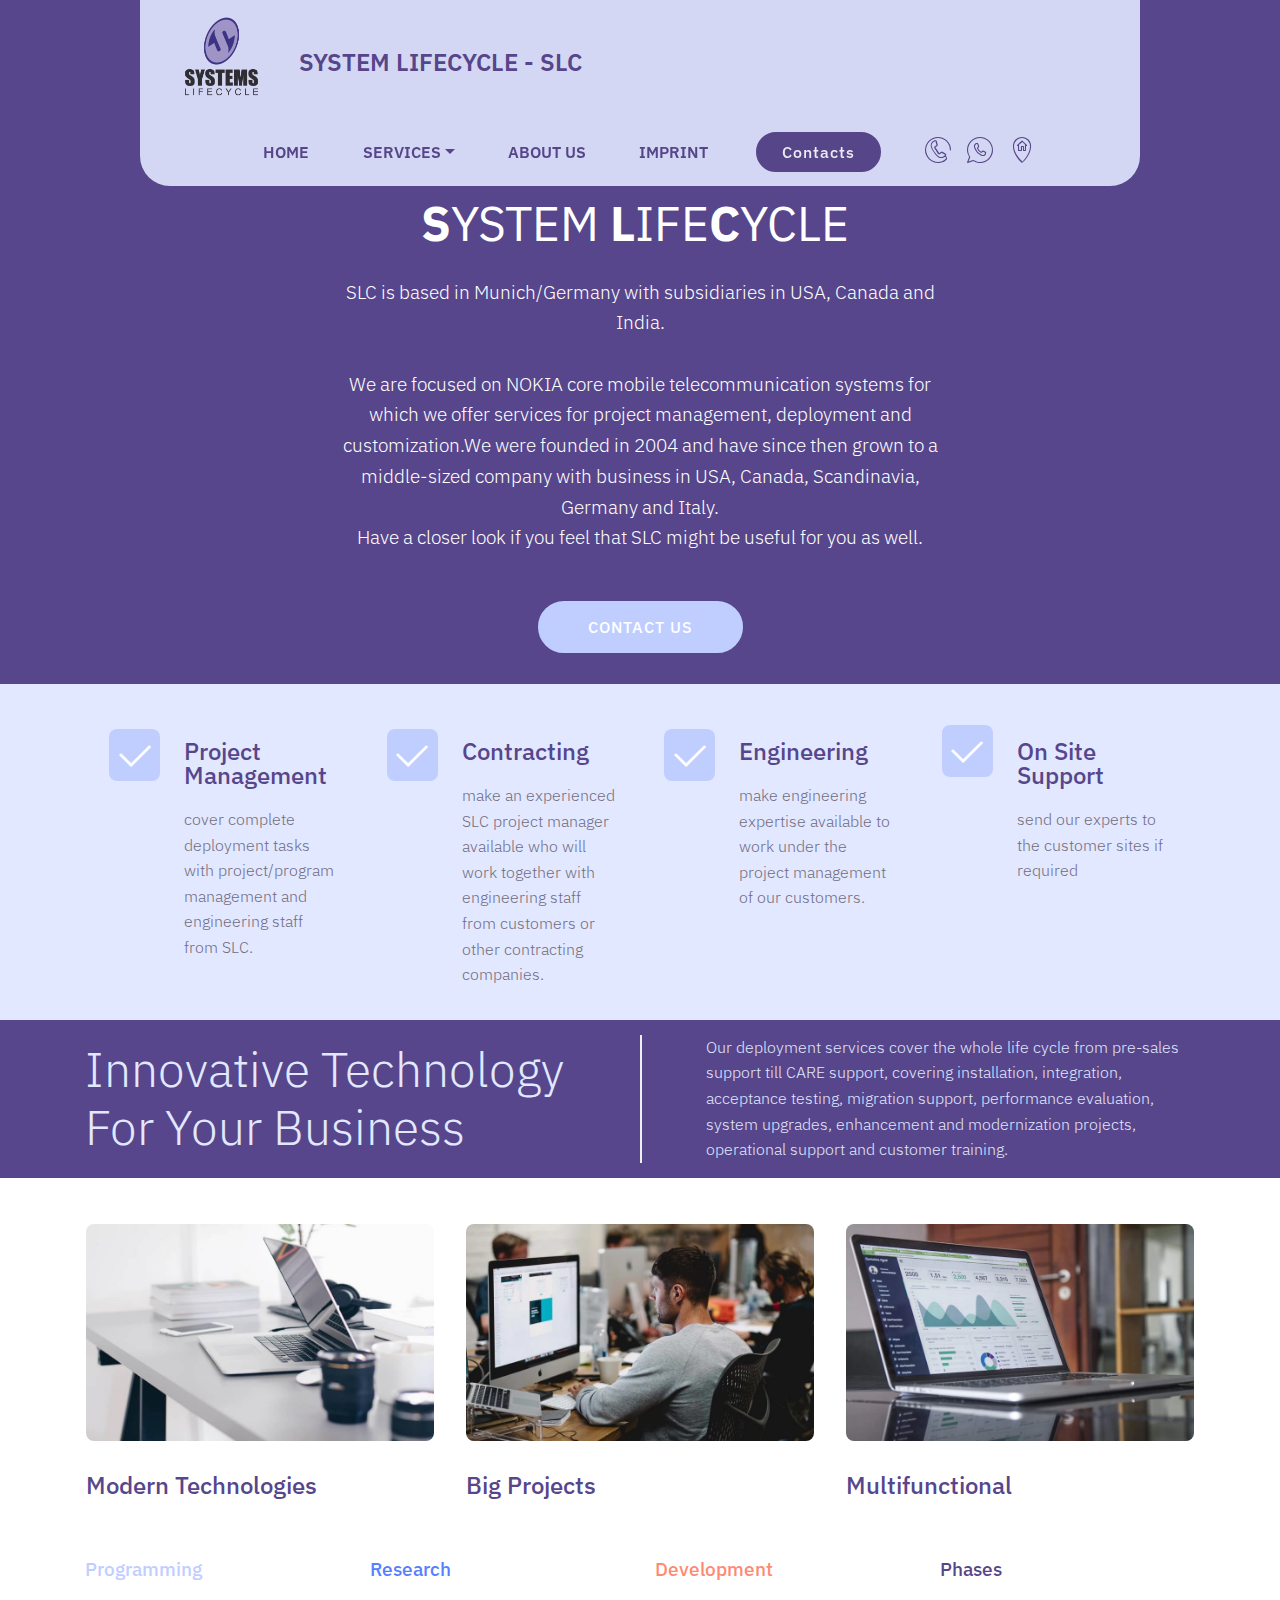
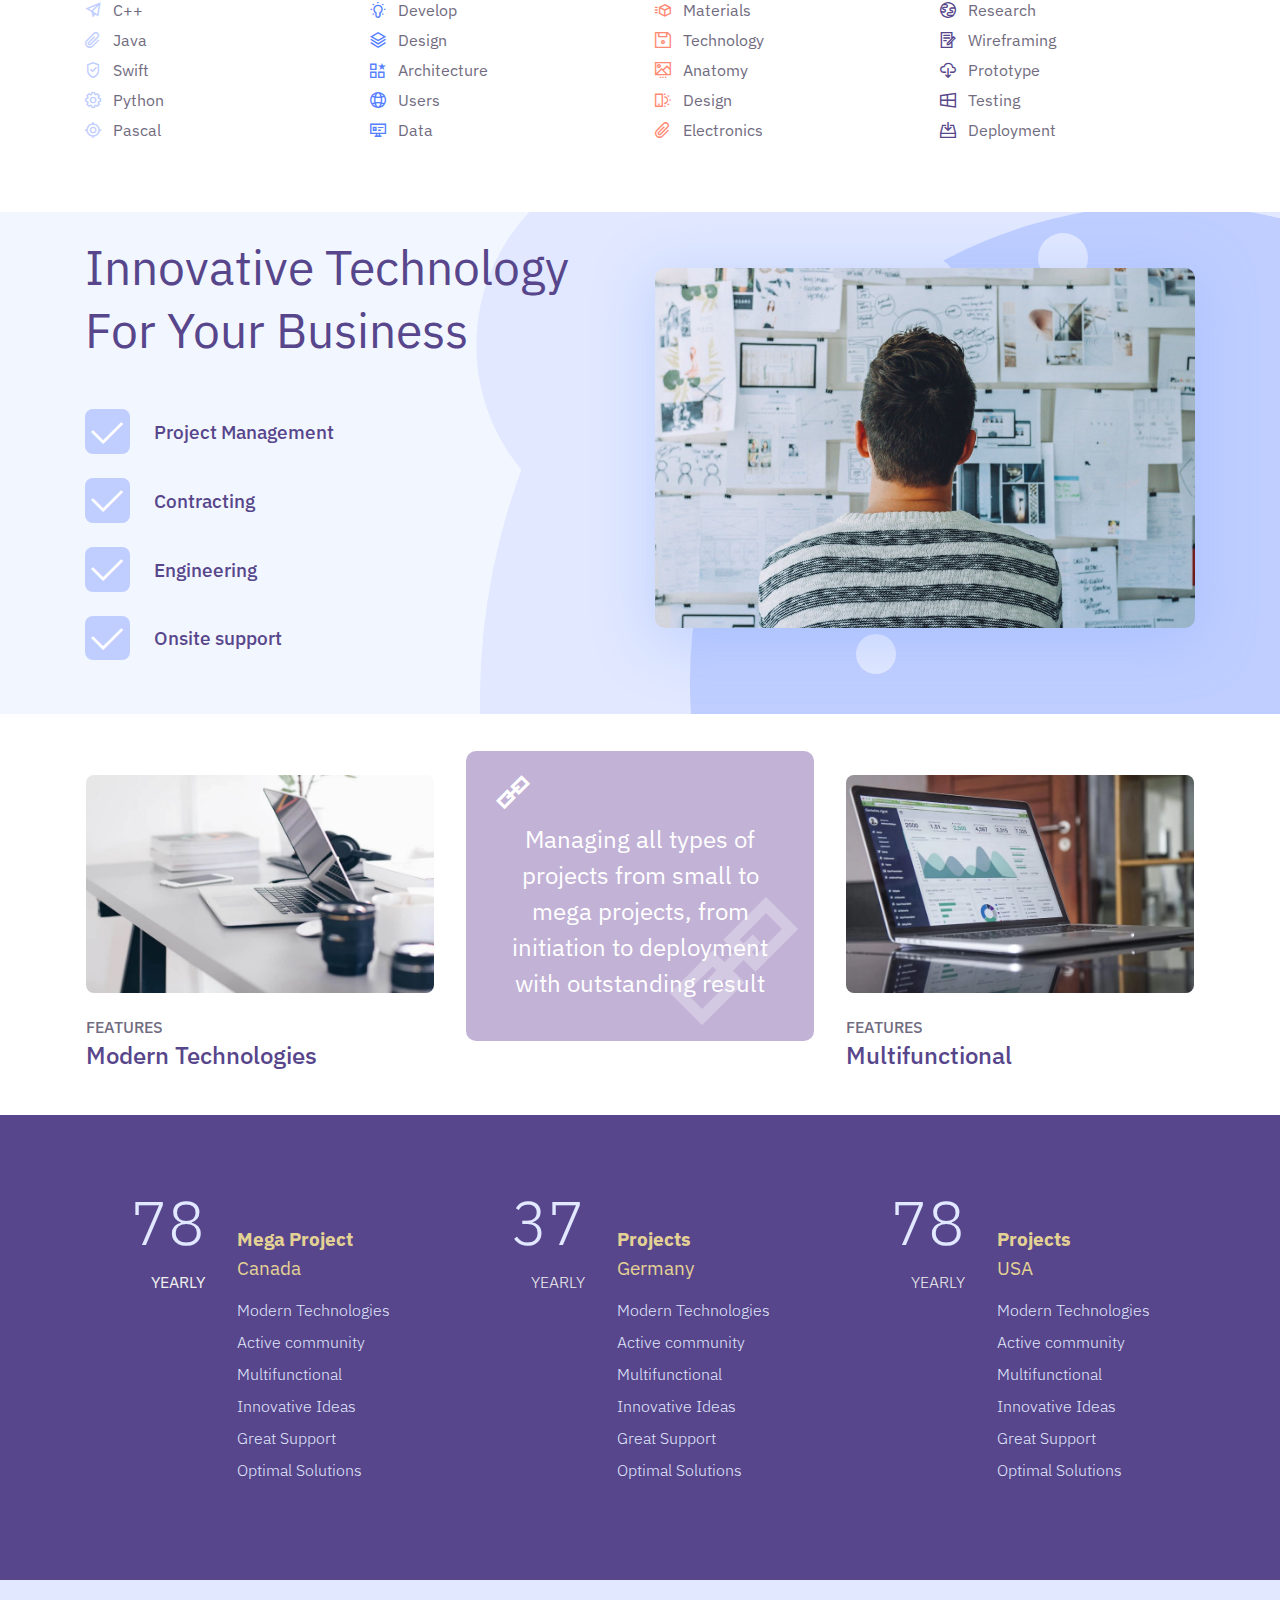
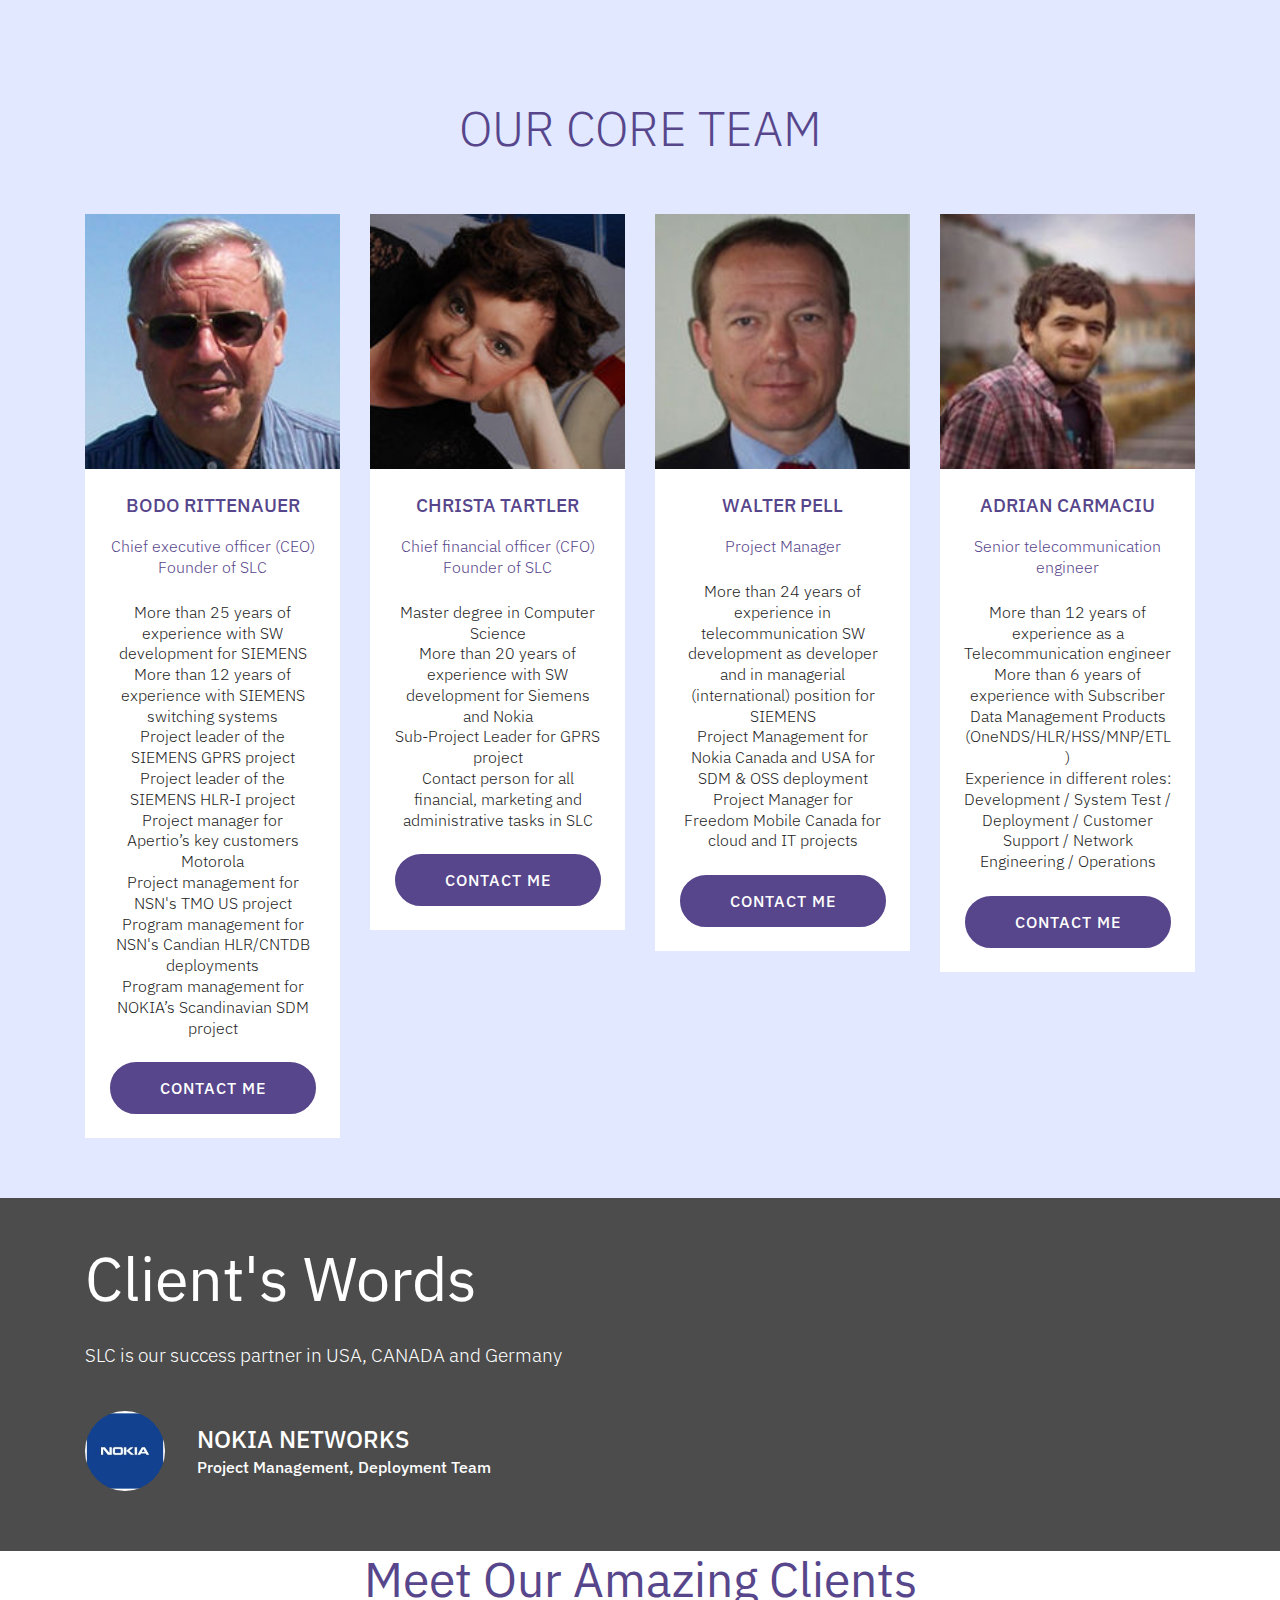
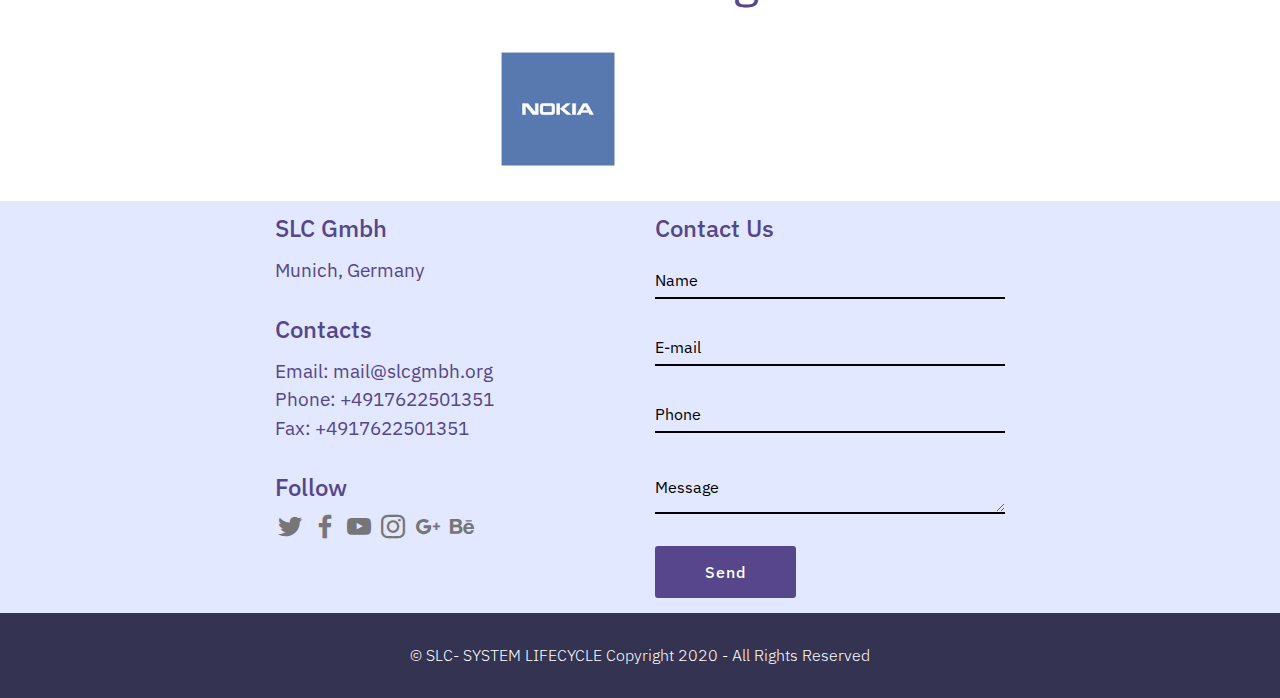
<file: index.html>
<!DOCTYPE html>
<html  >
<head>
  <!-- Site made with Mobirise Website Builder v5.2.0, https://mobirise.com -->
  <meta charset="UTF-8">
  <meta http-equiv="X-UA-Compatible" content="IE=edge">
  <meta name="generator" content="Mobirise v5.2.0, mobirise.com">
  <meta name="viewport" content="width=device-width, initial-scale=1, minimum-scale=1">
  <link rel="shortcut icon" href="assets/images/slc-logo-255x250.png" type="image/x-icon">
  <meta name="description" content="">
  
  
  <title>Home</title>
  <link rel="stylesheet" href="assets/web/assets/mobirise-icons2/mobirise2.css">
  <link rel="stylesheet" href="assets/icon54/style.css">
  <link rel="stylesheet" href="assets/icon54-v2/style.css">
  <link rel="stylesheet" href="assets/web/assets/mobirise-icons/mobirise-icons.css">
  <link rel="stylesheet" href="assets/tether/tether.min.css">
  <link rel="stylesheet" href="assets/bootstrap/css/bootstrap.min.css">
  <link rel="stylesheet" href="assets/bootstrap/css/bootstrap-grid.min.css">
  <link rel="stylesheet" href="assets/bootstrap/css/bootstrap-reboot.min.css">
  <link rel="stylesheet" href="assets/dropdown/css/style.css">
  <link rel="stylesheet" href="assets/socicon/css/styles.css">
  <link rel="stylesheet" href="assets/theme/css/style.css">
  <link rel="preload" as="style" href="assets/mobirise/css/mbr-additional.css"><link rel="stylesheet" href="assets/mobirise/css/mbr-additional.css" type="text/css">
  
  
  
  

<meta name="theme-color" content="#c2b2d6">
<link rel="manifest" href="manifest.json">
<script src="sw-connect.js"></script>
<meta name="apple-mobile-web-app-capable" content="yes">
<link rel="apple-touch-startup-image" media="(device-width: 320px) and (device-height: 568px) and (-webkit-device-pixel-ratio: 2) and (orientation: portrait)" href="assets/images/apple-launch-640x1136.png">
<link rel="apple-touch-startup-image" media="(device-width: 375px) and (device-height: 667px) and (-webkit-device-pixel-ratio: 2) and (orientation: portrait)" href="assets/images/apple-launch-750x1334.png">
<link rel="apple-touch-startup-image" media="(device-width: 414px) and (device-height: 736px) and (-webkit-device-pixel-ratio: 3) and (orientation: portrait)" href="assets/images/apple-launch-1242x2208.png">
<link rel="apple-touch-startup-image" media="(device-width: 375px) and (device-height: 812px) and (-webkit-device-pixel-ratio: 3) and (orientation: portrait)" href="assets/images/apple-launch-1125x2436.png">
<link rel="apple-touch-startup-image" media="(device-width: 768px) and (device-height: 1024px) and (-webkit-device-pixel-ratio: 2) and (orientation: portrait)" href="assets/images/apple-launch-1536x2048.png">
<link rel="apple-touch-startup-image" media="(device-width: 834px) and (device-height: 1112px) and (-webkit-device-pixel-ratio: 2) and (orientation: portrait)" href="assets/images/apple-launch-1668x2224.png">
<link rel="apple-touch-startup-image" media="(device-width: 1024px) and (device-height: 1366px) and (-webkit-device-pixel-ratio: 2) and (orientation: portrait)" href="assets/images/apple-launch-2048x2732.png">
<meta name="apple-mobile-web-app-status-bar-style" content="default">
<meta name="apple-mobile-web-app-title" content="">
<link rel="apple-touch-icon" href="apple-touch-icon.png"></head>
<body>
  
  <section class="menu cid-sfDh3hQYtz" once="menu" id="menu04-f">

    


    <nav class="navbar navbar-dropdown navbar-fixed-top navbar-expand-lg">
        <div class="navbar-brand">
            <span class="navbar-logo">
                <a href="http://www.slcgmbh.org">
                    <img src="assets/images/slc-logo-255x250.png" alt="SLC" style="height: 8rem;">
                </a>
            </span>
            <span class="navbar-caption-wrap"><a class="navbar-caption text-info display-5" href="https://mobiri.se">SYSTEM LIFECYCLE - SLC</a></span>
        </div>
        <button class="navbar-toggler" type="button" data-toggle="collapse" data-target="#navbarSupportedContent" aria-controls="navbarNavAltMarkup" aria-expanded="false" aria-label="Toggle navigation">
            <div class="hamburger">
                <span></span>
                <span></span>
                <span></span>
                <span></span>
            </div>
        </button>
        <div class="collapse navbar-collapse" id="navbarSupportedContent">
            <ul class="navbar-nav nav-dropdown" data-app-modern-menu="true"><li class="nav-item"><a class="nav-link link text-info text-primary display-4" href="index.html" aria-expanded="false">
                        HOME</a></li>
                <li class="nav-item dropdown"><a class="nav-link link dropdown-toggle text-info display-4" href="https://mobiri.se" aria-expanded="false" data-toggle="dropdown-submenu">SERVICES</a>
                    <div class="dropdown-menu">
                        <a class="dropdown-item text-info text-primary display-4" href="index.html#features04-a2" aria-expanded="false">Project Managment</a>
                        <a class="dropdown-item text-info text-primary display-4" href="index.html#features04-a2" aria-expanded="false">Contracting</a>
                        <a class="dropdown-item text-info text-primary display-4" href="index.html#features04-a2" aria-expanded="false">Engineering<br></a><a class="dropdown-item text-info text-primary display-4" href="index.html#features04-a2" aria-expanded="false">Onsite Support<br></a>
                    </div>
                </li>

                <li class="nav-item"><a class="nav-link link text-info text-primary display-4" href="page2.html" aria-expanded="false">
                        ABOUT US</a></li>
                <li class="nav-item"><a class="nav-link link text-info text-primary display-4" href="page3.html" aria-expanded="false">
                        IMPRINT</a></li></ul>
            <div class="navbar-buttons px-2 mbr-section-btn"><a class="btn btn-sm btn-info display-4" href="page1.html">Contacts</a></div>

            <div class="icons-menu">
                <a href="tel:+49-176-22501-351   ">
                    <span class="p-2 mbr-iconfont icon54-v2-telephone" style="color: rgb(87, 70, 139); fill: rgb(87, 70, 139);"></span>
                </a>
                <a href="https://wa.me/4917622501351">
                    <span class="p-2 mbr-iconfont icon54-v1-whatsapp" style="color: rgb(87, 70, 139); fill: rgb(87, 70, 139);"></span>
                </a>
                <a href="page1.html#extContacts1-4" target="_blank">
                    <span class="p-2 mbr-iconfont icon54-v1-home-location" style="color: rgb(87, 70, 139); fill: rgb(87, 70, 139);"></span>
                </a>
                
                
                
            </div>

        </div>
    </nav>
</section>

<section class="cid-rleMsGxdOA" id="header02-5q">

    

    

    <div class="container align-center">
        <div class="row justify-content-md-start justify-content-md-center">
            <div class="mbr-white col-md-12 col-lg-7">
                <h1 class="mbr-section-title mbr-regular pb-3 align-left mbr-fonts-style display-2"><strong>S</strong>YSTEM<strong> L</strong>IFE<strong>C</strong>YCLE&nbsp;</h1>
                
                <p class="mbr-text mbr-light pb-3 align-left mbr-fonts-style display-7">SLC is based in Munich/Germany with subsidiaries in USA, Canada and India.
<br>
<br>We are focused on NOKIA core mobile telecommunication systems for which we offer services for project management, deployment and customization.We were founded in 2004 and have since then grown to a middle-sized company with business in USA, Canada, Scandinavia, Germany and Italy.
<br>Have a closer look if you feel that SLC might be useful for you as well.<br></p>
                <div class="align-left mbr-section-btn"><a class="btn btn-md btn-success display-4" href="mailto:mail@slcgmbh.org">CONTACT US</a></div>
            </div>
        </div>
    </div>
    
</section>

<section class="features1 cid-rx3DuVTvT8" id="features04-a2">

    

    
    <div class="container">
        <div class="media-container-row">

            <div class="card cardcolor p-3 col-12 col-md-8 col-lg-3">
                <div class="card-img pt-2">
                    <span class="mbr-iconfont img1 mobi-mbri-success mobi-mbri" style="color: rgb(87, 70, 139); fill: rgb(87, 70, 139);"></span>
                </div>
                <div class="card-box">
                    <h4 class="card-title py-2 align-left mbr-fonts-style display-5">Project Management</h4>
                    <p class="mbr-text align-left mbr-fonts-style display-4">
                        cover complete deployment tasks with project/program management and engineering staff from SLC.</p>
                </div>
            </div>

            <div class="card cardcolor p-3 col-12 col-md-8 col-lg-3">
                <div class="card-img pt-2">
                    <span class="mbr-iconfont img1 mobi-mbri-success mobi-mbri"></span>
                </div>
                <div class="card-box">
                    <h4 class="card-title py-2 align-left mbr-fonts-style display-5">Contracting</h4>
                    <p class="mbr-text align-left mbr-fonts-style display-4">
                        make an experienced SLC project manager available who will work together with engineering staff from customers or other contracting companies.
                    </p>
                </div>
            </div>

            <div class="card cardcolor p-3 col-12 col-md-8 col-lg-3">
                <div class="card-img pt-2">
                    <span class="mbr-iconfont img1 mobi-mbri-success mobi-mbri"></span>
                </div>
                <div class="card-box">
                    <h4 class="card-title py-2 align-left mbr-fonts-style display-5">

                        Engineering</h4>
                    <p class="mbr-text align-left mbr-fonts-style display-4">
                        make engineering expertise available to work under the project management of our customers.
                    </p>
                </div>
            </div>

            <div class="card cardcolor p-3 col-12 col-md-8 col-lg-3">
                <div class="card-img pt-1">
                    <span class="mbr-iconfont img1 mobi-mbri-success mobi-mbri"></span>
                </div>
                <div class="card-box">
                    <h4 class="card-title py-2 align-left mbr-fonts-style display-5">On Site Support</h4>
                    <p class="mbr-text align-left mbr-fonts-style display-4">
                        send our experts to the customer sites if required
                    </p>
                </div>
            </div>

        </div>

        


    </div>

</section>

<section class="header4 cid-rlqFCvwlj5" id="content06-9h">

    

    

    <div class="container">
        <div class="row">

            <div class="col-md-12 col-lg-6 align-left">
                <h1 class="mbr-section-title align-left mbr-white mbr-fonts-style display-2">Innovative Technology
                    For Your Business</h1>
            </div>


            <div class="col-md-12 col-lg-6 block-border align-left">
                <p class="mbr-text align-left mbr-fonts-style display-4">
                    Our deployment services cover the whole life cycle from pre-sales support till CARE support, covering installation, integration, acceptance testing, migration support, performance evaluation, system upgrades, enhancement and modernization projects, operational support and customer training.<br></p>

            </div>



        </div>
    </div>
</section>

<section class="features2 cid-rlf7zVPuy8" id="features012-7s">

    

    

    <div class="container">
        

        <div class="row justify-content-center">
            <div class="card p-3 col-12 col-md-6 col-lg-4">
                <div class="card-wrapper">
                    <div class="card-img">
                        <img src="assets/images/03.jpg" alt="Mobirise">
                    </div>
                    <div class="card-box align-left">
                        <h4 class="card-title align-left pb-3 mbr-fonts-style display-5">Modern Technologies</h4>
                        

                        

                    </div>
                </div>
            </div>

            <div class="card p-3 col-12 col-md-6 col-lg-4">
                <div class="card-wrapper">
                    <div class="card-img">
                        <img src="assets/images/04.jpg" alt="Mobirise">
                    </div>
                    <div class="card-box align-left">
                        <h4 class="card-title pb-3 align-left mbr-fonts-style display-5">Big Projects</h4>
                        

                        
                    </div>
                </div>
            </div>

            <div class="card p-3 col-12 col-md-6 col-lg-4">
                <div class="card-wrapper">
                    <div class="card-img">
                        <img src="assets/images/07.jpg" alt="Mobirise">
                    </div>
                    <div class="card-box align-left">
                        <h4 class="card-title align-left pb-3 mbr-fonts-style display-5">
                            Multifunctional
                        </h4>
                        

                        
                    </div>
                </div>
            </div>

            
        </div>
    </div>
</section>

<section class="cid-rlfa6AcanJ" id="content04-7v">

    

    

    <div class="container">
        <div class="row justify-content-center">
            
            
            
            <div class="col-6 col-md-3 col-lg-3 md-pb">
                
                <h3 class="col-title1 mbr-semibold pb-3 mbr-fonts-style display-7">Programming</h3>
                <ul class="list">
                    
                <li class="item-wrap align-left">
                        <span class="mbr-iconfont mobi-mbri-paper-plane mobi-mbri" style="color: rgb(191, 206, 255); fill: rgb(191, 206, 255);"></span>
                        <h4 class="item1 mbr-regular mbr-fonts-style display-4">C++</h4>
                    </li><li class="item-wrap">
                        <span class="mbr-iconfont mobi-mbri-paperclip mobi-mbri" style="color: rgb(191, 206, 255); fill: rgb(191, 206, 255);"></span>
                        <h4 class="item1 mbr-regular mbr-fonts-style display-4">Java</h4>
                    </li><li class="item-wrap">
                        <span class="mbr-iconfont mobi-mbri-protect mobi-mbri" style="color: rgb(191, 206, 255); fill: rgb(191, 206, 255);"></span>
                        <h4 class="item1 mbr-regular mbr-fonts-style display-4">Swift</h4>
                    </li><li class="item-wrap">
                        <span class="mbr-iconfont mobi-mbri-setting mobi-mbri" style="color: rgb(191, 206, 255); fill: rgb(191, 206, 255);"></span>
                        <h4 class="item1 mbr-regular mbr-fonts-style display-4">Python</h4>
                    </li><li class="item-wrap">
                        <span class="mbr-iconfont mobi-mbri-target mobi-mbri" style="color: rgb(191, 206, 255); fill: rgb(191, 206, 255);"></span>
                        <h4 class="item1 mbr-regular mbr-fonts-style display-4">Pascal</h4>
                    </li></ul>
         
            </div>
            
             <div class="col-6 col-md-3 col-lg-3 md-pb">
                
                <h3 class="col-title2 mbr-semibold pb-3 mbr-fonts-style display-7">Research</h3>
                <ul class="list">
                    
                <li class="item-wrap">
                        <span class="mbr-iconfont mobi-mbri-idea mobi-mbri" style="color: rgb(85, 128, 255); fill: rgb(85, 128, 255);"></span>
                        <h4 class="item2 mbr-regular mbr-fonts-style display-4">Develop</h4>
                    </li><li class="item-wrap">
                        <span class="mbr-iconfont mobi-mbri-layers mobi-mbri" style="color: rgb(85, 128, 255); fill: rgb(85, 128, 255);"></span>
                        <h4 class="item2 mbr-regular mbr-fonts-style display-4">Design</h4>
                    </li><li class="item-wrap">
                        <span class="mbr-iconfont mobi-mbri-features mobi-mbri" style="color: rgb(85, 128, 255); fill: rgb(85, 128, 255);"></span>
                        <h4 class="item2 mbr-regular mbr-fonts-style display-4">Architecture</h4>
                    </li><li class="item-wrap">
                        <span class="mbr-iconfont mobi-mbri-globe-2 mobi-mbri" style="color: rgb(85, 128, 255); fill: rgb(85, 128, 255);"></span>
                        <h4 class="item2 mbr-regular mbr-fonts-style display-4">Users</h4>
                    </li><li class="item-wrap">
                        <span class="mbr-iconfont mobi-mbri-sites mobi-mbri" style="color: rgb(85, 128, 255); fill: rgb(85, 128, 255);"></span>
                        <h4 class="item2 mbr-regular mbr-fonts-style display-4">Data</h4>
                    </li></ul>
         
            </div>
            
            
              <div class="col-6 col-md-3 col-lg-3">
                
                <h3 class="col-title3 mbr-semibold pb-3 mbr-fonts-style display-7">Development
</h3>
                <ul class="list">
                    
                <li class="item-wrap">
                        <span class="mbr-iconfont mobi-mbri-delivery mobi-mbri" style="color: rgb(255, 138, 115); fill: rgb(255, 138, 115);"></span>
                        <h4 class="item3 mbr-regular mbr-fonts-style display-4">Materials</h4>
                    </li><li class="item-wrap">
                        <span class="mbr-iconfont mobi-mbri-save mobi-mbri" style="color: rgb(255, 138, 115); fill: rgb(255, 138, 115);"></span>
                        <h4 class="item3 mbr-regular mbr-fonts-style display-4">Technology</h4>
                    </li><li class="item-wrap">
                        <span class="mbr-iconfont mobi-mbri-image-slider mobi-mbri" style="color: rgb(255, 138, 115); fill: rgb(255, 138, 115);"></span>
                        <h4 class="item3 mbr-regular mbr-fonts-style display-4">Anatomy</h4>
                    </li><li class="item-wrap">
                        <span class="mbr-iconfont mobi-mbri-mobirise mobi-mbri" style="color: rgb(255, 138, 115); fill: rgb(255, 138, 115);"></span>
                        <h4 class="item3 mbr-regular mbr-fonts-style display-4">Design</h4>
                    </li><li class="item-wrap">
                        <span class="mbr-iconfont mobi-mbri-paperclip mobi-mbri" style="color: rgb(255, 138, 115); fill: rgb(255, 138, 115);"></span>
                        <h4 class="item3 mbr-regular mbr-fonts-style display-4">Electronics</h4>
                    </li></ul>
         
            </div>
                
         <div class="col-6 col-md-3 col-lg-3">
                
                <h3 class="col-title4 mbr-semibold pb-3 mbr-fonts-style display-7">Phases</h3>
                <ul class="list">
                    
                <li class="item-wrap">
                        <span class="mbr-iconfont mobi-mbri-globe mobi-mbri" style="color: rgb(87, 70, 139); fill: rgb(87, 70, 139);"></span>
                        <h4 class="item4 mbr-regular mbr-fonts-style display-4">Research</h4>
                    </li><li class="item-wrap">
                        <span class="mbr-iconfont mobi-mbri-contact-form mobi-mbri" style="color: rgb(87, 70, 139); fill: rgb(87, 70, 139);"></span>
                        <h4 class="item4 mbr-regular mbr-fonts-style display-4">Wireframing</h4>
                    </li><li class="item-wrap">
                        <span class="mbr-iconfont mobi-mbri-download-2 mobi-mbri" style="color: rgb(87, 70, 139); fill: rgb(87, 70, 139);"></span>
                        <h4 class="item4 mbr-regular mbr-fonts-style display-4">Prototype</h4>
                    </li><li class="item-wrap">
                        <span class="mbr-iconfont mobi-mbri-windows mobi-mbri" style="color: rgb(87, 70, 139); fill: rgb(87, 70, 139);"></span>
                        <h4 class="item4 mbr-regular mbr-fonts-style display-4">Testing</h4>
                    </li><li class="item-wrap">
                        <span class="mbr-iconfont mobi-mbri-to-local-drive mobi-mbri" style="color: rgb(87, 70, 139); fill: rgb(87, 70, 139);"></span>
                        <h4 class="item4 mbr-regular mbr-fonts-style display-4">Deployment</h4>
                    </li></ul>
         
            </div>
            
            
            
        </div>
    </div>
</section>

<section class="features1 cid-rlfacfJhYr" id="features010-7x">

    

    

    <svg class="svg1" xmlns="http://www.w3.org/2000/svg" xmlns:xlink="http://www.w3.org/1999/xlink" width="1380px" height="810px" viewBox="0 0  1380 810" preserveAspectRatio="xMidYMid meet">
        <rect id="svgEditorBackground" x="0" y="0" width="1380" height="810" style="fill: none; stroke: none;"></rect>
        <circle id="e1_circle" cx="309" cy="433" style="fill:aqua;stroke:black;stroke-width:0px;" r="149.486"></circle>
        <circle id="e3_circle" cx="679" cy="707" style="fill: aqua; stroke-width: 0px;stroke:black;" r="516.715">
        </circle>
        <circle id="e4_circle" cx="759" cy="261" style="fill:aqua;stroke:black;stroke-width:0px;" r="132.2459829258">
        </circle>
        <circle id="e5_circle" cx="1054" cy="462" style="fill:aqua;stroke:black;stroke-width:0px;" r="139.413"></circle>
        <circle id="e6_circle" cx="691" cy="692" style="fill:khaki;stroke:black;stroke-width:0px;" r="367.214"></circle>
    </svg>

    <div class="round round1"></div>
    <div class="round round2 rev"></div>
    <div class="round round3"></div>

    <div class="container">

        <div class="row justify-content-center">

            <div class="col-12 col-md-12 col-lg-6">



                <div class="item">
                    <h2 class="title align-left mbr-regular pb-3 mbr-fonts-style display-2">Innovative Technology<br> For Your Business</h2>
                </div>

                <div class="item">
                    <div class="card-img">
                        <span class="mbr-iconfont img1 mobi-mbri-success mobi-mbri"></span>
                    </div>
                    <div class="card-box">
                        <h4 class="card-title align-left mbr-fonts-style display-7">
                            Project Management</h4>

                    </div>
                </div>

                <div class="item">
                    <div class="card-img">
                        <span class="mbr-iconfont img1 mobi-mbri-success mobi-mbri"></span>
                    </div>
                    <div class="card-box">
                        <h4 class="card-title align-left mbr-fonts-style display-7">Contracting</h4>

                    </div>
                </div>

                <div class="item">
                    <div class="card-img">
                        <span class="mbr-iconfont img1 mobi-mbri-success mobi-mbri"></span>
                    </div>
                    <div class="card-box">
                        <h4 class="card-title align-left mbr-fonts-style display-7">

                            Engineering</h4>

                    </div>
                </div>

                <div class="item">
                    <div class="card-img">
                        <span class="mbr-iconfont img1 mobi-mbri-success mobi-mbri"></span>
                    </div>
                    <div class="card-box">
                        <h4 class="card-title align-left mbr-fonts-style display-7">Onsite support</h4>

                    </div>
                </div>
            </div>

            <div class="col-12 col-md-12 col-lg-6 m-auto align-center">
                <img src="assets/images/mbr-1080x720.jpg" alt="Mobirise">
            </div>



        </div>
    </div>

</section>

<section class="features2 cid-rlfaqpqGXZ" id="features015-7z">

    

    

    <div class="container">
        

        <div class="row justify-content-center">
            <div class="card p-3 col-12 col-md-8 col-lg-4">
                <div class="card-wrapper">
                    <div class="card-img">
                        <img src="assets/images/03.jpg" alt="Mobirise">
                    </div>
                    <div class="card-box align-left">
                        <h3 class="card-subtitle mbr-semibold align-left pb-2 mbr-fonts-style display-4">
                            FEATURES</h3>
                        <h4 class="card-title align-left pb-3 mbr-fonts-style display-5">Modern Technologies</h4>
                        <p class="mbr-text align-left mbr-fonts-style display-4"></p>

                        

                    </div>
                </div>
            </div>

            <div class="card p-3 col-12 cards col-md-8 col-lg-4">
                <div class="card-wrapper cardcenter">
                    <span class="link-ico ico2 mbr-iconfont mobi-mbri-link mobi-mbri" style="color: rgb(255, 255, 255); fill: rgb(255, 255, 255);"></span>
                    <div class="align-left">
                        <span class="link-ico mbr-iconfont mobi-mbri-link mobi-mbri" style="color: rgb(255, 255, 255); fill: rgb(255, 255, 255); font-size: 34px;"></span>

                        <p class="text align-left pt-2 mbr-fonts-style display-5">Managing all types of projects from small to mega projects, from initiation to deployment with outstanding result</p>

                    </div>
                </div>
            </div>

            <div class="card p-3 col-12 col-md-8 col-lg-4">
                <div class="card-wrapper">
                    <div class="card-img">
                        <img src="assets/images/07.jpg" alt="Mobirise">
                    </div>
                    <div class="card-box align-left">
                        <h3 class="card-subtitle mbr-semibold align-left pb-2 mbr-fonts-style display-4">
                            FEATURES</h3>
                        <h4 class="card-title align-left pb-3 mbr-fonts-style display-5">
                            Multifunctional
                        </h4>
                        <p class="mbr-text align-left mbr-fonts-style display-4"></p>

                        
                    </div>
                </div>
            </div>


        </div>
    </div>
</section>

<section class="features1 cid-rlfbvjNzpH" id="pricing-tables01-8a">

    

    
    <div class="container">
        <div class="row justify-content-center">

            <div class="card col-12 col-md-8 col-lg-4">
                <div class="card-img">
                    <h4 class="price align-right mbr-fonts-style display-1">
                        78</h4>
                    <p class="price-text align-right mbr-regular mbr-fonts-style pt-2 align-left display-4">YEARLY</p>
                </div>
                <div class="card-box">
                    <h4 class="card-title align-left mbr-regular mbr-fonts-style display-7"><strong>Mega Project&nbsp;</strong><br>Canada</h4>
                    <p class="mbr-text mbr-fonts-style align-left display-4">Modern Technologies<br>Active
                        community<br>Multifunctional<br>Innovative Ideas<br>Great Support<br>Optimal Solutions<br></p>
                    
                </div>
            </div>

            <div class="card col-12 col-md-8 col-lg-4">
                <div class="card-img">
                    <h4 class="price align-right mbr-fonts-style display-1">
                        37</h4>
                    <p class="price-text mbr-fonts-style pt-2 align-right display-4">YEARLY</p>
                </div>
                <div class="card-box">
                    <h4 class="card-title align-left mbr-regular mbr-fonts-style display-7"><strong>Projects</strong><br>Germany</h4>
                    <p class="mbr-text mbr-fonts-style align-left display-4">Modern Technologies
                        <br>Active community
                        <br>Multifunctional
                        <br>Innovative Ideas
                        <br>Great Support
                        <br>Optimal Solutions</p>
                    
                </div>
            </div>

            <div class="card col-12 col-md-8 col-lg-4">
                <div class="card-img">
                    <h4 class="price align-right mbr-fonts-style display-1">
                        78</h4>
                    <p class="price-text mbr-fonts-style pt-2 align-right display-4">YEARLY</p>
                </div>
                <div class="card-box">
                    <h4 class="card-title align-left mbr-regular mbr-fonts-style display-7"><strong>Projects</strong><br>USA</h4>
                    <p class="mbr-text mbr-fonts-style align-left display-4">Modern Technologies
                        <br>Active community
                        <br>Multifunctional
                        <br>Innovative Ideas
                        <br>Great Support
                        <br>Optimal Solutions</p>
                    
                </div>
            </div>

        </div>

    </div>

</section>

<section class="extTeams cid-sfCTQssTWc" id="extTeams13-e">

    

    
    <div class="container">
        <div class="row justify-content-center">
            <div class="col-12 main-heading pb-5">
                
                
                <h2 class="mbr-section-title main-title mbr-fonts-style align-center mbr-white display-2">OUR CORE TEAM</h2>
                
            </div>
            <div class="col-sm-6 team-card col-lg-3">
                <div class="card-wrap">
                    <div class="image-wrap">
                        <img src="assets/images/bodo-180x180.jpg" alt="">
                    </div>
                    <div class="content-wrap">
                        <h3 class="mbr-section-title card-title mbr-fonts-style align-center mbr-black display-7">BODO RITTENAUER
</h3>
                        <h3 class="mbr-section-subtitle mbr-fonts-style mbr-role align-center pt-2 display-4">Chief executive officer (CEO)
<div>Founder of SLC</div></h3>
                        <h3 class="mbr-section-subtitle mbr-fonts-style card-text align-center mbr-lighter pt-3 display-4">More than 25 years of experience with SW development for SIEMENS
<div>More than 12 years of experience with SIEMENS switching systems
</div><div>Project leader of the SIEMENS GPRS project
</div><div>Project leader of the SIEMENS HLR-I project
</div><div>Project manager for Apertio’s key customers Motorola
</div><div>Project management for NSN's TMO US project
</div><div>Program management for NSN's Candian HLR/CNTDB deployments
</div><div>Program management for NOKIA’s Scandinavian SDM project</div></h3>
                        <div class="mbr-section-btn card-btn align-center"><a class="btn btn-info display-4" href="mailto:bodo.rittenauer@slcgmbh.org">CONTACT ME</a></div>
                    </div>
                </div>
            </div>

            <div class="col-sm-6 team-card col-lg-3">
                <div class="card-wrap">
                    <div class="image-wrap">
                        <img src="assets/images/crista-180x180.jpg" alt="">
                    </div>
                    <div class="content-wrap">
                        <h3 class="mbr-section-title card-title mbr-fonts-style align-center mbr-black display-7">CHRISTA TARTLER
</h3>
                        <h3 class="mbr-section-subtitle mbr-fonts-style mbr-role align-center pt-2 display-4">Chief financial officer (CFO)
<div>Founder of SLC</div></h3>
                        <h3 class="mbr-section-subtitle mbr-fonts-style card-text align-center mbr-lighter pt-3 display-4">Master degree in Computer Science
<div>More than 20 years of experience with SW development for Siemens and Nokia
</div><div>Sub-Project Leader for GPRS project
</div><div>Contact person for all financial, marketing and administrative tasks in SLC</div></h3>
                        <div class="mbr-section-btn card-btn align-center"><a class="btn btn-info display-4" href="mailto:CHRISTA.TARTLER@slcgmbh.org">CONTACT ME</a></div>
                    </div>
                </div>
            </div>

            <div class="col-sm-6 team-card col-lg-3 last-row-card">
                <div class="card-wrap">
                    <div class="image-wrap">
                        <img src="assets/images/walter-180x180.jpg" alt="">
                    </div>
                    <div class="content-wrap">
                        <h3 class="mbr-section-title card-title mbr-fonts-style align-center mbr-black display-7">WALTER PELL
</h3>
                        <h3 class="mbr-section-subtitle mbr-fonts-style mbr-role align-center pt-2 display-4">
                            Project Manager</h3>
                        <h3 class="mbr-section-subtitle mbr-fonts-style card-text align-center mbr-lighter pt-3 display-4">More than 24 years of experience in telecommunication SW development as developer and in managerial (international) position for SIEMENS
<div>Project Management for Nokia Canada and USA for SDM &amp; OSS deployment
</div><div>Project Manager for Freedom Mobile Canada for cloud and IT projects</div></h3>
                        <div class="mbr-section-btn card-btn align-center"><a class="btn btn-info display-4" href="mailto:walter.pell@slcgmbh.org">CONTACT ME</a></div>
                    </div>
                </div>
            </div>

            <div class="col-sm-6 team-card col-lg-3 last-row-card last-card">
                <div class="card-wrap">
                    <div class="image-wrap">
                        <img src="assets/images/adrian-180x180.jpg" alt="">
                    </div>
                    <div class="content-wrap">
                        <h3 class="mbr-section-title card-title mbr-fonts-style align-center mbr-black display-7">ADRIAN CARMACIU
</h3>
                        <h3 class="mbr-section-subtitle mbr-fonts-style mbr-role align-center pt-2 display-4">Senior telecommunication engineer</h3>
                        <h3 class="mbr-section-subtitle mbr-fonts-style card-text align-center mbr-lighter pt-3 display-4">More than 12 years of experience as a Telecommunication engineer
<div>More than 6 years of experience with Subscriber Data Management Products (OneNDS/HLR/HSS/MNP/ETL)
</div><div>Experience in different roles: Development / System Test / Deployment / Customer Support / Network Engineering / Operations</div></h3>
                        <div class="mbr-section-btn card-btn align-center"><a class="btn btn-info display-4" href="mailto:ADRIAN.CARMACIU@slcgmbh.org">CONTACT ME</a></div>
                    </div>
                </div>
            </div>

            

            
        </div>
    </div>
</section>

<section class="cid-rlfaMJWTpm mbr-parallax-background" id="testimonials02-87">

    

    <div class="mbr-overlay" style="opacity: 0.8; background-color: rgb(35, 35, 35);"></div>



    <div class="container">
        <div class="row">

            <div class="col-md-12 col-lg-6">
                <h1 class="mbr-section-title mbr-regular pb-3 align-left mbr-fonts-style display-1">Client's Words</h1>
                
                <p class="mbr-text mbr-light pb-4 align-left mbr-fonts-style display-7">SLC is our success partner in USA, CANADA and Germany&nbsp;</p>

                <div class="author-box">

                    <div class="img-box">
                        <img class="face" src="assets/images/aexfyho3qfhprblyhol2-1-160x160.png" alt="Mobirise">
                    </div>

                    <div class="author mbr-m-auto">
                        <h3 class="mbr-semibold pb-2 mbr-fonts-style display-5">NOKIA NETWORKS</h3>
                        <h4 class="mbr-semibold mbr-fonts-style display-4">Project Management, Deployment Team</h4>
                    </div>
                </div>


            </div>



        </div>



    </div>

</section>

<section class="cid-rlfaBgFiaN" id="clients02-83">
    <!-- Block parameters controls (Blue "Gear" panel) -->
    
    <!-- End block parameters -->
    <div class="container images-container">
        <div class="row justify-content-center">


            <div class="col-md-12">

                <h1 class="mbr-section-title mbr-regular pb-3 align-center mbr-fonts-style display-2">Meet Our Amazing Clients</h1>
                
                
            </div>



            <div class="col-md-3 card">
                <a href="http://www.nokia.com"><img src="assets/images/aexfyho3qfhprblyhol2-170x170.png" alt=""></a>
            </div>
            
            
            
            
            
            
            
            
            
            
            




        </div>
    </div>
</section>

<section class="extFooter cid-sfCTzGTBwo" id="extContacts3-d">

    

    

    <div class="container">
        <div class="row content justify-content-center mbr-black">
            <div class="col-12 col-md-6 col-lg-4 first-column pb-3">
                <div class="address">
                    <h3 class="address-title mbr-fonts-style pb-2 display-5">SLC Gmbh</h3>
                    <p class="address-block mbr-fonts-style pb-3 display-7">Munich, Germany&nbsp;</p>
                </div>
                <div class="contacts">
                    <h3 class="contacts-title mbr-fonts-style pb-2 display-5">
                        Contacts
                    </h3>
                    <p class="contacts-block mbr-fonts-style pb-3 display-7">
                        Email: mail@slcgmbh.org<br>
                        Phone: +4917622501351<br>
                        Fax: +4917622501351
                    </p>
                </div>
                <div class="social-list align-left">
                    <h3 class="follow-title mbr-fonts-style pb-2 display-5">
                        Follow
                    </h3>
                    <div class="soc-item">
                        <a href="http://www.slcgmbh.org/" target="_blank">
                            <span class="mbr-iconfont mbr-iconfont-social socicon-twitter socicon"></span>
                        </a>
                    </div>
                    <div class="soc-item">
                        <a href="http://www.slcgmbh.org/" target="_blank">
                            <span class="mbr-iconfont mbr-iconfont-social socicon-facebook socicon"></span>
                        </a>
                    </div>
                    <div class="soc-item">
                        <a href="http://www.slcgmbh.org/" target="_blank">
                            <span class="mbr-iconfont mbr-iconfont-social socicon-youtube socicon"></span>
                        </a>
                    </div>
                    <div class="soc-item">
                        <a href="http://www.slcgmbh.org/" target="_blank">
                            <span class="mbr-iconfont mbr-iconfont-social socicon-instagram socicon"></span>
                        </a>
                    </div>
                    <div class="soc-item">
                        <a href="http://www.slcgmbh.org/" target="_blank">
                            <span class="mbr-iconfont mbr-iconfont-social socicon-googleplus socicon"></span>
                        </a>
                    </div>
                    <div class="soc-item">
                        <a href="http://www.slcgmbh.org/" target="_blank">
                            <span class="mbr-iconfont mbr-iconfont-social socicon-behance socicon"></span>
                        </a>
                    </div>
                </div>
            </div>
            <div class="form-block col-sm-12 col-md-5 col-lg-4">
                <h3 class="form-title pb-3 mbr-fonts-style display-5">
                    Contact Us
                </h3>
                <div class="form-1" data-form-type="formoid">
                    <!---Formbuilder Form--->
                    <form action="https://mobirise.eu/" method="POST" class="mbr-form form-with-styler" data-form-title="My Mobirise Form"><input type="hidden" name="email" data-form-email="true" value="C+9+jJRn4mDhLAINWZiYz9zmNM8Ck6O2N8rdJP3ykE+q8zz0yEVYrmpdB6LoMv31Gm+IMbz79ZFMW10FxnGcyowLpNUskvd6m1Aq/RA7xXWHQre087KSQEr/lGejjReN">
                        <div class="row">
                            <div hidden="hidden" data-form-alert="" class="alert alert-success col-12">Thanks for filling out the form!</div>
                            <div hidden="hidden" data-form-alert-danger="" class="alert alert-danger col-12">
                            </div>
                        </div>
                        <div class="dragArea row">
                            <div class="col-md-12 form-group" data-for="name">
                                <input type="text" name="name" placeholder="Name" data-form-field="Name" required="required" class="form-control display-7" id="name-extContacts3-d">
                            </div>
                            <div class="col-md-12 form-group" data-for="email">
                                <input type="text" name="email" placeholder="E-mail" data-form-field="E-mail" required="required" class="form-control display-7" id="email-extContacts3-d">
                            </div>
                            <div data-for="phone" class="col-md-12 form-group">
                                <input type="text" name="phone" placeholder="Phone" data-form-field="Phone" class="form-control display-7" id="phone-extContacts3-d">
                            </div>
                            <div data-for="message" class="col-md-12 form-group">
                                <textarea name="message" placeholder="Message" data-form-field="Message" class="form-control display-7" id="message-extContacts3-d"></textarea>
                            </div>
                            <div class="col-md-12 input-group-btn"><button type="submit" class="btn btn-form btn-info display-4" href="mailto:mail@slcgmbh.org">Send</button></div>
                        </div>
                    </form><!---Formbuilder Form--->
                </div>
            </div>
        </div>
    </div>
</section>

<section once="" class="cid-rlfau44JVQ" id="footer01-80">

    

    

    <div class="container">
        <div class="media-container-row align-center mbr-white">
            <div class="col-12">
                <p class="mbr-text mb-0 mbr-fonts-style display-4">
                    © SLC- SYSTEM LIFECYCLE Copyright 2020 - All Rights Reserved
                </p>
            </div>
        </div>
    </div>
</section>


<script src="assets/web/assets/jquery/jquery.min.js"></script>
  <script src="assets/popper/popper.min.js"></script>
  <script src="assets/tether/tether.min.js"></script>
  <script src="assets/bootstrap/js/bootstrap.min.js"></script>
  <script src="assets/smoothscroll/smooth-scroll.js"></script>
  <script src="assets/parallax/jarallax.min.js"></script>
  <script src="assets/dropdown/js/nav-dropdown.js"></script>
  <script src="assets/dropdown/js/navbar-dropdown.js"></script>
  <script src="assets/touchswipe/jquery.touch-swipe.min.js"></script>
  <script src="assets/theme/js/script.js"></script>
  <script src="assets/formoid/formoid.min.js"></script>
  
  
  

</body>
</html>
</file>
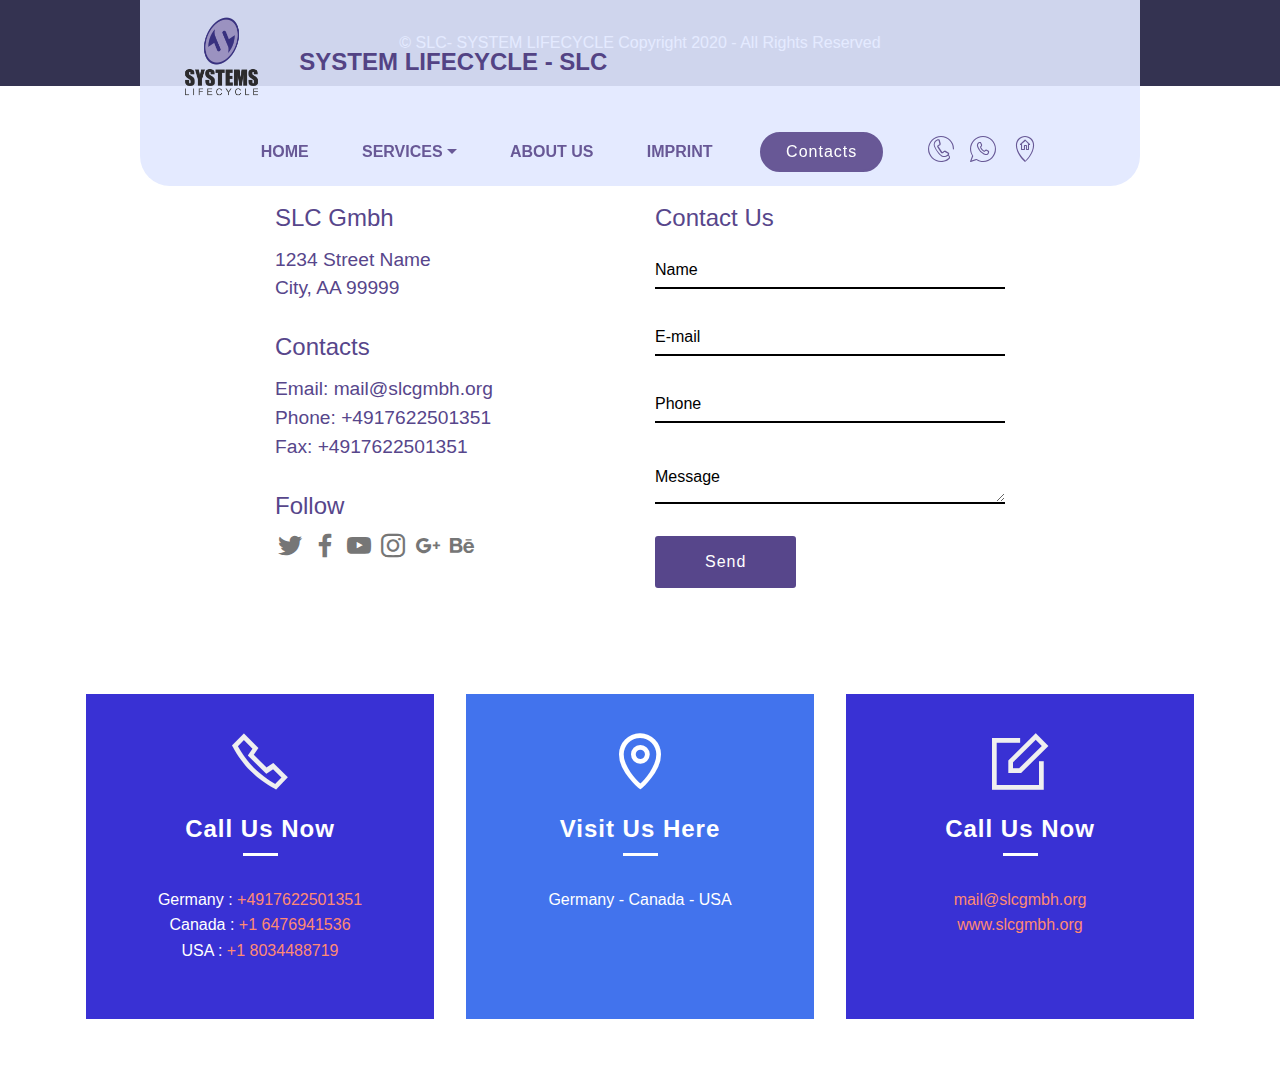
<file: page1.html>
<!DOCTYPE html>
<html  >
<head>
  <!-- Site made with Mobirise Website Builder v5.2.0, https://mobirise.com -->
  <meta charset="UTF-8">
  <meta http-equiv="X-UA-Compatible" content="IE=edge">
  <meta name="generator" content="Mobirise v5.2.0, mobirise.com">
  <meta name="viewport" content="width=device-width, initial-scale=1, minimum-scale=1">
  <link rel="shortcut icon" href="assets/images/slc-logo-255x250.png" type="image/x-icon">
  <meta name="description" content="">
  
  
  <title>contacts</title>
  <link rel="stylesheet" href="assets/web/assets/mobirise-icons2/mobirise2.css">
  <link rel="stylesheet" href="assets/icon54/style.css">
  <link rel="stylesheet" href="assets/icon54-v2/style.css">
  <link rel="stylesheet" href="assets/tether/tether.min.css">
  <link rel="stylesheet" href="assets/bootstrap/css/bootstrap.min.css">
  <link rel="stylesheet" href="assets/bootstrap/css/bootstrap-grid.min.css">
  <link rel="stylesheet" href="assets/bootstrap/css/bootstrap-reboot.min.css">
  <link rel="stylesheet" href="assets/dropdown/css/style.css">
  <link rel="stylesheet" href="assets/socicon/css/styles.css">
  <link rel="stylesheet" href="assets/theme/css/style.css">
  <link rel="preload" as="style" href="assets/mobirise/css/mbr-additional.css"><link rel="stylesheet" href="assets/mobirise/css/mbr-additional.css" type="text/css">
  
  
  
  

<meta name="theme-color" content="#c2b2d6">
<link rel="manifest" href="manifest.json">
<script src="sw-connect.js"></script>
<meta name="apple-mobile-web-app-capable" content="yes">
<link rel="apple-touch-startup-image" media="(device-width: 320px) and (device-height: 568px) and (-webkit-device-pixel-ratio: 2) and (orientation: portrait)" href="assets/images/apple-launch-640x1136.png">
<link rel="apple-touch-startup-image" media="(device-width: 375px) and (device-height: 667px) and (-webkit-device-pixel-ratio: 2) and (orientation: portrait)" href="assets/images/apple-launch-750x1334.png">
<link rel="apple-touch-startup-image" media="(device-width: 414px) and (device-height: 736px) and (-webkit-device-pixel-ratio: 3) and (orientation: portrait)" href="assets/images/apple-launch-1242x2208.png">
<link rel="apple-touch-startup-image" media="(device-width: 375px) and (device-height: 812px) and (-webkit-device-pixel-ratio: 3) and (orientation: portrait)" href="assets/images/apple-launch-1125x2436.png">
<link rel="apple-touch-startup-image" media="(device-width: 768px) and (device-height: 1024px) and (-webkit-device-pixel-ratio: 2) and (orientation: portrait)" href="assets/images/apple-launch-1536x2048.png">
<link rel="apple-touch-startup-image" media="(device-width: 834px) and (device-height: 1112px) and (-webkit-device-pixel-ratio: 2) and (orientation: portrait)" href="assets/images/apple-launch-1668x2224.png">
<link rel="apple-touch-startup-image" media="(device-width: 1024px) and (device-height: 1366px) and (-webkit-device-pixel-ratio: 2) and (orientation: portrait)" href="assets/images/apple-launch-2048x2732.png">
<meta name="apple-mobile-web-app-status-bar-style" content="default">
<meta name="apple-mobile-web-app-title" content="">
<link rel="apple-touch-icon" href="apple-touch-icon.png"></head>
<body>
  
  <section class="menu cid-sfDh3hQYtz" once="menu" id="menu04-f">

    


    <nav class="navbar navbar-dropdown navbar-fixed-top navbar-expand-lg">
        <div class="navbar-brand">
            <span class="navbar-logo">
                <a href="http://www.slcgmbh.org">
                    <img src="assets/images/slc-logo-255x250.png" alt="SLC" style="height: 8rem;">
                </a>
            </span>
            <span class="navbar-caption-wrap"><a class="navbar-caption text-info display-5" href="https://mobiri.se">SYSTEM LIFECYCLE - SLC</a></span>
        </div>
        <button class="navbar-toggler" type="button" data-toggle="collapse" data-target="#navbarSupportedContent" aria-controls="navbarNavAltMarkup" aria-expanded="false" aria-label="Toggle navigation">
            <div class="hamburger">
                <span></span>
                <span></span>
                <span></span>
                <span></span>
            </div>
        </button>
        <div class="collapse navbar-collapse" id="navbarSupportedContent">
            <ul class="navbar-nav nav-dropdown" data-app-modern-menu="true"><li class="nav-item"><a class="nav-link link text-info text-primary display-4" href="index.html" aria-expanded="false">
                        HOME</a></li>
                <li class="nav-item dropdown"><a class="nav-link link dropdown-toggle text-info display-4" href="https://mobiri.se" aria-expanded="false" data-toggle="dropdown-submenu">SERVICES</a>
                    <div class="dropdown-menu">
                        <a class="dropdown-item text-info text-primary display-4" href="index.html#features04-a2" aria-expanded="false">Project Managment</a>
                        <a class="dropdown-item text-info text-primary display-4" href="index.html#features04-a2" aria-expanded="false">Contracting</a>
                        <a class="dropdown-item text-info text-primary display-4" href="index.html#features04-a2" aria-expanded="false">Engineering<br></a><a class="dropdown-item text-info text-primary display-4" href="index.html#features04-a2" aria-expanded="false">Onsite Support<br></a>
                    </div>
                </li>

                <li class="nav-item"><a class="nav-link link text-info text-primary display-4" href="page2.html" aria-expanded="false">
                        ABOUT US</a></li>
                <li class="nav-item"><a class="nav-link link text-info text-primary display-4" href="page3.html" aria-expanded="false">
                        IMPRINT</a></li></ul>
            <div class="navbar-buttons px-2 mbr-section-btn"><a class="btn btn-sm btn-info display-4" href="page1.html">Contacts</a></div>

            <div class="icons-menu">
                <a href="tel:+49-176-22501-351   ">
                    <span class="p-2 mbr-iconfont icon54-v2-telephone" style="color: rgb(87, 70, 139); fill: rgb(87, 70, 139);"></span>
                </a>
                <a href="https://wa.me/4917622501351">
                    <span class="p-2 mbr-iconfont icon54-v1-whatsapp" style="color: rgb(87, 70, 139); fill: rgb(87, 70, 139);"></span>
                </a>
                <a href="page1.html#extContacts1-4" target="_blank">
                    <span class="p-2 mbr-iconfont icon54-v1-home-location" style="color: rgb(87, 70, 139); fill: rgb(87, 70, 139);"></span>
                </a>
                
                
                
            </div>

        </div>
    </nav>
</section>

<section once="" class="cid-rlfau44JVQ" id="footer01-1">

    

    

    <div class="container">
        <div class="media-container-row align-center mbr-white">
            <div class="col-12">
                <p class="mbr-text mb-0 mbr-fonts-style display-4">
                    © SLC- SYSTEM LIFECYCLE Copyright 2020 - All Rights Reserved
                </p>
            </div>
        </div>
    </div>
</section>

<section class="extFooter cid-sfCDHYplQh" id="extContacts3-3">

    

    

    <div class="container">
        <div class="row content justify-content-center mbr-black">
            <div class="col-12 col-md-6 col-lg-4 first-column pb-3">
                <div class="address">
                    <h3 class="address-title mbr-fonts-style pb-2 display-5">SLC Gmbh</h3>
                    <p class="address-block mbr-fonts-style pb-3 display-7">
                        1234 Street Name<br>
                        City, AA 99999
                    </p>
                </div>
                <div class="contacts">
                    <h3 class="contacts-title mbr-fonts-style pb-2 display-5">
                        Contacts
                    </h3>
                    <p class="contacts-block mbr-fonts-style pb-3 display-7">
                        Email: mail@slcgmbh.org<br>
                        Phone: +4917622501351<br>
                        Fax: +4917622501351
                    </p>
                </div>
                <div class="social-list align-left">
                    <h3 class="follow-title mbr-fonts-style pb-2 display-5">
                        Follow
                    </h3>
                    <div class="soc-item">
                        <a href="http://www.slcgmbh.org/" target="_blank">
                            <span class="mbr-iconfont mbr-iconfont-social socicon-twitter socicon"></span>
                        </a>
                    </div>
                    <div class="soc-item">
                        <a href="http://www.slcgmbh.org/" target="_blank">
                            <span class="mbr-iconfont mbr-iconfont-social socicon-facebook socicon"></span>
                        </a>
                    </div>
                    <div class="soc-item">
                        <a href="http://www.slcgmbh.org/" target="_blank">
                            <span class="mbr-iconfont mbr-iconfont-social socicon-youtube socicon"></span>
                        </a>
                    </div>
                    <div class="soc-item">
                        <a href="http://www.slcgmbh.org/" target="_blank">
                            <span class="mbr-iconfont mbr-iconfont-social socicon-instagram socicon"></span>
                        </a>
                    </div>
                    <div class="soc-item">
                        <a href="http://www.slcgmbh.org/" target="_blank">
                            <span class="mbr-iconfont mbr-iconfont-social socicon-googleplus socicon"></span>
                        </a>
                    </div>
                    <div class="soc-item">
                        <a href="http://www.slcgmbh.org/" target="_blank">
                            <span class="mbr-iconfont mbr-iconfont-social socicon-behance socicon"></span>
                        </a>
                    </div>
                </div>
            </div>
            <div class="form-block col-sm-12 col-md-5 col-lg-4">
                <h3 class="form-title pb-3 mbr-fonts-style display-5">
                    Contact Us
                </h3>
                <div class="form-1" data-form-type="formoid">
                    <!---Formbuilder Form--->
                    <form action="https://mobirise.eu/" method="POST" class="mbr-form form-with-styler" data-form-title="My Mobirise Form"><input type="hidden" name="email" data-form-email="true" value="xY+EcJiM39x7C7PP+o6bmOI+svmKIJrr+OWKxyUWuii68WlD0Dw6geaHGxhbwd2bBx1C71Ubp6nt+iSs4wxf8ZjHT37rucxcbNIZ5xGSyvjBSQFsVPqUwfxf75uFLhvc">
                        <div class="row">
                            <div hidden="hidden" data-form-alert="" class="alert alert-success col-12">Thanks for filling out the form!</div>
                            <div hidden="hidden" data-form-alert-danger="" class="alert alert-danger col-12">
                            </div>
                        </div>
                        <div class="dragArea row">
                            <div class="col-md-12 form-group" data-for="name">
                                <input type="text" name="name" placeholder="Name" data-form-field="Name" required="required" class="form-control display-7" id="name-extContacts3-3">
                            </div>
                            <div class="col-md-12 form-group" data-for="email">
                                <input type="text" name="email" placeholder="E-mail" data-form-field="E-mail" required="required" class="form-control display-7" id="email-extContacts3-3">
                            </div>
                            <div data-for="phone" class="col-md-12 form-group">
                                <input type="text" name="phone" placeholder="Phone" data-form-field="Phone" class="form-control display-7" id="phone-extContacts3-3">
                            </div>
                            <div data-for="message" class="col-md-12 form-group">
                                <textarea name="message" placeholder="Message" data-form-field="Message" class="form-control display-7" id="message-extContacts3-3"></textarea>
                            </div>
                            <div class="col-md-12 input-group-btn"><button type="submit" class="btn btn-form btn-info display-4" href="mailto:mail@slcgmbh.org">Send</button></div>
                        </div>
                    </form><!---Formbuilder Form--->
                </div>
            </div>
        </div>
    </div>
</section>

<section class="extContacts1 cid-sfCDJJy7qZ" id="extContacts1-4">

    

    
    <div class="container">
        <div class="row justify-content-center mbr-white">
            <div class="card p-3 col-12 col-md-8 col-lg-4">
                <div class="card-wrapper card1 align-left">
                    <div class="card-ico pb-4">
                        <span class="mbr-iconfont card-icon mobi-mbri-phone mobi-mbri"></span>
                    </div>
                    <div class="card-box">
                        <h4 class="card-title mbr-fonts-style display-5">Call Us Now</h4>
                        <div class="line-wrap">
                            <div class="line"></div>
                        </div>
                        <p class="mbr-text mbr-fonts-style display-4">Germany :&nbsp;<a href="tel:+4917622501351" class="text-primary">+4917622501351</a><br>Canada :&nbsp;<a href="tel:+1 6476941536" class="text-primary">+1 6476941536</a><br>USA :&nbsp;<a href="tel:+1 8034488719" class="text-primary">+1 8034488719</a><br></p>
                        
                    </div>
                </div>
            </div>

            <div class="card p-3 col-12 col-md-8 col-lg-4">
                <div class="card-wrapper card2 align-left">
                    <div class="card-ico pb-4 align-left">
                        <span class="mbr-iconfont card-icon icon2 mobi-mbri-map-pin mobi-mbri"></span>
                    </div>
                    <div class="card-box">
                        <h4 class="card-title mbr-fonts-style display-5">Visit Us Here</h4>
                        <div class="line-wrap">
                            <div class="line line2"></div>
                        </div>
                        <p class="mbr-text mbr-fonts-style display-4">Germany - Canada - USA</p>
                        
                    </div>
                </div>
            </div>

            <div class="card p-3 col-12 col-md-8 col-lg-4">
                <div class="card-wrapper card3 align-left">
                    <div class="card-ico pb-4 align-left">
                        <span class="mbr-iconfont card-icon mobi-mbri-edit mobi-mbri"></span>
                    </div>
                    <div class="card-box">
                        <h4 class="card-title mbr-fonts-style display-5">Call Us Now</h4>
                        <div class="line-wrap">
                            <div class="line"></div>
                        </div>
                        <p class="mbr-text mbr-fonts-style display-4"><a href="mailto:mail@slcgmbh.org" class="text-primary">mail@slcgmbh.org</a><br><a href="http://www.slcgmbh.org" class="text-primary" target="_blank">www.slcgmbh.org</a><br></p>
                        
                    </div>
                </div>
            </div>
        </div>
    </div>
</section>


<script src="assets/web/assets/jquery/jquery.min.js"></script>
  <script src="assets/popper/popper.min.js"></script>
  <script src="assets/tether/tether.min.js"></script>
  <script src="assets/bootstrap/js/bootstrap.min.js"></script>
  <script src="assets/smoothscroll/smooth-scroll.js"></script>
  <script src="assets/dropdown/js/nav-dropdown.js"></script>
  <script src="assets/dropdown/js/navbar-dropdown.js"></script>
  <script src="assets/touchswipe/jquery.touch-swipe.min.js"></script>
  <script src="assets/theme/js/script.js"></script>
  <script src="assets/formoid/formoid.min.js"></script>
  
  
  

</body>
</html>
</file>
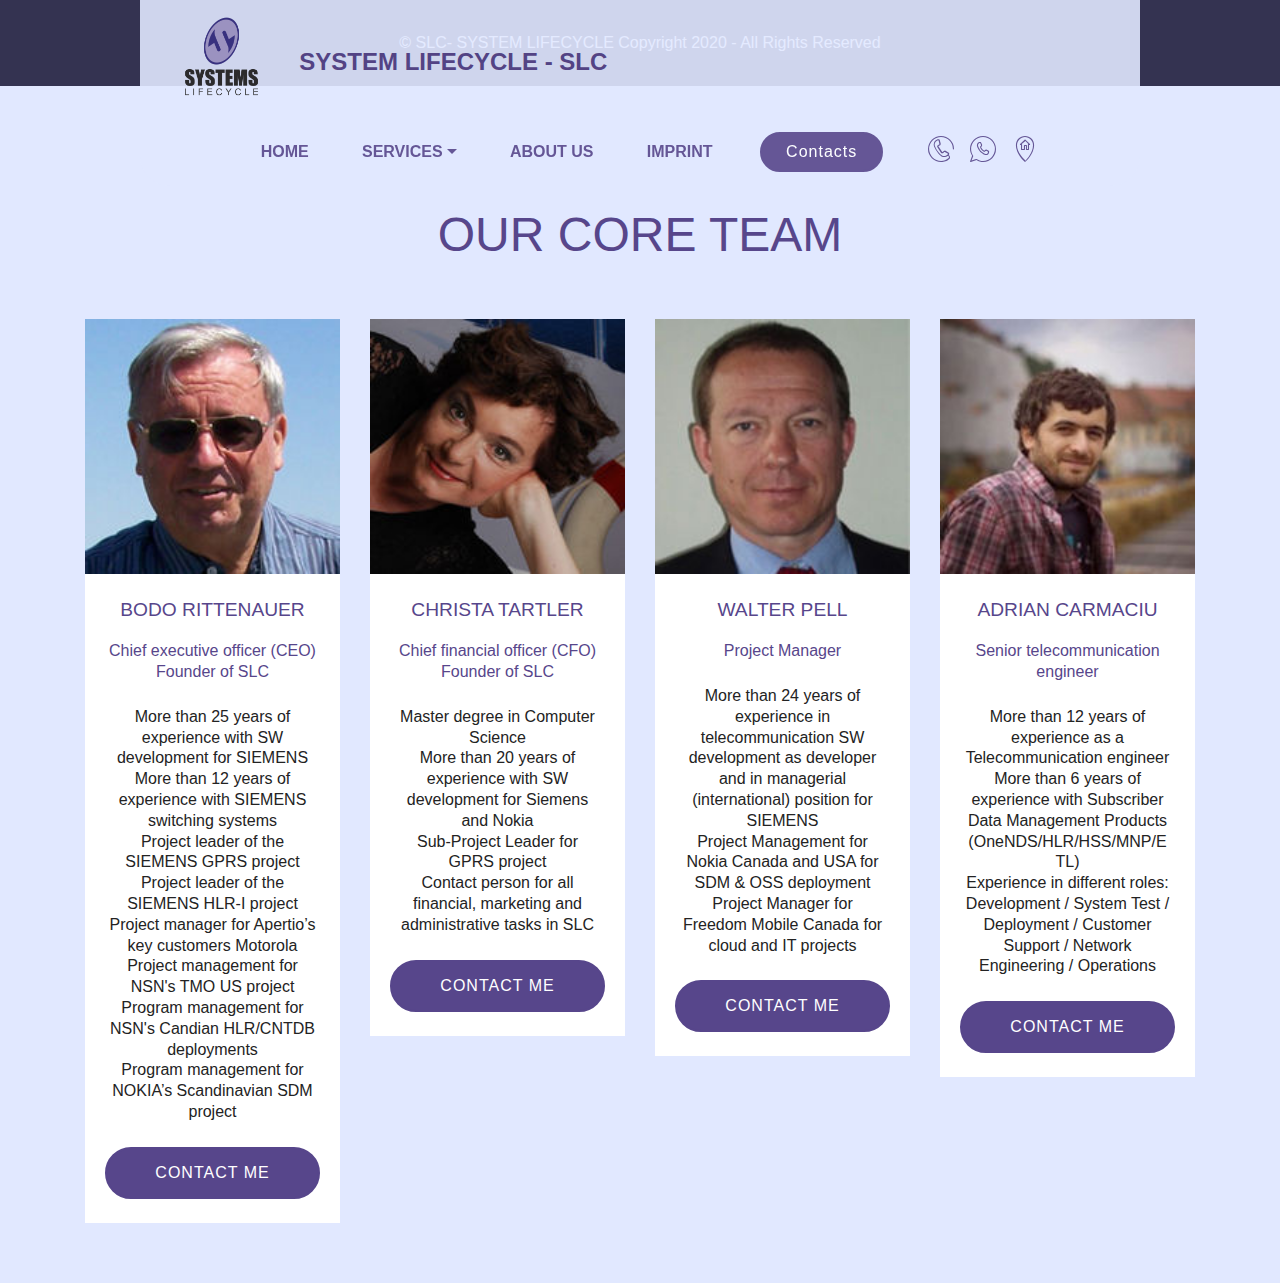
<file: page2.html>
<!DOCTYPE html>
<html  >
<head>
  <!-- Site made with Mobirise Website Builder v5.2.0, https://mobirise.com -->
  <meta charset="UTF-8">
  <meta http-equiv="X-UA-Compatible" content="IE=edge">
  <meta name="generator" content="Mobirise v5.2.0, mobirise.com">
  <meta name="viewport" content="width=device-width, initial-scale=1, minimum-scale=1">
  <link rel="shortcut icon" href="assets/images/slc-logo-255x250.png" type="image/x-icon">
  <meta name="description" content="">
  
  
  <title>about us</title>
  <link rel="stylesheet" href="assets/web/assets/mobirise-icons2/mobirise2.css">
  <link rel="stylesheet" href="assets/icon54/style.css">
  <link rel="stylesheet" href="assets/icon54-v2/style.css">
  <link rel="stylesheet" href="assets/tether/tether.min.css">
  <link rel="stylesheet" href="assets/bootstrap/css/bootstrap.min.css">
  <link rel="stylesheet" href="assets/bootstrap/css/bootstrap-grid.min.css">
  <link rel="stylesheet" href="assets/bootstrap/css/bootstrap-reboot.min.css">
  <link rel="stylesheet" href="assets/dropdown/css/style.css">
  <link rel="stylesheet" href="assets/theme/css/style.css">
  <link rel="preload" as="style" href="assets/mobirise/css/mbr-additional.css"><link rel="stylesheet" href="assets/mobirise/css/mbr-additional.css" type="text/css">
  
  
  
  

<meta name="theme-color" content="#c2b2d6">
<link rel="manifest" href="manifest.json">
<script src="sw-connect.js"></script>
<meta name="apple-mobile-web-app-capable" content="yes">
<link rel="apple-touch-startup-image" media="(device-width: 320px) and (device-height: 568px) and (-webkit-device-pixel-ratio: 2) and (orientation: portrait)" href="assets/images/apple-launch-640x1136.png">
<link rel="apple-touch-startup-image" media="(device-width: 375px) and (device-height: 667px) and (-webkit-device-pixel-ratio: 2) and (orientation: portrait)" href="assets/images/apple-launch-750x1334.png">
<link rel="apple-touch-startup-image" media="(device-width: 414px) and (device-height: 736px) and (-webkit-device-pixel-ratio: 3) and (orientation: portrait)" href="assets/images/apple-launch-1242x2208.png">
<link rel="apple-touch-startup-image" media="(device-width: 375px) and (device-height: 812px) and (-webkit-device-pixel-ratio: 3) and (orientation: portrait)" href="assets/images/apple-launch-1125x2436.png">
<link rel="apple-touch-startup-image" media="(device-width: 768px) and (device-height: 1024px) and (-webkit-device-pixel-ratio: 2) and (orientation: portrait)" href="assets/images/apple-launch-1536x2048.png">
<link rel="apple-touch-startup-image" media="(device-width: 834px) and (device-height: 1112px) and (-webkit-device-pixel-ratio: 2) and (orientation: portrait)" href="assets/images/apple-launch-1668x2224.png">
<link rel="apple-touch-startup-image" media="(device-width: 1024px) and (device-height: 1366px) and (-webkit-device-pixel-ratio: 2) and (orientation: portrait)" href="assets/images/apple-launch-2048x2732.png">
<meta name="apple-mobile-web-app-status-bar-style" content="default">
<meta name="apple-mobile-web-app-title" content="">
<link rel="apple-touch-icon" href="apple-touch-icon.png"></head>
<body>
  
  <section class="menu cid-sfDh3hQYtz" once="menu" id="menu04-f">

    


    <nav class="navbar navbar-dropdown navbar-fixed-top navbar-expand-lg">
        <div class="navbar-brand">
            <span class="navbar-logo">
                <a href="http://www.slcgmbh.org">
                    <img src="assets/images/slc-logo-255x250.png" alt="SLC" style="height: 8rem;">
                </a>
            </span>
            <span class="navbar-caption-wrap"><a class="navbar-caption text-info display-5" href="https://mobiri.se">SYSTEM LIFECYCLE - SLC</a></span>
        </div>
        <button class="navbar-toggler" type="button" data-toggle="collapse" data-target="#navbarSupportedContent" aria-controls="navbarNavAltMarkup" aria-expanded="false" aria-label="Toggle navigation">
            <div class="hamburger">
                <span></span>
                <span></span>
                <span></span>
                <span></span>
            </div>
        </button>
        <div class="collapse navbar-collapse" id="navbarSupportedContent">
            <ul class="navbar-nav nav-dropdown" data-app-modern-menu="true"><li class="nav-item"><a class="nav-link link text-info text-primary display-4" href="index.html" aria-expanded="false">
                        HOME</a></li>
                <li class="nav-item dropdown"><a class="nav-link link dropdown-toggle text-info display-4" href="https://mobiri.se" aria-expanded="false" data-toggle="dropdown-submenu">SERVICES</a>
                    <div class="dropdown-menu">
                        <a class="dropdown-item text-info text-primary display-4" href="index.html#features04-a2" aria-expanded="false">Project Managment</a>
                        <a class="dropdown-item text-info text-primary display-4" href="index.html#features04-a2" aria-expanded="false">Contracting</a>
                        <a class="dropdown-item text-info text-primary display-4" href="index.html#features04-a2" aria-expanded="false">Engineering<br></a><a class="dropdown-item text-info text-primary display-4" href="index.html#features04-a2" aria-expanded="false">Onsite Support<br></a>
                    </div>
                </li>

                <li class="nav-item"><a class="nav-link link text-info text-primary display-4" href="page2.html" aria-expanded="false">
                        ABOUT US</a></li>
                <li class="nav-item"><a class="nav-link link text-info text-primary display-4" href="page3.html" aria-expanded="false">
                        IMPRINT</a></li></ul>
            <div class="navbar-buttons px-2 mbr-section-btn"><a class="btn btn-sm btn-info display-4" href="page1.html">Contacts</a></div>

            <div class="icons-menu">
                <a href="tel:+49-176-22501-351   ">
                    <span class="p-2 mbr-iconfont icon54-v2-telephone" style="color: rgb(87, 70, 139); fill: rgb(87, 70, 139);"></span>
                </a>
                <a href="https://wa.me/4917622501351">
                    <span class="p-2 mbr-iconfont icon54-v1-whatsapp" style="color: rgb(87, 70, 139); fill: rgb(87, 70, 139);"></span>
                </a>
                <a href="page1.html#extContacts1-4" target="_blank">
                    <span class="p-2 mbr-iconfont icon54-v1-home-location" style="color: rgb(87, 70, 139); fill: rgb(87, 70, 139);"></span>
                </a>
                
                
                
            </div>

        </div>
    </nav>
</section>

<section once="" class="cid-rlfau44JVQ" id="footer01-6">

    

    

    <div class="container">
        <div class="media-container-row align-center mbr-white">
            <div class="col-12">
                <p class="mbr-text mb-0 mbr-fonts-style display-4">
                    © SLC- SYSTEM LIFECYCLE Copyright 2020 - All Rights Reserved
                </p>
            </div>
        </div>
    </div>
</section>

<section class="extTeams cid-sfCHxvohuj" id="extTeams13-9">

    

    
    <div class="container">
        <div class="row justify-content-center">
            <div class="col-12 main-heading pb-5">
                
                
                <h2 class="mbr-section-title main-title mbr-fonts-style align-center mbr-white display-2">OUR CORE TEAM</h2>
                
            </div>
            <div class="col-sm-6 team-card col-lg-3">
                <div class="card-wrap">
                    <div class="image-wrap">
                        <img src="assets/images/bodo-180x180.jpg" alt="">
                    </div>
                    <div class="content-wrap">
                        <h3 class="mbr-section-title card-title mbr-fonts-style align-center mbr-black display-7">BODO RITTENAUER
</h3>
                        <h3 class="mbr-section-subtitle mbr-fonts-style mbr-role align-center pt-2 display-4">Chief executive officer (CEO)
<div>Founder of SLC</div></h3>
                        <h3 class="mbr-section-subtitle mbr-fonts-style card-text align-center mbr-lighter pt-3 display-4">More than 25 years of experience with SW development for SIEMENS
<div>More than 12 years of experience with SIEMENS switching systems
</div><div>Project leader of the SIEMENS GPRS project
</div><div>Project leader of the SIEMENS HLR-I project
</div><div>Project manager for Apertio’s key customers Motorola
</div><div>Project management for NSN's TMO US project
</div><div>Program management for NSN's Candian HLR/CNTDB deployments
</div><div>Program management for NOKIA’s Scandinavian SDM project</div></h3>
                        <div class="mbr-section-btn card-btn align-center"><a class="btn btn-info display-4" href="mailto:bodo.rittenauer@slcgmbh.org">CONTACT ME</a></div>
                    </div>
                </div>
            </div>

            <div class="col-sm-6 team-card col-lg-3">
                <div class="card-wrap">
                    <div class="image-wrap">
                        <img src="assets/images/crista-180x180.jpg" alt="">
                    </div>
                    <div class="content-wrap">
                        <h3 class="mbr-section-title card-title mbr-fonts-style align-center mbr-black display-7">CHRISTA TARTLER
</h3>
                        <h3 class="mbr-section-subtitle mbr-fonts-style mbr-role align-center pt-2 display-4">Chief financial officer (CFO)
<div>Founder of SLC</div></h3>
                        <h3 class="mbr-section-subtitle mbr-fonts-style card-text align-center mbr-lighter pt-3 display-4">Master degree in Computer Science
<div>More than 20 years of experience with SW development for Siemens and Nokia
</div><div>Sub-Project Leader for GPRS project
</div><div>Contact person for all financial, marketing and administrative tasks in SLC</div></h3>
                        <div class="mbr-section-btn card-btn align-center"><a class="btn btn-info display-4" href="mailto:CHRISTA.TARTLER@slcgmbh.org">CONTACT ME</a></div>
                    </div>
                </div>
            </div>

            <div class="col-sm-6 team-card col-lg-3 last-row-card">
                <div class="card-wrap">
                    <div class="image-wrap">
                        <img src="assets/images/walter-180x180.jpg" alt="">
                    </div>
                    <div class="content-wrap">
                        <h3 class="mbr-section-title card-title mbr-fonts-style align-center mbr-black display-7">WALTER PELL
</h3>
                        <h3 class="mbr-section-subtitle mbr-fonts-style mbr-role align-center pt-2 display-4">
                            Project Manager</h3>
                        <h3 class="mbr-section-subtitle mbr-fonts-style card-text align-center mbr-lighter pt-3 display-4">More than 24 years of experience in telecommunication SW development as developer and in managerial (international) position for SIEMENS
<div>Project Management for Nokia Canada and USA for SDM &amp; OSS deployment
</div><div>Project Manager for Freedom Mobile Canada for cloud and IT projects</div></h3>
                        <div class="mbr-section-btn card-btn align-center"><a class="btn btn-info display-4" href="mailto:walter.pell@slcgmbh.org">CONTACT ME</a></div>
                    </div>
                </div>
            </div>

            <div class="col-sm-6 team-card col-lg-3 last-row-card last-card">
                <div class="card-wrap">
                    <div class="image-wrap">
                        <img src="assets/images/adrian-180x180.jpg" alt="">
                    </div>
                    <div class="content-wrap">
                        <h3 class="mbr-section-title card-title mbr-fonts-style align-center mbr-black display-7">ADRIAN CARMACIU
</h3>
                        <h3 class="mbr-section-subtitle mbr-fonts-style mbr-role align-center pt-2 display-4">Senior telecommunication engineer</h3>
                        <h3 class="mbr-section-subtitle mbr-fonts-style card-text align-center mbr-lighter pt-3 display-4">More than 12 years of experience as a Telecommunication engineer
<div>More than 6 years of experience with Subscriber Data Management Products (OneNDS/HLR/HSS/MNP/ETL)
</div><div>Experience in different roles: Development / System Test / Deployment / Customer Support / Network Engineering / Operations</div></h3>
                        <div class="mbr-section-btn card-btn align-center"><a class="btn btn-info display-4" href="mailto:ADRIAN.CARMACIU@slcgmbh.org">CONTACT ME</a></div>
                    </div>
                </div>
            </div>

            

            
        </div>
    </div>
</section>


<script src="assets/web/assets/jquery/jquery.min.js"></script>
  <script src="assets/popper/popper.min.js"></script>
  <script src="assets/tether/tether.min.js"></script>
  <script src="assets/bootstrap/js/bootstrap.min.js"></script>
  <script src="assets/smoothscroll/smooth-scroll.js"></script>
  <script src="assets/dropdown/js/nav-dropdown.js"></script>
  <script src="assets/dropdown/js/navbar-dropdown.js"></script>
  <script src="assets/touchswipe/jquery.touch-swipe.min.js"></script>
  <script src="assets/theme/js/script.js"></script>
  
  
  

</body>
</html>
</file>
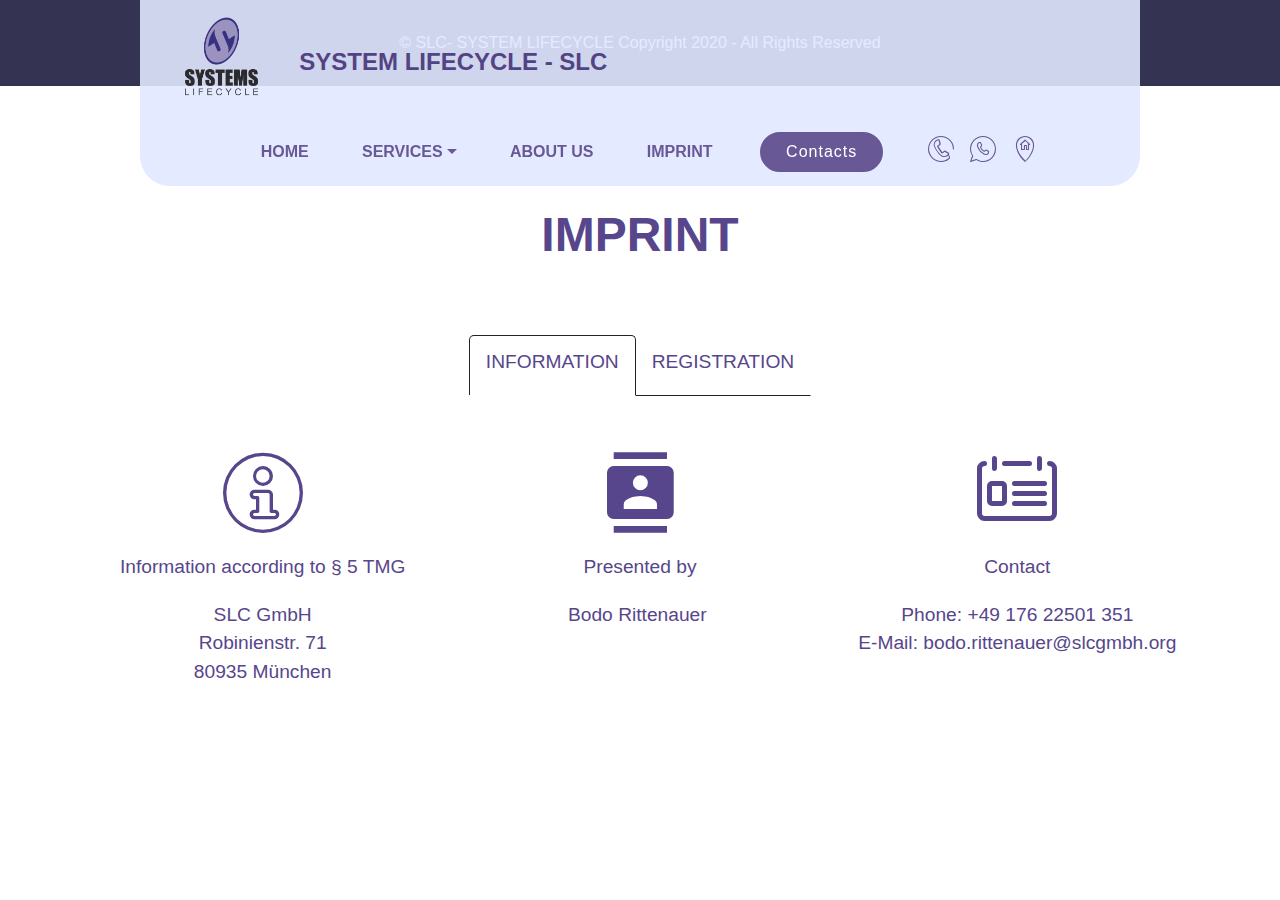
<file: page3.html>
<!DOCTYPE html>
<html  >
<head>
  <!-- Site made with Mobirise Website Builder v5.2.0, https://mobirise.com -->
  <meta charset="UTF-8">
  <meta http-equiv="X-UA-Compatible" content="IE=edge">
  <meta name="generator" content="Mobirise v5.2.0, mobirise.com">
  <meta name="viewport" content="width=device-width, initial-scale=1, minimum-scale=1">
  <link rel="shortcut icon" href="assets/images/slc-logo-255x250.png" type="image/x-icon">
  <meta name="description" content="">
  
  
  <title>imprint</title>
  <link rel="stylesheet" href="assets/web/assets/mobirise-icons2/mobirise2.css">
  <link rel="stylesheet" href="assets/icon54/style.css">
  <link rel="stylesheet" href="assets/icon54-v2/style.css">
  <link rel="stylesheet" href="assets/web/assets/mobirise-icons/mobirise-icons.css">
  <link rel="stylesheet" href="assets/web/assets/mobirise-icons-bold/mobirise-icons-bold.css">
  <link rel="stylesheet" href="assets/bootstrap-material-design-font/css/material.css">
  <link rel="stylesheet" href="assets/icon54-v3/style.css">
  <link rel="stylesheet" href="assets/icon54-v4/style.css">
  <link rel="stylesheet" href="assets/tether/tether.min.css">
  <link rel="stylesheet" href="assets/bootstrap/css/bootstrap.min.css">
  <link rel="stylesheet" href="assets/bootstrap/css/bootstrap-grid.min.css">
  <link rel="stylesheet" href="assets/bootstrap/css/bootstrap-reboot.min.css">
  <link rel="stylesheet" href="assets/dropdown/css/style.css">
  <link rel="stylesheet" href="assets/theme/css/style.css">
  <link rel="preload" as="style" href="assets/mobirise/css/mbr-additional.css"><link rel="stylesheet" href="assets/mobirise/css/mbr-additional.css" type="text/css">
  
  
  
  

<meta name="theme-color" content="#c2b2d6">
<link rel="manifest" href="manifest.json">
<script src="sw-connect.js"></script>
<meta name="apple-mobile-web-app-capable" content="yes">
<link rel="apple-touch-startup-image" media="(device-width: 320px) and (device-height: 568px) and (-webkit-device-pixel-ratio: 2) and (orientation: portrait)" href="assets/images/apple-launch-640x1136.png">
<link rel="apple-touch-startup-image" media="(device-width: 375px) and (device-height: 667px) and (-webkit-device-pixel-ratio: 2) and (orientation: portrait)" href="assets/images/apple-launch-750x1334.png">
<link rel="apple-touch-startup-image" media="(device-width: 414px) and (device-height: 736px) and (-webkit-device-pixel-ratio: 3) and (orientation: portrait)" href="assets/images/apple-launch-1242x2208.png">
<link rel="apple-touch-startup-image" media="(device-width: 375px) and (device-height: 812px) and (-webkit-device-pixel-ratio: 3) and (orientation: portrait)" href="assets/images/apple-launch-1125x2436.png">
<link rel="apple-touch-startup-image" media="(device-width: 768px) and (device-height: 1024px) and (-webkit-device-pixel-ratio: 2) and (orientation: portrait)" href="assets/images/apple-launch-1536x2048.png">
<link rel="apple-touch-startup-image" media="(device-width: 834px) and (device-height: 1112px) and (-webkit-device-pixel-ratio: 2) and (orientation: portrait)" href="assets/images/apple-launch-1668x2224.png">
<link rel="apple-touch-startup-image" media="(device-width: 1024px) and (device-height: 1366px) and (-webkit-device-pixel-ratio: 2) and (orientation: portrait)" href="assets/images/apple-launch-2048x2732.png">
<meta name="apple-mobile-web-app-status-bar-style" content="default">
<meta name="apple-mobile-web-app-title" content="">
<link rel="apple-touch-icon" href="apple-touch-icon.png"></head>
<body>
  
  <section class="menu cid-sfDh3hQYtz" once="menu" id="menu04-f">

    


    <nav class="navbar navbar-dropdown navbar-fixed-top navbar-expand-lg">
        <div class="navbar-brand">
            <span class="navbar-logo">
                <a href="http://www.slcgmbh.org">
                    <img src="assets/images/slc-logo-255x250.png" alt="SLC" style="height: 8rem;">
                </a>
            </span>
            <span class="navbar-caption-wrap"><a class="navbar-caption text-info display-5" href="https://mobiri.se">SYSTEM LIFECYCLE - SLC</a></span>
        </div>
        <button class="navbar-toggler" type="button" data-toggle="collapse" data-target="#navbarSupportedContent" aria-controls="navbarNavAltMarkup" aria-expanded="false" aria-label="Toggle navigation">
            <div class="hamburger">
                <span></span>
                <span></span>
                <span></span>
                <span></span>
            </div>
        </button>
        <div class="collapse navbar-collapse" id="navbarSupportedContent">
            <ul class="navbar-nav nav-dropdown" data-app-modern-menu="true"><li class="nav-item"><a class="nav-link link text-info text-primary display-4" href="index.html" aria-expanded="false">
                        HOME</a></li>
                <li class="nav-item dropdown"><a class="nav-link link dropdown-toggle text-info display-4" href="https://mobiri.se" aria-expanded="false" data-toggle="dropdown-submenu">SERVICES</a>
                    <div class="dropdown-menu">
                        <a class="dropdown-item text-info text-primary display-4" href="index.html#features04-a2" aria-expanded="false">Project Managment</a>
                        <a class="dropdown-item text-info text-primary display-4" href="index.html#features04-a2" aria-expanded="false">Contracting</a>
                        <a class="dropdown-item text-info text-primary display-4" href="index.html#features04-a2" aria-expanded="false">Engineering<br></a><a class="dropdown-item text-info text-primary display-4" href="index.html#features04-a2" aria-expanded="false">Onsite Support<br></a>
                    </div>
                </li>

                <li class="nav-item"><a class="nav-link link text-info text-primary display-4" href="page2.html" aria-expanded="false">
                        ABOUT US</a></li>
                <li class="nav-item"><a class="nav-link link text-info text-primary display-4" href="page3.html" aria-expanded="false">
                        IMPRINT</a></li></ul>
            <div class="navbar-buttons px-2 mbr-section-btn"><a class="btn btn-sm btn-info display-4" href="page1.html">Contacts</a></div>

            <div class="icons-menu">
                <a href="tel:+49-176-22501-351   ">
                    <span class="p-2 mbr-iconfont icon54-v2-telephone" style="color: rgb(87, 70, 139); fill: rgb(87, 70, 139);"></span>
                </a>
                <a href="https://wa.me/4917622501351">
                    <span class="p-2 mbr-iconfont icon54-v1-whatsapp" style="color: rgb(87, 70, 139); fill: rgb(87, 70, 139);"></span>
                </a>
                <a href="page1.html#extContacts1-4" target="_blank">
                    <span class="p-2 mbr-iconfont icon54-v1-home-location" style="color: rgb(87, 70, 139); fill: rgb(87, 70, 139);"></span>
                </a>
                
                
                
            </div>

        </div>
    </nav>
</section>

<section once="" class="cid-rlfau44JVQ" id="footer01-b">

    

    

    <div class="container">
        <div class="media-container-row align-center mbr-white">
            <div class="col-12">
                <p class="mbr-text mb-0 mbr-fonts-style display-4">
                    © SLC- SYSTEM LIFECYCLE Copyright 2020 - All Rights Reserved
                </p>
            </div>
        </div>
    </div>
</section>

<section class="extTabs tabs cid-sfCKX9u2ci" id="extTabs1-c">

    

    

    <div class="container">
        <h2 class="mbr-section-title align-center mbr-fonts-style display-2">
            IMPRINT</h2>
        
    </div>
    <div class="media-container-row">    
        <div class="row tabcont">
                <ul class="nav nav-tabs" role="tablist">
                    <li class="nav-item">
                        <a class="nav-link mbr-fonts-style active" role="tab" data-toggle="tab" href="#tab1" aria-expanded="true">
                            <h4 class="mbr-fonts-style tab-header display-7">INFORMATION</h4>
                        </a>
                    </li>
                    <li class="nav-item">
                        <a class="nav-link mbr-fonts-style active" role="tab" data-toggle="tab" href="#tab2" aria-expanded="false">
                            <h4 class="mbr-fonts-style tab-header display-7">REGISTRATION</h4>
                        </a>
                    </li>
                    
                    
                    
                    
                </ul>
        </div>
    </div>

    <div class="container">
        <div class="row px-1 justify-content-center">
            <div class="tab-content">
                <div id="tab1" class="tab-pane in active mbr-table" role="tabpanel">
                    <div class="row tab-content-row">
                        <div class="col-xs-12 col-md-6 tab-elem col-lg-4">
                            <div class="card-img ">
                                <span class="mbr-iconfont icon54-v4-information" style="color: rgb(87, 70, 139); fill: rgb(87, 70, 139);"></span>
                            </div>
                            <h4 class="mbr-element-title align-center mbr-fonts-style pb-2 display-7">Information according to § 5 TMG</h4>
                            <p class="mbr-section-text align-center mbr-fonts-style display-7">SLC GmbH
<br>Robinienstr. 71
<br>80935 München</p>
                        </div>

                        <div class="col-xs-12 col-md-6 tab-elem col-lg-4">
                            <div class="card-img ">
                                <span class="mbr-iconfont mdi-communication-contacts" style="color: rgb(87, 70, 139); fill: rgb(87, 70, 139);"></span>
                            </div>
                            <h4 class="mbr-element-title align-center mbr-fonts-style pb-2 display-7">Presented by</h4>
                            <p class="mbr-section-text align-center mbr-fonts-style display-7">Bodo Rittenauer&nbsp;<br></p>
                        </div>

                        <div class="col-xs-12 col-md-6 tab-elem col-lg-4">
                            <div class="card-img ">
                                <span class="mbr-iconfont mbrib-contact-form" style="color: rgb(87, 70, 139); fill: rgb(87, 70, 139);"></span>
                            </div>
                            <h4 class="mbr-element-title align-center mbr-fonts-style pb-2 display-7">
                                Contact</h4>
                            <p class="mbr-section-text align-center mbr-fonts-style display-7">Phone:	+49 176 22501 351
<br>E-Mail:	bodo.rittenauer@slcgmbh.org</p>
                        </div>

                        
                    </div>
                </div>

                <div id="tab2" class="tab-pane  mbr-table" role="tabpanel">
                    <div class="row tab-content-row">
                        <div class="col-xs-12 col-md-6 tab-elem col-lg-4">
                            <div class="card-img ">
                                <span class="mbr-iconfont icon54-v3-typewriter"></span>
                            </div>
                            <h4 class="mbr-element-title align-center mbr-fonts-style pb-2 display-7">Register entry</h4>
                            <p class="mbr-section-text align-center mbr-fonts-style display-7">Entry in the commercial register.
<br>Registry court:
<br>Registration number: HRB 149345</p>
                        </div>

                        <div class="col-xs-12 col-md-6 tab-elem col-lg-4">
                            <div class="card-img ">
                                <span class="mbr-iconfont icon54-v1-target-money"></span>
                            </div>
                            <h4 class="mbr-element-title align-center mbr-fonts-style pb-2 display-7">Sales tax ID</h4>
                            <p class="mbr-section-text align-center mbr-fonts-style display-7">VAT identification number according to §27 a sales tax law:
<br>DE231657919&nbsp;<br></p>
                        </div>

                        <div class="col-xs-12 col-md-6 tab-elem col-lg-4">
                            <div class="card-img ">
                                <span class="mbr-iconfont icon54-v2-house-insurance"></span>
                            </div>
                            <h4 class="mbr-element-title align-center mbr-fonts-style pb-2 display-7">Information on professional liability insurance</h4>
                            <p class="mbr-section-text align-center mbr-fonts-style display-7">Name and registered office of the company: VHV
<br>General insurance AG
<br>PO Box 202020
<br>80020 München</p>
                        </div>

                        
                    </div>
                </div>

                <div id="tab3" class="tab-pane  mbr-table" role="tabpanel">
                    <div class="row tab-content-row">
                        <div class="col-xs-12 col-md-6 tab-elem col-lg-4">
                            <div class="card-img ">
                                <span class="mbri-clock mbr-iconfont"></span>
                            </div>
                            <h4 class="mbr-element-title align-center mbr-fonts-style pb-2 display-7">
                                LOREM IPSUM
                            </h4>
                            <p class="mbr-section-text align-center mbr-fonts-style display-7">
                                Lorem ipsum dolor sit amet, consectetur adipisicing elit. Nesciunt ad adipisci amet nam delectus, eveniet nemo.
                            </p>
                        </div>

                        <div class="col-xs-12 col-md-6 tab-elem col-lg-4">
                            <div class="card-img ">
                                <span class="mbri-clock mbr-iconfont"></span>
                            </div>
                            <h4 class="mbr-element-title align-center mbr-fonts-style pb-2 display-7">
                                LOREM IPSUM
                            </h4>
                            <p class="mbr-section-text align-center mbr-fonts-style display-7">
                                Lorem ipsum dolor sit amet, consectetur adipisicing elit. Magnam expedita fugiat numquam placeat sint doloribus.
                            </p>
                        </div>

                        <div class="col-xs-12 col-md-6 tab-elem col-lg-4">
                            <div class="card-img ">
                                <span class="mbri-clock mbr-iconfont"></span>
                            </div>
                            <h4 class="mbr-element-title align-center mbr-fonts-style pb-2 display-7">
                                LOREM IPSUM
                            </h4>
                            <p class="mbr-section-text align-center mbr-fonts-style display-7">
                                Lorem ipsum dolor sit amet, consectetur adipisicing elit. Quo mollitia consectetur quae natus cum, earum eligendi.
                            </p>
                        </div>

                        
                    </div>
                </div>

                <div id="tab4" class="tab-pane  mbr-table" role="tabpanel">
                    <div class="row tab-content-row">
                        <div class="col-xs-12 col-md-6 tab-elem col-lg-4">
                            <div class="card-img ">
                                <span class="mbri-file mbr-iconfont"></span>
                            </div>
                            <h4 class="mbr-element-title align-center mbr-fonts-style pb-2 display-7">
                                LOREM IPSUM
                            </h4>
                            <p class="mbr-section-text align-center mbr-fonts-style display-7">
                                Lorem ipsum dolor sit amet, consectetur adipisicing elit. Mollitia nesciunt deserunt earum quidem omnis.
                            </p>
                        </div>

                        <div class="col-xs-12 col-md-6 tab-elem col-lg-4">
                            <div class="card-img ">
                                <span class="mbri-file mbr-iconfont"></span>
                            </div>
                            <h4 class="mbr-element-title align-center mbr-fonts-style pb-2 display-7">
                                LOREM IPSUM
                            </h4>
                            <p class="mbr-section-text align-center mbr-fonts-style display-7">
                                Lorem ipsum dolor sit amet, consectetur adipisicing elit. Officia commodi architecto alias perferendis porro.
                            </p>
                        </div>

                        <div class="col-xs-12 col-md-6 tab-elem col-lg-4">
                            <div class="card-img ">
                                <span class="mbri-file mbr-iconfont"></span>
                            </div>
                            <h4 class="mbr-element-title align-center mbr-fonts-style pb-2 display-7">
                                LOREM IPSUM
                            </h4>
                            <p class="mbr-section-text align-center mbr-fonts-style display-7">
                                Lorem ipsum dolor sit amet, consectetur adipisicing elit. Reprehenderit tempora a, possimus magnam, numquam.
                            </p>
                        </div>

                        
                    </div>
                </div>

                <div id="tab5" class="tab-pane  mbr-table" role="tabpanel">
                    <div class="row tab-content-row">
                        <div class="col-xs-12 col-md-6 tab-elem col-lg-4">
                            <div class="card-img ">
                                <span class="mbri-cash mbr-iconfont"></span>
                            </div>
                            <h4 class="mbr-element-title align-center mbr-fonts-style pb-2 display-7">
                                LOREM IPSUM
                            </h4>
                            <p class="mbr-section-text align-center mbr-fonts-style display-7">
                                Lorem ipsum dolor sit amet, consectetur adipisicing elit. Laboriosam earum perferendis quidem asperiores neque.
                            </p>
                        </div>

                        <div class="col-xs-12 col-md-6 tab-elem col-lg-4">
                            <div class="card-img ">
                                <span class="mbri-cash mbr-iconfont"></span>
                            </div>
                            <h4 class="mbr-element-title align-center mbr-fonts-style pb-2 display-7">
                                LOREM IPSUM
                            </h4>
                            <p class="mbr-section-text align-center mbr-fonts-style display-7">
                                Lorem ipsum dolor sit amet, consectetur adipisicing elit. Laborum, cum. Quo culpa reprehenderit distinctio, ipsum.
                            </p>
                        </div>

                        <div class="col-xs-12 col-md-6 tab-elem col-lg-4">
                            <div class="card-img ">
                                <span class="mbri-cash mbr-iconfont"></span>
                            </div>
                            <h4 class="mbr-element-title align-center mbr-fonts-style pb-2 display-7">
                                LOREM IPSUM
                            </h4>
                            <p class="mbr-section-text align-center mbr-fonts-style display-7">
                                Lorem ipsum dolor sit amet, consectetur adipisicing elit. Sunt quam vero eligendi, vitae, blanditiis, aliquam.
                            </p>
                        </div>

                        
                    </div>
                </div>

                <div id="tab6" class="tab-pane  mbr-table" role="tabpanel">
                    <div class="row tab-content-row">
                        <div class="col-xs-12 col-md-6 tab-elem col-lg-4">
                            <div class="card-img ">
                                <span class="mbri-lock mbr-iconfont"></span>
                            </div>
                            <h4 class="mbr-element-title align-center mbr-fonts-style pb-2 display-7">
                                LOREM IPSUM
                            </h4>
                            <p class="mbr-section-text align-center mbr-fonts-style display-7">
                                Lorem ipsum dolor sit amet, consectetur adipisicing elit. Dolore ea, eos, atque labore odit reiciendis sunt.
                            </p>
                        </div>

                        <div class="col-xs-12 col-md-6 tab-elem col-lg-4">
                            <div class="card-img ">
                                <span class="mbri-lock mbr-iconfont"></span>
                            </div>
                            <h4 class="mbr-element-title align-center mbr-fonts-style pb-2 display-7">
                                LOREM IPSUM
                            </h4>
                            <p class="mbr-section-text align-center mbr-fonts-style display-7">
                                Lorem ipsum dolor sit amet, consectetur adipisicing elit. Voluptatem nobis sequi ratione quibusdam, laudantium.
                            </p>
                        </div>

                        <div class="col-xs-12 col-md-6 tab-elem col-lg-4">
                            <div class="card-img ">
                                <span class="mbri-lock mbr-iconfont"></span>
                            </div>
                            <h4 class="mbr-element-title align-center mbr-fonts-style pb-2 display-7">
                                LOREM IPSUM
                            </h4>
                            <p class="mbr-section-text align-center mbr-fonts-style display-7">
                                Lorem ipsum dolor sit amet, consectetur adipisicing elit. Harum eaque non, illo quas natus mollitia. Sint sunt.
                            </p>
                        </div>

                        
                    </div>
                </div>
            </div>
        </div>
    </div>
</section>


<script src="assets/web/assets/jquery/jquery.min.js"></script>
  <script src="assets/popper/popper.min.js"></script>
  <script src="assets/tether/tether.min.js"></script>
  <script src="assets/bootstrap/js/bootstrap.min.js"></script>
  <script src="assets/smoothscroll/smooth-scroll.js"></script>
  <script src="assets/dropdown/js/nav-dropdown.js"></script>
  <script src="assets/dropdown/js/navbar-dropdown.js"></script>
  <script src="assets/touchswipe/jquery.touch-swipe.min.js"></script>
  <script src="assets/mobirise-tabs/mbr-tabs.js"></script>
  <script src="assets/theme/js/script.js"></script>
  
  
  

</body>
</html>
</file>
<file: assets/web/assets/mobirise-icons2/mobirise2.css>
@font-face {
  font-family: 'Moririse2';
  font-display: swap;
  src:  url('mobirise2.eot?f2bix4');
  src:  url('mobirise2.eot?f2bix4#iefix') format('embedded-opentype'),
    url('mobirise2.ttf?f2bix4') format('truetype'),
    url('mobirise2.woff?f2bix4') format('woff'),
    url('mobirise2.svg?f2bix4#mobirise2') format('svg');
  font-weight: normal;
  font-style: normal;
}

[class^="mobi-"], [class*=" mobi-"] {
  /* use !important to prevent issues with browser extensions that change fonts */
  font-family: 'Moririse2' !important;
  speak: none;
  font-style: normal;
  font-weight: normal;
  font-variant: normal;
  text-transform: none;
  line-height: 1;

  /* Better Font Rendering =========== */
  -webkit-font-smoothing: antialiased;
  -moz-osx-font-smoothing: grayscale;
}

.mobi-mbri-add-submenu:before {
  content: "\e900";
}
.mobi-mbri-alert:before {
  content: "\e901";
}
.mobi-mbri-align-center:before {
  content: "\e902";
}
.mobi-mbri-align-justify:before {
  content: "\e903";
}
.mobi-mbri-align-left:before {
  content: "\e904";
}
.mobi-mbri-align-right:before {
  content: "\e905";
}
.mobi-mbri-android:before {
  content: "\e906";
}
.mobi-mbri-apple:before {
  content: "\e907";
}
.mobi-mbri-arrow-down:before {
  content: "\e908";
}
.mobi-mbri-arrow-next:before {
  content: "\e909";
}
.mobi-mbri-arrow-prev:before {
  content: "\e90a";
}
.mobi-mbri-arrow-up:before {
  content: "\e90b";
}
.mobi-mbri-bold:before {
  content: "\e90c";
}
.mobi-mbri-bookmark:before {
  content: "\e90d";
}
.mobi-mbri-bootstrap:before {
  content: "\e90e";
}
.mobi-mbri-briefcase:before {
  content: "\e90f";
}
.mobi-mbri-browse:before {
  content: "\e910";
}
.mobi-mbri-bulleted-list:before {
  content: "\e911";
}
.mobi-mbri-calendar:before {
  content: "\e912";
}
.mobi-mbri-camera:before {
  content: "\e913";
}
.mobi-mbri-cart-add:before {
  content: "\e914";
}
.mobi-mbri-cart-full:before {
  content: "\e915";
}
.mobi-mbri-cash:before {
  content: "\e916";
}
.mobi-mbri-change-style:before {
  content: "\e917";
}
.mobi-mbri-chat:before {
  content: "\e918";
}
.mobi-mbri-clock:before {
  content: "\e919";
}
.mobi-mbri-close:before {
  content: "\e91a";
}
.mobi-mbri-cloud:before {
  content: "\e91b";
}
.mobi-mbri-code:before {
  content: "\e91c";
}
.mobi-mbri-contact-form:before {
  content: "\e91d";
}
.mobi-mbri-credit-card:before {
  content: "\e91e";
}
.mobi-mbri-cursor-click:before {
  content: "\e91f";
}
.mobi-mbri-cust-feedback:before {
  content: "\e920";
}
.mobi-mbri-database:before {
  content: "\e921";
}
.mobi-mbri-delivery:before {
  content: "\e922";
}
.mobi-mbri-desktop:before {
  content: "\e923";
}
.mobi-mbri-devices:before {
  content: "\e924";
}
.mobi-mbri-down:before {
  content: "\e925";
}
.mobi-mbri-download-2:before {
  content: "\e926";
}
.mobi-mbri-download:before {
  content: "\e927";
}
.mobi-mbri-drag-n-drop-2:before {
  content: "\e928";
}
.mobi-mbri-drag-n-drop:before {
  content: "\e929";
}
.mobi-mbri-edit-2:before {
  content: "\e92a";
}
.mobi-mbri-edit:before {
  content: "\e92b";
}
.mobi-mbri-error:before {
  content: "\e92c";
}
.mobi-mbri-extension:before {
  content: "\e92d";
}
.mobi-mbri-features:before {
  content: "\e92e";
}
.mobi-mbri-file:before {
  content: "\e92f";
}
.mobi-mbri-flag:before {
  content: "\e930";
}
.mobi-mbri-folder:before {
  content: "\e931";
}
.mobi-mbri-gift:before {
  content: "\e932";
}
.mobi-mbri-github:before {
  content: "\e933";
}
.mobi-mbri-globe-2:before {
  content: "\e934";
}
.mobi-mbri-globe:before {
  content: "\e935";
}
.mobi-mbri-growing-chart:before {
  content: "\e936";
}
.mobi-mbri-hearth:before {
  content: "\e937";
}
.mobi-mbri-help:before {
  content: "\e938";
}
.mobi-mbri-home:before {
  content: "\e939";
}
.mobi-mbri-hot-cup:before {
  content: "\e93a";
}
.mobi-mbri-idea:before {
  content: "\e93b";
}
.mobi-mbri-image-gallery:before {
  content: "\e93c";
}
.mobi-mbri-image-slider:before {
  content: "\e93d";
}
.mobi-mbri-info:before {
  content: "\e93e";
}
.mobi-mbri-italic:before {
  content: "\e93f";
}
.mobi-mbri-key:before {
  content: "\e940";
}
.mobi-mbri-laptop:before {
  content: "\e941";
}
.mobi-mbri-layers:before {
  content: "\e942";
}
.mobi-mbri-left-right:before {
  content: "\e943";
}
.mobi-mbri-left:before {
  content: "\e944";
}
.mobi-mbri-letter:before {
  content: "\e945";
}
.mobi-mbri-like:before {
  content: "\e946";
}
.mobi-mbri-link:before {
  content: "\e947";
}
.mobi-mbri-lock:before {
  content: "\e948";
}
.mobi-mbri-login:before {
  content: "\e949";
}
.mobi-mbri-logout:before {
  content: "\e94a";
}
.mobi-mbri-magic-stick:before {
  content: "\e94b";
}
.mobi-mbri-map-pin:before {
  content: "\e94c";
}
.mobi-mbri-menu:before {
  content: "\e94d";
}
.mobi-mbri-mobile-2:before {
  content: "\e94e";
}
.mobi-mbri-mobile-horizontal:before {
  content: "\e94f";
}
.mobi-mbri-mobile:before {
  content: "\e950";
}
.mobi-mbri-mobirise:before {
  content: "\e951";
}
.mobi-mbri-more-horizontal:before {
  content: "\e952";
}
.mobi-mbri-more-vertical:before {
  content: "\e953";
}
.mobi-mbri-music:before {
  content: "\e954";
}
.mobi-mbri-new-file:before {
  content: "\e955";
}
.mobi-mbri-numbered-list:before {
  content: "\e956";
}
.mobi-mbri-opened-folder:before {
  content: "\e957";
}
.mobi-mbri-pages:before {
  content: "\e958";
}
.mobi-mbri-paper-plane:before {
  content: "\e959";
}
.mobi-mbri-paperclip:before {
  content: "\e95a";
}
.mobi-mbri-phone:before {
  content: "\e95b";
}
.mobi-mbri-photo:before {
  content: "\e95c";
}
.mobi-mbri-photos:before {
  content: "\e95d";
}
.mobi-mbri-pin:before {
  content: "\e95e";
}
.mobi-mbri-play:before {
  content: "\e95f";
}
.mobi-mbri-plus:before {
  content: "\e960";
}
.mobi-mbri-preview:before {
  content: "\e961";
}
.mobi-mbri-print:before {
  content: "\e962";
}
.mobi-mbri-protect:before {
  content: "\e963";
}
.mobi-mbri-question:before {
  content: "\e964";
}
.mobi-mbri-quote-left:before {
  content: "\e965";
}
.mobi-mbri-quote-right:before {
  content: "\e966";
}
.mobi-mbri-redo:before {
  content: "\e967";
}
.mobi-mbri-refresh:before {
  content: "\e968";
}
.mobi-mbri-responsive-2:before {
  content: "\e969";
}
.mobi-mbri-responsive:before {
  content: "\e96a";
}
.mobi-mbri-right:before {
  content: "\e96b";
}
.mobi-mbri-rocket:before {
  content: "\e96c";
}
.mobi-mbri-sad-face:before {
  content: "\e96d";
}
.mobi-mbri-sale:before {
  content: "\e96e";
}
.mobi-mbri-save:before {
  content: "\e96f";
}
.mobi-mbri-search:before {
  content: "\e970";
}
.mobi-mbri-setting-2:before {
  content: "\e971";
}
.mobi-mbri-setting-3:before {
  content: "\e972";
}
.mobi-mbri-setting:before {
  content: "\e973";
}
.mobi-mbri-share:before {
  content: "\e974";
}
.mobi-mbri-shopping-bag:before {
  content: "\e975";
}
.mobi-mbri-shopping-basket:before {
  content: "\e976";
}
.mobi-mbri-shopping-cart:before {
  content: "\e977";
}
.mobi-mbri-sites:before {
  content: "\e978";
}
.mobi-mbri-smile-face:before {
  content: "\e979";
}
.mobi-mbri-speed:before {
  content: "\e97a";
}
.mobi-mbri-star:before {
  content: "\e97b";
}
.mobi-mbri-success:before {
  content: "\e97c";
}
.mobi-mbri-sun:before {
  content: "\e97d";
}
.mobi-mbri-sun2:before {
  content: "\e97e";
}
.mobi-mbri-tablet-vertical:before {
  content: "\e97f";
}
.mobi-mbri-tablet:before {
  content: "\e980";
}
.mobi-mbri-target:before {
  content: "\e981";
}
.mobi-mbri-timer:before {
  content: "\e982";
}
.mobi-mbri-to-ftp:before {
  content: "\e983";
}
.mobi-mbri-to-local-drive:before {
  content: "\e984";
}
.mobi-mbri-touch-swipe:before {
  content: "\e985";
}
.mobi-mbri-touch:before {
  content: "\e986";
}
.mobi-mbri-trash:before {
  content: "\e987";
}
.mobi-mbri-underline:before {
  content: "\e988";
}
.mobi-mbri-undo:before {
  content: "\e989";
}
.mobi-mbri-unlink:before {
  content: "\e98a";
}
.mobi-mbri-unlock:before {
  content: "\e98b";
}
.mobi-mbri-up-down:before {
  content: "\e98c";
}
.mobi-mbri-up:before {
  content: "\e98d";
}
.mobi-mbri-update:before {
  content: "\e98e";
}
.mobi-mbri-upload-2:before {
  content: "\e98f";
}
.mobi-mbri-upload:before {
  content: "\e990";
}
.mobi-mbri-user-2:before {
  content: "\e991";
}
.mobi-mbri-user:before {
  content: "\e992";
}
.mobi-mbri-users:before {
  content: "\e993";
}
.mobi-mbri-video-play:before {
  content: "\e994";
}
.mobi-mbri-video:before {
  content: "\e995";
}
.mobi-mbri-watch:before {
  content: "\e996";
}
.mobi-mbri-website-theme-2:before {
  content: "\e997";
}
.mobi-mbri-website-theme:before {
  content: "\e998";
}
.mobi-mbri-wifi:before {
  content: "\e999";
}
.mobi-mbri-windows:before {
  content: "\e99a";
}
.mobi-mbri-zoom-in:before {
  content: "\e99b";
}
.mobi-mbri-zoom-out:before {
  content: "\e99c";
}
</file>
<file: assets/icon54/style.css>
@font-face {
    font-family: 'icon54';
    src: url('fonts/icon54.eot?uf6sbu');
    src: url('fonts/icon54.eot?uf6sbu#iefix') format('embedded-opentype'),
        url('fonts/icon54.ttf?uf6sbu') format('truetype'),
        url('fonts/icon54.woff?uf6sbu') format('woff'),
        url('fonts/icon54.svg?uf6sbu#icon54') format('svg');
    font-weight: normal;
    font-style: normal;
}

[class^='icon54-v1-'],
[class*=' icon54-v1-'] {
    /* use !important to prevent issues with browser extensions that change fonts */
    font-family: 'icon54' !important;
    speak: none;
    font-style: normal;
    font-weight: normal;
    font-variant: normal;
    text-transform: none;
    line-height: 1;

    /* Better Font Rendering =========== */
    -webkit-font-smoothing: antialiased;
    -moz-osx-font-smoothing: grayscale;
}

.icon54-v1-add-bag::before {
    content: '\e900';
}
.icon54-v1-add-cart2::before {
    content: '\e901';
}
.icon54-v1-add-chat1::before {
    content: '\e902';
}
.icon54-v1-add-chat2::before {
    content: '\e903';
}
.icon54-v1-add-chat3::before {
    content: '\e904';
}
.icon54-v1-bitcoin-bag::before {
    content: '\e905';
}
.icon54-v1-bitcoin-cart::before {
    content: '\e906';
}
.icon54-v1-cart::before {
    content: '\e907';
}
.icon54-v1-char-search2::before {
    content: '\e908';
}
.icon54-v1-chat-1::before {
    content: '\e909';
}
.icon54-v1-chat-2::before {
    content: '\e90a';
}
.icon54-v1-chat-3::before {
    content: '\e90b';
}
.icon54-v1-chat-bubble1::before {
    content: '\e90c';
}
.icon54-v1-chat-bubble2::before {
    content: '\e90d';
}
.icon54-v1-chat-bubble4::before {
    content: '\e90e';
}
.icon54-v1-chat-bubble5::before {
    content: '\e90f';
}
.icon54-v1-chat-buble3::before {
    content: '\e910';
}
.icon54-v1-chat-delete1::before {
    content: '\e911';
}
.icon54-v1-chat-delete2::before {
    content: '\e912';
}
.icon54-v1-chat-delete3::before {
    content: '\e913';
}
.icon54-v1-chat-error1::before {
    content: '\e914';
}
.icon54-v1-chat-error2::before {
    content: '\e915';
}
.icon54-v1-chat-error3::before {
    content: '\e916';
}
.icon54-v1-chat-help1::before {
    content: '\e917';
}
.icon54-v1-chat-help2::before {
    content: '\e918';
}
.icon54-v1-chat-help3::before {
    content: '\e919';
}
.icon54-v1-chat-remouve1::before {
    content: '\e91a';
}
.icon54-v1-chat-remouve2::before {
    content: '\e91b';
}
.icon54-v1-chat-remouve3::before {
    content: '\e91c';
}
.icon54-v1-chat-search1::before {
    content: '\e91d';
}
.icon54-v1-chat-search3::before {
    content: '\e91e';
}
.icon54-v1-chat-settings1::before {
    content: '\e91f';
}
.icon54-v1-chat-settings2::before {
    content: '\e920';
}
.icon54-v1-chat-settings3::before {
    content: '\e921';
}
.icon54-v1-chat-user1::before {
    content: '\e922';
}
.icon54-v1-chat-user2::before {
    content: '\e923';
}
.icon54-v1-chat-user3::before {
    content: '\e924';
}
.icon54-v1-chat-user4::before {
    content: '\e925';
}
.icon54-v1-check-out::before {
    content: '\e926';
}
.icon54-v1-clear-bag::before {
    content: '\e927';
}
.icon54-v1-clear-cart2::before {
    content: '\e928';
}
.icon54-v1-conference-chat::before {
    content: '\e929';
}
.icon54-v1-conference-speach::before {
    content: '\e92a';
}
.icon54-v1-credit-card::before {
    content: '\e92b';
}
.icon54-v1-cuppon::before {
    content: '\e92c';
}
.icon54-v1-dismiss-bag::before {
    content: '\e92d';
}
.icon54-v1-dismiss-cart::before {
    content: '\e92e';
}
.icon54-v1-dismiss-chat1::before {
    content: '\e92f';
}
.icon54-v1-dismiss-chat2::before {
    content: '\e930';
}
.icon54-v1-dismiss-chat3::before {
    content: '\e931';
}
.icon54-v1-dollar-bag::before {
    content: '\e932';
}
.icon54-v1-dollar-cart::before {
    content: '\e933';
}
.icon54-v1-done-bag::before {
    content: '\e934';
}
.icon54-v1-done-cat::before {
    content: '\e935';
}
.icon54-v1-dream-bubble1::before {
    content: '\e936';
}
.icon54-v1-dream-bubble2::before {
    content: '\e937';
}
.icon54-v1-dreamimg-2::before {
    content: '\e938';
}
.icon54-v1-dreaming-1::before {
    content: '\e939';
}
.icon54-v1-euro-bag::before {
    content: '\e93a';
}
.icon54-v1-euro-cart::before {
    content: '\e93b';
}
.icon54-v1-favorite-bag::before {
    content: '\e93c';
}
.icon54-v1-favorite-cart::before {
    content: '\e93d';
}
.icon54-v1-favorite-chat1::before {
    content: '\e93e';
}
.icon54-v1-favorite-chat2::before {
    content: '\e93f';
}
.icon54-v1-favorite-chat3::before {
    content: '\e940';
}
.icon54-v1-full-cart2::before {
    content: '\e941';
}
.icon54-v1-gift-box2::before {
    content: '\e942';
}
.icon54-v1-gift-card2::before {
    content: '\e943';
}
.icon54-v1-home-bag::before {
    content: '\e944';
}
.icon54-v1-hot-offer::before {
    content: '\e945';
}
.icon54-v1-mobile-shopping1::before {
    content: '\e946';
}
.icon54-v1-mobile-shopping2::before {
    content: '\e947';
}
.icon54-v1-on-sale2::before {
    content: '\e948';
}
.icon54-v1-on-sale::before {
    content: '\e949';
}
.icon54-v1-online-shopping1::before {
    content: '\e94a';
}
.icon54-v1-online-store::before {
    content: '\e94b';
}
.icon54-v1-open-box::before {
    content: '\e94c';
}
.icon54-v1-pound-bag::before {
    content: '\e94d';
}
.icon54-v1-pound-cart::before {
    content: '\e94e';
}
.icon54-v1-remouve-bag::before {
    content: '\e94f';
}
.icon54-v1-remouve-cart2::before {
    content: '\e950';
}
.icon54-v1-rotate-2::before {
    content: '\e951';
}
.icon54-v1-search-bag::before {
    content: '\e952';
}
.icon54-v1-search-cart::before {
    content: '\e953';
}
.icon54-v1-secure-shopping3::before {
    content: '\e954';
}
.icon54-v1-secure-shopping4::before {
    content: '\e955';
}
.icon54-v1-secure-shopping5::before {
    content: '\e956';
}
.icon54-v1-share-conversation1::before {
    content: '\e957';
}
.icon54-v1-share-conversation2::before {
    content: '\e958';
}
.icon54-v1-share-conversation3::before {
    content: '\e959';
}
.icon54-v1-shipping-box::before {
    content: '\e95a';
}
.icon54-v1-shipping-scedule::before {
    content: '\e95b';
}
.icon54-v1-shipping::before {
    content: '\e95c';
}
.icon54-v1-shopping-bag::before {
    content: '\e95d';
}
.icon54-v1-video-message::before {
    content: '\e95e';
}
.icon54-v1-voice-message::before {
    content: '\e95f';
}
.icon54-v1-web-shop1::before {
    content: '\e960';
}
.icon54-v1-web-shop2::before {
    content: '\e961';
}
.icon54-v1-web-shop3::before {
    content: '\e962';
}
.icon54-v1-d-blockchart1::before {
    content: '\e963';
}
.icon54-v1-112::before {
    content: '\e964';
}
.icon54-v1-911::before {
    content: '\e965';
}
.icon54-v1-add-call::before {
    content: '\e966';
}
.icon54-v1-balloons::before {
    content: '\e967';
}
.icon54-v1-baseball-cap::before {
    content: '\e968';
}
.icon54-v1-bat-man::before {
    content: '\e969';
}
.icon54-v1-block-call::before {
    content: '\e96a';
}
.icon54-v1-block-chart1::before {
    content: '\e96b';
}
.icon54-v1-block-chart2::before {
    content: '\e96c';
}
.icon54-v1-block-chart3::before {
    content: '\e96d';
}
.icon54-v1-bluetuth-phonespeaker::before {
    content: '\e96e';
}
.icon54-v1-call-24h::before {
    content: '\e96f';
}
.icon54-v1-call-center24h::before {
    content: '\e970';
}
.icon54-v1-call-forward::before {
    content: '\e971';
}
.icon54-v1-call-made::before {
    content: '\e972';
}
.icon54-v1-call-recieved::before {
    content: '\e973';
}
.icon54-v1-call-reservation::before {
    content: '\e974';
}
.icon54-v1-clear-call::before {
    content: '\e975';
}
.icon54-v1-crain-hook::before {
    content: '\e976';
}
.icon54-v1-decreasing-chart1::before {
    content: '\e977';
}
.icon54-v1-decreasing-chart2::before {
    content: '\e978';
}
.icon54-v1-delayed-call::before {
    content: '\e979';
}
.icon54-v1-diagram-1::before {
    content: '\e97a';
}
.icon54-v1-diagram-2::before {
    content: '\e97b';
}
.icon54-v1-diagram-3::before {
    content: '\e97c';
}
.icon54-v1-diagram-4::before {
    content: '\e97d';
}
.icon54-v1-dial-pad2::before {
    content: '\e97e';
}
.icon54-v1-dot-chart1::before {
    content: '\e97f';
}
.icon54-v1-dot-chart2::before {
    content: '\e980';
}
.icon54-v1-dot-chart3::before {
    content: '\e981';
}
.icon54-v1-enter-1::before {
    content: '\e982';
}
.icon54-v1-enter-2::before {
    content: '\e983';
}
.icon54-v1-exit-1::before {
    content: '\e984';
}
.icon54-v1-exit-2::before {
    content: '\e985';
}
.icon54-v1-fax-phone::before {
    content: '\e986';
}
.icon54-v1-fragment-chart::before {
    content: '\e987';
}
.icon54-v1-hold-theline::before {
    content: '\e988';
}
.icon54-v1-id-tag::before {
    content: '\e989';
}
.icon54-v1-increasing-chart1::before {
    content: '\e98a';
}
.icon54-v1-increasing-chart2::before {
    content: '\e98b';
}
.icon54-v1-key-2::before {
    content: '\e98c';
}
.icon54-v1-key-hole1::before {
    content: '\e98d';
}
.icon54-v1-key-hole2::before {
    content: '\e98e';
}
.icon54-v1-landscape-chart::before {
    content: '\e98f';
}
.icon54-v1-line-chart1::before {
    content: '\e990';
}
.icon54-v1-line-chart2::before {
    content: '\e991';
}
.icon54-v1-line-chart3::before {
    content: '\e992';
}
.icon54-v1-lock-1::before {
    content: '\e993';
}
.icon54-v1-lock-call::before {
    content: '\e994';
}
.icon54-v1-lock-user1::before {
    content: '\e995';
}
.icon54-v1-lock-user2::before {
    content: '\e996';
}
.icon54-v1-login-form1::before {
    content: '\e997';
}
.icon54-v1-login-form2::before {
    content: '\e998';
}
.icon54-v1-marge-call::before {
    content: '\e999';
}
.icon54-v1-missed-call::before {
    content: '\e99a';
}
.icon54-v1-name-tag::before {
    content: '\e99b';
}
.icon54-v1-open-lock::before {
    content: '\e99c';
}
.icon54-v1-pause-call::before {
    content: '\e99d';
}
.icon54-v1-phone-1::before {
    content: '\e99e';
}
.icon54-v1-phone-2::before {
    content: '\e99f';
}
.icon54-v1-phone-3::before {
    content: '\e9a0';
}
.icon54-v1-phone-4::before {
    content: '\e9a1';
}
.icon54-v1-phone-book::before {
    content: '\e9a2';
}
.icon54-v1-phone-box::before {
    content: '\e9a3';
}
.icon54-v1-phone-intalk::before {
    content: '\e9a4';
}
.icon54-v1-phone-ring::before {
    content: '\e9a5';
}
.icon54-v1-phone-shopping::before {
    content: '\e9a6';
}
.icon54-v1-pie-chart1::before {
    content: '\e9a7';
}
.icon54-v1-pie-chart2::before {
    content: '\e9a8';
}
.icon54-v1-pie-chart3::before {
    content: '\e9a9';
}
.icon54-v1-pin-code::before {
    content: '\e9aa';
}
.icon54-v1-public-phone::before {
    content: '\e9ab';
}
.icon54-v1-recall::before {
    content: '\e9ac';
}
.icon54-v1-record-call::before {
    content: '\e9ad';
}
.icon54-v1-remouve-call::before {
    content: '\e9ae';
}
.icon54-v1-ring-chart1::before {
    content: '\e9af';
}
.icon54-v1-ring-chart2::before {
    content: '\e9b0';
}
.icon54-v1-signal-0::before {
    content: '\e9b1';
}
.icon54-v1-signal-1::before {
    content: '\e9b2';
}
.icon54-v1-signal-2::before {
    content: '\e9b3';
}
.icon54-v1-signal-3::before {
    content: '\e9b4';
}
.icon54-v1-signal-4::before {
    content: '\e9b5';
}
.icon54-v1-signal-5::before {
    content: '\e9b6';
}
.icon54-v1-sinus::before {
    content: '\e9b7';
}
.icon54-v1-split-call::before {
    content: '\e9b8';
}
.icon54-v1-success-chart::before {
    content: '\e9b9';
}
.icon54-v1-table-chart1::before {
    content: '\e9ba';
}
.icon54-v1-table-chart2::before {
    content: '\e9bb';
}
.icon54-v1-tangent::before {
    content: '\e9bc';
}
.icon54-v1-bedroom::before {
    content: '\e9bd';
}
.icon54-v1-fingertouch::before {
    content: '\e9be';
}
.icon54-v1-hour::before {
    content: '\e9bf';
}
.icon54-v1-bedroom2::before {
    content: '\e9c0';
}
.icon54-v1-files::before {
    content: '\e9c1';
}
.icon54-v1-fingertouch2::before {
    content: '\e9c2';
}
.icon54-v1-files2::before {
    content: '\e9c3';
}
.icon54-v1-fingertouch3::before {
    content: '\e9c4';
}
.icon54-v1-starbed::before {
    content: '\e9c5';
}
.icon54-v1-g-network::before {
    content: '\e9c6';
}
.icon54-v1-gp-doc::before {
    content: '\e9c7';
}
.icon54-v1-fingerroatate::before {
    content: '\e9c8';
}
.icon54-v1-fingertouch4::before {
    content: '\e9c9';
}
.icon54-v1-g-network2::before {
    content: '\e9ca';
}
.icon54-v1-starhotel1::before {
    content: '\e9cb';
}
.icon54-v1-starhotel2::before {
    content: '\e9cc';
}
.icon54-v1-ball::before {
    content: '\e9cd';
}
.icon54-v1-min::before {
    content: '\e9ce';
}
.icon54-v1-by7::before {
    content: '\e9cf';
}
.icon54-v1-min2::before {
    content: '\e9d0';
}
.icon54-v1-min3::before {
    content: '\e9d1';
}
.icon54-v1-abascus-calculator::before {
    content: '\e9d2';
}
.icon54-v1-accordion::before {
    content: '\e9d3';
}
.icon54-v1-acrobat-file::before {
    content: '\e9d4';
}
.icon54-v1-add-basket::before {
    content: '\e9d5';
}
.icon54-v1-add-bookmark::before {
    content: '\e9d6';
}
.icon54-v1-add-card::before {
    content: '\e9d7';
}
.icon54-v1-add-cart::before {
    content: '\e9d8';
}
.icon54-v1-add-cloud::before {
    content: '\e9d9';
}
.icon54-v1-add-doc::before {
    content: '\e9da';
}
.icon54-v1-add-file::before {
    content: '\e9db';
}
.icon54-v1-add-folder::before {
    content: '\e9dc';
}
.icon54-v1-add-location::before {
    content: '\e9dd';
}
.icon54-v1-add-mail::before {
    content: '\e9de';
}
.icon54-v1-add-wifi::before {
    content: '\e9df';
}
.icon54-v1-addon-setting::before {
    content: '\e9e0';
}
.icon54-v1-addvertise::before {
    content: '\e9e1';
}
.icon54-v1-adobe-flashplayer::before {
    content: '\e9e2';
}
.icon54-v1-adobe::before {
    content: '\e9e3';
}
.icon54-v1-aif-doc::before {
    content: '\e9e4';
}
.icon54-v1-air-conditioner2::before {
    content: '\e9e5';
}
.icon54-v1-air-conditioner::before {
    content: '\e9e6';
}
.icon54-v1-air-conditioner1::before {
    content: '\e9e7';
}
.icon54-v1-airbnb::before {
    content: '\e9e8';
}
.icon54-v1-alambic::before {
    content: '\e9e9';
}
.icon54-v1-alarm-clock1::before {
    content: '\e9ea';
}
.icon54-v1-alarm-clock2::before {
    content: '\e9eb';
}
.icon54-v1-alarm-clock3::before {
    content: '\e9ec';
}
.icon54-v1-alarm-sound::before {
    content: '\e9ed';
}
.icon54-v1-align-center::before {
    content: '\e9ee';
}
.icon54-v1-align-left::before {
    content: '\e9ef';
}
.icon54-v1-align-right::before {
    content: '\e9f0';
}
.icon54-v1-all-directions::before {
    content: '\e9f1';
}
.icon54-v1-allert-card::before {
    content: '\e9f2';
}
.icon54-v1-alligator::before {
    content: '\e9f3';
}
.icon54-v1-alphabet-list::before {
    content: '\e9f4';
}
.icon54-v1-alu-recycle::before {
    content: '\e9f5';
}
.icon54-v1-amazon::before {
    content: '\e9f6';
}
.icon54-v1-ambulance-1::before {
    content: '\e9f7';
}
.icon54-v1-ambulance::before {
    content: '\e9f8';
}
.icon54-v1-amd::before {
    content: '\e9f9';
}
.icon54-v1-amex-2::before {
    content: '\e9fa';
}
.icon54-v1-amex::before {
    content: '\e9fb';
}
.icon54-v1-amplifier-1::before {
    content: '\e9fc';
}
.icon54-v1-amplifier-2::before {
    content: '\e9fd';
}
.icon54-v1-analogue-antenna::before {
    content: '\e9fe';
}
.icon54-v1-anchor::before {
    content: '\e9ff';
}
.icon54-v1-android::before {
    content: '\ea00';
}
.icon54-v1-angel2::before {
    content: '\ea01';
}
.icon54-v1-angel::before {
    content: '\ea02';
}
.icon54-v1-angry-birds2::before {
    content: '\ea03';
}
.icon54-v1-angry-birds::before {
    content: '\ea04';
}
.icon54-v1-anonymous-1::before {
    content: '\ea05';
}
.icon54-v1-anonymous-2::before {
    content: '\ea06';
}
.icon54-v1-ant::before {
    content: '\ea07';
}
.icon54-v1-antilop::before {
    content: '\ea08';
}
.icon54-v1-app-setting::before {
    content: '\ea09';
}
.icon54-v1-apple2::before {
    content: '\ea0a';
}
.icon54-v1-apple::before {
    content: '\ea0b';
}
.icon54-v1-appstore-2::before {
    content: '\ea0c';
}
.icon54-v1-arc-phisics::before {
    content: '\ea0d';
}
.icon54-v1-arcade::before {
    content: '\ea0e';
}
.icon54-v1-archery-1::before {
    content: '\ea0f';
}
.icon54-v1-archery-2::before {
    content: '\ea10';
}
.icon54-v1-aries::before {
    content: '\ea11';
}
.icon54-v1-army-solider::before {
    content: '\ea12';
}
.icon54-v1-artboard::before {
    content: '\ea13';
}
.icon54-v1-astronaut::before {
    content: '\ea14';
}
.icon54-v1-at-symbol::before {
    content: '\ea15';
}
.icon54-v1-ati::before {
    content: '\ea16';
}
.icon54-v1-atm-1::before {
    content: '\ea17';
}
.icon54-v1-atm-2::before {
    content: '\ea18';
}
.icon54-v1-atm-3::before {
    content: '\ea19';
}
.icon54-v1-atom::before {
    content: '\ea1a';
}
.icon54-v1-atomic-reactor::before {
    content: '\ea1b';
}
.icon54-v1-attach-file::before {
    content: '\ea1c';
}
.icon54-v1-attache-mail::before {
    content: '\ea1d';
}
.icon54-v1-attacher::before {
    content: '\ea1e';
}
.icon54-v1-attention-cloud::before {
    content: '\ea1f';
}
.icon54-v1-attention1-doc::before {
    content: '\ea20';
}
.icon54-v1-attention2-doc::before {
    content: '\ea21';
}
.icon54-v1-auction::before {
    content: '\ea22';
}
.icon54-v1-auto-flash::before {
    content: '\ea23';
}
.icon54-v1-auto-gearbox::before {
    content: '\ea24';
}
.icon54-v1-aux-cabel::before {
    content: '\ea25';
}
.icon54-v1-avi-doc::before {
    content: '\ea26';
}
.icon54-v1-backward-button::before {
    content: '\ea27';
}
.icon54-v1-backward::before {
    content: '\ea28';
}
.icon54-v1-bacteria-1::before {
    content: '\ea29';
}
.icon54-v1-bacteria-4::before {
    content: '\ea2a';
}
.icon54-v1-bad-pig::before {
    content: '\ea2b';
}
.icon54-v1-badminton::before {
    content: '\ea2c';
}
.icon54-v1-bag-1::before {
    content: '\ea2d';
}
.icon54-v1-bag-2::before {
    content: '\ea2e';
}
.icon54-v1-balance-1::before {
    content: '\ea2f';
}
.icon54-v1-balance-2::before {
    content: '\ea30';
}
.icon54-v1-bald-male::before {
    content: '\ea31';
}
.icon54-v1-ball-pen::before {
    content: '\ea32';
}
.icon54-v1-baloon::before {
    content: '\ea33';
}
.icon54-v1-banana::before {
    content: '\ea34';
}
.icon54-v1-banch::before {
    content: '\ea35';
}
.icon54-v1-bank-1::before {
    content: '\ea36';
}
.icon54-v1-bank-2::before {
    content: '\ea37';
}
.icon54-v1-bank3::before {
    content: '\ea38';
}
.icon54-v1-barbeque::before {
    content: '\ea39';
}
.icon54-v1-barcode-scanner::before {
    content: '\ea3a';
}
.icon54-v1-barcode::before {
    content: '\ea3b';
}
.icon54-v1-barrow::before {
    content: '\ea3c';
}
.icon54-v1-baseball-2::before {
    content: '\ea3d';
}
.icon54-v1-baseball::before {
    content: '\ea3e';
}
.icon54-v1-basket-1::before {
    content: '\ea3f';
}
.icon54-v1-basket-2::before {
    content: '\ea40';
}
.icon54-v1-basket-ball::before {
    content: '\ea41';
}
.icon54-v1-basket::before {
    content: '\ea42';
}
.icon54-v1-bass-key::before {
    content: '\ea43';
}
.icon54-v1-bat::before {
    content: '\ea44';
}
.icon54-v1-bath-robe::before {
    content: '\ea45';
}
.icon54-v1-battery2::before {
    content: '\ea46';
}
.icon54-v1-battery-0::before {
    content: '\ea47';
}
.icon54-v1-battery-1::before {
    content: '\ea48';
}
.icon54-v1-battery-2::before {
    content: '\ea49';
}
.icon54-v1-battery-3::before {
    content: '\ea4a';
}
.icon54-v1-battery-4::before {
    content: '\ea4b';
}
.icon54-v1-battery::before {
    content: '\ea4c';
}
.icon54-v1-battrey-charge::before {
    content: '\ea4d';
}
.icon54-v1-beach-ball::before {
    content: '\ea4e';
}
.icon54-v1-beanie-hat::before {
    content: '\ea4f';
}
.icon54-v1-bear::before {
    content: '\ea50';
}
.icon54-v1-beard-man::before {
    content: '\ea51';
}
.icon54-v1-beatle::before {
    content: '\ea52';
}
.icon54-v1-beats::before {
    content: '\ea53';
}
.icon54-v1-bee::before {
    content: '\ea54';
}
.icon54-v1-beer-mug::before {
    content: '\ea55';
}
.icon54-v1-behance::before {
    content: '\ea56';
}
.icon54-v1-bell2::before {
    content: '\ea57';
}
.icon54-v1-bell::before {
    content: '\ea58';
}
.icon54-v1-bellboy::before {
    content: '\ea59';
}
.icon54-v1-bellhop::before {
    content: '\ea5a';
}
.icon54-v1-belt::before {
    content: '\ea5b';
}
.icon54-v1-benjo::before {
    content: '\ea5c';
}
.icon54-v1-bezier-1::before {
    content: '\ea5d';
}
.icon54-v1-bezier-2::before {
    content: '\ea5e';
}
.icon54-v1-big-eye::before {
    content: '\ea5f';
}
.icon54-v1-big-jack::before {
    content: '\ea60';
}
.icon54-v1-big-shopping::before {
    content: '\ea61';
}
.icon54-v1-big-smile::before {
    content: '\ea62';
}
.icon54-v1-bike-1::before {
    content: '\ea63';
}
.icon54-v1-bike-2::before {
    content: '\ea64';
}
.icon54-v1-bike-3::before {
    content: '\ea65';
}
.icon54-v1-bike::before {
    content: '\ea66';
}
.icon54-v1-bikini::before {
    content: '\ea67';
}
.icon54-v1-binders::before {
    content: '\ea68';
}
.icon54-v1-bing::before {
    content: '\ea69';
}
.icon54-v1-binocular::before {
    content: '\ea6a';
}
.icon54-v1-bio-1::before {
    content: '\ea6b';
}
.icon54-v1-bio-2::before {
    content: '\ea6c';
}
.icon54-v1-bio-ennergy::before {
    content: '\ea6d';
}
.icon54-v1-bio-gas::before {
    content: '\ea6e';
}
.icon54-v1-biohazzard::before {
    content: '\ea6f';
}
.icon54-v1-bitcoin-2::before {
    content: '\ea70';
}
.icon54-v1-bitcoin-3::before {
    content: '\ea71';
}
.icon54-v1-bitcoin-cloud::before {
    content: '\ea72';
}
.icon54-v1-bitcoin-doc::before {
    content: '\ea73';
}
.icon54-v1-black-friday::before {
    content: '\ea74';
}
.icon54-v1-blank-file::before {
    content: '\ea75';
}
.icon54-v1-blend-tool::before {
    content: '\ea76';
}
.icon54-v1-blogger::before {
    content: '\ea77';
}
.icon54-v1-blood-drop::before {
    content: '\ea78';
}
.icon54-v1-bluetuth::before {
    content: '\ea79';
}
.icon54-v1-blututh-headset::before {
    content: '\ea7a';
}
.icon54-v1-boiled-egg::before {
    content: '\ea7b';
}
.icon54-v1-bold::before {
    content: '\ea7c';
}
.icon54-v1-bomb::before {
    content: '\ea7d';
}
.icon54-v1-bomber-man::before {
    content: '\ea7e';
}
.icon54-v1-bookmark-1::before {
    content: '\ea7f';
}
.icon54-v1-bookmark-2::before {
    content: '\ea80';
}
.icon54-v1-bookmark-3::before {
    content: '\ea81';
}
.icon54-v1-bookmark-4::before {
    content: '\ea82';
}
.icon54-v1-bookmark-settings::before {
    content: '\ea83';
}
.icon54-v1-bookmark-site2::before {
    content: '\ea84';
}
.icon54-v1-bookmark-site::before {
    content: '\ea85';
}
.icon54-v1-bookmarked-file::before {
    content: '\ea86';
}
.icon54-v1-boot::before {
    content: '\ea87';
}
.icon54-v1-botcoin-1::before {
    content: '\ea88';
}
.icon54-v1-bow-tie::before {
    content: '\ea89';
}
.icon54-v1-bow::before {
    content: '\ea8a';
}
.icon54-v1-bowler-hat::before {
    content: '\ea8b';
}
.icon54-v1-bowling-ball::before {
    content: '\ea8c';
}
.icon54-v1-bowling::before {
    content: '\ea8d';
}
.icon54-v1-boxing-bag::before {
    content: '\ea8e';
}
.icon54-v1-boxing-glov::before {
    content: '\ea8f';
}
.icon54-v1-boxing-helmet::before {
    content: '\ea90';
}
.icon54-v1-boxing-ring::before {
    content: '\ea91';
}
.icon54-v1-bra::before {
    content: '\ea92';
}
.icon54-v1-brain::before {
    content: '\ea93';
}
.icon54-v1-bread::before {
    content: '\ea94';
}
.icon54-v1-breakout::before {
    content: '\ea95';
}
.icon54-v1-bridge::before {
    content: '\ea96';
}
.icon54-v1-briefcase-1::before {
    content: '\ea97';
}
.icon54-v1-briefcase-2::before {
    content: '\ea98';
}
.icon54-v1-brightness-2::before {
    content: '\ea99';
}
.icon54-v1-brightness-3::before {
    content: '\ea9a';
}
.icon54-v1-brigthness-1::before {
    content: '\ea9b';
}
.icon54-v1-broken-glas::before {
    content: '\ea9c';
}
.icon54-v1-broken-heart::before {
    content: '\ea9d';
}
.icon54-v1-broken-link::before {
    content: '\ea9e';
}
.icon54-v1-brush-1::before {
    content: '\ea9f';
}
.icon54-v1-brush-2::before {
    content: '\eaa0';
}
.icon54-v1-bucket::before {
    content: '\eaa1';
}
.icon54-v1-buddybuilding::before {
    content: '\eaa2';
}
.icon54-v1-bug-protect::before {
    content: '\eaa3';
}
.icon54-v1-bullet-list::before {
    content: '\eaa4';
}
.icon54-v1-bulleted-list::before {
    content: '\eaa5';
}
.icon54-v1-bus-1::before {
    content: '\eaa6';
}
.icon54-v1-bus-2::before {
    content: '\eaa7';
}
.icon54-v1-bus-3::before {
    content: '\eaa8';
}
.icon54-v1-busi-2::before {
    content: '\eaa9';
}
.icon54-v1-business-man::before {
    content: '\eaaa';
}
.icon54-v1-business-woman::before {
    content: '\eaab';
}
.icon54-v1-busy-1::before {
    content: '\eaac';
}
.icon54-v1-butterfly::before {
    content: '\eaad';
}
.icon54-v1-button::before {
    content: '\eaae';
}
.icon54-v1-cab::before {
    content: '\eaaf';
}
.icon54-v1-cabine-lift::before {
    content: '\eab0';
}
.icon54-v1-cactus::before {
    content: '\eab1';
}
.icon54-v1-caffe-bean::before {
    content: '\eab2';
}
.icon54-v1-caffe-mug::before {
    content: '\eab3';
}
.icon54-v1-calculator-1::before {
    content: '\eab4';
}
.icon54-v1-calculator-2::before {
    content: '\eab5';
}
.icon54-v1-calculator-3::before {
    content: '\eab6';
}
.icon54-v1-calculator-4::before {
    content: '\eab7';
}
.icon54-v1-calendar-clock::before {
    content: '\eab8';
}
.icon54-v1-calendar::before {
    content: '\eab9';
}
.icon54-v1-call::before {
    content: '\eaba';
}
.icon54-v1-camel::before {
    content: '\eabb';
}
.icon54-v1-camera-12::before {
    content: '\eabc';
}
.icon54-v1-camera-1::before {
    content: '\eabd';
}
.icon54-v1-camera-22::before {
    content: '\eabe';
}
.icon54-v1-camera-2::before {
    content: '\eabf';
}
.icon54-v1-camera-3::before {
    content: '\eac0';
}
.icon54-v1-camera-42::before {
    content: '\eac1';
}
.icon54-v1-camera-4::before {
    content: '\eac2';
}
.icon54-v1-camera-5::before {
    content: '\eac3';
}
.icon54-v1-camera-6::before {
    content: '\eac4';
}
.icon54-v1-camera-7::before {
    content: '\eac5';
}
.icon54-v1-camera-8::before {
    content: '\eac6';
}
.icon54-v1-camera-9::before {
    content: '\eac7';
}
.icon54-v1-camera-rear::before {
    content: '\eac8';
}
.icon54-v1-camera-roll::before {
    content: '\eac9';
}
.icon54-v1-camp-bag::before {
    content: '\eaca';
}
.icon54-v1-camp-fire2::before {
    content: '\eacb';
}
.icon54-v1-camp-fire::before {
    content: '\eacc';
}
.icon54-v1-camping-knief::before {
    content: '\eacd';
}
.icon54-v1-candell::before {
    content: '\eace';
}
.icon54-v1-candy-stick::before {
    content: '\eacf';
}
.icon54-v1-candy::before {
    content: '\ead0';
}
.icon54-v1-captain-america::before {
    content: '\ead1';
}
.icon54-v1-car-1::before {
    content: '\ead2';
}
.icon54-v1-car-2::before {
    content: '\ead3';
}
.icon54-v1-car-3::before {
    content: '\ead4';
}
.icon54-v1-car-airpump::before {
    content: '\ead5';
}
.icon54-v1-car-secure::before {
    content: '\ead6';
}
.icon54-v1-car-service::before {
    content: '\ead7';
}
.icon54-v1-car-wash::before {
    content: '\ead8';
}
.icon54-v1-card-pay::before {
    content: '\ead9';
}
.icon54-v1-card-validity::before {
    content: '\eada';
}
.icon54-v1-cargo-ship::before {
    content: '\eadb';
}
.icon54-v1-carnaval::before {
    content: '\eadc';
}
.icon54-v1-carrot::before {
    content: '\eadd';
}
.icon54-v1-cart-1::before {
    content: '\eade';
}
.icon54-v1-cart-2::before {
    content: '\eadf';
}
.icon54-v1-cart-done::before {
    content: '\eae0';
}
.icon54-v1-cash-pay::before {
    content: '\eae1';
}
.icon54-v1-cash-payment::before {
    content: '\eae2';
}
.icon54-v1-cassette::before {
    content: '\eae3';
}
.icon54-v1-cat::before {
    content: '\eae4';
}
.icon54-v1-cd-case::before {
    content: '\eae5';
}
.icon54-v1-cello::before {
    content: '\eae6';
}
.icon54-v1-celsius::before {
    content: '\eae7';
}
.icon54-v1-chaplin::before {
    content: '\eae8';
}
.icon54-v1-character-spacing::before {
    content: '\eae9';
}
.icon54-v1-check-file::before {
    content: '\eaea';
}
.icon54-v1-check::before {
    content: '\eaeb';
}
.icon54-v1-checkout-bitcoin1::before {
    content: '\eaec';
}
.icon54-v1-checkout-bitcoin2::before {
    content: '\eaed';
}
.icon54-v1-checkout-dollar1::before {
    content: '\eaee';
}
.icon54-v1-checkout-dollar2::before {
    content: '\eaef';
}
.icon54-v1-checkout-euro1::before {
    content: '\eaf0';
}
.icon54-v1-checkout-euro2::before {
    content: '\eaf1';
}
.icon54-v1-checkout-pound1::before {
    content: '\eaf2';
}
.icon54-v1-checout-pound2::before {
    content: '\eaf3';
}
.icon54-v1-cheese::before {
    content: '\eaf4';
}
.icon54-v1-cheetah::before {
    content: '\eaf5';
}
.icon54-v1-chef::before {
    content: '\eaf6';
}
.icon54-v1-cherry::before {
    content: '\eaf7';
}
.icon54-v1-chess::before {
    content: '\eaf8';
}
.icon54-v1-chicken-leg::before {
    content: '\eaf9';
}
.icon54-v1-chicken::before {
    content: '\eafa';
}
.icon54-v1-chilly::before {
    content: '\eafb';
}
.icon54-v1-chimney::before {
    content: '\eafc';
}
.icon54-v1-chip::before {
    content: '\eafd';
}
.icon54-v1-christmas-decoration::before {
    content: '\eafe';
}
.icon54-v1-christmas-light::before {
    content: '\eaff';
}
.icon54-v1-christmas-star::before {
    content: '\eb00';
}
.icon54-v1-christmas-tree::before {
    content: '\eb01';
}
.icon54-v1-chrome::before {
    content: '\eb02';
}
.icon54-v1-circus::before {
    content: '\eb03';
}
.icon54-v1-clear-basket::before {
    content: '\eb04';
}
.icon54-v1-clear-bookmark::before {
    content: '\eb05';
}
.icon54-v1-clear-cart::before {
    content: '\eb06';
}
.icon54-v1-clear-file::before {
    content: '\eb07';
}
.icon54-v1-clear-folder::before {
    content: '\eb08';
}
.icon54-v1-clear-format::before {
    content: '\eb09';
}
.icon54-v1-clear-formatting::before {
    content: '\eb0a';
}
.icon54-v1-clear-location::before {
    content: '\eb0b';
}
.icon54-v1-clear-network::before {
    content: '\eb0c';
}
.icon54-v1-click-1::before {
    content: '\eb0d';
}
.icon54-v1-click-2::before {
    content: '\eb0e';
}
.icon54-v1-clock-1::before {
    content: '\eb0f';
}
.icon54-v1-clock-2::before {
    content: '\eb10';
}
.icon54-v1-clone-cloud::before {
    content: '\eb11';
}
.icon54-v1-close-2::before {
    content: '\eb12';
}
.icon54-v1-closr-1::before {
    content: '\eb13';
}
.icon54-v1-cloud2::before {
    content: '\eb14';
}
.icon54-v1-cloud-download::before {
    content: '\eb15';
}
.icon54-v1-cloud-drive::before {
    content: '\eb16';
}
.icon54-v1-cloud-folder2::before {
    content: '\eb17';
}
.icon54-v1-cloud-folder::before {
    content: '\eb18';
}
.icon54-v1-cloud-help::before {
    content: '\eb19';
}
.icon54-v1-cloud-list::before {
    content: '\eb1a';
}
.icon54-v1-cloud-network::before {
    content: '\eb1b';
}
.icon54-v1-cloud-server::before {
    content: '\eb1c';
}
.icon54-v1-cloud-setting::before {
    content: '\eb1d';
}
.icon54-v1-cloud-upload::before {
    content: '\eb1e';
}
.icon54-v1-cloud::before {
    content: '\eb1f';
}
.icon54-v1-cloudy-day::before {
    content: '\eb20';
}
.icon54-v1-cloudy-fog::before {
    content: '\eb21';
}
.icon54-v1-cloudy-night::before {
    content: '\eb22';
}
.icon54-v1-cloudy::before {
    content: '\eb23';
}
.icon54-v1-clown::before {
    content: '\eb24';
}
.icon54-v1-clubs-acecard::before {
    content: '\eb25';
}
.icon54-v1-cmera-3::before {
    content: '\eb26';
}
.icon54-v1-cmyk::before {
    content: '\eb27';
}
.icon54-v1-coal-railcar::before {
    content: '\eb28';
}
.icon54-v1-coat-rank::before {
    content: '\eb29';
}
.icon54-v1-coat::before {
    content: '\eb2a';
}
.icon54-v1-coce-withglass::before {
    content: '\eb2b';
}
.icon54-v1-cockroach::before {
    content: '\eb2c';
}
.icon54-v1-coctail-glass1::before {
    content: '\eb2d';
}
.icon54-v1-coctail-glass2::before {
    content: '\eb2e';
}
.icon54-v1-coding::before {
    content: '\eb2f';
}
.icon54-v1-coffe-togo::before {
    content: '\eb30';
}
.icon54-v1-coffe::before {
    content: '\eb31';
}
.icon54-v1-coin-andcash::before {
    content: '\eb32';
}
.icon54-v1-coins-1::before {
    content: '\eb33';
}
.icon54-v1-coins-2::before {
    content: '\eb34';
}
.icon54-v1-coins-3::before {
    content: '\eb35';
}
.icon54-v1-combine-file::before {
    content: '\eb36';
}
.icon54-v1-compact-disc::before {
    content: '\eb37';
}
.icon54-v1-compas-rose::before {
    content: '\eb38';
}
.icon54-v1-compass-1::before {
    content: '\eb39';
}
.icon54-v1-compass-2::before {
    content: '\eb3a';
}
.icon54-v1-compose-mail1::before {
    content: '\eb3b';
}
.icon54-v1-compose-mail2::before {
    content: '\eb3c';
}
.icon54-v1-computer-download::before {
    content: '\eb3d';
}
.icon54-v1-computer-network1::before {
    content: '\eb3e';
}
.icon54-v1-computer-network2::before {
    content: '\eb3f';
}
.icon54-v1-computer-upload::before {
    content: '\eb40';
}
.icon54-v1-concert-lighting::before {
    content: '\eb41';
}
.icon54-v1-concrete-truck::before {
    content: '\eb42';
}
.icon54-v1-conga-1::before {
    content: '\eb43';
}
.icon54-v1-conga-2::before {
    content: '\eb44';
}
.icon54-v1-contact-book1::before {
    content: '\eb45';
}
.icon54-v1-contact-book2::before {
    content: '\eb46';
}
.icon54-v1-contact-folder::before {
    content: '\eb47';
}
.icon54-v1-contact-info::before {
    content: '\eb48';
}
.icon54-v1-container-railcar::before {
    content: '\eb49';
}
.icon54-v1-contract-1::before {
    content: '\eb4a';
}
.icon54-v1-contract-2::before {
    content: '\eb4b';
}
.icon54-v1-converse::before {
    content: '\eb4c';
}
.icon54-v1-convert-bitcoin::before {
    content: '\eb4d';
}
.icon54-v1-convert-curency::before {
    content: '\eb4e';
}
.icon54-v1-cookie-man::before {
    content: '\eb4f';
}
.icon54-v1-copy-machine::before {
    content: '\eb50';
}
.icon54-v1-corn::before {
    content: '\eb51';
}
.icon54-v1-coroflot::before {
    content: '\eb52';
}
.icon54-v1-corrector::before {
    content: '\eb53';
}
.icon54-v1-countdown-1::before {
    content: '\eb54';
}
.icon54-v1-countdown-2::before {
    content: '\eb55';
}
.icon54-v1-countdown-3::before {
    content: '\eb56';
}
.icon54-v1-countdown-4::before {
    content: '\eb57';
}
.icon54-v1-countdown-5::before {
    content: '\eb58';
}
.icon54-v1-cow::before {
    content: '\eb59';
}
.icon54-v1-crain-truck2::before {
    content: '\eb5a';
}
.icon54-v1-crain-truck::before {
    content: '\eb5b';
}
.icon54-v1-crain::before {
    content: '\eb5c';
}
.icon54-v1-credit-card1::before {
    content: '\eb5d';
}
.icon54-v1-credit-card2::before {
    content: '\eb5e';
}
.icon54-v1-credit-card3::before {
    content: '\eb5f';
}
.icon54-v1-criminal::before {
    content: '\eb60';
}
.icon54-v1-croissant::before {
    content: '\eb61';
}
.icon54-v1-cronometer::before {
    content: '\eb62';
}
.icon54-v1-crop-image::before {
    content: '\eb63';
}
.icon54-v1-crop-tool::before {
    content: '\eb64';
}
.icon54-v1-crown-1::before {
    content: '\eb65';
}
.icon54-v1-crown-2::before {
    content: '\eb66';
}
.icon54-v1-crunchyroll::before {
    content: '\eb67';
}
.icon54-v1-cry-hard::before {
    content: '\eb68';
}
.icon54-v1-cry::before {
    content: '\eb69';
}
.icon54-v1-css-3::before {
    content: '\eb6a';
}
.icon54-v1-cup-1::before {
    content: '\eb6b';
}
.icon54-v1-cup-2::before {
    content: '\eb6c';
}
.icon54-v1-cup-3::before {
    content: '\eb6d';
}
.icon54-v1-cursor-select1::before {
    content: '\eb6e';
}
.icon54-v1-cusror-select2::before {
    content: '\eb6f';
}
.icon54-v1-cuter::before {
    content: '\eb70';
}
.icon54-v1-cylinder-hat::before {
    content: '\eb71';
}
.icon54-v1-cymbal::before {
    content: '\eb72';
}
.icon54-v1-cystern-railcar::before {
    content: '\eb73';
}
.icon54-v1-cystern-truck::before {
    content: '\eb74';
}
.icon54-v1-dailybooth::before {
    content: '\eb75';
}
.icon54-v1-darth-vader::before {
    content: '\eb76';
}
.icon54-v1-darts::before {
    content: '\eb77';
}
.icon54-v1-decode-file::before {
    content: '\eb78';
}
.icon54-v1-decrease-indent::before {
    content: '\eb79';
}
.icon54-v1-decrease-margin::before {
    content: '\eb7a';
}
.icon54-v1-deer::before {
    content: '\eb7b';
}
.icon54-v1-delete-mail::before {
    content: '\eb7c';
}
.icon54-v1-delicious::before {
    content: '\eb7d';
}
.icon54-v1-desert::before {
    content: '\eb7e';
}
.icon54-v1-design-software::before {
    content: '\eb7f';
}
.icon54-v1-designfloat::before {
    content: '\eb80';
}
.icon54-v1-designmoo::before {
    content: '\eb81';
}
.icon54-v1-desktop-security::before {
    content: '\eb82';
}
.icon54-v1-deviant-art::before {
    content: '\eb83';
}
.icon54-v1-devil::before {
    content: '\eb84';
}
.icon54-v1-dial-pad::before {
    content: '\eb85';
}
.icon54-v1-diamond-acecard::before {
    content: '\eb86';
}
.icon54-v1-diamond::before {
    content: '\eb87';
}
.icon54-v1-dice2::before {
    content: '\eb88';
}
.icon54-v1-dice::before {
    content: '\eb89';
}
.icon54-v1-digg::before {
    content: '\eb8a';
}
.icon54-v1-digital-alarmclock::before {
    content: '\eb8b';
}
.icon54-v1-digital-design::before {
    content: '\eb8c';
}
.icon54-v1-diigo::before {
    content: '\eb8d';
}
.icon54-v1-direction-control1::before {
    content: '\eb8e';
}
.icon54-v1-direction-control2::before {
    content: '\eb8f';
}
.icon54-v1-direction-select1::before {
    content: '\eb90';
}
.icon54-v1-direction-select2::before {
    content: '\eb91';
}
.icon54-v1-directions-2::before {
    content: '\eb92';
}
.icon54-v1-directions::before {
    content: '\eb93';
}
.icon54-v1-disc-doc::before {
    content: '\eb94';
}
.icon54-v1-discount-bitcoin::before {
    content: '\eb95';
}
.icon54-v1-discount-coupon::before {
    content: '\eb96';
}
.icon54-v1-discount-dollar::before {
    content: '\eb97';
}
.icon54-v1-discount-euro::before {
    content: '\eb98';
}
.icon54-v1-discount-pound::before {
    content: '\eb99';
}
.icon54-v1-disk-cutter::before {
    content: '\eb9a';
}
.icon54-v1-dismiss-bookmark::before {
    content: '\eb9b';
}
.icon54-v1-dismiss-card::before {
    content: '\eb9c';
}
.icon54-v1-dismiss-cloud::before {
    content: '\eb9d';
}
.icon54-v1-dismiss-doc::before {
    content: '\eb9e';
}
.icon54-v1-dismiss-file::before {
    content: '\eb9f';
}
.icon54-v1-dismiss-firewall::before {
    content: '\eba0';
}
.icon54-v1-dismiss-folder::before {
    content: '\eba1';
}
.icon54-v1-dismiss-mail::before {
    content: '\eba2';
}
.icon54-v1-dismiss-network::before {
    content: '\eba3';
}
.icon54-v1-dismiss-settings::before {
    content: '\eba4';
}
.icon54-v1-dispacher-1::before {
    content: '\eba5';
}
.icon54-v1-dispacher-2::before {
    content: '\eba6';
}
.icon54-v1-distance-1::before {
    content: '\eba7';
}
.icon54-v1-distance-2::before {
    content: '\eba8';
}
.icon54-v1-diving-mask::before {
    content: '\eba9';
}
.icon54-v1-dj-mixer::before {
    content: '\ebaa';
}
.icon54-v1-dna::before {
    content: '\ebab';
}
.icon54-v1-do-notdisturbe::before {
    content: '\ebac';
}
.icon54-v1-document-cutter::before {
    content: '\ebad';
}
.icon54-v1-document-file::before {
    content: '\ebae';
}
.icon54-v1-documents::before {
    content: '\ebaf';
}
.icon54-v1-dodgem::before {
    content: '\ebb0';
}
.icon54-v1-dog::before {
    content: '\ebb1';
}
.icon54-v1-dollar-1::before {
    content: '\ebb2';
}
.icon54-v1-dollar-2::before {
    content: '\ebb3';
}
.icon54-v1-dollar-3::before {
    content: '\ebb4';
}
.icon54-v1-dollar-card::before {
    content: '\ebb5';
}
.icon54-v1-dollar-cloud::before {
    content: '\ebb6';
}
.icon54-v1-dollar-doc::before {
    content: '\ebb7';
}
.icon54-v1-dollar-fall::before {
    content: '\ebb8';
}
.icon54-v1-dollar-rise::before {
    content: '\ebb9';
}
.icon54-v1-dolphin::before {
    content: '\ebba';
}
.icon54-v1-domino::before {
    content: '\ebbb';
}
.icon54-v1-donate-blood::before {
    content: '\ebbc';
}
.icon54-v1-donate::before {
    content: '\ebbd';
}
.icon54-v1-done-basket::before {
    content: '\ebbe';
}
.icon54-v1-done-bookmark::before {
    content: '\ebbf';
}
.icon54-v1-done-card::before {
    content: '\ebc0';
}
.icon54-v1-done-cloud::before {
    content: '\ebc1';
}
.icon54-v1-done-doc::before {
    content: '\ebc2';
}
.icon54-v1-done-folder::before {
    content: '\ebc3';
}
.icon54-v1-done-location::before {
    content: '\ebc4';
}
.icon54-v1-done-mail::before {
    content: '\ebc5';
}
.icon54-v1-donkey::before {
    content: '\ebc6';
}
.icon54-v1-dont-touchround::before {
    content: '\ebc7';
}
.icon54-v1-dont-touch::before {
    content: '\ebc8';
}
.icon54-v1-donut::before {
    content: '\ebc9';
}
.icon54-v1-door-hanger::before {
    content: '\ebca';
}
.icon54-v1-double-click1::before {
    content: '\ebcb';
}
.icon54-v1-double-click2::before {
    content: '\ebcc';
}
.icon54-v1-double-tap::before {
    content: '\ebcd';
}
.icon54-v1-dove::before {
    content: '\ebce';
}
.icon54-v1-down-1::before {
    content: '\ebcf';
}
.icon54-v1-down-2::before {
    content: '\ebd0';
}
.icon54-v1-down-3::before {
    content: '\ebd1';
}
.icon54-v1-down-4::before {
    content: '\ebd2';
}
.icon54-v1-down-5::before {
    content: '\ebd3';
}
.icon54-v1-down-6::before {
    content: '\ebd4';
}
.icon54-v1-down-7::before {
    content: '\ebd5';
}
.icon54-v1-down-8::before {
    content: '\ebd6';
}
.icon54-v1-down-9::before {
    content: '\ebd7';
}
.icon54-v1-down-10::before {
    content: '\ebd8';
}
.icon54-v1-down-11::before {
    content: '\ebd9';
}
.icon54-v1-down-12::before {
    content: '\ebda';
}
.icon54-v1-down-left1::before {
    content: '\ebdb';
}
.icon54-v1-down-right1::before {
    content: '\ebdc';
}
.icon54-v1-download-bookmark::before {
    content: '\ebdd';
}
.icon54-v1-download-doc::before {
    content: '\ebde';
}
.icon54-v1-download-file::before {
    content: '\ebdf';
}
.icon54-v1-download-folder::before {
    content: '\ebe0';
}
.icon54-v1-download::before {
    content: '\ebe1';
}
.icon54-v1-drag-drop::before {
    content: '\ebe2';
}
.icon54-v1-drag-down::before {
    content: '\ebe3';
}
.icon54-v1-drag-hand1::before {
    content: '\ebe4';
}
.icon54-v1-drag-hand2::before {
    content: '\ebe5';
}
.icon54-v1-drag-location::before {
    content: '\ebe6';
}
.icon54-v1-drag-up::before {
    content: '\ebe7';
}
.icon54-v1-dress-1::before {
    content: '\ebe8';
}
.icon54-v1-dress-2::before {
    content: '\ebe9';
}
.icon54-v1-dribbble::before {
    content: '\ebea';
}
.icon54-v1-driller::before {
    content: '\ebeb';
}
.icon54-v1-drive-file::before {
    content: '\ebec';
}
.icon54-v1-drive-folder::before {
    content: '\ebed';
}
.icon54-v1-drool::before {
    content: '\ebee';
}
.icon54-v1-dropbox-file::before {
    content: '\ebef';
}
.icon54-v1-dropbox-folder::before {
    content: '\ebf0';
}
.icon54-v1-dropbox::before {
    content: '\ebf1';
}
.icon54-v1-drowing::before {
    content: '\ebf2';
}
.icon54-v1-drum-1::before {
    content: '\ebf3';
}
.icon54-v1-drum-2::before {
    content: '\ebf4';
}
.icon54-v1-drum-sticks::before {
    content: '\ebf5';
}
.icon54-v1-drupal::before {
    content: '\ebf6';
}
.icon54-v1-duck::before {
    content: '\ebf7';
}
.icon54-v1-dumbbell::before {
    content: '\ebf8';
}
.icon54-v1-dumper-truck::before {
    content: '\ebf9';
}
.icon54-v1-dvd-case::before {
    content: '\ebfa';
}
.icon54-v1-dvd-disc::before {
    content: '\ebfb';
}
.icon54-v1-dvd-sign::before {
    content: '\ebfc';
}
.icon54-v1-dzone::before {
    content: '\ebfd';
}
.icon54-v1-eagle-1::before {
    content: '\ebfe';
}
.icon54-v1-eagle-2::before {
    content: '\ebff';
}
.icon54-v1-earphone-1::before {
    content: '\ec00';
}
.icon54-v1-earphone-2::before {
    content: '\ec01';
}
.icon54-v1-eatrh-support::before {
    content: '\ec02';
}
.icon54-v1-ebay::before {
    content: '\ec03';
}
.icon54-v1-ebooks-folder::before {
    content: '\ec04';
}
.icon54-v1-eco-badge::before {
    content: '\ec05';
}
.icon54-v1-eco-bulb1::before {
    content: '\ec06';
}
.icon54-v1-eco-bulb2::before {
    content: '\ec07';
}
.icon54-v1-eco-earth::before {
    content: '\ec08';
}
.icon54-v1-ecuation::before {
    content: '\ec09';
}
.icon54-v1-edge::before {
    content: '\ec0a';
}
.icon54-v1-edit-doc::before {
    content: '\ec0b';
}
.icon54-v1-edit-wifi::before {
    content: '\ec0c';
}
.icon54-v1-egg-holder::before {
    content: '\ec0d';
}
.icon54-v1-einstein::before {
    content: '\ec0e';
}
.icon54-v1-electric-guitar1::before {
    content: '\ec0f';
}
.icon54-v1-electric-guitar2::before {
    content: '\ec10';
}
.icon54-v1-electric-plug::before {
    content: '\ec11';
}
.icon54-v1-elephant::before {
    content: '\ec12';
}
.icon54-v1-elevator::before {
    content: '\ec13';
}
.icon54-v1-elf::before {
    content: '\ec14';
}
.icon54-v1-elvis::before {
    content: '\ec15';
}
.icon54-v1-email-file::before {
    content: '\ec16';
}
.icon54-v1-email-folder::before {
    content: '\ec17';
}
.icon54-v1-encode-file::before {
    content: '\ec18';
}
.icon54-v1-end-call::before {
    content: '\ec19';
}
.icon54-v1-energy-drink::before {
    content: '\ec1a';
}
.icon54-v1-enter-pin2::before {
    content: '\ec1b';
}
.icon54-v1-enter-pin::before {
    content: '\ec1c';
}
.icon54-v1-envato::before {
    content: '\ec1d';
}
.icon54-v1-eraser-tool::before {
    content: '\ec1e';
}
.icon54-v1-eroor-folder::before {
    content: '\ec1f';
}
.icon54-v1-error-bookmark::before {
    content: '\ec20';
}
.icon54-v1-error-card::before {
    content: '\ec21';
}
.icon54-v1-error-cloud::before {
    content: '\ec22';
}
.icon54-v1-error-doc::before {
    content: '\ec23';
}
.icon54-v1-espresso::before {
    content: '\ec24';
}
.icon54-v1-ethernet::before {
    content: '\ec25';
}
.icon54-v1-euro-1::before {
    content: '\ec26';
}
.icon54-v1-euro-2::before {
    content: '\ec27';
}
.icon54-v1-euro-3::before {
    content: '\ec28';
}
.icon54-v1-euro-card::before {
    content: '\ec29';
}
.icon54-v1-euro-cloud::before {
    content: '\ec2a';
}
.icon54-v1-euro-doc::before {
    content: '\ec2b';
}
.icon54-v1-euro-fall::before {
    content: '\ec2c';
}
.icon54-v1-euro-rise::before {
    content: '\ec2d';
}
.icon54-v1-evernote::before {
    content: '\ec2e';
}
.icon54-v1-evil::before {
    content: '\ec2f';
}
.icon54-v1-excavator-1::before {
    content: '\ec30';
}
.icon54-v1-excavator-2::before {
    content: '\ec31';
}
.icon54-v1-excel::before {
    content: '\ec32';
}
.icon54-v1-exit-sign::before {
    content: '\ec33';
}
.icon54-v1-expensive::before {
    content: '\ec34';
}
.icon54-v1-expisior::before {
    content: '\ec35';
}
.icon54-v1-eyedropper::before {
    content: '\ec36';
}
.icon54-v1-facebook-1::before {
    content: '\ec37';
}
.icon54-v1-facebook-2::before {
    content: '\ec38';
}
.icon54-v1-facebook-messenger::before {
    content: '\ec39';
}
.icon54-v1-factory-1::before {
    content: '\ec3a';
}
.icon54-v1-factory-2::before {
    content: '\ec3b';
}
.icon54-v1-factory-3::before {
    content: '\ec3c';
}
.icon54-v1-factory-chimneys::before {
    content: '\ec3d';
}
.icon54-v1-factory-line::before {
    content: '\ec3e';
}
.icon54-v1-fahrenheit::before {
    content: '\ec3f';
}
.icon54-v1-fan::before {
    content: '\ec40';
}
.icon54-v1-favorit-file::before {
    content: '\ec41';
}
.icon54-v1-favorit-location::before {
    content: '\ec42';
}
.icon54-v1-favorit-network::before {
    content: '\ec43';
}
.icon54-v1-favorite-card::before {
    content: '\ec44';
}
.icon54-v1-favorite-cloud::before {
    content: '\ec45';
}
.icon54-v1-favorite-doc::before {
    content: '\ec46';
}
.icon54-v1-favorite-folder::before {
    content: '\ec47';
}
.icon54-v1-favorite-mail::before {
    content: '\ec48';
}
.icon54-v1-favorite-store::before {
    content: '\ec49';
}
.icon54-v1-favorite-wifi::before {
    content: '\ec4a';
}
.icon54-v1-favorite::before {
    content: '\ec4b';
}
.icon54-v1-feather::before {
    content: '\ec4c';
}
.icon54-v1-feedburner::before {
    content: '\ec4d';
}
.icon54-v1-feeling-sick::before {
    content: '\ec4e';
}
.icon54-v1-female-1::before {
    content: '\ec4f';
}
.icon54-v1-female-2::before {
    content: '\ec50';
}
.icon54-v1-female-user::before {
    content: '\ec51';
}
.icon54-v1-fever::before {
    content: '\ec52';
}
.icon54-v1-file-error::before {
    content: '\ec53';
}
.icon54-v1-file-settings::before {
    content: '\ec54';
}
.icon54-v1-film-clapper::before {
    content: '\ec55';
}
.icon54-v1-film-roll::before {
    content: '\ec56';
}
.icon54-v1-film-stripe::before {
    content: '\ec57';
}
.icon54-v1-filter::before {
    content: '\ec58';
}
.icon54-v1-financial-care1::before {
    content: '\ec59';
}
.icon54-v1-financial-care2::before {
    content: '\ec5a';
}
.icon54-v1-financial-care3::before {
    content: '\ec5b';
}
.icon54-v1-finder::before {
    content: '\ec5c';
}
.icon54-v1-finger-print::before {
    content: '\ec5d';
}
.icon54-v1-fire-alarm::before {
    content: '\ec5e';
}
.icon54-v1-fire-extinguisher::before {
    content: '\ec5f';
}
.icon54-v1-fire-fighjter::before {
    content: '\ec60';
}
.icon54-v1-firefox::before {
    content: '\ec61';
}
.icon54-v1-firewall-attention::before {
    content: '\ec62';
}
.icon54-v1-firewall-error::before {
    content: '\ec63';
}
.icon54-v1-firewall-off::before {
    content: '\ec64';
}
.icon54-v1-firewall-ok::before {
    content: '\ec65';
}
.icon54-v1-firewall-on::before {
    content: '\ec66';
}
.icon54-v1-firewall-settings::before {
    content: '\ec67';
}
.icon54-v1-firewall::before {
    content: '\ec68';
}
.icon54-v1-fireworks-1::before {
    content: '\ec69';
}
.icon54-v1-fireworks-2::before {
    content: '\ec6a';
}
.icon54-v1-fish::before {
    content: '\ec6b';
}
.icon54-v1-fishing::before {
    content: '\ec6c';
}
.icon54-v1-flamingo::before {
    content: '\ec6d';
}
.icon54-v1-flash-1::before {
    content: '\ec6e';
}
.icon54-v1-flash-light::before {
    content: '\ec6f';
}
.icon54-v1-flash-off::before {
    content: '\ec70';
}
.icon54-v1-flash-on::before {
    content: '\ec71';
}
.icon54-v1-flash-video::before {
    content: '\ec72';
}
.icon54-v1-flickr-2::before {
    content: '\ec73';
}
.icon54-v1-flickr::before {
    content: '\ec74';
}
.icon54-v1-flower::before {
    content: '\ec75';
}
.icon54-v1-flusk-holder::before {
    content: '\ec76';
}
.icon54-v1-flute2::before {
    content: '\ec77';
}
.icon54-v1-flute::before {
    content: '\ec78';
}
.icon54-v1-flv-doc::before {
    content: '\ec79';
}
.icon54-v1-fly::before {
    content: '\ec7a';
}
.icon54-v1-focus-auto::before {
    content: '\ec7b';
}
.icon54-v1-focus-center::before {
    content: '\ec7c';
}
.icon54-v1-fog-day::before {
    content: '\ec7d';
}
.icon54-v1-fog-night::before {
    content: '\ec7e';
}
.icon54-v1-fog::before {
    content: '\ec7f';
}
.icon54-v1-folder-1::before {
    content: '\ec80';
}
.icon54-v1-folder-tree::before {
    content: '\ec81';
}
.icon54-v1-folder-withdoc::before {
    content: '\ec82';
}
.icon54-v1-font-szie::before {
    content: '\ec83';
}
.icon54-v1-foodspotting::before {
    content: '\ec84';
}
.icon54-v1-football::before {
    content: '\ec85';
}
.icon54-v1-fork-knife::before {
    content: '\ec86';
}
.icon54-v1-fork-lifter::before {
    content: '\ec87';
}
.icon54-v1-formal-coat::before {
    content: '\ec88';
}
.icon54-v1-formal-pants::before {
    content: '\ec89';
}
.icon54-v1-forrest::before {
    content: '\ec8a';
}
.icon54-v1-forrst::before {
    content: '\ec8b';
}
.icon54-v1-forward-allmail::before {
    content: '\ec8c';
}
.icon54-v1-forward-button::before {
    content: '\ec8d';
}
.icon54-v1-forward-mail::before {
    content: '\ec8e';
}
.icon54-v1-forward::before {
    content: '\ec8f';
}
.icon54-v1-foursquare::before {
    content: '\ec90';
}
.icon54-v1-fox::before {
    content: '\ec91';
}
.icon54-v1-free-tag1::before {
    content: '\ec92';
}
.icon54-v1-free-tag2::before {
    content: '\ec93';
}
.icon54-v1-french-fries::before {
    content: '\ec94';
}
.icon54-v1-fried-egg::before {
    content: '\ec95';
}
.icon54-v1-frog::before {
    content: '\ec96';
}
.icon54-v1-front-camera::before {
    content: '\ec97';
}
.icon54-v1-full-cart::before {
    content: '\ec98';
}
.icon54-v1-full-hd::before {
    content: '\ec99';
}
.icon54-v1-full-moon::before {
    content: '\ec9a';
}
.icon54-v1-gallery-1::before {
    content: '\ec9b';
}
.icon54-v1-gallery-2::before {
    content: '\ec9c';
}
.icon54-v1-game-console1::before {
    content: '\ec9d';
}
.icon54-v1-game-console2::before {
    content: '\ec9e';
}
.icon54-v1-game-console3::before {
    content: '\ec9f';
}
.icon54-v1-game-console::before {
    content: '\eca0';
}
.icon54-v1-gameboy-1::before {
    content: '\eca1';
}
.icon54-v1-gameboy-2::before {
    content: '\eca2';
}
.icon54-v1-games-folder::before {
    content: '\eca3';
}
.icon54-v1-gas-can::before {
    content: '\eca4';
}
.icon54-v1-gas-container::before {
    content: '\eca5';
}
.icon54-v1-gas-pump2::before {
    content: '\eca6';
}
.icon54-v1-gas-pump::before {
    content: '\eca7';
}
.icon54-v1-gdgt::before {
    content: '\eca8';
}
.icon54-v1-gear-12::before {
    content: '\eca9';
}
.icon54-v1-gear-1::before {
    content: '\ecaa';
}
.icon54-v1-gear-2::before {
    content: '\ecab';
}
.icon54-v1-gear-3::before {
    content: '\ecac';
}
.icon54-v1-gear-4::before {
    content: '\ecad';
}
.icon54-v1-gear-box::before {
    content: '\ecae';
}
.icon54-v1-geek-1::before {
    content: '\ecaf';
}
.icon54-v1-geek-2::before {
    content: '\ecb0';
}
.icon54-v1-gem::before {
    content: '\ecb1';
}
.icon54-v1-geooveshark::before {
    content: '\ecb2';
}
.icon54-v1-gift-box::before {
    content: '\ecb3';
}
.icon54-v1-gift-card::before {
    content: '\ecb4';
}
.icon54-v1-giraffe::before {
    content: '\ecb5';
}
.icon54-v1-github::before {
    content: '\ecb6';
}
.icon54-v1-glases-1::before {
    content: '\ecb7';
}
.icon54-v1-glases-2::before {
    content: '\ecb8';
}
.icon54-v1-glitter-eye::before {
    content: '\ecb9';
}
.icon54-v1-global-network1::before {
    content: '\ecba';
}
.icon54-v1-global-network2::before {
    content: '\ecbb';
}
.icon54-v1-global-position::before {
    content: '\ecbc';
}
.icon54-v1-globe-1::before {
    content: '\ecbd';
}
.icon54-v1-globe-2::before {
    content: '\ecbe';
}
.icon54-v1-globe-4::before {
    content: '\ecbf';
}
.icon54-v1-globe::before {
    content: '\ecc0';
}
.icon54-v1-glue::before {
    content: '\ecc1';
}
.icon54-v1-gmail::before {
    content: '\ecc2';
}
.icon54-v1-gold-bars1::before {
    content: '\ecc3';
}
.icon54-v1-gold-bars2::before {
    content: '\ecc4';
}
.icon54-v1-golf-ball::before {
    content: '\ecc5';
}
.icon54-v1-golf::before {
    content: '\ecc6';
}
.icon54-v1-gong::before {
    content: '\ecc7';
}
.icon54-v1-google-::before {
    content: '\ecc8';
}
.icon54-v1-google-1::before {
    content: '\ecc9';
}
.icon54-v1-google-2::before {
    content: '\ecca';
}
.icon54-v1-google-camera::before {
    content: '\eccb';
}
.icon54-v1-google-drive::before {
    content: '\eccc';
}
.icon54-v1-google-earth::before {
    content: '\eccd';
}
.icon54-v1-google-maps::before {
    content: '\ecce';
}
.icon54-v1-google-play::before {
    content: '\eccf';
}
.icon54-v1-google-walet::before {
    content: '\ecd0';
}
.icon54-v1-gorilla::before {
    content: '\ecd1';
}
.icon54-v1-gowala::before {
    content: '\ecd2';
}
.icon54-v1-gps-fixed::before {
    content: '\ecd3';
}
.icon54-v1-gps-notfixed::before {
    content: '\ecd4';
}
.icon54-v1-gps-off::before {
    content: '\ecd5';
}
.icon54-v1-grab-hand::before {
    content: '\ecd6';
}
.icon54-v1-gradient-tool::before {
    content: '\ecd7';
}
.icon54-v1-grid-tool::before {
    content: '\ecd8';
}
.icon54-v1-grill::before {
    content: '\ecd9';
}
.icon54-v1-guitar-amplifier::before {
    content: '\ecda';
}
.icon54-v1-guitar-head1::before {
    content: '\ecdb';
}
.icon54-v1-guitar-head2::before {
    content: '\ecdc';
}
.icon54-v1-guitar::before {
    content: '\ecdd';
}
.icon54-v1-hailstorm-day::before {
    content: '\ecde';
}
.icon54-v1-hailstorm-night::before {
    content: '\ecdf';
}
.icon54-v1-hailstorm::before {
    content: '\ece0';
}
.icon54-v1-hairdryer::before {
    content: '\ece1';
}
.icon54-v1-half-life::before {
    content: '\ece2';
}
.icon54-v1-ham::before {
    content: '\ece3';
}
.icon54-v1-hamburger::before {
    content: '\ece4';
}
.icon54-v1-hammer2::before {
    content: '\ece5';
}
.icon54-v1-hammer::before {
    content: '\ece6';
}
.icon54-v1-hamster::before {
    content: '\ece7';
}
.icon54-v1-handshake::before {
    content: '\ece8';
}
.icon54-v1-hanger::before {
    content: '\ece9';
}
.icon54-v1-hangout::before {
    content: '\ecea';
}
.icon54-v1-happy-wink::before {
    content: '\eceb';
}
.icon54-v1-happy::before {
    content: '\ecec';
}
.icon54-v1-harph-1::before {
    content: '\eced';
}
.icon54-v1-harph-2::before {
    content: '\ecee';
}
.icon54-v1-harry-potter::before {
    content: '\ecef';
}
.icon54-v1-hash-tag::before {
    content: '\ecf0';
}
.icon54-v1-hat::before {
    content: '\ecf1';
}
.icon54-v1-hawk::before {
    content: '\ecf2';
}
.icon54-v1-hdmi::before {
    content: '\ecf3';
}
.icon54-v1-hdr-off::before {
    content: '\ecf4';
}
.icon54-v1-hdr-on::before {
    content: '\ecf5';
}
.icon54-v1-headache::before {
    content: '\ecf6';
}
.icon54-v1-headset-1::before {
    content: '\ecf7';
}
.icon54-v1-headset-2::before {
    content: '\ecf8';
}
.icon54-v1-heart2::before {
    content: '\ecf9';
}
.icon54-v1-heart-acecard::before {
    content: '\ecfa';
}
.icon54-v1-heart-beat::before {
    content: '\ecfb';
}
.icon54-v1-heart::before {
    content: '\ecfc';
}
.icon54-v1-heat-balloon::before {
    content: '\ecfd';
}
.icon54-v1-heater::before {
    content: '\ecfe';
}
.icon54-v1-heels::before {
    content: '\ecff';
}
.icon54-v1-helicopter::before {
    content: '\ed00';
}
.icon54-v1-helmet-1::before {
    content: '\ed01';
}
.icon54-v1-helmet-2::before {
    content: '\ed02';
}
.icon54-v1-helmet-3::before {
    content: '\ed03';
}
.icon54-v1-hide-file::before {
    content: '\ed04';
}
.icon54-v1-hiden-file::before {
    content: '\ed05';
}
.icon54-v1-hiden-folder::before {
    content: '\ed06';
}
.icon54-v1-hidrant::before {
    content: '\ed07';
}
.icon54-v1-hipo::before {
    content: '\ed08';
}
.icon54-v1-hokey-disc::before {
    content: '\ed09';
}
.icon54-v1-hokey-skate::before {
    content: '\ed0a';
}
.icon54-v1-hokey::before {
    content: '\ed0b';
}
.icon54-v1-hold::before {
    content: '\ed0c';
}
.icon54-v1-hole-puncher::before {
    content: '\ed0d';
}
.icon54-v1-home-location::before {
    content: '\ed0e';
}
.icon54-v1-home-security::before {
    content: '\ed0f';
}
.icon54-v1-home-wifi::before {
    content: '\ed10';
}
.icon54-v1-hoodie::before {
    content: '\ed11';
}
.icon54-v1-horn-trompet::before {
    content: '\ed12';
}
.icon54-v1-horn::before {
    content: '\ed13';
}
.icon54-v1-horse-shoe::before {
    content: '\ed14';
}
.icon54-v1-horse::before {
    content: '\ed15';
}
.icon54-v1-hospital-1::before {
    content: '\ed16';
}
.icon54-v1-hospital-bed::before {
    content: '\ed17';
}
.icon54-v1-hot-dog1::before {
    content: '\ed18';
}
.icon54-v1-hotdog-2::before {
    content: '\ed19';
}
.icon54-v1-hotel-bell::before {
    content: '\ed1a';
}
.icon54-v1-hotel-sign1::before {
    content: '\ed1b';
}
.icon54-v1-hotel::before {
    content: '\ed1c';
}
.icon54-v1-hotspot-mobile::before {
    content: '\ed1d';
}
.icon54-v1-html-5::before {
    content: '\ed1e';
}
.icon54-v1-hypnotized::before {
    content: '\ed1f';
}
.icon54-v1-hypster::before {
    content: '\ed20';
}
.icon54-v1-icecream::before {
    content: '\ed21';
}
.icon54-v1-icloud::before {
    content: '\ed22';
}
.icon54-v1-icq::before {
    content: '\ed23';
}
.icon54-v1-illustrator::before {
    content: '\ed24';
}
.icon54-v1-image-file::before {
    content: '\ed25';
}
.icon54-v1-imdb::before {
    content: '\ed26';
}
.icon54-v1-in-lineimage::before {
    content: '\ed27';
}
.icon54-v1-in-love::before {
    content: '\ed28';
}
.icon54-v1-inbox-google::before {
    content: '\ed29';
}
.icon54-v1-inbox-in::before {
    content: '\ed2a';
}
.icon54-v1-inbox-letter::before {
    content: '\ed2b';
}
.icon54-v1-inbox-out::before {
    content: '\ed2c';
}
.icon54-v1-inbox::before {
    content: '\ed2d';
}
.icon54-v1-increase-indent::before {
    content: '\ed2e';
}
.icon54-v1-increase-margin::before {
    content: '\ed2f';
}
.icon54-v1-info-point::before {
    content: '\ed30';
}
.icon54-v1-infuzion::before {
    content: '\ed31';
}
.icon54-v1-initial::before {
    content: '\ed32';
}
.icon54-v1-insert-image::before {
    content: '\ed33';
}
.icon54-v1-inshurance-2::before {
    content: '\ed34';
}
.icon54-v1-inshurance::before {
    content: '\ed35';
}
.icon54-v1-instagram::before {
    content: '\ed36';
}
.icon54-v1-intel::before {
    content: '\ed37';
}
.icon54-v1-internet-explorer::before {
    content: '\ed38';
}
.icon54-v1-iron-man::before {
    content: '\ed39';
}
.icon54-v1-isert-tabel::before {
    content: '\ed3a';
}
.icon54-v1-italic::before {
    content: '\ed3b';
}
.icon54-v1-jack-hammer::before {
    content: '\ed3c';
}
.icon54-v1-jack-sparrow::before {
    content: '\ed3d';
}
.icon54-v1-jacket::before {
    content: '\ed3e';
}
.icon54-v1-jason::before {
    content: '\ed3f';
}
.icon54-v1-jeans::before {
    content: '\ed40';
}
.icon54-v1-jeep::before {
    content: '\ed41';
}
.icon54-v1-jetplnade::before {
    content: '\ed42';
}
.icon54-v1-joy-stick::before {
    content: '\ed43';
}
.icon54-v1-juice::before {
    content: '\ed44';
}
.icon54-v1-justify-center::before {
    content: '\ed45';
}
.icon54-v1-justify-left::before {
    content: '\ed46';
}
.icon54-v1-justify-right::before {
    content: '\ed47';
}
.icon54-v1-karate::before {
    content: '\ed48';
}
.icon54-v1-keep-out::before {
    content: '\ed49';
}
.icon54-v1-kerneling::before {
    content: '\ed4a';
}
.icon54-v1-key-1::before {
    content: '\ed4b';
}
.icon54-v1-key-22::before {
    content: '\ed4c';
}
.icon54-v1-key-3::before {
    content: '\ed4d';
}
.icon54-v1-key-tosuccess::before {
    content: '\ed4e';
}
.icon54-v1-kickstarter::before {
    content: '\ed4f';
}
.icon54-v1-kidneys::before {
    content: '\ed50';
}
.icon54-v1-kiss::before {
    content: '\ed51';
}
.icon54-v1-kite::before {
    content: '\ed52';
}
.icon54-v1-koala::before {
    content: '\ed53';
}
.icon54-v1-ladys-t-shirt::before {
    content: '\ed54';
}
.icon54-v1-ladys-underwear::before {
    content: '\ed55';
}
.icon54-v1-lama::before {
    content: '\ed56';
}
.icon54-v1-lamp-1::before {
    content: '\ed57';
}
.icon54-v1-lamp-2::before {
    content: '\ed58';
}
.icon54-v1-lamp-3::before {
    content: '\ed59';
}
.icon54-v1-landing-plane::before {
    content: '\ed5a';
}
.icon54-v1-lasso-tool::before {
    content: '\ed5b';
}
.icon54-v1-last-fm::before {
    content: '\ed5c';
}
.icon54-v1-laugh-hard::before {
    content: '\ed5d';
}
.icon54-v1-layer-2::before {
    content: '\ed5e';
}
.icon54-v1-layer-4::before {
    content: '\ed5f';
}
.icon54-v1-layer-30::before {
    content: '\ed60';
}
.icon54-v1-layer-56::before {
    content: '\ed61';
}
.icon54-v1-leaf-1::before {
    content: '\ed62';
}
.icon54-v1-left-1::before {
    content: '\ed63';
}
.icon54-v1-left-2::before {
    content: '\ed64';
}
.icon54-v1-left-3::before {
    content: '\ed65';
}
.icon54-v1-left-4::before {
    content: '\ed66';
}
.icon54-v1-left-5::before {
    content: '\ed67';
}
.icon54-v1-left-6::before {
    content: '\ed68';
}
.icon54-v1-left-7::before {
    content: '\ed69';
}
.icon54-v1-left-8::before {
    content: '\ed6a';
}
.icon54-v1-left-9::before {
    content: '\ed6b';
}
.icon54-v1-left-10::before {
    content: '\ed6c';
}
.icon54-v1-left-11::before {
    content: '\ed6d';
}
.icon54-v1-left-12::before {
    content: '\ed6e';
}
.icon54-v1-left-13::before {
    content: '\ed6f';
}
.icon54-v1-left-14::before {
    content: '\ed70';
}
.icon54-v1-lego-brick::before {
    content: '\ed71';
}
.icon54-v1-lego-head::before {
    content: '\ed72';
}
.icon54-v1-lens-1::before {
    content: '\ed73';
}
.icon54-v1-lens-2::before {
    content: '\ed74';
}
.icon54-v1-lifter::before {
    content: '\ed75';
}
.icon54-v1-lifting-phisics::before {
    content: '\ed76';
}
.icon54-v1-ligatures2::before {
    content: '\ed77';
}
.icon54-v1-ligatures::before {
    content: '\ed78';
}
.icon54-v1-light-1::before {
    content: '\ed79';
}
.icon54-v1-light-2::before {
    content: '\ed7a';
}
.icon54-v1-light-bulb::before {
    content: '\ed7b';
}
.icon54-v1-light-switch::before {
    content: '\ed7c';
}
.icon54-v1-lightning-day::before {
    content: '\ed7d';
}
.icon54-v1-lightning-night::before {
    content: '\ed7e';
}
.icon54-v1-lightning::before {
    content: '\ed7f';
}
.icon54-v1-line-spacing2::before {
    content: '\ed80';
}
.icon54-v1-line-spacing::before {
    content: '\ed81';
}
.icon54-v1-line-tool::before {
    content: '\ed82';
}
.icon54-v1-link-select1::before {
    content: '\ed83';
}
.icon54-v1-link-select2::before {
    content: '\ed84';
}
.icon54-v1-link::before {
    content: '\ed85';
}
.icon54-v1-linkedin::before {
    content: '\ed86';
}
.icon54-v1-lion::before {
    content: '\ed87';
}
.icon54-v1-list-doc::before {
    content: '\ed88';
}
.icon54-v1-list-folder::before {
    content: '\ed89';
}
.icon54-v1-litter::before {
    content: '\ed8a';
}
.icon54-v1-liver::before {
    content: '\ed8b';
}
.icon54-v1-load-button::before {
    content: '\ed8c';
}
.icon54-v1-load-cloud1::before {
    content: '\ed8d';
}
.icon54-v1-load-cloud2::before {
    content: '\ed8e';
}
.icon54-v1-load-cloud3::before {
    content: '\ed8f';
}
.icon54-v1-load-doc::before {
    content: '\ed90';
}
.icon54-v1-load-file::before {
    content: '\ed91';
}
.icon54-v1-load-folder::before {
    content: '\ed92';
}
.icon54-v1-local-airport::before {
    content: '\ed93';
}
.icon54-v1-local-bank::before {
    content: '\ed94';
}
.icon54-v1-local-gasstation::before {
    content: '\ed95';
}
.icon54-v1-local-hospital::before {
    content: '\ed96';
}
.icon54-v1-local-library::before {
    content: '\ed97';
}
.icon54-v1-local-monument::before {
    content: '\ed98';
}
.icon54-v1-local-parking::before {
    content: '\ed99';
}
.icon54-v1-local-port::before {
    content: '\ed9a';
}
.icon54-v1-local-pub::before {
    content: '\ed9b';
}
.icon54-v1-local-restaurant::before {
    content: '\ed9c';
}
.icon54-v1-local-transport::before {
    content: '\ed9d';
}
.icon54-v1-location-1::before {
    content: '\ed9e';
}
.icon54-v1-location-3::before {
    content: '\ed9f';
}
.icon54-v1-location-4::before {
    content: '\eda0';
}
.icon54-v1-location-a::before {
    content: '\eda1';
}
.icon54-v1-location-b::before {
    content: '\eda2';
}
.icon54-v1-locatoin-2::before {
    content: '\eda3';
}
.icon54-v1-lock-12::before {
    content: '\eda4';
}
.icon54-v1-lock-2::before {
    content: '\eda5';
}
.icon54-v1-lock-mail::before {
    content: '\eda6';
}
.icon54-v1-lock-screenrotation::before {
    content: '\eda7';
}
.icon54-v1-lock-wifi::before {
    content: '\eda8';
}
.icon54-v1-locked-parking::before {
    content: '\eda9';
}
.icon54-v1-locl-shop::before {
    content: '\edaa';
}
.icon54-v1-locomotive::before {
    content: '\edab';
}
.icon54-v1-lol::before {
    content: '\edac';
}
.icon54-v1-loudspeaker::before {
    content: '\edad';
}
.icon54-v1-love-mail::before {
    content: '\edae';
}
.icon54-v1-loyalty-card2::before {
    content: '\edaf';
}
.icon54-v1-loyalty-card::before {
    content: '\edb0';
}
.icon54-v1-luggage::before {
    content: '\edb1';
}
.icon54-v1-lungs::before {
    content: '\edb2';
}
.icon54-v1-macro::before {
    content: '\edb3';
}
.icon54-v1-magic-hat::before {
    content: '\edb4';
}
.icon54-v1-magic-wand::before {
    content: '\edb5';
}
.icon54-v1-magnet::before {
    content: '\edb6';
}
.icon54-v1-magnetic-field::before {
    content: '\edb7';
}
.icon54-v1-maid::before {
    content: '\edb8';
}
.icon54-v1-mail-at::before {
    content: '\edb9';
}
.icon54-v1-mail-box1::before {
    content: '\edba';
}
.icon54-v1-mail-box2::before {
    content: '\edbb';
}
.icon54-v1-mail-box3::before {
    content: '\edbc';
}
.icon54-v1-mail-error::before {
    content: '\edbd';
}
.icon54-v1-mail-help::before {
    content: '\edbe';
}
.icon54-v1-mail-inbox::before {
    content: '\edbf';
}
.icon54-v1-mail-notification::before {
    content: '\edc0';
}
.icon54-v1-mail-outbox::before {
    content: '\edc1';
}
.icon54-v1-mail-settings::before {
    content: '\edc2';
}
.icon54-v1-mail::before {
    content: '\edc3';
}
.icon54-v1-mailing-list::before {
    content: '\edc4';
}
.icon54-v1-male-1::before {
    content: '\edc5';
}
.icon54-v1-male-2::before {
    content: '\edc6';
}
.icon54-v1-mans-shoe::before {
    content: '\edc7';
}
.icon54-v1-mans-uderweare::before {
    content: '\edc8';
}
.icon54-v1-map-1::before {
    content: '\edc9';
}
.icon54-v1-map-2::before {
    content: '\edca';
}
.icon54-v1-map-3::before {
    content: '\edcb';
}
.icon54-v1-map-pin1::before {
    content: '\edcc';
}
.icon54-v1-map-pin2::before {
    content: '\edcd';
}
.icon54-v1-map-pin3::before {
    content: '\edce';
}
.icon54-v1-map-pin4::before {
    content: '\edcf';
}
.icon54-v1-map-pin5::before {
    content: '\edd0';
}
.icon54-v1-map-pin6::before {
    content: '\edd1';
}
.icon54-v1-map-screen::before {
    content: '\edd2';
}
.icon54-v1-mario-mushroom::before {
    content: '\edd3';
}
.icon54-v1-marker::before {
    content: '\edd4';
}
.icon54-v1-marry-goround::before {
    content: '\edd5';
}
.icon54-v1-martini-glass::before {
    content: '\edd6';
}
.icon54-v1-master-card2::before {
    content: '\edd7';
}
.icon54-v1-master-card::before {
    content: '\edd8';
}
.icon54-v1-master-yoda::before {
    content: '\edd9';
}
.icon54-v1-medal-1::before {
    content: '\edda';
}
.icon54-v1-medal-2::before {
    content: '\eddb';
}
.icon54-v1-medal-3::before {
    content: '\eddc';
}
.icon54-v1-medic::before {
    content: '\eddd';
}
.icon54-v1-medical-bag::before {
    content: '\edde';
}
.icon54-v1-medical-symbol::before {
    content: '\eddf';
}
.icon54-v1-medicine-mixing::before {
    content: '\ede0';
}
.icon54-v1-medicine::before {
    content: '\ede1';
}
.icon54-v1-metro::before {
    content: '\ede2';
}
.icon54-v1-metronome::before {
    content: '\ede3';
}
.icon54-v1-microphone-1::before {
    content: '\ede4';
}
.icon54-v1-microphone-2::before {
    content: '\ede5';
}
.icon54-v1-microphone-3::before {
    content: '\ede6';
}
.icon54-v1-microscope::before {
    content: '\ede7';
}
.icon54-v1-microsoft-store::before {
    content: '\ede8';
}
.icon54-v1-midi-doc::before {
    content: '\ede9';
}
.icon54-v1-milk::before {
    content: '\edea';
}
.icon54-v1-mini-bar::before {
    content: '\edeb';
}
.icon54-v1-mini-bus::before {
    content: '\edec';
}
.icon54-v1-mini-truck2::before {
    content: '\eded';
}
.icon54-v1-mini-truck::before {
    content: '\edee';
}
.icon54-v1-mini-van::before {
    content: '\edef';
}
.icon54-v1-mining-helmet::before {
    content: '\edf0';
}
.icon54-v1-mining-pick::before {
    content: '\edf1';
}
.icon54-v1-mining-railcar::before {
    content: '\edf2';
}
.icon54-v1-minion-1::before {
    content: '\edf3';
}
.icon54-v1-minion-2::before {
    content: '\edf4';
}
.icon54-v1-mirc::before {
    content: '\edf5';
}
.icon54-v1-mirror2::before {
    content: '\edf6';
}
.icon54-v1-mirror::before {
    content: '\edf7';
}
.icon54-v1-mistletoe::before {
    content: '\edf8';
}
.icon54-v1-mixer-1::before {
    content: '\edf9';
}
.icon54-v1-mixer-2::before {
    content: '\edfa';
}
.icon54-v1-mobile-1::before {
    content: '\edfb';
}
.icon54-v1-mobile-2::before {
    content: '\edfc';
}
.icon54-v1-mobile-3::before {
    content: '\edfd';
}
.icon54-v1-mobile-4::before {
    content: '\edfe';
}
.icon54-v1-mobile-5::before {
    content: '\edff';
}
.icon54-v1-mobile-map::before {
    content: '\ee00';
}
.icon54-v1-mobile-network::before {
    content: '\ee01';
}
.icon54-v1-mobile-security::before {
    content: '\ee02';
}
.icon54-v1-mobile-touch::before {
    content: '\ee03';
}
.icon54-v1-molecule-1::before {
    content: '\ee04';
}
.icon54-v1-molecule-2::before {
    content: '\ee05';
}
.icon54-v1-money-bag2::before {
    content: '\ee06';
}
.icon54-v1-money-bag::before {
    content: '\ee07';
}
.icon54-v1-money-eye::before {
    content: '\ee08';
}
.icon54-v1-money-network::before {
    content: '\ee09';
}
.icon54-v1-money-protect::before {
    content: '\ee0a';
}
.icon54-v1-monkey::before {
    content: '\ee0b';
}
.icon54-v1-moon-2::before {
    content: '\ee0c';
}
.icon54-v1-moon-3::before {
    content: '\ee0d';
}
.icon54-v1-mosquito::before {
    content: '\ee0e';
}
.icon54-v1-motorcycle::before {
    content: '\ee0f';
}
.icon54-v1-mountain::before {
    content: '\ee10';
}
.icon54-v1-mouse-pointer1::before {
    content: '\ee11';
}
.icon54-v1-mouse-pointer2::before {
    content: '\ee12';
}
.icon54-v1-mouse::before {
    content: '\ee13';
}
.icon54-v1-mov-doc::before {
    content: '\ee14';
}
.icon54-v1-mp3-doc::before {
    content: '\ee15';
}
.icon54-v1-mp3-player1::before {
    content: '\ee16';
}
.icon54-v1-mp3-player2::before {
    content: '\ee17';
}
.icon54-v1-mp4-doc::before {
    content: '\ee18';
}
.icon54-v1-mpg-doc::before {
    content: '\ee19';
}
.icon54-v1-mpu-doc::before {
    content: '\ee1a';
}
.icon54-v1-multimeter::before {
    content: '\ee1b';
}
.icon54-v1-mushroom-cloud::before {
    content: '\ee1c';
}
.icon54-v1-music-doc::before {
    content: '\ee1d';
}
.icon54-v1-music-folder2::before {
    content: '\ee1e';
}
.icon54-v1-music-folder::before {
    content: '\ee1f';
}
.icon54-v1-music-note1::before {
    content: '\ee20';
}
.icon54-v1-music-note2::before {
    content: '\ee21';
}
.icon54-v1-music-note3::before {
    content: '\ee22';
}
.icon54-v1-music-note4::before {
    content: '\ee23';
}
.icon54-v1-music-note5::before {
    content: '\ee24';
}
.icon54-v1-music-note6::before {
    content: '\ee25';
}
.icon54-v1-music-note7::before {
    content: '\ee26';
}
.icon54-v1-mute-headset::before {
    content: '\ee27';
}
.icon54-v1-mute-microphone::before {
    content: '\ee28';
}
.icon54-v1-my-space::before {
    content: '\ee29';
}
.icon54-v1-n-w-8::before {
    content: '\ee2a';
}
.icon54-v1-n-w-9::before {
    content: '\ee2b';
}
.icon54-v1-navigation-1::before {
    content: '\ee2c';
}
.icon54-v1-navigation-2::before {
    content: '\ee2d';
}
.icon54-v1-needle::before {
    content: '\ee2e';
}
.icon54-v1-negative-temperature::before {
    content: '\ee2f';
}
.icon54-v1-nest::before {
    content: '\ee30';
}
.icon54-v1-network-add::before {
    content: '\ee31';
}
.icon54-v1-network-cable::before {
    content: '\ee32';
}
.icon54-v1-network-error::before {
    content: '\ee33';
}
.icon54-v1-network-file::before {
    content: '\ee34';
}
.icon54-v1-network-folder::before {
    content: '\ee35';
}
.icon54-v1-network-plug::before {
    content: '\ee36';
}
.icon54-v1-network-question::before {
    content: '\ee37';
}
.icon54-v1-network-settings::before {
    content: '\ee38';
}
.icon54-v1-networking-1::before {
    content: '\ee39';
}
.icon54-v1-networking-2::before {
    content: '\ee3a';
}
.icon54-v1-new-mail::before {
    content: '\ee3b';
}
.icon54-v1-new-tag1::before {
    content: '\ee3c';
}
.icon54-v1-new-tag2::before {
    content: '\ee3d';
}
.icon54-v1-new-tag3::before {
    content: '\ee3e';
}
.icon54-v1-new-tag5::before {
    content: '\ee3f';
}
.icon54-v1-new-tga4::before {
    content: '\ee40';
}
.icon54-v1-newtons-cradle::before {
    content: '\ee41';
}
.icon54-v1-next-button::before {
    content: '\ee42';
}
.icon54-v1-night-mode::before {
    content: '\ee43';
}
.icon54-v1-ninja::before {
    content: '\ee44';
}
.icon54-v1-nird::before {
    content: '\ee45';
}
.icon54-v1-no-batery::before {
    content: '\ee46';
}
.icon54-v1-no-sim::before {
    content: '\ee47';
}
.icon54-v1-no-television::before {
    content: '\ee48';
}
.icon54-v1-no-wifi2::before {
    content: '\ee49';
}
.icon54-v1-no-wifi::before {
    content: '\ee4a';
}
.icon54-v1-nuclear-symbol2::before {
    content: '\ee4b';
}
.icon54-v1-nuclear-symbol::before {
    content: '\ee4c';
}
.icon54-v1-numbered-list2::before {
    content: '\ee4d';
}
.icon54-v1-numbered-list::before {
    content: '\ee4e';
}
.icon54-v1-nurse::before {
    content: '\ee4f';
}
.icon54-v1-nvidia::before {
    content: '\ee50';
}
.icon54-v1-observatory::before {
    content: '\ee51';
}
.icon54-v1-odnoklassniki::before {
    content: '\ee52';
}
.icon54-v1-office-chair::before {
    content: '\ee53';
}
.icon54-v1-office::before {
    content: '\ee54';
}
.icon54-v1-oil-extractor::before {
    content: '\ee55';
}
.icon54-v1-oil-tower::before {
    content: '\ee56';
}
.icon54-v1-old-clock::before {
    content: '\ee57';
}
.icon54-v1-old-man::before {
    content: '\ee58';
}
.icon54-v1-omega::before {
    content: '\ee59';
}
.icon54-v1-on-air1::before {
    content: '\ee5a';
}
.icon54-v1-on-air2::before {
    content: '\ee5b';
}
.icon54-v1-one-click1::before {
    content: '\ee5c';
}
.icon54-v1-one-click2::before {
    content: '\ee5d';
}
.icon54-v1-open-1::before {
    content: '\ee5e';
}
.icon54-v1-open-2::before {
    content: '\ee5f';
}
.icon54-v1-open-bookmark::before {
    content: '\ee60';
}
.icon54-v1-open-folder::before {
    content: '\ee61';
}
.icon54-v1-open-hand1::before {
    content: '\ee62';
}
.icon54-v1-open-hand2::before {
    content: '\ee63';
}
.icon54-v1-open-hand::before {
    content: '\ee64';
}
.icon54-v1-open-mail2::before {
    content: '\ee65';
}
.icon54-v1-open-mail::before {
    content: '\ee66';
}
.icon54-v1-open-sourceiniciative::before {
    content: '\ee67';
}
.icon54-v1-opera::before {
    content: '\ee68';
}
.icon54-v1-ornament::before {
    content: '\ee69';
}
.icon54-v1-ornamnt-2::before {
    content: '\ee6a';
}
.icon54-v1-owl::before {
    content: '\ee6b';
}
.icon54-v1-packman::before {
    content: '\ee6c';
}
.icon54-v1-pacman-ghost::before {
    content: '\ee6d';
}
.icon54-v1-page-break::before {
    content: '\ee6e';
}
.icon54-v1-page-size::before {
    content: '\ee6f';
}
.icon54-v1-paint-bucket::before {
    content: '\ee70';
}
.icon54-v1-paint-format::before {
    content: '\ee71';
}
.icon54-v1-paint-roller::before {
    content: '\ee72';
}
.icon54-v1-painting-stand::before {
    content: '\ee73';
}
.icon54-v1-palm-tree::before {
    content: '\ee74';
}
.icon54-v1-palm::before {
    content: '\ee75';
}
.icon54-v1-panda::before {
    content: '\ee76';
}
.icon54-v1-panorama::before {
    content: '\ee77';
}
.icon54-v1-paper-clip1::before {
    content: '\ee78';
}
.icon54-v1-paper-clip2::before {
    content: '\ee79';
}
.icon54-v1-paper-clip3::before {
    content: '\ee7a';
}
.icon54-v1-paper-roll::before {
    content: '\ee7b';
}
.icon54-v1-paprika::before {
    content: '\ee7c';
}
.icon54-v1-parabolic-antena::before {
    content: '\ee7d';
}
.icon54-v1-paragraph-tool::before {
    content: '\ee7e';
}
.icon54-v1-park::before {
    content: '\ee7f';
}
.icon54-v1-parrot::before {
    content: '\ee80';
}
.icon54-v1-party-hat::before {
    content: '\ee81';
}
.icon54-v1-party-ribbon::before {
    content: '\ee82';
}
.icon54-v1-paste-here::before {
    content: '\ee83';
}
.icon54-v1-path::before {
    content: '\ee84';
}
.icon54-v1-pause-button::before {
    content: '\ee85';
}
.icon54-v1-pause::before {
    content: '\ee86';
}
.icon54-v1-paypal-1::before {
    content: '\ee87';
}
.icon54-v1-paypal-2::before {
    content: '\ee88';
}
.icon54-v1-peace::before {
    content: '\ee89';
}
.icon54-v1-pear::before {
    content: '\ee8a';
}
.icon54-v1-pelican::before {
    content: '\ee8b';
}
.icon54-v1-pen-holder::before {
    content: '\ee8c';
}
.icon54-v1-pen-tool::before {
    content: '\ee8d';
}
.icon54-v1-pencil-sharpener::before {
    content: '\ee8e';
}
.icon54-v1-pencil-tool::before {
    content: '\ee8f';
}
.icon54-v1-penguin::before {
    content: '\ee90';
}
.icon54-v1-pet-bottle::before {
    content: '\ee91';
}
.icon54-v1-pet-recycle::before {
    content: '\ee92';
}
.icon54-v1-pharmaceutical-symbol::before {
    content: '\ee93';
}
.icon54-v1-phone-download::before {
    content: '\ee94';
}
.icon54-v1-phone-upload::before {
    content: '\ee95';
}
.icon54-v1-photo-library::before {
    content: '\ee96';
}
.icon54-v1-photoshop::before {
    content: '\ee97';
}
.icon54-v1-piano-keyboard::before {
    content: '\ee98';
}
.icon54-v1-piano::before {
    content: '\ee99';
}
.icon54-v1-picasa::before {
    content: '\ee9a';
}
.icon54-v1-pickup-1::before {
    content: '\ee9b';
}
.icon54-v1-pickup-2::before {
    content: '\ee9c';
}
.icon54-v1-pickup-3::before {
    content: '\ee9d';
}
.icon54-v1-pickup::before {
    content: '\ee9e';
}
.icon54-v1-picture-1::before {
    content: '\ee9f';
}
.icon54-v1-picture-2::before {
    content: '\eea0';
}
.icon54-v1-picture-3::before {
    content: '\eea1';
}
.icon54-v1-picture-folder::before {
    content: '\eea2';
}
.icon54-v1-pie::before {
    content: '\eea3';
}
.icon54-v1-pikachu::before {
    content: '\eea4';
}
.icon54-v1-pills::before {
    content: '\eea5';
}
.icon54-v1-pin::before {
    content: '\eea6';
}
.icon54-v1-pine-tree::before {
    content: '\eea7';
}
.icon54-v1-pinterest::before {
    content: '\eea8';
}
.icon54-v1-pirate::before {
    content: '\eea9';
}
.icon54-v1-pizza-slice::before {
    content: '\eeaa';
}
.icon54-v1-pizza::before {
    content: '\eeab';
}
.icon54-v1-plane-1::before {
    content: '\eeac';
}
.icon54-v1-plane-2::before {
    content: '\eead';
}
.icon54-v1-plane-3::before {
    content: '\eeae';
}
.icon54-v1-plane-4::before {
    content: '\eeaf';
}
.icon54-v1-plane-front::before {
    content: '\eeb0';
}
.icon54-v1-planet::before {
    content: '\eeb1';
}
.icon54-v1-plant-2::before {
    content: '\eeb2';
}
.icon54-v1-plant-care::before {
    content: '\eeb3';
}
.icon54-v1-plant::before {
    content: '\eeb4';
}
.icon54-v1-play-button::before {
    content: '\eeb5';
}
.icon54-v1-play-stor::before {
    content: '\eeb6';
}
.icon54-v1-play-store2::before {
    content: '\eeb7';
}
.icon54-v1-play::before {
    content: '\eeb8';
}
.icon54-v1-player-1::before {
    content: '\eeb9';
}
.icon54-v1-player-2::before {
    content: '\eeba';
}
.icon54-v1-playground::before {
    content: '\eebb';
}
.icon54-v1-playing::before {
    content: '\eebc';
}
.icon54-v1-plurk::before {
    content: '\eebd';
}
.icon54-v1-podium::before {
    content: '\eebe';
}
.icon54-v1-pointer-help1::before {
    content: '\eebf';
}
.icon54-v1-pointer-help2::before {
    content: '\eec0';
}
.icon54-v1-pointer-working1::before {
    content: '\eec1';
}
.icon54-v1-pointer-working2::before {
    content: '\eec2';
}
.icon54-v1-poke::before {
    content: '\eec3';
}
.icon54-v1-pokemon::before {
    content: '\eec4';
}
.icon54-v1-police-car::before {
    content: '\eec5';
}
.icon54-v1-police::before {
    content: '\eec6';
}
.icon54-v1-pong::before {
    content: '\eec7';
}
.icon54-v1-pool2::before {
    content: '\eec8';
}
.icon54-v1-pool::before {
    content: '\eec9';
}
.icon54-v1-postit::before {
    content: '\eeca';
}
.icon54-v1-pound-1::before {
    content: '\eecb';
}
.icon54-v1-pound-2::before {
    content: '\eecc';
}
.icon54-v1-pound-3::before {
    content: '\eecd';
}
.icon54-v1-pound-card::before {
    content: '\eece';
}
.icon54-v1-pound-cloud::before {
    content: '\eecf';
}
.icon54-v1-pound-doc::before {
    content: '\eed0';
}
.icon54-v1-pound-fall::before {
    content: '\eed1';
}
.icon54-v1-pound-rise::before {
    content: '\eed2';
}
.icon54-v1-power-socket1::before {
    content: '\eed3';
}
.icon54-v1-power-socket2::before {
    content: '\eed4';
}
.icon54-v1-powerpoint::before {
    content: '\eed5';
}
.icon54-v1-pozitive-temperature::before {
    content: '\eed6';
}
.icon54-v1-precision-seledt1::before {
    content: '\eed7';
}
.icon54-v1-precision-seledt2::before {
    content: '\eed8';
}
.icon54-v1-precision-seledt3::before {
    content: '\eed9';
}
.icon54-v1-predator::before {
    content: '\eeda';
}
.icon54-v1-present-box::before {
    content: '\eedb';
}
.icon54-v1-presentation-2::before {
    content: '\eedc';
}
.icon54-v1-presentation-3::before {
    content: '\eedd';
}
.icon54-v1-presentation-file::before {
    content: '\eede';
}
.icon54-v1-pressure-checker::before {
    content: '\eedf';
}
.icon54-v1-prev-button::before {
    content: '\eee0';
}
.icon54-v1-prezentation-1::before {
    content: '\eee1';
}
.icon54-v1-price-tag1::before {
    content: '\eee2';
}
.icon54-v1-price-tag2::before {
    content: '\eee3';
}
.icon54-v1-print::before {
    content: '\eee4';
}
.icon54-v1-prisoner::before {
    content: '\eee5';
}
.icon54-v1-projector::before {
    content: '\eee6';
}
.icon54-v1-protect-wifi::before {
    content: '\eee7';
}
.icon54-v1-protection-helmet::before {
    content: '\eee8';
}
.icon54-v1-public-wifi::before {
    content: '\eee9';
}
.icon54-v1-pulley-phisics::before {
    content: '\eeea';
}
.icon54-v1-punk::before {
    content: '\eeeb';
}
.icon54-v1-puzzle-piece::before {
    content: '\eeec';
}
.icon54-v1-qr-code::before {
    content: '\eeed';
}
.icon54-v1-question-bookmark::before {
    content: '\eeee';
}
.icon54-v1-question-doc::before {
    content: '\eeef';
}
.icon54-v1-question-file::before {
    content: '\eef0';
}
.icon54-v1-question-folder::before {
    content: '\eef1';
}
.icon54-v1-quicktime-doc::before {
    content: '\eef2';
}
.icon54-v1-quicktime-player::before {
    content: '\eef3';
}
.icon54-v1-quiet::before {
    content: '\eef4';
}
.icon54-v1-quote-1::before {
    content: '\eef5';
}
.icon54-v1-quote-2::before {
    content: '\eef6';
}
.icon54-v1-rabit::before {
    content: '\eef7';
}
.icon54-v1-raccoon::before {
    content: '\eef8';
}
.icon54-v1-radio-1::before {
    content: '\eef9';
}
.icon54-v1-radio-2::before {
    content: '\eefa';
}
.icon54-v1-radio-3::before {
    content: '\eefb';
}
.icon54-v1-rain-day::before {
    content: '\eefc';
}
.icon54-v1-rain-night::before {
    content: '\eefd';
}
.icon54-v1-rain-storm::before {
    content: '\eefe';
}
.icon54-v1-raining::before {
    content: '\eeff';
}
.icon54-v1-rattles-1::before {
    content: '\ef00';
}
.icon54-v1-rattles-2::before {
    content: '\ef01';
}
.icon54-v1-razor-blade::before {
    content: '\ef02';
}
.icon54-v1-rec-button::before {
    content: '\ef03';
}
.icon54-v1-reception::before {
    content: '\ef04';
}
.icon54-v1-recieve-mail::before {
    content: '\ef05';
}
.icon54-v1-recycle-1::before {
    content: '\ef06';
}
.icon54-v1-recycle-2::before {
    content: '\ef07';
}
.icon54-v1-recycle-binfile::before {
    content: '\ef08';
}
.icon54-v1-recycle-container::before {
    content: '\ef09';
}
.icon54-v1-recycle-water::before {
    content: '\ef0a';
}
.icon54-v1-reddit::before {
    content: '\ef0b';
}
.icon54-v1-redo::before {
    content: '\ef0c';
}
.icon54-v1-reflection-tool::before {
    content: '\ef0d';
}
.icon54-v1-refresh-folder::before {
    content: '\ef0e';
}
.icon54-v1-refresh-mail::before {
    content: '\ef0f';
}
.icon54-v1-refresh-network::before {
    content: '\ef10';
}
.icon54-v1-refresh-wifi::before {
    content: '\ef11';
}
.icon54-v1-registry-1::before {
    content: '\ef12';
}
.icon54-v1-registry-2::before {
    content: '\ef13';
}
.icon54-v1-registry-3::before {
    content: '\ef14';
}
.icon54-v1-registry-list::before {
    content: '\ef15';
}
.icon54-v1-relativity::before {
    content: '\ef16';
}
.icon54-v1-reload-mail::before {
    content: '\ef17';
}
.icon54-v1-remote-control::before {
    content: '\ef18';
}
.icon54-v1-remouve-basket::before {
    content: '\ef19';
}
.icon54-v1-remouve-bookmark::before {
    content: '\ef1a';
}
.icon54-v1-remouve-card::before {
    content: '\ef1b';
}
.icon54-v1-remouve-cart::before {
    content: '\ef1c';
}
.icon54-v1-remouve-cloud::before {
    content: '\ef1d';
}
.icon54-v1-remouve-doc::before {
    content: '\ef1e';
}
.icon54-v1-remouve-file::before {
    content: '\ef1f';
}
.icon54-v1-remouve-folder::before {
    content: '\ef20';
}
.icon54-v1-remouve-location::before {
    content: '\ef21';
}
.icon54-v1-remouve-network::before {
    content: '\ef22';
}
.icon54-v1-remouve-wifi::before {
    content: '\ef23';
}
.icon54-v1-renew-card::before {
    content: '\ef24';
}
.icon54-v1-repeat-doc::before {
    content: '\ef25';
}
.icon54-v1-replay-doc::before {
    content: '\ef26';
}
.icon54-v1-reply-all::before {
    content: '\ef27';
}
.icon54-v1-reply::before {
    content: '\ef28';
}
.icon54-v1-reset-settings::before {
    content: '\ef29';
}
.icon54-v1-resize-corner::before {
    content: '\ef2a';
}
.icon54-v1-responsive-design::before {
    content: '\ef2b';
}
.icon54-v1-restaurant::before {
    content: '\ef2c';
}
.icon54-v1-retina-scan::before {
    content: '\ef2d';
}
.icon54-v1-rgb::before {
    content: '\ef2e';
}
.icon54-v1-rhyno::before {
    content: '\ef2f';
}
.icon54-v1-right-1::before {
    content: '\ef30';
}
.icon54-v1-right-2::before {
    content: '\ef31';
}
.icon54-v1-right-3::before {
    content: '\ef32';
}
.icon54-v1-right-4::before {
    content: '\ef33';
}
.icon54-v1-right-5::before {
    content: '\ef34';
}
.icon54-v1-right-6::before {
    content: '\ef35';
}
.icon54-v1-right-7::before {
    content: '\ef36';
}
.icon54-v1-right-8::before {
    content: '\ef37';
}
.icon54-v1-right-9::before {
    content: '\ef38';
}
.icon54-v1-right-10::before {
    content: '\ef39';
}
.icon54-v1-right-11::before {
    content: '\ef3a';
}
.icon54-v1-right-12::before {
    content: '\ef3b';
}
.icon54-v1-right-13::before {
    content: '\ef3c';
}
.icon54-v1-right-14::before {
    content: '\ef3d';
}
.icon54-v1-roadster::before {
    content: '\ef3e';
}
.icon54-v1-roasted-chicken::before {
    content: '\ef3f';
}
.icon54-v1-rocket-2::before {
    content: '\ef40';
}
.icon54-v1-rocket::before {
    content: '\ef41';
}
.icon54-v1-roller-coaster::before {
    content: '\ef42';
}
.icon54-v1-rolling-skate::before {
    content: '\ef43';
}
.icon54-v1-room-key::before {
    content: '\ef44';
}
.icon54-v1-room-service2::before {
    content: '\ef45';
}
.icon54-v1-room-service::before {
    content: '\ef46';
}
.icon54-v1-rotate-camera::before {
    content: '\ef47';
}
.icon54-v1-rotate-left::before {
    content: '\ef48';
}
.icon54-v1-rotate-right::before {
    content: '\ef49';
}
.icon54-v1-rotate::before {
    content: '\ef4a';
}
.icon54-v1-rotation-tool::before {
    content: '\ef4b';
}
.icon54-v1-round-swipe::before {
    content: '\ef4c';
}
.icon54-v1-rss::before {
    content: '\ef4d';
}
.icon54-v1-rubber::before {
    content: '\ef4e';
}
.icon54-v1-rudolf-deer::before {
    content: '\ef4f';
}
.icon54-v1-ruler-1::before {
    content: '\ef50';
}
.icon54-v1-ruler-2::before {
    content: '\ef51';
}
.icon54-v1-ruler-tool::before {
    content: '\ef52';
}
.icon54-v1-s-e-1::before {
    content: '\ef53';
}
.icon54-v1-s-e-4::before {
    content: '\ef54';
}
.icon54-v1-s-e-5::before {
    content: '\ef55';
}
.icon54-v1-s-e-7::before {
    content: '\ef56';
}
.icon54-v1-s-e-11::before {
    content: '\ef57';
}
.icon54-v1-s-e-12::before {
    content: '\ef58';
}
.icon54-v1-s-w-1::before {
    content: '\ef59';
}
.icon54-v1-s-w-4::before {
    content: '\ef5a';
}
.icon54-v1-s-w-5::before {
    content: '\ef5b';
}
.icon54-v1-s-w-7::before {
    content: '\ef5c';
}
.icon54-v1-s-w-8::before {
    content: '\ef5d';
}
.icon54-v1-s-w-9::before {
    content: '\ef5e';
}
.icon54-v1-s-w-11::before {
    content: '\ef5f';
}
.icon54-v1-s-w-12::before {
    content: '\ef60';
}
.icon54-v1-safari::before {
    content: '\ef61';
}
.icon54-v1-safe-box1::before {
    content: '\ef62';
}
.icon54-v1-safe-box2::before {
    content: '\ef63';
}
.icon54-v1-safty-pin1::before {
    content: '\ef64';
}
.icon54-v1-safty-pin2::before {
    content: '\ef65';
}
.icon54-v1-sale-1::before {
    content: '\ef66';
}
.icon54-v1-sale-2::before {
    content: '\ef67';
}
.icon54-v1-sale-tag1::before {
    content: '\ef68';
}
.icon54-v1-salt-pepper::before {
    content: '\ef69';
}
.icon54-v1-sand-clock::before {
    content: '\ef6a';
}
.icon54-v1-sandwich::before {
    content: '\ef6b';
}
.icon54-v1-santa-bag::before {
    content: '\ef6c';
}
.icon54-v1-santa-claus2::before {
    content: '\ef6d';
}
.icon54-v1-santa-claus::before {
    content: '\ef6e';
}
.icon54-v1-santa-hat1::before {
    content: '\ef6f';
}
.icon54-v1-santa-hat2::before {
    content: '\ef70';
}
.icon54-v1-santa-slide::before {
    content: '\ef71';
}
.icon54-v1-satellite::before {
    content: '\ef72';
}
.icon54-v1-save-fromcloud::before {
    content: '\ef73';
}
.icon54-v1-save-settings::before {
    content: '\ef74';
}
.icon54-v1-save-tocloud::before {
    content: '\ef75';
}
.icon54-v1-saxophone::before {
    content: '\ef76';
}
.icon54-v1-scale-tool::before {
    content: '\ef77';
}
.icon54-v1-school-bus::before {
    content: '\ef78';
}
.icon54-v1-scooter-2::before {
    content: '\ef79';
}
.icon54-v1-scooter::before {
    content: '\ef7a';
}
.icon54-v1-scorll-leftright1::before {
    content: '\ef7b';
}
.icon54-v1-scorll-leftright2::before {
    content: '\ef7c';
}
.icon54-v1-scream::before {
    content: '\ef7d';
}
.icon54-v1-screen-lock::before {
    content: '\ef7e';
}
.icon54-v1-screen-rotation::before {
    content: '\ef7f';
}
.icon54-v1-screw::before {
    content: '\ef80';
}
.icon54-v1-screwdriver2::before {
    content: '\ef81';
}
.icon54-v1-screwdriver::before {
    content: '\ef82';
}
.icon54-v1-scroll-alldirection1::before {
    content: '\ef83';
}
.icon54-v1-scroll-alldirection2::before {
    content: '\ef84';
}
.icon54-v1-scroll-down::before {
    content: '\ef85';
}
.icon54-v1-scroll-up::before {
    content: '\ef86';
}
.icon54-v1-seadog::before {
    content: '\ef87';
}
.icon54-v1-search-cloud::before {
    content: '\ef88';
}
.icon54-v1-search-doc::before {
    content: '\ef89';
}
.icon54-v1-search-file::before {
    content: '\ef8a';
}
.icon54-v1-search-folder::before {
    content: '\ef8b';
}
.icon54-v1-search-job::before {
    content: '\ef8c';
}
.icon54-v1-search-mail::before {
    content: '\ef8d';
}
.icon54-v1-search-money::before {
    content: '\ef8e';
}
.icon54-v1-search-network::before {
    content: '\ef8f';
}
.icon54-v1-search-wifi::before {
    content: '\ef90';
}
.icon54-v1-seatbelt::before {
    content: '\ef91';
}
.icon54-v1-secure-card::before {
    content: '\ef92';
}
.icon54-v1-secure-file::before {
    content: '\ef93';
}
.icon54-v1-secure-folder::before {
    content: '\ef94';
}
.icon54-v1-secure-shopping1::before {
    content: '\ef95';
}
.icon54-v1-secure-shopping2::before {
    content: '\ef96';
}
.icon54-v1-security-camera1::before {
    content: '\ef97';
}
.icon54-v1-security-camera2::before {
    content: '\ef98';
}
.icon54-v1-security-camera3::before {
    content: '\ef99';
}
.icon54-v1-sedan::before {
    content: '\ef9a';
}
.icon54-v1-select-1::before {
    content: '\ef9b';
}
.icon54-v1-select-2::before {
    content: '\ef9c';
}
.icon54-v1-selection-tool::before {
    content: '\ef9d';
}
.icon54-v1-send-mail1::before {
    content: '\ef9e';
}
.icon54-v1-send-mail2::before {
    content: '\ef9f';
}
.icon54-v1-send-mail::before {
    content: '\efa0';
}
.icon54-v1-send-money::before {
    content: '\efa1';
}
.icon54-v1-settings-attention::before {
    content: '\efa2';
}
.icon54-v1-settings-doc::before {
    content: '\efa3';
}
.icon54-v1-settings-done::before {
    content: '\efa4';
}
.icon54-v1-settings-error::before {
    content: '\efa5';
}
.icon54-v1-settings-folder::before {
    content: '\efa6';
}
.icon54-v1-settings-help::before {
    content: '\efa7';
}
.icon54-v1-settings-window::before {
    content: '\efa8';
}
.icon54-v1-sextant::before {
    content: '\efa9';
}
.icon54-v1-shake::before {
    content: '\efaa';
}
.icon54-v1-share-cloud::before {
    content: '\efab';
}
.icon54-v1-share-file1::before {
    content: '\efac';
}
.icon54-v1-share-file2::before {
    content: '\efad';
}
.icon54-v1-share-folder::before {
    content: '\efae';
}
.icon54-v1-shark::before {
    content: '\efaf';
}
.icon54-v1-shear-tool::before {
    content: '\efb0';
}
.icon54-v1-sheep::before {
    content: '\efb1';
}
.icon54-v1-sheet-file::before {
    content: '\efb2';
}
.icon54-v1-ship-1::before {
    content: '\efb3';
}
.icon54-v1-ship-2::before {
    content: '\efb4';
}
.icon54-v1-shirt-1::before {
    content: '\efb5';
}
.icon54-v1-shirt-2::before {
    content: '\efb6';
}
.icon54-v1-shopping-list::before {
    content: '\efb7';
}
.icon54-v1-shorts::before {
    content: '\efb8';
}
.icon54-v1-shower-1::before {
    content: '\efb9';
}
.icon54-v1-shower-2::before {
    content: '\efba';
}
.icon54-v1-shuffle-doc::before {
    content: '\efbb';
}
.icon54-v1-shufle-folder::before {
    content: '\efbc';
}
.icon54-v1-shy::before {
    content: '\efbd';
}
.icon54-v1-sign-contract::before {
    content: '\efbe';
}
.icon54-v1-sign-post::before {
    content: '\efbf';
}
.icon54-v1-silo-storage::before {
    content: '\efc0';
}
.icon54-v1-sim-card::before {
    content: '\efc1';
}
.icon54-v1-sims::before {
    content: '\efc2';
}
.icon54-v1-simulator::before {
    content: '\efc3';
}
.icon54-v1-siutecase::before {
    content: '\efc4';
}
.icon54-v1-skate-board::before {
    content: '\efc5';
}
.icon54-v1-skeleton::before {
    content: '\efc6';
}
.icon54-v1-skirt::before {
    content: '\efc7';
}
.icon54-v1-skrill::before {
    content: '\efc8';
}
.icon54-v1-skull2::before {
    content: '\efc9';
}
.icon54-v1-skull::before {
    content: '\efca';
}
.icon54-v1-skype::before {
    content: '\efcb';
}
.icon54-v1-sleeping::before {
    content: '\efcc';
}
.icon54-v1-slide-leftright::before {
    content: '\efcd';
}
.icon54-v1-slippers::before {
    content: '\efce';
}
.icon54-v1-slot-7::before {
    content: '\efcf';
}
.icon54-v1-slot-machine::before {
    content: '\efd0';
}
.icon54-v1-small-jack::before {
    content: '\efd1';
}
.icon54-v1-smile::before {
    content: '\efd2';
}
.icon54-v1-snail::before {
    content: '\efd3';
}
.icon54-v1-snake::before {
    content: '\efd4';
}
.icon54-v1-snooze::before {
    content: '\efd5';
}
.icon54-v1-snow-day::before {
    content: '\efd6';
}
.icon54-v1-snow-flake::before {
    content: '\efd7';
}
.icon54-v1-snow-man::before {
    content: '\efd8';
}
.icon54-v1-snow-night::before {
    content: '\efd9';
}
.icon54-v1-snow-rainday::before {
    content: '\efda';
}
.icon54-v1-snow-rainnight::before {
    content: '\efdb';
}
.icon54-v1-snow-rain::before {
    content: '\efdc';
}
.icon54-v1-snow::before {
    content: '\efdd';
}
.icon54-v1-snowbulb::before {
    content: '\efde';
}
.icon54-v1-snowing::before {
    content: '\efdf';
}
.icon54-v1-soccer-ball::before {
    content: '\efe0';
}
.icon54-v1-soda-can::before {
    content: '\efe1';
}
.icon54-v1-solar-panel::before {
    content: '\efe2';
}
.icon54-v1-solar-system::before {
    content: '\efe3';
}
.icon54-v1-solider::before {
    content: '\efe4';
}
.icon54-v1-sonic::before {
    content: '\efe5';
}
.icon54-v1-sonny-see::before {
    content: '\efe6';
}
.icon54-v1-soop::before {
    content: '\efe7';
}
.icon54-v1-sound-cloud::before {
    content: '\efe8';
}
.icon54-v1-sound-off::before {
    content: '\efe9';
}
.icon54-v1-sound-wave1::before {
    content: '\efea';
}
.icon54-v1-sound-wave2::before {
    content: '\efeb';
}
.icon54-v1-sound-wave3::before {
    content: '\efec';
}
.icon54-v1-spa-towel::before {
    content: '\efed';
}
.icon54-v1-space-invaders::before {
    content: '\efee';
}
.icon54-v1-spade-acecard::before {
    content: '\efef';
}
.icon54-v1-speaker-1::before {
    content: '\eff0';
}
.icon54-v1-speaker-2::before {
    content: '\eff1';
}
.icon54-v1-speaker-3::before {
    content: '\eff2';
}
.icon54-v1-speaker-4::before {
    content: '\eff3';
}
.icon54-v1-speakers-1::before {
    content: '\eff4';
}
.icon54-v1-speakers-phone::before {
    content: '\eff5';
}
.icon54-v1-speed-meter::before {
    content: '\eff6';
}
.icon54-v1-spider::before {
    content: '\eff7';
}
.icon54-v1-split-file::before {
    content: '\eff8';
}
.icon54-v1-split::before {
    content: '\eff9';
}
.icon54-v1-sport-car1::before {
    content: '\effa';
}
.icon54-v1-sport-flusk::before {
    content: '\effb';
}
.icon54-v1-sport-shirt::before {
    content: '\effc';
}
.icon54-v1-sport-shoe::before {
    content: '\effd';
}
.icon54-v1-spotifi::before {
    content: '\effe';
}
.icon54-v1-sprayer-tool::before {
    content: '\efff';
}
.icon54-v1-sputnic::before {
    content: '\f000';
}
.icon54-v1-spy::before {
    content: '\f001';
}
.icon54-v1-squirel::before {
    content: '\f002';
}
.icon54-v1-sroll-updown1::before {
    content: '\f003';
}
.icon54-v1-sroll-updown2::before {
    content: '\f004';
}
.icon54-v1-stamp-1::before {
    content: '\f005';
}
.icon54-v1-stamp-2::before {
    content: '\f006';
}
.icon54-v1-stamp::before {
    content: '\f007';
}
.icon54-v1-star-night::before {
    content: '\f008';
}
.icon54-v1-star::before {
    content: '\f009';
}
.icon54-v1-starfish::before {
    content: '\f00a';
}
.icon54-v1-steak::before {
    content: '\f00b';
}
.icon54-v1-steam::before {
    content: '\f00c';
}
.icon54-v1-stetoscope::before {
    content: '\f00d';
}
.icon54-v1-steve-jobs::before {
    content: '\f00e';
}
.icon54-v1-stock-ofmoney::before {
    content: '\f00f';
}
.icon54-v1-stomach::before {
    content: '\f010';
}
.icon54-v1-stop-button::before {
    content: '\f011';
}
.icon54-v1-stop-watch1::before {
    content: '\f012';
}
.icon54-v1-stop-watch2::before {
    content: '\f013';
}
.icon54-v1-store::before {
    content: '\f014';
}
.icon54-v1-storm-day::before {
    content: '\f015';
}
.icon54-v1-storm-night::before {
    content: '\f016';
}
.icon54-v1-stormtrooper::before {
    content: '\f017';
}
.icon54-v1-strait::before {
    content: '\f018';
}
.icon54-v1-strategy-1::before {
    content: '\f019';
}
.icon54-v1-street-view::before {
    content: '\f01a';
}
.icon54-v1-striketrough::before {
    content: '\f01b';
}
.icon54-v1-student::before {
    content: '\f01c';
}
.icon54-v1-stumbleupon::before {
    content: '\f01d';
}
.icon54-v1-subscript::before {
    content: '\f01e';
}
.icon54-v1-sum::before {
    content: '\f01f';
}
.icon54-v1-sun-glases::before {
    content: '\f020';
}
.icon54-v1-sun::before {
    content: '\f021';
}
.icon54-v1-sunglass::before {
    content: '\f022';
}
.icon54-v1-sunny-fields::before {
    content: '\f023';
}
.icon54-v1-super-mario::before {
    content: '\f024';
}
.icon54-v1-superscript::before {
    content: '\f025';
}
.icon54-v1-sushi::before {
    content: '\f026';
}
.icon54-v1-swan::before {
    content: '\f027';
}
.icon54-v1-swarm::before {
    content: '\f028';
}
.icon54-v1-sweating::before {
    content: '\f029';
}
.icon54-v1-swiming-short::before {
    content: '\f02a';
}
.icon54-v1-swimwear::before {
    content: '\f02b';
}
.icon54-v1-swipe-leftright::before {
    content: '\f02c';
}
.icon54-v1-swipe-left::before {
    content: '\f02d';
}
.icon54-v1-swipe-right::before {
    content: '\f02e';
}
.icon54-v1-switch-1::before {
    content: '\f02f';
}
.icon54-v1-switch-2::before {
    content: '\f030';
}
.icon54-v1-switch-3::before {
    content: '\f031';
}
.icon54-v1-switch-4::before {
    content: '\f032';
}
.icon54-v1-switch-5::before {
    content: '\f033';
}
.icon54-v1-sync-cloud::before {
    content: '\f034';
}
.icon54-v1-syncronize-files::before {
    content: '\f035';
}
.icon54-v1-syncronize-folder2::before {
    content: '\f036';
}
.icon54-v1-syncronize-folders::before {
    content: '\f037';
}
.icon54-v1-synthesizer::before {
    content: '\f038';
}
.icon54-v1-syringe::before {
    content: '\f039';
}
.icon54-v1-t-shirt-2::before {
    content: '\f03a';
}
.icon54-v1-t-shirt::before {
    content: '\f03b';
}
.icon54-v1-table-tenis::before {
    content: '\f03c';
}
.icon54-v1-tablet-download::before {
    content: '\f03d';
}
.icon54-v1-tablet-security::before {
    content: '\f03e';
}
.icon54-v1-tablet-touch::before {
    content: '\f03f';
}
.icon54-v1-tablet-upload::before {
    content: '\f040';
}
.icon54-v1-tag-1::before {
    content: '\f041';
}
.icon54-v1-tag-2::before {
    content: '\f042';
}
.icon54-v1-take-offplane::before {
    content: '\f043';
}
.icon54-v1-tap::before {
    content: '\f044';
}
.icon54-v1-tape-1::before {
    content: '\f045';
}
.icon54-v1-tape-2::before {
    content: '\f046';
}
.icon54-v1-tape-meter::before {
    content: '\f047';
}
.icon54-v1-target-group::before {
    content: '\f048';
}
.icon54-v1-target-money::before {
    content: '\f049';
}
.icon54-v1-target::before {
    content: '\f04a';
}
.icon54-v1-taxi::before {
    content: '\f04b';
}
.icon54-v1-tea-mug::before {
    content: '\f04c';
}
.icon54-v1-teamviewer::before {
    content: '\f04d';
}
.icon54-v1-tect-cursor::before {
    content: '\f04e';
}
.icon54-v1-telephone::before {
    content: '\f04f';
}
.icon54-v1-telescope::before {
    content: '\f050';
}
.icon54-v1-television::before {
    content: '\f051';
}
.icon54-v1-temperatur-night::before {
    content: '\f052';
}
.icon54-v1-temperature-day::before {
    content: '\f053';
}
.icon54-v1-tempometer::before {
    content: '\f054';
}
.icon54-v1-tenis-ball::before {
    content: '\f055';
}
.icon54-v1-tenis::before {
    content: '\f056';
}
.icon54-v1-tent::before {
    content: '\f057';
}
.icon54-v1-termometer2::before {
    content: '\f058';
}
.icon54-v1-termometer::before {
    content: '\f059';
}
.icon54-v1-test-flusk1::before {
    content: '\f05a';
}
.icon54-v1-test-flusk2::before {
    content: '\f05b';
}
.icon54-v1-test-tube::before {
    content: '\f05c';
}
.icon54-v1-tetris::before {
    content: '\f05d';
}
.icon54-v1-text-box2::before {
    content: '\f05e';
}
.icon54-v1-text-box::before {
    content: '\f05f';
}
.icon54-v1-text-color::before {
    content: '\f060';
}
.icon54-v1-text-select1::before {
    content: '\f061';
}
.icon54-v1-text-select2::before {
    content: '\f062';
}
.icon54-v1-text-size::before {
    content: '\f063';
}
.icon54-v1-theatre-scene::before {
    content: '\f064';
}
.icon54-v1-theatre::before {
    content: '\f065';
}
.icon54-v1-thin-pen::before {
    content: '\f066';
}
.icon54-v1-thoung-out::before {
    content: '\f067';
}
.icon54-v1-thread::before {
    content: '\f068';
}
.icon54-v1-thumbs-down::before {
    content: '\f069';
}
.icon54-v1-thumbs-up::before {
    content: '\f06a';
}
.icon54-v1-thunder-stormday::before {
    content: '\f06b';
}
.icon54-v1-thunder-stormnight::before {
    content: '\f06c';
}
.icon54-v1-thunderstorm::before {
    content: '\f06d';
}
.icon54-v1-tic-tactoe::before {
    content: '\f06e';
}
.icon54-v1-ticket::before {
    content: '\f06f';
}
.icon54-v1-tie::before {
    content: '\f070';
}
.icon54-v1-tiger::before {
    content: '\f071';
}
.icon54-v1-time-doc::before {
    content: '\f072';
}
.icon54-v1-time-folder::before {
    content: '\f073';
}
.icon54-v1-timemoney::before {
    content: '\f074';
}
.icon54-v1-timer-egg::before {
    content: '\f075';
}
.icon54-v1-toast::before {
    content: '\f076';
}
.icon54-v1-toilet-paper::before {
    content: '\f077';
}
.icon54-v1-toilet-pump::before {
    content: '\f078';
}
.icon54-v1-toilet::before {
    content: '\f079';
}
.icon54-v1-tomato::before {
    content: '\f07a';
}
.icon54-v1-tools::before {
    content: '\f07b';
}
.icon54-v1-tooth::before {
    content: '\f07c';
}
.icon54-v1-tornado::before {
    content: '\f07d';
}
.icon54-v1-total-commander::before {
    content: '\f07e';
}
.icon54-v1-touch-lock::before {
    content: '\f07f';
}
.icon54-v1-towel::before {
    content: '\f080';
}
.icon54-v1-traffic-cone::before {
    content: '\f081';
}
.icon54-v1-trafic-light1::before {
    content: '\f082';
}
.icon54-v1-trafic-light2::before {
    content: '\f083';
}
.icon54-v1-train-1::before {
    content: '\f084';
}
.icon54-v1-train-2::before {
    content: '\f085';
}
.icon54-v1-train-3::before {
    content: '\f086';
}
.icon54-v1-tram::before {
    content: '\f087';
}
.icon54-v1-translate2::before {
    content: '\f088';
}
.icon54-v1-translate::before {
    content: '\f089';
}
.icon54-v1-transmition-tower::before {
    content: '\f08a';
}
.icon54-v1-trash-protection::before {
    content: '\f08b';
}
.icon54-v1-trashcan::before {
    content: '\f08c';
}
.icon54-v1-tree-1::before {
    content: '\f08d';
}
.icon54-v1-treehouse::before {
    content: '\f08e';
}
.icon54-v1-tresure-chest::before {
    content: '\f08f';
}
.icon54-v1-tripit::before {
    content: '\f090';
}
.icon54-v1-troleybus::before {
    content: '\f091';
}
.icon54-v1-trompet-1::before {
    content: '\f092';
}
.icon54-v1-trompet-2::before {
    content: '\f093';
}
.icon54-v1-truck-1::before {
    content: '\f094';
}
.icon54-v1-truck-2::before {
    content: '\f095';
}
.icon54-v1-truck::before {
    content: '\f096';
}
.icon54-v1-tub::before {
    content: '\f097';
}
.icon54-v1-tuenti::before {
    content: '\f098';
}
.icon54-v1-tumblr::before {
    content: '\f099';
}
.icon54-v1-turn-page::before {
    content: '\f09a';
}
.icon54-v1-turtle::before {
    content: '\f09b';
}
.icon54-v1-twitch::before {
    content: '\f09c';
}
.icon54-v1-twitter-1::before {
    content: '\f09d';
}
.icon54-v1-twitter-2::before {
    content: '\f09e';
}
.icon54-v1-type-tool::before {
    content: '\f09f';
}
.icon54-v1-ubuntu::before {
    content: '\f0a0';
}
.icon54-v1-ufo::before {
    content: '\f0a1';
}
.icon54-v1-umbrella::before {
    content: '\f0a2';
}
.icon54-v1-unavailable-1::before {
    content: '\f0a3';
}
.icon54-v1-unavailable-2::before {
    content: '\f0a4';
}
.icon54-v1-unclean-water::before {
    content: '\f0a5';
}
.icon54-v1-underline::before {
    content: '\f0a6';
}
.icon54-v1-undo::before {
    content: '\f0a7';
}
.icon54-v1-unlock::before {
    content: '\f0a8';
}
.icon54-v1-up-1::before {
    content: '\f0a9';
}
.icon54-v1-up-2::before {
    content: '\f0aa';
}
.icon54-v1-up-3::before {
    content: '\f0ab';
}
.icon54-v1-up-4::before {
    content: '\f0ac';
}
.icon54-v1-up-5::before {
    content: '\f0ad';
}
.icon54-v1-up-6::before {
    content: '\f0ae';
}
.icon54-v1-up-7::before {
    content: '\f0af';
}
.icon54-v1-up-8::before {
    content: '\f0b0';
}
.icon54-v1-up-9::before {
    content: '\f0b1';
}
.icon54-v1-up-10::before {
    content: '\f0b2';
}
.icon54-v1-up-11::before {
    content: '\f0b3';
}
.icon54-v1-up-12::before {
    content: '\f0b4';
}
.icon54-v1-update-time::before {
    content: '\f0b5';
}
.icon54-v1-upload-bookmark::before {
    content: '\f0b6';
}
.icon54-v1-upload-doc::before {
    content: '\f0b7';
}
.icon54-v1-upload-file::before {
    content: '\f0b8';
}
.icon54-v1-upload-folder::before {
    content: '\f0b9';
}
.icon54-v1-upload-fond::before {
    content: '\f0ba';
}
.icon54-v1-upload::before {
    content: '\f0bb';
}
.icon54-v1-usb-modem::before {
    content: '\f0bc';
}
.icon54-v1-user-security1::before {
    content: '\f0bd';
}
.icon54-v1-user-security2::before {
    content: '\f0be';
}
.icon54-v1-user::before {
    content: '\f0bf';
}
.icon54-v1-vase::before {
    content: '\f0c0';
}
.icon54-v1-vector-file::before {
    content: '\f0c1';
}
.icon54-v1-vest::before {
    content: '\f0c2';
}
.icon54-v1-vhs-cassette::before {
    content: '\f0c3';
}
.icon54-v1-viddler::before {
    content: '\f0c4';
}
.icon54-v1-video-disc::before {
    content: '\f0c5';
}
.icon54-v1-video-file::before {
    content: '\f0c6';
}
.icon54-v1-video-folder2::before {
    content: '\f0c7';
}
.icon54-v1-video-folder::before {
    content: '\f0c8';
}
.icon54-v1-vimeo::before {
    content: '\f0c9';
}
.icon54-v1-violine-key::before {
    content: '\f0ca';
}
.icon54-v1-violine::before {
    content: '\f0cb';
}
.icon54-v1-virus-1::before {
    content: '\f0cc';
}
.icon54-v1-virus-2::before {
    content: '\f0cd';
}
.icon54-v1-visa-2::before {
    content: '\f0ce';
}
.icon54-v1-visa::before {
    content: '\f0cf';
}
.icon54-v1-vk::before {
    content: '\f0d0';
}
.icon54-v1-vlc-player::before {
    content: '\f0d1';
}
.icon54-v1-voice-mail::before {
    content: '\f0d2';
}
.icon54-v1-voley-ball::before {
    content: '\f0d3';
}
.icon54-v1-volume-10::before {
    content: '\f0d4';
}
.icon54-v1-volume-11::before {
    content: '\f0d5';
}
.icon54-v1-volume-12::before {
    content: '\f0d6';
}
.icon54-v1-volume-13::before {
    content: '\f0d7';
}
.icon54-v1-volume-1down::before {
    content: '\f0d8';
}
.icon54-v1-volume-1mute::before {
    content: '\f0d9';
}
.icon54-v1-volume-1up::before {
    content: '\f0da';
}
.icon54-v1-volume-20::before {
    content: '\f0db';
}
.icon54-v1-volume-21::before {
    content: '\f0dc';
}
.icon54-v1-volume-22::before {
    content: '\f0dd';
}
.icon54-v1-volume-23::before {
    content: '\f0de';
}
.icon54-v1-volume-2down::before {
    content: '\f0df';
}
.icon54-v1-volume-2mute::before {
    content: '\f0e0';
}
.icon54-v1-volume-2up::before {
    content: '\f0e1';
}
.icon54-v1-volume-controler::before {
    content: '\f0e2';
}
.icon54-v1-vomiting::before {
    content: '\f0e3';
}
.icon54-v1-vulverine::before {
    content: '\f0e4';
}
.icon54-v1-vw-bug::before {
    content: '\f0e5';
}
.icon54-v1-vw-t1::before {
    content: '\f0e6';
}
.icon54-v1-wach-4::before {
    content: '\f0e7';
}
.icon54-v1-waiter::before {
    content: '\f0e8';
}
.icon54-v1-waitress::before {
    content: '\f0e9';
}
.icon54-v1-wall::before {
    content: '\f0ea';
}
.icon54-v1-wallet-1::before {
    content: '\f0eb';
}
.icon54-v1-wallet-2::before {
    content: '\f0ec';
}
.icon54-v1-wallet-3::before {
    content: '\f0ed';
}
.icon54-v1-watch-1::before {
    content: '\f0ee';
}
.icon54-v1-watch-2::before {
    content: '\f0ef';
}
.icon54-v1-watch-3::before {
    content: '\f0f0';
}
.icon54-v1-water-tap::before {
    content: '\f0f1';
}
.icon54-v1-watering-can::before {
    content: '\f0f2';
}
.icon54-v1-wattpad::before {
    content: '\f0f3';
}
.icon54-v1-wav-doc::before {
    content: '\f0f4';
}
.icon54-v1-wb-incandescent::before {
    content: '\f0f5';
}
.icon54-v1-wb-irradescent::before {
    content: '\f0f6';
}
.icon54-v1-wb-suny::before {
    content: '\f0f7';
}
.icon54-v1-wechat::before {
    content: '\f0f8';
}
.icon54-v1-weight-libra::before {
    content: '\f0f9';
}
.icon54-v1-weight-lift::before {
    content: '\f0fa';
}
.icon54-v1-weight::before {
    content: '\f0fb';
}
.icon54-v1-whatsapp::before {
    content: '\f0fc';
}
.icon54-v1-wheel-chair::before {
    content: '\f0fd';
}
.icon54-v1-wheel-swing::before {
    content: '\f0fe';
}
.icon54-v1-whistle::before {
    content: '\f0ff';
}
.icon54-v1-wierd-1::before {
    content: '\f100';
}
.icon54-v1-wierd-2::before {
    content: '\f101';
}
.icon54-v1-wifi-1::before {
    content: '\f102';
}
.icon54-v1-wifi-2::before {
    content: '\f103';
}
.icon54-v1-wifi-3::before {
    content: '\f104';
}
.icon54-v1-wifi-4::before {
    content: '\f105';
}
.icon54-v1-wifi-cloud::before {
    content: '\f106';
}
.icon54-v1-wifi-delay::before {
    content: '\f107';
}
.icon54-v1-wifi-error1::before {
    content: '\f108';
}
.icon54-v1-wifi-error2::before {
    content: '\f109';
}
.icon54-v1-wifi-question::before {
    content: '\f10a';
}
.icon54-v1-wifi-router::before {
    content: '\f10b';
}
.icon54-v1-wifi-settings::before {
    content: '\f10c';
}
.icon54-v1-wii-console::before {
    content: '\f10d';
}
.icon54-v1-wind-game::before {
    content: '\f10e';
}
.icon54-v1-wind-turbine::before {
    content: '\f10f';
}
.icon54-v1-wind::before {
    content: '\f110';
}
.icon54-v1-window::before {
    content: '\f111';
}
.icon54-v1-windows-mediaplayer::before {
    content: '\f112';
}
.icon54-v1-windows::before {
    content: '\f113';
}
.icon54-v1-windshield-cleaner::before {
    content: '\f114';
}
.icon54-v1-wine-bottle::before {
    content: '\f115';
}
.icon54-v1-wine-glass::before {
    content: '\f116';
}
.icon54-v1-wink::before {
    content: '\f117';
}
.icon54-v1-winter-temperature::before {
    content: '\f118';
}
.icon54-v1-wireles-headset::before {
    content: '\f119';
}
.icon54-v1-withrow-fond::before {
    content: '\f11a';
}
.icon54-v1-wma-doc2::before {
    content: '\f11b';
}
.icon54-v1-wma-doc::before {
    content: '\f11c';
}
.icon54-v1-wolf::before {
    content: '\f11d';
}
.icon54-v1-wondering::before {
    content: '\f11e';
}
.icon54-v1-word::before {
    content: '\f11f';
}
.icon54-v1-wordpress::before {
    content: '\f120';
}
.icon54-v1-worker::before {
    content: '\f121';
}
.icon54-v1-world-ofwarcraft::before {
    content: '\f122';
}
.icon54-v1-world-wideweb::before {
    content: '\f123';
}
.icon54-v1-worms-armagedon::before {
    content: '\f124';
}
.icon54-v1-wow::before {
    content: '\f125';
}
.icon54-v1-wrap-imagecenter::before {
    content: '\f126';
}
.icon54-v1-wrap-imageleft::before {
    content: '\f127';
}
.icon54-v1-wrap-imageright::before {
    content: '\f128';
}
.icon54-v1-wrench-1::before {
    content: '\f129';
}
.icon54-v1-wrench-2::before {
    content: '\f12a';
}
.icon54-v1-wrench-3::before {
    content: '\f12b';
}
.icon54-v1-wrench-4::before {
    content: '\f12c';
}
.icon54-v1-x-eye::before {
    content: '\f12d';
}
.icon54-v1-x-mouth::before {
    content: '\f12e';
}
.icon54-v1-xilophone::before {
    content: '\f12f';
}
.icon54-v1-xing::before {
    content: '\f130';
}
.icon54-v1-xmas-soks::before {
    content: '\f131';
}
.icon54-v1-xmas-tag::before {
    content: '\f132';
}
.icon54-v1-yagermeister::before {
    content: '\f133';
}
.icon54-v1-yahoo-messenger::before {
    content: '\f134';
}
.icon54-v1-yahoo::before {
    content: '\f135';
}
.icon54-v1-yammer::before {
    content: '\f136';
}
.icon54-v1-yelling::before {
    content: '\f137';
}
.icon54-v1-you-rock::before {
    content: '\f138';
}
.icon54-v1-youtube-1::before {
    content: '\f139';
}
.icon54-v1-youtube-2::before {
    content: '\f13a';
}
.icon54-v1-zip-file::before {
    content: '\f13b';
}
.icon54-v1-zip-folder::before {
    content: '\f13c';
}
.icon54-v1-zipper::before {
    content: '\f13d';
}
.icon54-v1-zombie::before {
    content: '\f13e';
}
.icon54-v1-zoom-in2::before {
    content: '\f13f';
}
.icon54-v1-zoom-in3::before {
    content: '\f140';
}
.icon54-v1-zoom-in::before {
    content: '\f141';
}
.icon54-v1-zoom-out2::before {
    content: '\f142';
}
.icon54-v1-zoom-out3::before {
    content: '\f143';
}
.icon54-v1-zoom-out::before {
    content: '\f144';
}
.icon54-v1-zootool::before {
    content: '\f145';
}
</file>
<file: assets/icon54-v2/style.css>
@font-face {
    font-family: 'icon54-v2';
    src: url('fonts/icon54-v2.eot?3tvhdh');
    src: url('fonts/icon54-v2.eot?3tvhdh#iefix') format('embedded-opentype'),
        url('fonts/icon54-v2.ttf?3tvhdh') format('truetype'),
        url('fonts/icon54-v2.woff?3tvhdh') format('woff'),
        url('fonts/icon54-v2.svg?3tvhdh#icon54-v2') format('svg');
    font-weight: normal;
    font-style: normal;
}

[class^='icon54-v2-'],
[class*=' icon54-v2-'] {
    /* use !important to prevent issues with browser extensions that change fonts */
    font-family: 'icon54-v2' !important;
    speak: none;
    font-style: normal;
    font-weight: normal;
    font-variant: normal;
    text-transform: none;
    line-height: 1;

    /* Better Font Rendering =========== */
    -webkit-font-smoothing: antialiased;
    -moz-osx-font-smoothing: grayscale;
}

.icon54-v2-israel::before {
    content: '\e900';
}
.icon54-v2-year-aniversary-23::before {
    content: '\e901';
}
.icon54-v2-year-aniversary3::before {
    content: '\e902';
}
.icon54-v2-st-place::before {
    content: '\e903';
}
.icon54-v2-nd-place::before {
    content: '\e904';
}
.icon54-v2-rd-place::before {
    content: '\e905';
}
.icon54-v2-stars::before {
    content: '\e906';
}
.icon54-v2-year-aniversary-2::before {
    content: '\e907';
}
.icon54-v2-year-aniversary::before {
    content: '\e908';
}
.icon54-v2-year-aniversary-22::before {
    content: '\e909';
}
.icon54-v2-year-aniversary2::before {
    content: '\e90a';
}
.icon54-v2-accessibility::before {
    content: '\e90b';
}
.icon54-v2-acorn::before {
    content: '\e90c';
}
.icon54-v2-add-app::before {
    content: '\e90d';
}
.icon54-v2-add-award-badge::before {
    content: '\e90e';
}
.icon54-v2-add-heart::before {
    content: '\e90f';
}
.icon54-v2-add-rating::before {
    content: '\e910';
}
.icon54-v2-addon::before {
    content: '\e911';
}
.icon54-v2-air-balloon::before {
    content: '\e912';
}
.icon54-v2-air-condition::before {
    content: '\e913';
}
.icon54-v2-airplane::before {
    content: '\e914';
}
.icon54-v2-airport::before {
    content: '\e915';
}
.icon54-v2-allert-app::before {
    content: '\e916';
}
.icon54-v2-allow-copying::before {
    content: '\e917';
}
.icon54-v2-allow-redistribution::before {
    content: '\e918';
}
.icon54-v2-almond::before {
    content: '\e919';
}
.icon54-v2-analitics::before {
    content: '\e91a';
}
.icon54-v2-ananas::before {
    content: '\e91b';
}
.icon54-v2-anchor::before {
    content: '\e91c';
}
.icon54-v2-angle-ruler::before {
    content: '\e91d';
}
.icon54-v2-app-1::before {
    content: '\e91e';
}
.icon54-v2-app-2::before {
    content: '\e91f';
}
.icon54-v2-app-error::before {
    content: '\e920';
}
.icon54-v2-app-settings::before {
    content: '\e921';
}
.icon54-v2-app-tile-task::before {
    content: '\e922';
}
.icon54-v2-app-window::before {
    content: '\e923';
}
.icon54-v2-apple::before {
    content: '\e924';
}
.icon54-v2-application-user::before {
    content: '\e925';
}
.icon54-v2-application::before {
    content: '\e926';
}
.icon54-v2-arc-de-triomphe::before {
    content: '\e927';
}
.icon54-v2-architecture::before {
    content: '\e928';
}
.icon54-v2-arrived::before {
    content: '\e929';
}
.icon54-v2-arriving::before {
    content: '\e92a';
}
.icon54-v2-artichoke::before {
    content: '\e92b';
}
.icon54-v2-asparagus::before {
    content: '\e92c';
}
.icon54-v2-attach-app::before {
    content: '\e92d';
}
.icon54-v2-attention::before {
    content: '\e92e';
}
.icon54-v2-avocado::before {
    content: '\e92f';
}
.icon54-v2-award-1::before {
    content: '\e930';
}
.icon54-v2-award-2::before {
    content: '\e931';
}
.icon54-v2-award-badge-shopping::before {
    content: '\e932';
}
.icon54-v2-award-stamp-2::before {
    content: '\e933';
}
.icon54-v2-award-stamp::before {
    content: '\e934';
}
.icon54-v2-axe::before {
    content: '\e935';
}
.icon54-v2-badge-star::before {
    content: '\e936';
}
.icon54-v2-bag-conveyer::before {
    content: '\e937';
}
.icon54-v2-bag-weight::before {
    content: '\e938';
}
.icon54-v2-bag::before {
    content: '\e939';
}
.icon54-v2-bakelite::before {
    content: '\e93a';
}
.icon54-v2-ball::before {
    content: '\e93b';
}
.icon54-v2-banana::before {
    content: '\e93c';
}
.icon54-v2-bank-1::before {
    content: '\e93d';
}
.icon54-v2-bank-2::before {
    content: '\e93e';
}
.icon54-v2-barber-shop::before {
    content: '\e93f';
}
.icon54-v2-barber\'s-razor::before {
 content: '\e940';

}
.icon54-v2-barcode-app::before {
    content: '\e941';
}
.icon54-v2-barn::before {
    content: '\e942';
}
.icon54-v2-barrow::before {
    content: '\e943';
}
.icon54-v2-basketball-cup::before {
    content: '\e944';
}
.icon54-v2-beard-1::before {
    content: '\e945';
}
.icon54-v2-beard-2::before {
    content: '\e946';
}
.icon54-v2-beard-3::before {
    content: '\e947';
}
.icon54-v2-beard-4::before {
    content: '\e948';
}
.icon54-v2-berlin-tv-tower::before {
    content: '\e949';
}
.icon54-v2-bicycle-1::before {
    content: '\e94a';
}
.icon54-v2-bicycle-2::before {
    content: '\e94b';
}
.icon54-v2-big-ben::before {
    content: '\e94c';
}
.icon54-v2-binar-code-2::before {
    content: '\e94d';
}
.icon54-v2-binar-code::before {
    content: '\e94e';
}
.icon54-v2-bishop-1::before {
    content: '\e94f';
}
.icon54-v2-bishop-2::before {
    content: '\e950';
}
.icon54-v2-bitcoin-app::before {
    content: '\e951';
}
.icon54-v2-blueberries::before {
    content: '\e952';
}
.icon54-v2-bologna::before {
    content: '\e953';
}
.icon54-v2-booklet-female-1::before {
    content: '\e954';
}
.icon54-v2-booklet-female-2::before {
    content: '\e955';
}
.icon54-v2-booklet-male-1::before {
    content: '\e956';
}
.icon54-v2-booklet-male-2::before {
    content: '\e957';
}
.icon54-v2-bookmark-app::before {
    content: '\e958';
}
.icon54-v2-bow-1::before {
    content: '\e959';
}
.icon54-v2-bow-2::before {
    content: '\e95a';
}
.icon54-v2-brick::before {
    content: '\e95b';
}
.icon54-v2-bridge-1::before {
    content: '\e95c';
}
.icon54-v2-bridge-2::before {
    content: '\e95d';
}
.icon54-v2-broccoli::before {
    content: '\e95e';
}
.icon54-v2-bucket::before {
    content: '\e95f';
}
.icon54-v2-bug-fix::before {
    content: '\e960';
}
.icon54-v2-bug::before {
    content: '\e961';
}
.icon54-v2-bulldozer::before {
    content: '\e962';
}
.icon54-v2-burj-khalifa-dubai::before {
    content: '\e963';
}
.icon54-v2-bus-station::before {
    content: '\e964';
}
.icon54-v2-c-plus-plus-1::before {
    content: '\e965';
}
.icon54-v2-c-plus-plus-2::before {
    content: '\e966';
}
.icon54-v2-cabbage::before {
    content: '\e967';
}
.icon54-v2-calippers::before {
    content: '\e968';
}
.icon54-v2-camera::before {
    content: '\e969';
}
.icon54-v2-caravan::before {
    content: '\e96a';
}
.icon54-v2-carrot::before {
    content: '\e96b';
}
.icon54-v2-cashew::before {
    content: '\e96c';
}
.icon54-v2-castle::before {
    content: '\e96d';
}
.icon54-v2-castte::before {
    content: '\e96e';
}
.icon54-v2-cement-trovel::before {
    content: '\e96f';
}
.icon54-v2-cemetery::before {
    content: '\e970';
}
.icon54-v2-central-television-beijing::before {
    content: '\e971';
}
.icon54-v2-chain-sawe::before {
    content: '\e972';
}
.icon54-v2-chat-app::before {
    content: '\e973';
}
.icon54-v2-cherry-tomato::before {
    content: '\e974';
}
.icon54-v2-cherry::before {
    content: '\e975';
}
.icon54-v2-chess-board::before {
    content: '\e976';
}
.icon54-v2-chess-clock::before {
    content: '\e977';
}
.icon54-v2-chili::before {
    content: '\e978';
}
.icon54-v2-chinese-lettuce::before {
    content: '\e979';
}
.icon54-v2-church-1::before {
    content: '\e97a';
}
.icon54-v2-church-2::before {
    content: '\e97b';
}
.icon54-v2-circle-star::before {
    content: '\e97c';
}
.icon54-v2-clean-code::before {
    content: '\e97d';
}
.icon54-v2-clear-rating::before {
    content: '\e97e';
}
.icon54-v2-clipboard::before {
    content: '\e97f';
}
.icon54-v2-cloud-app::before {
    content: '\e980';
}
.icon54-v2-clove::before {
    content: '\e981';
}
.icon54-v2-cocktail::before {
    content: '\e982';
}
.icon54-v2-cocoa-pod::before {
    content: '\e983';
}
.icon54-v2-coconut::before {
    content: '\e984';
}
.icon54-v2-code-1::before {
    content: '\e985';
}
.icon54-v2-code-2::before {
    content: '\e986';
}
.icon54-v2-code-doc::before {
    content: '\e987';
}
.icon54-v2-colosseum::before {
    content: '\e988';
}
.icon54-v2-comb-1::before {
    content: '\e989';
}
.icon54-v2-comb-2::before {
    content: '\e98a';
}
.icon54-v2-compass::before {
    content: '\e98b';
}
.icon54-v2-computer-app::before {
    content: '\e98c';
}
.icon54-v2-computer-user::before {
    content: '\e98d';
}
.icon54-v2-connecting-users::before {
    content: '\e98e';
}
.icon54-v2-content-view::before {
    content: '\e98f';
}
.icon54-v2-cop-badge::before {
    content: '\e990';
}
.icon54-v2-copyright-app::before {
    content: '\e991';
}
.icon54-v2-copyright-doc::before {
    content: '\e992';
}
.icon54-v2-copyright::before {
    content: '\e993';
}
.icon54-v2-crain-hook::before {
    content: '\e994';
}
.icon54-v2-crain::before {
    content: '\e995';
}
.icon54-v2-creative-commun-doc::before {
    content: '\e996';
}
.icon54-v2-creative-commun::before {
    content: '\e997';
}
.icon54-v2-css-2::before {
    content: '\e998';
}
.icon54-v2-css-3::before {
    content: '\e999';
}
.icon54-v2-css1::before {
    content: '\e99a';
}
.icon54-v2-cup-2::before {
    content: '\e99b';
}
.icon54-v2-cup-3::before {
    content: '\e99c';
}
.icon54-v2-cut::before {
    content: '\e99d';
}
.icon54-v2-cutlery::before {
    content: '\e99e';
}
.icon54-v2-cutter::before {
    content: '\e99f';
}
.icon54-v2-database::before {
    content: '\e9a0';
}
.icon54-v2-deer::before {
    content: '\e9a1';
}
.icon54-v2-departed::before {
    content: '\e9a2';
}
.icon54-v2-departing::before {
    content: '\e9a3';
}
.icon54-v2-detail-view::before {
    content: '\e9a4';
}
.icon54-v2-detailes-pane::before {
    content: '\e9a5';
}
.icon54-v2-diploma::before {
    content: '\e9a6';
}
.icon54-v2-disabled-man::before {
    content: '\e9a7';
}
.icon54-v2-disc-cutter::before {
    content: '\e9a8';
}
.icon54-v2-discount-sticker::before {
    content: '\e9a9';
}
.icon54-v2-dislike::before {
    content: '\e9aa';
}
.icon54-v2-dismiss-app::before {
    content: '\e9ab';
}
.icon54-v2-dismiss-award-badge::before {
    content: '\e9ac';
}
.icon54-v2-dismiss-heart::before {
    content: '\e9ad';
}
.icon54-v2-dismiss-rating::before {
    content: '\e9ae';
}
.icon54-v2-diving-goggles::before {
    content: '\e9af';
}
.icon54-v2-dog-tag::before {
    content: '\e9b0';
}
.icon54-v2-dollar-app::before {
    content: '\e9b1';
}
.icon54-v2-done-app::before {
    content: '\e9b2';
}
.icon54-v2-done-award-badge::before {
    content: '\e9b3';
}
.icon54-v2-done-heart::before {
    content: '\e9b4';
}
.icon54-v2-done-rating::before {
    content: '\e9b5';
}
.icon54-v2-door::before {
    content: '\e9b6';
}
.icon54-v2-download-app::before {
    content: '\e9b7';
}
.icon54-v2-download::before {
    content: '\e9b8';
}
.icon54-v2-drag-and-drop::before {
    content: '\e9b9';
}
.icon54-v2-drilling-machine-2::before {
    content: '\e9ba';
}
.icon54-v2-drilling-machine::before {
    content: '\e9bb';
}
.icon54-v2-drive-app::before {
    content: '\e9bc';
}
.icon54-v2-driver-licence-female::before {
    content: '\e9bd';
}
.icon54-v2-driver-license-male::before {
    content: '\e9be';
}
.icon54-v2-dropbox-app::before {
    content: '\e9bf';
}
.icon54-v2-dubai::before {
    content: '\e9c0';
}
.icon54-v2-durian::before {
    content: '\e9c1';
}
.icon54-v2-earth-map::before {
    content: '\e9c2';
}
.icon54-v2-easter-island::before {
    content: '\e9c3';
}
.icon54-v2-eat-heart::before {
    content: '\e9c4';
}
.icon54-v2-eating-award-badge::before {
    content: '\e9c5';
}
.icon54-v2-edit-app::before {
    content: '\e9c6';
}
.icon54-v2-eggplant::before {
    content: '\e9c7';
}
.icon54-v2-egypt-pyramid::before {
    content: '\e9c8';
}
.icon54-v2-eiffel-tower::before {
    content: '\e9c9';
}
.icon54-v2-elevator::before {
    content: '\e9ca';
}
.icon54-v2-email-app-1::before {
    content: '\e9cb';
}
.icon54-v2-email-app-2::before {
    content: '\e9cc';
}
.icon54-v2-empire-state-building::before {
    content: '\e9cd';
}
.icon54-v2-empty-star::before {
    content: '\e9ce';
}
.icon54-v2-equalizer::before {
    content: '\e9cf';
}
.icon54-v2-escalator-down::before {
    content: '\e9d0';
}
.icon54-v2-escalator-up::before {
    content: '\e9d1';
}
.icon54-v2-euro-app::before {
    content: '\e9d2';
}
.icon54-v2-exhibition::before {
    content: '\e9d3';
}
.icon54-v2-exit-full-screen::before {
    content: '\e9d4';
}
.icon54-v2-exit::before {
    content: '\e9d5';
}
.icon54-v2-factory::before {
    content: '\e9d6';
}
.icon54-v2-favorite-app-1::before {
    content: '\e9d7';
}
.icon54-v2-favorite-app::before {
    content: '\e9d8';
}
.icon54-v2-favorite-restaurant::before {
    content: '\e9d9';
}
.icon54-v2-female-circle-1::before {
    content: '\e9da';
}
.icon54-v2-female-circle-2::before {
    content: '\e9db';
}
.icon54-v2-female-group-1::before {
    content: '\e9dc';
}
.icon54-v2-female-group-2::before {
    content: '\e9dd';
}
.icon54-v2-fennel::before {
    content: '\e9de';
}
.icon54-v2-ferris-wheel::before {
    content: '\e9df';
}
.icon54-v2-figs::before {
    content: '\e9e0';
}
.icon54-v2-fire-station::before {
    content: '\e9e1';
}
.icon54-v2-firewall::before {
    content: '\e9e2';
}
.icon54-v2-first-ad::before {
    content: '\e9e3';
}
.icon54-v2-flashlight::before {
    content: '\e9e4';
}
.icon54-v2-flippers::before {
    content: '\e9e5';
}
.icon54-v2-flow-chart-4::before {
    content: '\e9e6';
}
.icon54-v2-flow-chat-1::before {
    content: '\e9e7';
}
.icon54-v2-flow-chat-2::before {
    content: '\e9e8';
}
.icon54-v2-folder-female::before {
    content: '\e9e9';
}
.icon54-v2-folder-male::before {
    content: '\e9ea';
}
.icon54-v2-footer::before {
    content: '\e9eb';
}
.icon54-v2-fork-lift::before {
    content: '\e9ec';
}
.icon54-v2-fountain::before {
    content: '\e9ed';
}
.icon54-v2-fow-chat-3::before {
    content: '\e9ee';
}
.icon54-v2-fragile::before {
    content: '\e9ef';
}
.icon54-v2-free-sticker::before {
    content: '\e9f0';
}
.icon54-v2-fuel-station::before {
    content: '\e9f1';
}
.icon54-v2-full-screen::before {
    content: '\e9f2';
}
.icon54-v2-full-star::before {
    content: '\e9f3';
}
.icon54-v2-gallery-app::before {
    content: '\e9f4';
}
.icon54-v2-gallery-view::before {
    content: '\e9f5';
}
.icon54-v2-game-app::before {
    content: '\e9f6';
}
.icon54-v2-garlic::before {
    content: '\e9f7';
}
.icon54-v2-ginger::before {
    content: '\e9f8';
}
.icon54-v2-glasses-1::before {
    content: '\e9f9';
}
.icon54-v2-glasses-2::before {
    content: '\e9fa';
}
.icon54-v2-glasses-3::before {
    content: '\e9fb';
}
.icon54-v2-glasses-4::before {
    content: '\e9fc';
}
.icon54-v2-glasses-5::before {
    content: '\e9fd';
}
.icon54-v2-global-award-badge::before {
    content: '\e9fe';
}
.icon54-v2-global-heart::before {
    content: '\e9ff';
}
.icon54-v2-global-rating::before {
    content: '\ea00';
}
.icon54-v2-global-user::before {
    content: '\ea01';
}
.icon54-v2-global::before {
    content: '\ea02';
}
.icon54-v2-golden-gate-bridge::before {
    content: '\ea03';
}
.icon54-v2-golden-globe::before {
    content: '\ea04';
}
.icon54-v2-grain::before {
    content: '\ea05';
}
.icon54-v2-grape::before {
    content: '\ea06';
}
.icon54-v2-great-wall::before {
    content: '\ea07';
}
.icon54-v2-grid-1::before {
    content: '\ea08';
}
.icon54-v2-grid-2::before {
    content: '\ea09';
}
.icon54-v2-group-1::before {
    content: '\ea0a';
}
.icon54-v2-group-2::before {
    content: '\ea0b';
}
.icon54-v2-group-defense::before {
    content: '\ea0c';
}
.icon54-v2-group-download::before {
    content: '\ea0d';
}
.icon54-v2-group-shopping::before {
    content: '\ea0e';
}
.icon54-v2-group-statistics::before {
    content: '\ea0f';
}
.icon54-v2-group-upload::before {
    content: '\ea10';
}
.icon54-v2-hair-band::before {
    content: '\ea11';
}
.icon54-v2-half-star::before {
    content: '\ea12';
}
.icon54-v2-hammer::before {
    content: '\ea13';
}
.icon54-v2-hand-washing::before {
    content: '\ea14';
}
.icon54-v2-hanger::before {
    content: '\ea15';
}
.icon54-v2-haricot::before {
    content: '\ea16';
}
.icon54-v2-hat-1::before {
    content: '\ea17';
}
.icon54-v2-hat-2::before {
    content: '\ea18';
}
.icon54-v2-hat-3::before {
    content: '\ea19';
}
.icon54-v2-hat-4::before {
    content: '\ea1a';
}
.icon54-v2-hat-portrait-frame::before {
    content: '\ea1b';
}
.icon54-v2-hazelnut::before {
    content: '\ea1c';
}
.icon54-v2-header::before {
    content: '\ea1d';
}
.icon54-v2-headset::before {
    content: '\ea1e';
}
.icon54-v2-heart-flag::before {
    content: '\ea1f';
}
.icon54-v2-heart-full::before {
    content: '\ea20';
}
.icon54-v2-heart-half::before {
    content: '\ea21';
}
.icon54-v2-heart-shopping::before {
    content: '\ea22';
}
.icon54-v2-heart-waiting::before {
    content: '\ea23';
}
.icon54-v2-hearts-empty::before {
    content: '\ea24';
}
.icon54-v2-heavy::before {
    content: '\ea25';
}
.icon54-v2-helmet::before {
    content: '\ea26';
}
.icon54-v2-high-voltage::before {
    content: '\ea27';
}
.icon54-v2-hoist::before {
    content: '\ea28';
}
.icon54-v2-hoist2::before {
    content: '\ea29';
}
.icon54-v2-hold-heart::before {
    content: '\ea2a';
}
.icon54-v2-hold-male::before {
    content: '\ea2b';
}
.icon54-v2-hold-star::before {
    content: '\ea2c';
}
.icon54-v2-home-app::before {
    content: '\ea2d';
}
.icon54-v2-home::before {
    content: '\ea2e';
}
.icon54-v2-honeymelon::before {
    content: '\ea2f';
}
.icon54-v2-hospital::before {
    content: '\ea30';
}
.icon54-v2-hot-drink::before {
    content: '\ea31';
}
.icon54-v2-hot-sticker::before {
    content: '\ea32';
}
.icon54-v2-hotel-1::before {
    content: '\ea33';
}
.icon54-v2-hotel-2::before {
    content: '\ea34';
}
.icon54-v2-hotel-3::before {
    content: '\ea35';
}
.icon54-v2-hotel-4::before {
    content: '\ea36';
}
.icon54-v2-house-1::before {
    content: '\ea37';
}
.icon54-v2-house-2::before {
    content: '\ea38';
}
.icon54-v2-house-3::before {
    content: '\ea39';
}
.icon54-v2-house-4::before {
    content: '\ea3a';
}
.icon54-v2-house-5::before {
    content: '\ea3b';
}
.icon54-v2-house-6::before {
    content: '\ea3c';
}
.icon54-v2-house-7::before {
    content: '\ea3d';
}
.icon54-v2-house-8::before {
    content: '\ea3e';
}
.icon54-v2-house-9::before {
    content: '\ea3f';
}
.icon54-v2-html-1::before {
    content: '\ea40';
}
.icon54-v2-html-2::before {
    content: '\ea41';
}
.icon54-v2-html-5::before {
    content: '\ea42';
}
.icon54-v2-http-1::before {
    content: '\ea43';
}
.icon54-v2-http-2::before {
    content: '\ea44';
}
.icon54-v2-id-female::before {
    content: '\ea45';
}
.icon54-v2-id-male::before {
    content: '\ea46';
}
.icon54-v2-id-photo::before {
    content: '\ea47';
}
.icon54-v2-information-booklet::before {
    content: '\ea48';
}
.icon54-v2-information::before {
    content: '\ea49';
}
.icon54-v2-ironing-1::before {
    content: '\ea4a';
}
.icon54-v2-ironing-2::before {
    content: '\ea4b';
}
.icon54-v2-jack-hammer::before {
    content: '\ea4c';
}
.icon54-v2-java-1::before {
    content: '\ea4d';
}
.icon54-v2-java-2::before {
    content: '\ea4e';
}
.icon54-v2-java-script::before {
    content: '\ea4f';
}
.icon54-v2-jet-ski::before {
    content: '\ea50';
}
.icon54-v2-jsx-1::before {
    content: '\ea51';
}
.icon54-v2-jsx-2::before {
    content: '\ea52';
}
.icon54-v2-kenu::before {
    content: '\ea53';
}
.icon54-v2-kilimanjaro::before {
    content: '\ea54';
}
.icon54-v2-king-1::before {
    content: '\ea55';
}
.icon54-v2-king-2::before {
    content: '\ea56';
}
.icon54-v2-kiwi::before {
    content: '\ea57';
}
.icon54-v2-knight-1::before {
    content: '\ea58';
}
.icon54-v2-knight-2::before {
    content: '\ea59';
}
.icon54-v2-ladder::before {
    content: '\ea5a';
}
.icon54-v2-ladies-bag::before {
    content: '\ea5b';
}
.icon54-v2-large-icons-view::before {
    content: '\ea5c';
}
.icon54-v2-left-items::before {
    content: '\ea5d';
}
.icon54-v2-left-sidebar::before {
    content: '\ea5e';
}
.icon54-v2-lemon-1::before {
    content: '\ea5f';
}
.icon54-v2-lemon-2::before {
    content: '\ea60';
}
.icon54-v2-letter::before {
    content: '\ea61';
}
.icon54-v2-lettuce::before {
    content: '\ea62';
}
.icon54-v2-life-jacket::before {
    content: '\ea63';
}
.icon54-v2-lighthouse::before {
    content: '\ea64';
}
.icon54-v2-like::before {
    content: '\ea65';
}
.icon54-v2-lips::before {
    content: '\ea66';
}
.icon54-v2-list-view::before {
    content: '\ea67';
}
.icon54-v2-load-app::before {
    content: '\ea68';
}
.icon54-v2-lock-app-2::before {
    content: '\ea69';
}
.icon54-v2-lock-app::before {
    content: '\ea6a';
}
.icon54-v2-lock-award-badge::before {
    content: '\ea6b';
}
.icon54-v2-lock-group::before {
    content: '\ea6c';
}
.icon54-v2-lock-heart::before {
    content: '\ea6d';
}
.icon54-v2-lock-rating::before {
    content: '\ea6e';
}
.icon54-v2-lollipop-1::before {
    content: '\ea6f';
}
.icon54-v2-lollipop-2::before {
    content: '\ea70';
}
.icon54-v2-luggage-keeping::before {
    content: '\ea71';
}
.icon54-v2-luggage-weight::before {
    content: '\ea72';
}
.icon54-v2-machu-picchu::before {
    content: '\ea73';
}
.icon54-v2-mail-app::before {
    content: '\ea74';
}
.icon54-v2-maize::before {
    content: '\ea75';
}
.icon54-v2-male-and-female-1::before {
    content: '\ea76';
}
.icon54-v2-male-and-female-2::before {
    content: '\ea77';
}
.icon54-v2-male-circle-1::before {
    content: '\ea78';
}
.icon54-v2-male-circle-2::before {
    content: '\ea79';
}
.icon54-v2-male-group-1::before {
    content: '\ea7a';
}
.icon54-v2-male-group-2::before {
    content: '\ea7b';
}
.icon54-v2-man-with-briefcase::before {
    content: '\ea7c';
}
.icon54-v2-man::before {
    content: '\ea7d';
}
.icon54-v2-mango::before {
    content: '\ea7e';
}
.icon54-v2-map::before {
    content: '\ea7f';
}
.icon54-v2-mark-bubble-1::before {
    content: '\ea80';
}
.icon54-v2-mark-bubble-2::before {
    content: '\ea81';
}
.icon54-v2-mark-bubble-3::before {
    content: '\ea82';
}
.icon54-v2-mark-group::before {
    content: '\ea83';
}
.icon54-v2-maximize::before {
    content: '\ea84';
}
.icon54-v2-medal-1::before {
    content: '\ea85';
}
.icon54-v2-medal-2::before {
    content: '\ea86';
}
.icon54-v2-medal-3::before {
    content: '\ea87';
}
.icon54-v2-medal-4::before {
    content: '\ea88';
}
.icon54-v2-medal-5::before {
    content: '\ea89';
}
.icon54-v2-medium-icons-view::before {
    content: '\ea8a';
}
.icon54-v2-melon::before {
    content: '\ea8b';
}
.icon54-v2-military-award-1::before {
    content: '\ea8c';
}
.icon54-v2-military-award-2::before {
    content: '\ea8d';
}
.icon54-v2-military-award-3::before {
    content: '\ea8e';
}
.icon54-v2-military-award-4::before {
    content: '\ea8f';
}
.icon54-v2-militay-shield::before {
    content: '\ea90';
}
.icon54-v2-minimize-2::before {
    content: '\ea91';
}
.icon54-v2-minimize::before {
    content: '\ea92';
}
.icon54-v2-mosque::before {
    content: '\ea93';
}
.icon54-v2-mountains::before {
    content: '\ea94';
}
.icon54-v2-mouse-app::before {
    content: '\ea95';
}
.icon54-v2-mouve-piece::before {
    content: '\ea96';
}
.icon54-v2-multy-task-2::before {
    content: '\ea97';
}
.icon54-v2-multy-task::before {
    content: '\ea98';
}
.icon54-v2-museum::before {
    content: '\ea99';
}
.icon54-v2-mushroom-1::before {
    content: '\ea9a';
}
.icon54-v2-mushroom-2::before {
    content: '\ea9b';
}
.icon54-v2-music-app::before {
    content: '\ea9c';
}
.icon54-v2-mustache-1::before {
    content: '\ea9d';
}
.icon54-v2-mysql-1::before {
    content: '\ea9e';
}
.icon54-v2-mysql-2::before {
    content: '\ea9f';
}
.icon54-v2-mysql-database::before {
    content: '\eaa0';
}
.icon54-v2-name-plate-female-1::before {
    content: '\eaa1';
}
.icon54-v2-name-plate-female-2::before {
    content: '\eaa2';
}
.icon54-v2-name-plate-female-3::before {
    content: '\eaa3';
}
.icon54-v2-name-plate-male-1::before {
    content: '\eaa4';
}
.icon54-v2-name-plate-male-2::before {
    content: '\eaa5';
}
.icon54-v2-name-plate-male-3::before {
    content: '\eaa6';
}
.icon54-v2-nativity-facade-barcelona::before {
    content: '\eaa7';
}
.icon54-v2-network-app::before {
    content: '\eaa8';
}
.icon54-v2-new-sticker::before {
    content: '\eaa9';
}
.icon54-v2-no-air-condition::before {
    content: '\eaaa';
}
.icon54-v2-no-bleaching::before {
    content: '\eaab';
}
.icon54-v2-no-copyright-doc::before {
    content: '\eaac';
}
.icon54-v2-no-copyright::before {
    content: '\eaad';
}
.icon54-v2-no-creative-commun::before {
    content: '\eaae';
}
.icon54-v2-no-cut::before {
    content: '\eaaf';
}
.icon54-v2-no-dogs::before {
    content: '\eab0';
}
.icon54-v2-no-fishing::before {
    content: '\eab1';
}
.icon54-v2-no-food::before {
    content: '\eab2';
}
.icon54-v2-no-hoist::before {
    content: '\eab3';
}
.icon54-v2-no-icecream::before {
    content: '\eab4';
}
.icon54-v2-no-ironing::before {
    content: '\eab5';
}
.icon54-v2-no-pack-up::before {
    content: '\eab6';
}
.icon54-v2-no-phone::before {
    content: '\eab7';
}
.icon54-v2-no-resel::before {
    content: '\eab8';
}
.icon54-v2-no-resell-doc::before {
    content: '\eab9';
}
.icon54-v2-no-shower::before {
    content: '\eaba';
}
.icon54-v2-no-smoking::before {
    content: '\eabb';
}
.icon54-v2-no-step::before {
    content: '\eabc';
}
.icon54-v2-no-stream::before {
    content: '\eabd';
}
.icon54-v2-no-swimming::before {
    content: '\eabe';
}
.icon54-v2-no-touch::before {
    content: '\eabf';
}
.icon54-v2-no-wet-ironing::before {
    content: '\eac0';
}
.icon54-v2-no-wetting::before {
    content: '\eac1';
}
.icon54-v2-nophoto::before {
    content: '\eac2';
}
.icon54-v2-not-arrived::before {
    content: '\eac3';
}
.icon54-v2-not-departed::before {
    content: '\eac4';
}
.icon54-v2-not-drinking-water::before {
    content: '\eac5';
}
.icon54-v2-not-loud::before {
    content: '\eac6';
}
.icon54-v2-nuclear-reactor::before {
    content: '\eac7';
}
.icon54-v2-nuclear::before {
    content: '\eac8';
}
.icon54-v2-obelisc::before {
    content: '\eac9';
}
.icon54-v2-office-1::before {
    content: '\eaca';
}
.icon54-v2-office-2::before {
    content: '\eacb';
}
.icon54-v2-office-3::before {
    content: '\eacc';
}
.icon54-v2-office-4::before {
    content: '\eacd';
}
.icon54-v2-office-5::before {
    content: '\eace';
}
.icon54-v2-office-6::before {
    content: '\eacf';
}
.icon54-v2-old-camera-1::before {
    content: '\ead0';
}
.icon54-v2-old-camera-2::before {
    content: '\ead1';
}
.icon54-v2-old-sticky-1::before {
    content: '\ead2';
}
.icon54-v2-old-sticky-2::before {
    content: '\ead3';
}
.icon54-v2-old-sticky-3::before {
    content: '\ead4';
}
.icon54-v2-old-telephone::before {
    content: '\ead5';
}
.icon54-v2-olive::before {
    content: '\ead6';
}
.icon54-v2-onion::before {
    content: '\ead7';
}
.icon54-v2-oscar::before {
    content: '\ead8';
}
.icon54-v2-pack-up::before {
    content: '\ead9';
}
.icon54-v2-pagoda-myanmar::before {
    content: '\eada';
}
.icon54-v2-pagoda::before {
    content: '\eadb';
}
.icon54-v2-paifang-china::before {
    content: '\eadc';
}
.icon54-v2-paint-brush::before {
    content: '\eadd';
}
.icon54-v2-paint-bucket::before {
    content: '\eade';
}
.icon54-v2-paint-roller::before {
    content: '\eadf';
}
.icon54-v2-palm-tree::before {
    content: '\eae0';
}
.icon54-v2-pantheon::before {
    content: '\eae1';
}
.icon54-v2-papaya::before {
    content: '\eae2';
}
.icon54-v2-park::before {
    content: '\eae3';
}
.icon54-v2-party-glasses::before {
    content: '\eae4';
}
.icon54-v2-passport::before {
    content: '\eae5';
}
.icon54-v2-pawn-1::before {
    content: '\eae6';
}
.icon54-v2-pawn-2::before {
    content: '\eae7';
}
.icon54-v2-pay-doc::before {
    content: '\eae8';
}
.icon54-v2-pea::before {
    content: '\eae9';
}
.icon54-v2-peach-1::before {
    content: '\eaea';
}
.icon54-v2-peach-2::before {
    content: '\eaeb';
}
.icon54-v2-peanut::before {
    content: '\eaec';
}
.icon54-v2-pear::before {
    content: '\eaed';
}
.icon54-v2-pecan::before {
    content: '\eaee';
}
.icon54-v2-pentagon::before {
    content: '\eaef';
}
.icon54-v2-pepper::before {
    content: '\eaf0';
}
.icon54-v2-personal-award-badge::before {
    content: '\eaf1';
}
.icon54-v2-personal-heart::before {
    content: '\eaf2';
}
.icon54-v2-personal-use::before {
    content: '\eaf3';
}
.icon54-v2-pesronal-use-doc::before {
    content: '\eaf4';
}
.icon54-v2-phone-user::before {
    content: '\eaf5';
}
.icon54-v2-php-1::before {
    content: '\eaf6';
}
.icon54-v2-php-2::before {
    content: '\eaf7';
}
.icon54-v2-pin-app::before {
    content: '\eaf8';
}
.icon54-v2-pipe-1::before {
    content: '\eaf9';
}
.icon54-v2-pipe-2::before {
    content: '\eafa';
}
.icon54-v2-pisa::before {
    content: '\eafb';
}
.icon54-v2-pistachio::before {
    content: '\eafc';
}
.icon54-v2-playground::before {
    content: '\eafd';
}
.icon54-v2-pliers::before {
    content: '\eafe';
}
.icon54-v2-plugin::before {
    content: '\eaff';
}
.icon54-v2-plum::before {
    content: '\eb00';
}
.icon54-v2-pocket-watch::before {
    content: '\eb01';
}
.icon54-v2-podium::before {
    content: '\eb02';
}
.icon54-v2-police::before {
    content: '\eb03';
}
.icon54-v2-pomegranate::before {
    content: '\eb04';
}
.icon54-v2-port::before {
    content: '\eb05';
}
.icon54-v2-portrait-frame::before {
    content: '\eb06';
}
.icon54-v2-post-it::before {
    content: '\eb07';
}
.icon54-v2-post-office::before {
    content: '\eb08';
}
.icon54-v2-potato::before {
    content: '\eb09';
}
.icon54-v2-presentation-1::before {
    content: '\eb0a';
}
.icon54-v2-presentation-2::before {
    content: '\eb0b';
}
.icon54-v2-presentation-3::before {
    content: '\eb0c';
}
.icon54-v2-preview-pane::before {
    content: '\eb0d';
}
.icon54-v2-profile-app::before {
    content: '\eb0e';
}
.icon54-v2-profile-cardiograph::before {
    content: '\eb0f';
}
.icon54-v2-profile-economy::before {
    content: '\eb10';
}
.icon54-v2-profile-favourites::before {
    content: '\eb11';
}
.icon54-v2-profile-head::before {
    content: '\eb12';
}
.icon54-v2-profile-history::before {
    content: '\eb13';
}
.icon54-v2-profile-lightbulb::before {
    content: '\eb14';
}
.icon54-v2-profile-music::before {
    content: '\eb15';
}
.icon54-v2-profile-settings::before {
    content: '\eb16';
}
.icon54-v2-profile-star::before {
    content: '\eb17';
}
.icon54-v2-profile-voltage::before {
    content: '\eb18';
}
.icon54-v2-profile::before {
    content: '\eb19';
}
.icon54-v2-programing::before {
    content: '\eb1a';
}
.icon54-v2-property-rights::before {
    content: '\eb1b';
}
.icon54-v2-public-app::before {
    content: '\eb1c';
}
.icon54-v2-public-domain::before {
    content: '\eb1d';
}
.icon54-v2-pumpkin::before {
    content: '\eb1e';
}
.icon54-v2-puond-app::before {
    content: '\eb1f';
}
.icon54-v2-queen-1::before {
    content: '\eb20';
}
.icon54-v2-queen-2::before {
    content: '\eb21';
}
.icon54-v2-question-app::before {
    content: '\eb22';
}
.icon54-v2-radio::before {
    content: '\eb23';
}
.icon54-v2-radish::before {
    content: '\eb24';
}
.icon54-v2-raspberry::before {
    content: '\eb25';
}
.icon54-v2-razor-blade::before {
    content: '\eb26';
}
.icon54-v2-razor::before {
    content: '\eb27';
}
.icon54-v2-recording-app::before {
    content: '\eb28';
}
.icon54-v2-rectangle-star::before {
    content: '\eb29';
}
.icon54-v2-refresh-app::before {
    content: '\eb2a';
}
.icon54-v2-registered-mark::before {
    content: '\eb2b';
}
.icon54-v2-reload-app::before {
    content: '\eb2c';
}
.icon54-v2-remouve-app::before {
    content: '\eb2d';
}
.icon54-v2-remouve-rating::before {
    content: '\eb2e';
}
.icon54-v2-remove-award-badge::before {
    content: '\eb2f';
}
.icon54-v2-remove-heart::before {
    content: '\eb30';
}
.icon54-v2-restore::before {
    content: '\eb31';
}
.icon54-v2-retina-scann-app::before {
    content: '\eb32';
}
.icon54-v2-retro-perfume::before {
    content: '\eb33';
}
.icon54-v2-rialto-venice::before {
    content: '\eb34';
}
.icon54-v2-ribbon::before {
    content: '\eb35';
}
.icon54-v2-right-sidebar::before {
    content: '\eb36';
}
.icon54-v2-rio-de-jan::before {
    content: '\eb37';
}
.icon54-v2-road-roller::before {
    content: '\eb38';
}
.icon54-v2-rode-signe::before {
    content: '\eb39';
}
.icon54-v2-rook-1::before {
    content: '\eb3a';
}
.icon54-v2-rook-2::before {
    content: '\eb3b';
}
.icon54-v2-route-66::before {
    content: '\eb3c';
}
.icon54-v2-rudder::before {
    content: '\eb3d';
}
.icon54-v2-sailboat::before {
    content: '\eb3e';
}
.icon54-v2-sate-sticker::before {
    content: '\eb3f';
}
.icon54-v2-saw::before {
    content: '\eb40';
}
.icon54-v2-school::before {
    content: '\eb41';
}
.icon54-v2-scissors::before {
    content: '\eb42';
}
.icon54-v2-search-app-1::before {
    content: '\eb43';
}
.icon54-v2-search-app-2::before {
    content: '\eb44';
}
.icon54-v2-search-code::before {
    content: '\eb45';
}
.icon54-v2-search-female::before {
    content: '\eb46';
}
.icon54-v2-search-male::before {
    content: '\eb47';
}
.icon54-v2-search-within-app::before {
    content: '\eb48';
}
.icon54-v2-searching-group::before {
    content: '\eb49';
}
.icon54-v2-security-gate::before {
    content: '\eb4a';
}
.icon54-v2-sfinx::before {
    content: '\eb4b';
}
.icon54-v2-shanghai-tv-tower::before {
    content: '\eb4c';
}
.icon54-v2-share-app-1::before {
    content: '\eb4d';
}
.icon54-v2-share-app::before {
    content: '\eb4e';
}
.icon54-v2-share-with-group::before {
    content: '\eb4f';
}
.icon54-v2-sharring-rights::before {
    content: '\eb50';
}
.icon54-v2-shaving-brush::before {
    content: '\eb51';
}
.icon54-v2-sherif-star::before {
    content: '\eb52';
}
.icon54-v2-shoe-1::before {
    content: '\eb53';
}
.icon54-v2-shoe-2::before {
    content: '\eb54';
}
.icon54-v2-shop-rating::before {
    content: '\eb55';
}
.icon54-v2-shop::before {
    content: '\eb56';
}
.icon54-v2-shovel::before {
    content: '\eb57';
}
.icon54-v2-signpost::before {
    content: '\eb58';
}
.icon54-v2-sillence::before {
    content: '\eb59';
}
.icon54-v2-single-female::before {
    content: '\eb5a';
}
.icon54-v2-single-male::before {
    content: '\eb5b';
}
.icon54-v2-ski::before {
    content: '\eb5c';
}
.icon54-v2-sleeping-bag::before {
    content: '\eb5d';
}
.icon54-v2-small-icons-view::before {
    content: '\eb5e';
}
.icon54-v2-smoking-area::before {
    content: '\eb5f';
}
.icon54-v2-social-media::before {
    content: '\eb60';
}
.icon54-v2-space-needle-seattle::before {
    content: '\eb61';
}
.icon54-v2-speach-bubble-1::before {
    content: '\eb62';
}
.icon54-v2-speach-bubble-2::before {
    content: '\eb63';
}
.icon54-v2-speach-bubble-3::before {
    content: '\eb64';
}
.icon54-v2-speach-bubble-4::before {
    content: '\eb65';
}
.icon54-v2-speach-bubble-5::before {
    content: '\eb66';
}
.icon54-v2-speach-bubble-6::before {
    content: '\eb67';
}
.icon54-v2-speach-bubble-7::before {
    content: '\eb68';
}
.icon54-v2-speach-bubble-8::before {
    content: '\eb69';
}
.icon54-v2-speach-bubble-9::before {
    content: '\eb6a';
}
.icon54-v2-speach-bubble-10::before {
    content: '\eb6b';
}
.icon54-v2-speach-bubble-11::before {
    content: '\eb6c';
}
.icon54-v2-speach-bubbles-1::before {
    content: '\eb6d';
}
.icon54-v2-speach-bubbles-2::before {
    content: '\eb6e';
}
.icon54-v2-speach-bubbles-3::before {
    content: '\eb6f';
}
.icon54-v2-speach-bubbles-5::before {
    content: '\eb70';
}
.icon54-v2-speach-bubbles-6::before {
    content: '\eb71';
}
.icon54-v2-speach-bubbles-7::before {
    content: '\eb72';
}
.icon54-v2-speach-bubbles-8::before {
    content: '\eb73';
}
.icon54-v2-speach-bubbles-9::before {
    content: '\eb74';
}
.icon54-v2-speach-bubbles-10::before {
    content: '\eb75';
}
.icon54-v2-speach-bubbles-11::before {
    content: '\eb76';
}
.icon54-v2-speach-bubbles-12::before {
    content: '\eb77';
}
.icon54-v2-speash-bubbles-4::before {
    content: '\eb78';
}
.icon54-v2-speech::before {
    content: '\eb79';
}
.icon54-v2-spinach::before {
    content: '\eb7a';
}
.icon54-v2-st-petersburg::before {
    content: '\eb7b';
}
.icon54-v2-stadium::before {
    content: '\eb7c';
}
.icon54-v2-stairs-down::before {
    content: '\eb7d';
}
.icon54-v2-stairs-up::before {
    content: '\eb7e';
}
.icon54-v2-standing-position::before {
    content: '\eb7f';
}
.icon54-v2-star-bookmark::before {
    content: '\eb80';
}
.icon54-v2-star-flag::before {
    content: '\eb81';
}
.icon54-v2-star-shield-1::before {
    content: '\eb82';
}
.icon54-v2-star-shield-2::before {
    content: '\eb83';
}
.icon54-v2-star-user::before {
    content: '\eb84';
}
.icon54-v2-stonehenge::before {
    content: '\eb85';
}
.icon54-v2-storage::before {
    content: '\eb86';
}
.icon54-v2-strawberry::before {
    content: '\eb87';
}
.icon54-v2-suitcase::before {
    content: '\eb88';
}
.icon54-v2-sunflower-seed::before {
    content: '\eb89';
}
.icon54-v2-sunshade::before {
    content: '\eb8a';
}
.icon54-v2-super-bowl-cup::before {
    content: '\eb8b';
}
.icon54-v2-surfboard::before {
    content: '\eb8c';
}
.icon54-v2-surveillance::before {
    content: '\eb8d';
}
.icon54-v2-suspenders::before {
    content: '\eb8e';
}
.icon54-v2-sweet-potato::before {
    content: '\eb8f';
}
.icon54-v2-switch-app::before {
    content: '\eb90';
}
.icon54-v2-switch-males::before {
    content: '\eb91';
}
.icon54-v2-sydney::before {
    content: '\eb92';
}
.icon54-v2-synagogue::before {
    content: '\eb93';
}
.icon54-v2-tablet-user::before {
    content: '\eb94';
}
.icon54-v2-taj-mahal::before {
    content: '\eb95';
}
.icon54-v2-targeted-head::before {
    content: '\eb96';
}
.icon54-v2-task-manager::before {
    content: '\eb97';
}
.icon54-v2-telephone::before {
    content: '\eb98';
}
.icon54-v2-tent::before {
    content: '\eb99';
}
.icon54-v2-text-editor::before {
    content: '\eb9a';
}
.icon54-v2-theater::before {
    content: '\eb9b';
}
.icon54-v2-theme::before {
    content: '\eb9c';
}
.icon54-v2-ticket::before {
    content: '\eb9d';
}
.icon54-v2-tie-1::before {
    content: '\eb9e';
}
.icon54-v2-tie-2::before {
    content: '\eb9f';
}
.icon54-v2-tie-3::before {
    content: '\eba0';
}
.icon54-v2-tie-4::before {
    content: '\eba1';
}
.icon54-v2-tiles-view::before {
    content: '\eba2';
}
.icon54-v2-time-app::before {
    content: '\eba3';
}
.icon54-v2-timed-rating::before {
    content: '\eba4';
}
.icon54-v2-tomato::before {
    content: '\eba5';
}
.icon54-v2-tower-bridge::before {
    content: '\eba6';
}
.icon54-v2-trade-mark::before {
    content: '\eba7';
}
.icon54-v2-trafic-cone::before {
    content: '\eba8';
}
.icon54-v2-translate::before {
    content: '\eba9';
}
.icon54-v2-trash::before {
    content: '\ebaa';
}
.icon54-v2-tree-grid::before {
    content: '\ebab';
}
.icon54-v2-tree-view-2::before {
    content: '\ebac';
}
.icon54-v2-tree-view-3::before {
    content: '\ebad';
}
.icon54-v2-tree-view::before {
    content: '\ebae';
}
.icon54-v2-triangle-ruler::before {
    content: '\ebaf';
}
.icon54-v2-trowel-and-brick::before {
    content: '\ebb0';
}
.icon54-v2-trowel-and-wall::before {
    content: '\ebb1';
}
.icon54-v2-truck-1::before {
    content: '\ebb2';
}
.icon54-v2-turin::before {
    content: '\ebb3';
}
.icon54-v2-two-females-1::before {
    content: '\ebb4';
}
.icon54-v2-two-males-1::before {
    content: '\ebb5';
}
.icon54-v2-tyle::before {
    content: '\ebb6';
}
.icon54-v2-uefa-euro-cup::before {
    content: '\ebb7';
}
.icon54-v2-umbrella::before {
    content: '\ebb8';
}
.icon54-v2-uninstal-app::before {
    content: '\ebb9';
}
.icon54-v2-university::before {
    content: '\ebba';
}
.icon54-v2-upload-app::before {
    content: '\ebbb';
}
.icon54-v2-upload::before {
    content: '\ebbc';
}
.icon54-v2-user-app::before {
    content: '\ebbd';
}
.icon54-v2-user-budget::before {
    content: '\ebbe';
}
.icon54-v2-user-calendar::before {
    content: '\ebbf';
}
.icon54-v2-user-cloud::before {
    content: '\ebc0';
}
.icon54-v2-user-cup::before {
    content: '\ebc1';
}
.icon54-v2-user-database::before {
    content: '\ebc2';
}
.icon54-v2-user-fingerprint::before {
    content: '\ebc3';
}
.icon54-v2-user-flowchart::before {
    content: '\ebc4';
}
.icon54-v2-user-geometry::before {
    content: '\ebc5';
}
.icon54-v2-user-hierarchy::before {
    content: '\ebc6';
}
.icon54-v2-user-mail::before {
    content: '\ebc7';
}
.icon54-v2-user-password::before {
    content: '\ebc8';
}
.icon54-v2-user-path::before {
    content: '\ebc9';
}
.icon54-v2-user-place::before {
    content: '\ebca';
}
.icon54-v2-user-rating::before {
    content: '\ebcb';
}
.icon54-v2-user-security-card::before {
    content: '\ebcc';
}
.icon54-v2-user-security-female::before {
    content: '\ebcd';
}
.icon54-v2-user-security-male::before {
    content: '\ebce';
}
.icon54-v2-user-settings::before {
    content: '\ebcf';
}
.icon54-v2-user-store::before {
    content: '\ebd0';
}
.icon54-v2-user-target::before {
    content: '\ebd1';
}
.icon54-v2-vector-app::before {
    content: '\ebd2';
}
.icon54-v2-vest::before {
    content: '\ebd3';
}
.icon54-v2-victory::before {
    content: '\ebd4';
}
.icon54-v2-video-app-1::before {
    content: '\ebd5';
}
.icon54-v2-video-app-2::before {
    content: '\ebd6';
}
.icon54-v2-vip-star::before {
    content: '\ebd7';
}
.icon54-v2-vote-2::before {
    content: '\ebd8';
}
.icon54-v2-vote-3::before {
    content: '\ebd9';
}
.icon54-v2-vote-4::before {
    content: '\ebda';
}
.icon54-v2-vote-stamp-2::before {
    content: '\ebdb';
}
.icon54-v2-vote-stamp::before {
    content: '\ebdc';
}
.icon54-v2-vote::before {
    content: '\ebdd';
}
.icon54-v2-voted::before {
    content: '\ebde';
}
.icon54-v2-waiting-app::before {
    content: '\ebdf';
}
.icon54-v2-waiting-award-badge::before {
    content: '\ebe0';
}
.icon54-v2-waiting-room::before {
    content: '\ebe1';
}
.icon54-v2-washing-1::before {
    content: '\ebe2';
}
.icon54-v2-washing-2::before {
    content: '\ebe3';
}
.icon54-v2-washing-3::before {
    content: '\ebe4';
}
.icon54-v2-watch-1::before {
    content: '\ebe5';
}
.icon54-v2-watch-2::before {
    content: '\ebe6';
}
.icon54-v2-wet-ironing::before {
    content: '\ebe7';
}
.icon54-v2-white-house::before {
    content: '\ebe8';
}
.icon54-v2-white-radish::before {
    content: '\ebe9';
}
.icon54-v2-windmill::before {
    content: '\ebea';
}
.icon54-v2-wing-star::before {
    content: '\ebeb';
}
.icon54-v2-woman::before {
    content: '\ebec';
}
.icon54-v2-women\'s-collar::before {
 content: '\ebed';

}
.icon54-v2-worlld-cup::before {
    content: '\ebee';
}
.icon54-v2-wrench-tool::before {
    content: '\ebef';
}
.icon54-v2-writing-group::before {
    content: '\ebf0';
}
.icon54-v2-www-doc::before {
    content: '\ebf1';
}
.icon54-v2-xml-1::before {
    content: '\ebf2';
}
.icon54-v2-xml-2::before {
    content: '\ebf3';
}
.icon54-v2-yacht::before {
    content: '\ebf4';
}
.icon54-v2-zeppelin::before {
    content: '\ebf5';
}
.icon54-v2-zucchini::before {
    content: '\ebf6';
}
.icon54-v2-d-file::before {
    content: '\ebf7';
}
.icon54-v2-ds::before {
    content: '\ebf8';
}
.icon54-v2-add-house::before {
    content: '\ebf9';
}
.icon54-v2-add-note::before {
    content: '\ebfa';
}
.icon54-v2-add-post-it::before {
    content: '\ebfb';
}
.icon54-v2-add-task::before {
    content: '\ebfc';
}
.icon54-v2-atach-post-it::before {
    content: '\ebfd';
}
.icon54-v2-atention-note::before {
    content: '\ebfe';
}
.icon54-v2-atention-task::before {
    content: '\ebff';
}
.icon54-v2-attache-note::before {
    content: '\ec00';
}
.icon54-v2-attache-task::before {
    content: '\ec01';
}
.icon54-v2-attention-house::before {
    content: '\ec02';
}
.icon54-v2-attention-post-it::before {
    content: '\ec03';
}
.icon54-v2-bad-1::before {
    content: '\ec04';
}
.icon54-v2-bad-2::before {
    content: '\ec05';
}
.icon54-v2-bad-3::before {
    content: '\ec06';
}
.icon54-v2-bad-4::before {
    content: '\ec07';
}
.icon54-v2-basic-shape-2::before {
    content: '\ec08';
}
.icon54-v2-basic-shape::before {
    content: '\ec09';
}
.icon54-v2-bathroom-cabinet-1::before {
    content: '\ec0a';
}
.icon54-v2-batroom-cabinet-2::before {
    content: '\ec0b';
}
.icon54-v2-bench::before {
    content: '\ec0c';
}
.icon54-v2-brick-gouse::before {
    content: '\ec0d';
}
.icon54-v2-cabinet-1::before {
    content: '\ec0e';
}
.icon54-v2-cabinet-2::before {
    content: '\ec0f';
}
.icon54-v2-cabinet-3::before {
    content: '\ec10';
}
.icon54-v2-cabinet-4::before {
    content: '\ec11';
}
.icon54-v2-cabinet-5::before {
    content: '\ec12';
}
.icon54-v2-chair-1::before {
    content: '\ec13';
}
.icon54-v2-chair-2::before {
    content: '\ec14';
}
.icon54-v2-chair-3::before {
    content: '\ec15';
}
.icon54-v2-change-house::before {
    content: '\ec16';
}
.icon54-v2-circle::before {
    content: '\ec17';
}
.icon54-v2-clear-house::before {
    content: '\ec18';
}
.icon54-v2-clear-note::before {
    content: '\ec19';
}
.icon54-v2-clear-post-it::before {
    content: '\ec1a';
}
.icon54-v2-clear-task::before {
    content: '\ec1b';
}
.icon54-v2-clipboard-pencil::before {
    content: '\ec1c';
}
.icon54-v2-clipboard2::before {
    content: '\ec1d';
}
.icon54-v2-cliped-post-it::before {
    content: '\ec1e';
}
.icon54-v2-cone-2::before {
    content: '\ec1f';
}
.icon54-v2-cone-3::before {
    content: '\ec20';
}
.icon54-v2-cone::before {
    content: '\ec21';
}
.icon54-v2-corel-file::before {
    content: '\ec22';
}
.icon54-v2-couch-1::before {
    content: '\ec23';
}
.icon54-v2-couch-2::before {
    content: '\ec24';
}
.icon54-v2-couch-3::before {
    content: '\ec25';
}
.icon54-v2-cube-2::before {
    content: '\ec26';
}
.icon54-v2-cube-3::before {
    content: '\ec27';
}
.icon54-v2-cube::before {
    content: '\ec28';
}
.icon54-v2-cylinder-2::before {
    content: '\ec29';
}
.icon54-v2-cylinder-3::before {
    content: '\ec2a';
}
.icon54-v2-cylinder::before {
    content: '\ec2b';
}
.icon54-v2-dekaeder-2::before {
    content: '\ec2c';
}
.icon54-v2-dekaeder-3::before {
    content: '\ec2d';
}
.icon54-v2-dekaeder::before {
    content: '\ec2e';
}
.icon54-v2-delete-note::before {
    content: '\ec2f';
}
.icon54-v2-delete-post-it::before {
    content: '\ec30';
}
.icon54-v2-delete-task::before {
    content: '\ec31';
}
.icon54-v2-design-document::before {
    content: '\ec32';
}
.icon54-v2-dodekaeder-1::before {
    content: '\ec33';
}
.icon54-v2-dodekaeder-2::before {
    content: '\ec34';
}
.icon54-v2-dodekaeder-3::before {
    content: '\ec35';
}
.icon54-v2-dodekaeder-4::before {
    content: '\ec36';
}
.icon54-v2-dollar-house::before {
    content: '\ec37';
}
.icon54-v2-done-house::before {
    content: '\ec38';
}
.icon54-v2-done-note::before {
    content: '\ec39';
}
.icon54-v2-done-post-it::before {
    content: '\ec3a';
}
.icon54-v2-done-task::before {
    content: '\ec3b';
}
.icon54-v2-download-note::before {
    content: '\ec3c';
}
.icon54-v2-download-post-it::before {
    content: '\ec3d';
}
.icon54-v2-download-task::before {
    content: '\ec3e';
}
.icon54-v2-dream-house::before {
    content: '\ec3f';
}
.icon54-v2-dwg::before {
    content: '\ec40';
}
.icon54-v2-dxf::before {
    content: '\ec41';
}
.icon54-v2-eco-house::before {
    content: '\ec42';
}
.icon54-v2-edit-note::before {
    content: '\ec43';
}
.icon54-v2-edit-post-it::before {
    content: '\ec44';
}
.icon54-v2-edit-task::before {
    content: '\ec45';
}
.icon54-v2-emf::before {
    content: '\ec46';
}
.icon54-v2-eps::before {
    content: '\ec47';
}
.icon54-v2-euro-house::before {
    content: '\ec48';
}
.icon54-v2-favorite-house::before {
    content: '\ec49';
}
.icon54-v2-fence::before {
    content: '\ec4a';
}
.icon54-v2-for-rent::before {
    content: '\ec4b';
}
.icon54-v2-for-sale::before {
    content: '\ec4c';
}
.icon54-v2-garage::before {
    content: '\ec4d';
}
.icon54-v2-garden::before {
    content: '\ec4e';
}
.icon54-v2-globe-house::before {
    content: '\ec4f';
}
.icon54-v2-hexaeder-1::before {
    content: '\ec50';
}
.icon54-v2-hexaeder-2::before {
    content: '\ec51';
}
.icon54-v2-hexaeder-3::before {
    content: '\ec52';
}
.icon54-v2-hexaeder::before {
    content: '\ec53';
}
.icon54-v2-hexagon::before {
    content: '\ec54';
}
.icon54-v2-hexagonal-cone-2::before {
    content: '\ec55';
}
.icon54-v2-hexagonal-cone-3::before {
    content: '\ec56';
}
.icon54-v2-hexagonal-cone::before {
    content: '\ec57';
}
.icon54-v2-hexagonal-cylinder-2::before {
    content: '\ec58';
}
.icon54-v2-hexagonal-cylinder-3::before {
    content: '\ec59';
}
.icon54-v2-hexagonal-cylinder::before {
    content: '\ec5a';
}
.icon54-v2-house-12::before {
    content: '\ec5b';
}
.icon54-v2-house-22::before {
    content: '\ec5c';
}
.icon54-v2-house-care::before {
    content: '\ec5d';
}
.icon54-v2-house-delay::before {
    content: '\ec5e';
}
.icon54-v2-house-dimensions::before {
    content: '\ec5f';
}
.icon54-v2-house-discount::before {
    content: '\ec60';
}
.icon54-v2-house-insurance::before {
    content: '\ec61';
}
.icon54-v2-house-key-2::before {
    content: '\ec62';
}
.icon54-v2-house-key-3::before {
    content: '\ec63';
}
.icon54-v2-house-key::before {
    content: '\ec64';
}
.icon54-v2-house-location::before {
    content: '\ec65';
}
.icon54-v2-ikosaeder-2::before {
    content: '\ec66';
}
.icon54-v2-ikosaeder::before {
    content: '\ec67';
}
.icon54-v2-illustrator-file::before {
    content: '\ec68';
}
.icon54-v2-indesign::before {
    content: '\ec69';
}
.icon54-v2-key-hold::before {
    content: '\ec6a';
}
.icon54-v2-lamp-1::before {
    content: '\ec6b';
}
.icon54-v2-lamp-2::before {
    content: '\ec6c';
}
.icon54-v2-lamp-3::before {
    content: '\ec6d';
}
.icon54-v2-layer-43::before {
    content: '\ec6e';
}
.icon54-v2-mail-note::before {
    content: '\ec6f';
}
.icon54-v2-mail-post-it::before {
    content: '\ec70';
}
.icon54-v2-mail-task::before {
    content: '\ec71';
}
.icon54-v2-max::before {
    content: '\ec72';
}
.icon54-v2-mirror-1::before {
    content: '\ec73';
}
.icon54-v2-mirror-2::before {
    content: '\ec74';
}
.icon54-v2-note-1::before {
    content: '\ec75';
}
.icon54-v2-note-2::before {
    content: '\ec76';
}
.icon54-v2-note-book-1::before {
    content: '\ec77';
}
.icon54-v2-note-book-2::before {
    content: '\ec78';
}
.icon54-v2-note-pencil-1::before {
    content: '\ec79';
}
.icon54-v2-note-pencil-2::before {
    content: '\ec7a';
}
.icon54-v2-notebook-3::before {
    content: '\ec7b';
}
.icon54-v2-octaeder-2::before {
    content: '\ec7c';
}
.icon54-v2-octaeder-3::before {
    content: '\ec7d';
}
.icon54-v2-octaeder::before {
    content: '\ec7e';
}
.icon54-v2-office-building::before {
    content: '\ec7f';
}
.icon54-v2-office-chair::before {
    content: '\ec80';
}
.icon54-v2-office-desk-2::before {
    content: '\ec81';
}
.icon54-v2-office-desk::before {
    content: '\ec82';
}
.icon54-v2-otf::before {
    content: '\ec83';
}
.icon54-v2-pentagonal-cone-2::before {
    content: '\ec84';
}
.icon54-v2-pentagonal-cone-3::before {
    content: '\ec85';
}
.icon54-v2-pentagonal-cone::before {
    content: '\ec86';
}
.icon54-v2-pentagonal-cylinder-2::before {
    content: '\ec87';
}
.icon54-v2-pentagonal-cylinder-3::before {
    content: '\ec88';
}
.icon54-v2-pentagonal-cylinder::before {
    content: '\ec89';
}
.icon54-v2-personal-note::before {
    content: '\ec8a';
}
.icon54-v2-personal-post-it::before {
    content: '\ec8b';
}
.icon54-v2-personal-task::before {
    content: '\ec8c';
}
.icon54-v2-photoshop::before {
    content: '\ec8d';
}
.icon54-v2-pined-post-it::before {
    content: '\ec8e';
}
.icon54-v2-piramid-2::before {
    content: '\ec8f';
}
.icon54-v2-piramid-3::before {
    content: '\ec90';
}
.icon54-v2-piramyd-1::before {
    content: '\ec91';
}
.icon54-v2-post-it-block::before {
    content: '\ec92';
}
.icon54-v2-post-it-pencil::before {
    content: '\ec93';
}
.icon54-v2-post-it-settings::before {
    content: '\ec94';
}
.icon54-v2-pound-house::before {
    content: '\ec95';
}
.icon54-v2-question-house::before {
    content: '\ec96';
}
.icon54-v2-question-note::before {
    content: '\ec97';
}
.icon54-v2-question-post-it::before {
    content: '\ec98';
}
.icon54-v2-question-task::before {
    content: '\ec99';
}
.icon54-v2-qxd::before {
    content: '\ec9a';
}
.icon54-v2-rectangle-2::before {
    content: '\ec9b';
}
.icon54-v2-rectangle::before {
    content: '\ec9c';
}
.icon54-v2-remouve-house::before {
    content: '\ec9d';
}
.icon54-v2-remouve-note::before {
    content: '\ec9e';
}
.icon54-v2-remouve-post-it::before {
    content: '\ec9f';
}
.icon54-v2-remouve-task::before {
    content: '\eca0';
}
.icon54-v2-rent-hanger::before {
    content: '\eca1';
}
.icon54-v2-rent-sale-sign::before {
    content: '\eca2';
}
.icon54-v2-rent-sign-2::before {
    content: '\eca3';
}
.icon54-v2-rent-sign::before {
    content: '\eca4';
}
.icon54-v2-sale-hanger::before {
    content: '\eca5';
}
.icon54-v2-sale-sign-2::before {
    content: '\eca6';
}
.icon54-v2-sale-sign::before {
    content: '\eca7';
}
.icon54-v2-search-house-2::before {
    content: '\eca8';
}
.icon54-v2-search-house::before {
    content: '\eca9';
}
.icon54-v2-search-note::before {
    content: '\ecaa';
}
.icon54-v2-search-post-it::before {
    content: '\ecab';
}
.icon54-v2-search-task::before {
    content: '\ecac';
}
.icon54-v2-secure-house::before {
    content: '\ecad';
}
.icon54-v2-setting-house::before {
    content: '\ecae';
}
.icon54-v2-settings-note::before {
    content: '\ecaf';
}
.icon54-v2-shape-file-2::before {
    content: '\ecb0';
}
.icon54-v2-shape-file::before {
    content: '\ecb1';
}
.icon54-v2-share-note::before {
    content: '\ecb2';
}
.icon54-v2-share-post-it::before {
    content: '\ecb3';
}
.icon54-v2-share-task::before {
    content: '\ecb4';
}
.icon54-v2-sofa-1::before {
    content: '\ecb5';
}
.icon54-v2-sofa-2::before {
    content: '\ecb6';
}
.icon54-v2-sofa-3::before {
    content: '\ecb7';
}
.icon54-v2-sold-hanger::before {
    content: '\ecb8';
}
.icon54-v2-sold-sign-2::before {
    content: '\ecb9';
}
.icon54-v2-sold-sign::before {
    content: '\ecba';
}
.icon54-v2-sphere-2::before {
    content: '\ecbb';
}
.icon54-v2-sphere-3::before {
    content: '\ecbc';
}
.icon54-v2-sphere::before {
    content: '\ecbd';
}
.icon54-v2-star-house::before {
    content: '\ecbe';
}
.icon54-v2-storage2::before {
    content: '\ecbf';
}
.icon54-v2-sttings-task::before {
    content: '\ecc0';
}
.icon54-v2-svg::before {
    content: '\ecc1';
}
.icon54-v2-swf::before {
    content: '\ecc2';
}
.icon54-v2-table-1::before {
    content: '\ecc3';
}
.icon54-v2-table-2::before {
    content: '\ecc4';
}
.icon54-v2-table-3::before {
    content: '\ecc5';
}
.icon54-v2-tasks-1::before {
    content: '\ecc6';
}
.icon54-v2-tetraeder-2::before {
    content: '\ecc7';
}
.icon54-v2-tetraeder-3::before {
    content: '\ecc8';
}
.icon54-v2-tetraeder::before {
    content: '\ecc9';
}
.icon54-v2-tga::before {
    content: '\ecca';
}
.icon54-v2-tiff::before {
    content: '\eccb';
}
.icon54-v2-triangle::before {
    content: '\eccc';
}
.icon54-v2-true-type::before {
    content: '\eccd';
}
.icon54-v2-ttf::before {
    content: '\ecce';
}
.icon54-v2-tv-desk-2::before {
    content: '\eccf';
}
.icon54-v2-tv-desk::before {
    content: '\ecd0';
}
.icon54-v2-upload-note::before {
    content: '\ecd1';
}
.icon54-v2-upload-post-it::before {
    content: '\ecd2';
}
.icon54-v2-upload-task::before {
    content: '\ecd3';
}
.icon54-v2-vector-file::before {
    content: '\ecd4';
}
.icon54-v2-wardeobe-1::before {
    content: '\ecd5';
}
.icon54-v2-wardrobe-2::before {
    content: '\ecd6';
}
.icon54-v2-wardrobe-3::before {
    content: '\ecd7';
}
.icon54-v2-wardrobe-mirror::before {
    content: '\ecd8';
}
</file>
<file: assets/web/assets/mobirise-icons/mobirise-icons.css>
@font-face {
  font-family: 'MobiriseIcons';
  src:  url('mobirise-icons.eot?spat4u');
  src:  url('mobirise-icons.eot?spat4u#iefix') format('embedded-opentype'),
    url('mobirise-icons.ttf?spat4u') format('truetype'),
    url('mobirise-icons.woff?spat4u') format('woff'),
    url('mobirise-icons.svg?spat4u#MobiriseIcons') format('svg');
  font-weight: normal;
  font-style: normal;
  font-display: swap;
}

[class^="mbri-"], [class*=" mbri-"] {
  /* use !important to prevent issues with browser extensions that change fonts */
  font-family: MobiriseIcons !important;
  speak: none;
  font-style: normal;
  font-weight: normal;
  font-variant: normal;
  text-transform: none;
  line-height: 1;

  /* Better Font Rendering =========== */
  -webkit-font-smoothing: antialiased;
  -moz-osx-font-smoothing: grayscale;
}

.mbri-add-submenu:before {
  content: "\e900";
}
.mbri-alert:before {
  content: "\e901";
}
.mbri-align-center:before {
  content: "\e902";
}
.mbri-align-justify:before {
  content: "\e903";
}
.mbri-align-left:before {
  content: "\e904";
}
.mbri-align-right:before {
  content: "\e905";
}
.mbri-android:before {
  content: "\e906";
}
.mbri-apple:before {
  content: "\e907";
}
.mbri-arrow-down:before {
  content: "\e908";
}
.mbri-arrow-next:before {
  content: "\e909";
}
.mbri-arrow-prev:before {
  content: "\e90a";
}
.mbri-arrow-up:before {
  content: "\e90b";
}
.mbri-bold:before {
  content: "\e90c";
}
.mbri-bookmark:before {
  content: "\e90d";
}
.mbri-bootstrap:before {
  content: "\e90e";
}
.mbri-briefcase:before {
  content: "\e90f";
}
.mbri-browse:before {
  content: "\e910";
}
.mbri-bulleted-list:before {
  content: "\e911";
}
.mbri-calendar:before {
  content: "\e912";
}
.mbri-camera:before {
  content: "\e913";
}
.mbri-cart-add:before {
  content: "\e914";
}
.mbri-cart-full:before {
  content: "\e915";
}
.mbri-cash:before {
  content: "\e916";
}
.mbri-change-style:before {
  content: "\e917";
}
.mbri-chat:before {
  content: "\e918";
}
.mbri-clock:before {
  content: "\e919";
}
.mbri-close:before {
  content: "\e91a";
}
.mbri-cloud:before {
  content: "\e91b";
}
.mbri-code:before {
  content: "\e91c";
}
.mbri-contact-form:before {
  content: "\e91d";
}
.mbri-credit-card:before {
  content: "\e91e";
}
.mbri-cursor-click:before {
  content: "\e91f";
}
.mbri-cust-feedback:before {
  content: "\e920";
}
.mbri-database:before {
  content: "\e921";
}
.mbri-delivery:before {
  content: "\e922";
}
.mbri-desktop:before {
  content: "\e923";
}
.mbri-devices:before {
  content: "\e924";
}
.mbri-down:before {
  content: "\e925";
}
.mbri-download:before {
  content: "\e989";
}
.mbri-drag-n-drop:before {
  content: "\e927";
}
.mbri-drag-n-drop2:before {
  content: "\e928";
}
.mbri-edit:before {
  content: "\e929";
}
.mbri-edit2:before {
  content: "\e92a";
}
.mbri-error:before {
  content: "\e92b";
}
.mbri-extension:before {
  content: "\e92c";
}
.mbri-features:before {
  content: "\e92d";
}
.mbri-file:before {
  content: "\e92e";
}
.mbri-flag:before {
  content: "\e92f";
}
.mbri-folder:before {
  content: "\e930";
}
.mbri-gift:before {
  content: "\e931";
}
.mbri-github:before {
  content: "\e932";
}
.mbri-globe:before {
  content: "\e933";
}
.mbri-globe-2:before {
  content: "\e934";
}
.mbri-growing-chart:before {
  content: "\e935";
}
.mbri-hearth:before {
  content: "\e936";
}
.mbri-help:before {
  content: "\e937";
}
.mbri-home:before {
  content: "\e938";
}
.mbri-hot-cup:before {
  content: "\e939";
}
.mbri-idea:before {
  content: "\e93a";
}
.mbri-image-gallery:before {
  content: "\e93b";
}
.mbri-image-slider:before {
  content: "\e93c";
}
.mbri-info:before {
  content: "\e93d";
}
.mbri-italic:before {
  content: "\e93e";
}
.mbri-key:before {
  content: "\e93f";
}
.mbri-laptop:before {
  content: "\e940";
}
.mbri-layers:before {
  content: "\e941";
}
.mbri-left-right:before {
  content: "\e942";
}
.mbri-left:before {
  content: "\e943";
}
.mbri-letter:before {
  content: "\e944";
}
.mbri-like:before {
  content: "\e945";
}
.mbri-link:before {
  content: "\e946";
}
.mbri-lock:before {
  content: "\e947";
}
.mbri-login:before {
  content: "\e948";
}
.mbri-logout:before {
  content: "\e949";
}
.mbri-magic-stick:before {
  content: "\e94a";
}
.mbri-map-pin:before {
  content: "\e94b";
}
.mbri-menu:before {
  content: "\e94c";
}
.mbri-mobile:before {
  content: "\e94d";
}
.mbri-mobile2:before {
  content: "\e94e";
}
.mbri-mobirise:before {
  content: "\e94f";
}
.mbri-more-horizontal:before {
  content: "\e950";
}
.mbri-more-vertical:before {
  content: "\e951";
}
.mbri-music:before {
  content: "\e952";
}
.mbri-new-file:before {
  content: "\e953";
}
.mbri-numbered-list:before {
  content: "\e954";
}
.mbri-opened-folder:before {
  content: "\e955";
}
.mbri-pages:before {
  content: "\e956";
}
.mbri-paper-plane:before {
  content: "\e957";
}
.mbri-paperclip:before {
  content: "\e958";
}
.mbri-photo:before {
  content: "\e959";
}
.mbri-photos:before {
  content: "\e95a";
}
.mbri-pin:before {
  content: "\e95b";
}
.mbri-play:before {
  content: "\e95c";
}
.mbri-plus:before {
  content: "\e95d";
}
.mbri-preview:before {
  content: "\e95e";
}
.mbri-print:before {
  content: "\e95f";
}
.mbri-protect:before {
  content: "\e960";
}
.mbri-question:before {
  content: "\e961";
}
.mbri-quote-left:before {
  content: "\e962";
}
.mbri-quote-right:before {
  content: "\e963";
}
.mbri-refresh:before {
  content: "\e964";
}
.mbri-responsive:before {
  content: "\e965";
}
.mbri-right:before {
  content: "\e966";
}
.mbri-rocket:before {
  content: "\e967";
}
.mbri-sad-face:before {
  content: "\e968";
}
.mbri-sale:before {
  content: "\e969";
}
.mbri-save:before {
  content: "\e96a";
}
.mbri-search:before {
  content: "\e96b";
}
.mbri-setting:before {
  content: "\e96c";
}
.mbri-setting2:before {
  content: "\e96d";
}
.mbri-setting3:before {
  content: "\e96e";
}
.mbri-share:before {
  content: "\e96f";
}
.mbri-shopping-bag:before {
  content: "\e970";
}
.mbri-shopping-basket:before {
  content: "\e971";
}
.mbri-shopping-cart:before {
  content: "\e972";
}
.mbri-sites:before {
  content: "\e973";
}
.mbri-smile-face:before {
  content: "\e974";
}
.mbri-speed:before {
  content: "\e975";
}
.mbri-star:before {
  content: "\e976";
}
.mbri-success:before {
  content: "\e977";
}
.mbri-sun:before {
  content: "\e978";
}
.mbri-sun2:before {
  content: "\e979";
}
.mbri-tablet:before {
  content: "\e97a";
}
.mbri-tablet-vertical:before {
  content: "\e97b";
}
.mbri-target:before {
  content: "\e97c";
}
.mbri-timer:before {
  content: "\e97d";
}
.mbri-to-ftp:before {
  content: "\e97e";
}
.mbri-to-local-drive:before {
  content: "\e97f";
}
.mbri-touch-swipe:before {
  content: "\e980";
}
.mbri-touch:before {
  content: "\e981";
}
.mbri-trash:before {
  content: "\e982";
}
.mbri-underline:before {
  content: "\e983";
}
.mbri-unlink:before {
  content: "\e984";
}
.mbri-unlock:before {
  content: "\e985";
}
.mbri-up-down:before {
  content: "\e986";
}
.mbri-up:before {
  content: "\e987";
}
.mbri-update:before {
  content: "\e988";
}
.mbri-upload:before {
 content: "\e926"; 
}
.mbri-user:before {
  content: "\e98a";
}
.mbri-user2:before {
  content: "\e98b";
}
.mbri-users:before {
  content: "\e98c";
}
.mbri-video:before {
  content: "\e98d";
}
.mbri-video-play:before {
  content: "\e98e";
}
.mbri-watch:before {
  content: "\e98f";
}
.mbri-website-theme:before {
  content: "\e990";
}
.mbri-wifi:before {
  content: "\e991";
}
.mbri-windows:before {
  content: "\e992";
}
.mbri-zoom-out:before {
  content: "\e993";
}
.mbri-redo:before {
  content: "\e994";
}
.mbri-undo:before {
  content: "\e995";
}
</file>
<file: assets/dropdown/css/style.css>
.navbar-dropdown {
  left: 0;
  padding: 0;
  position: absolute;
  right: 0;
  top: 0;
  transition: all 0.45s ease;
  z-index: 1030;
  background: #282828; }
  .navbar-dropdown .navbar-logo {
    margin-right: 0.8rem;
    transition: margin 0.3s ease-in-out;
    vertical-align: middle; }
    .navbar-dropdown .navbar-logo img {
      height: 3.125rem;
      transition: all 0.3s ease-in-out; }
    .navbar-dropdown .navbar-logo.mbr-iconfont {
      font-size: 3.125rem;
      line-height: 3.125rem; }
  .navbar-dropdown .navbar-caption {
    font-weight: 700;
    white-space: normal;
    vertical-align: -4px;
    line-height: 3.125rem !important; }
    .navbar-dropdown .navbar-caption, .navbar-dropdown .navbar-caption:hover {
      color: inherit;
      text-decoration: none; }
  .navbar-dropdown .mbr-iconfont + .navbar-caption {
    vertical-align: -1px; }
  .navbar-dropdown.navbar-fixed-top {
    position: fixed; }
  .navbar-dropdown .navbar-brand span {
    vertical-align: -4px; }
  .navbar-dropdown.bg-color.transparent {
    background: none; }
  .navbar-dropdown.navbar-short .navbar-brand {
    padding: 0.625rem 0; }
    .navbar-dropdown.navbar-short .navbar-brand span {
      vertical-align: -1px; }
  .navbar-dropdown.navbar-short .navbar-caption {
    line-height: 2.375rem !important;
    vertical-align: -2px; }
  .navbar-dropdown.navbar-short .navbar-logo {
    margin-right: 0.5rem; }
    .navbar-dropdown.navbar-short .navbar-logo img {
      height: 2.375rem; }
    .navbar-dropdown.navbar-short .navbar-logo.mbr-iconfont {
      font-size: 2.375rem;
      line-height: 2.375rem; }
  .navbar-dropdown.navbar-short .mbr-table-cell {
    height: 3.625rem; }
  .navbar-dropdown .navbar-close {
    left: 0.6875rem;
    position: fixed;
    top: 0.75rem;
    z-index: 1000; }
  .navbar-dropdown .hamburger-icon {
    content: "";
    display: inline-block;
    vertical-align: middle;
    width: 16px;
    -webkit-box-shadow: 0 -6px 0 1px #282828,0 0 0 1px #282828,0 6px 0 1px #282828;
    -moz-box-shadow: 0 -6px 0 1px #282828,0 0 0 1px #282828,0 6px 0 1px #282828;
    box-shadow: 0 -6px 0 1px #282828,0 0 0 1px #282828,0 6px 0 1px #282828; }

.dropdown-menu .dropdown-toggle[data-toggle="dropdown-submenu"]::after {
  border-bottom: 0.35em solid transparent;
  border-left: 0.35em solid;
  border-right: 0;
  border-top: 0.35em solid transparent;
  margin-left: 0.3rem; }

.dropdown-menu .dropdown-item:focus {
  outline: 0; }

.nav-dropdown {
  font-size: 0.75rem;
  font-weight: 500;
  height: auto !important; }
  .nav-dropdown .nav-btn {
    padding-left: 1rem; }
  .nav-dropdown .link {
    margin: .667em 1.667em;
    font-weight: 500;
    padding: 0;
    transition: color .2s ease-in-out; }
    .nav-dropdown .link.dropdown-toggle {
      margin-right: 2.583em; }
      .nav-dropdown .link.dropdown-toggle::after {
        margin-left: .25rem;
        border-top: 0.35em solid;
        border-right: 0.35em solid transparent;
        border-left: 0.35em solid transparent;
        border-bottom: 0; }
      .nav-dropdown .link.dropdown-toggle[aria-expanded="true"] {
        margin: 0;
        padding: 0.667em 3.263em  0.667em 1.667em; }
  .nav-dropdown .link::after,
  .nav-dropdown .dropdown-item::after {
    color: inherit; }
  .nav-dropdown .btn {
    font-size: 0.75rem;
    font-weight: 700;
    letter-spacing: 0;
    margin-bottom: 0;
    padding-left: 1.25rem;
    padding-right: 1.25rem; }
  .nav-dropdown .dropdown-menu {
    border-radius: 0;
    border: 0;
    left: 0;
    margin: 0;
    padding-bottom: 1.25rem;
    padding-top: 1.25rem;
    position: relative; }
  .nav-dropdown .dropdown-submenu {
    margin-left: 0.125rem;
    top: 0; }
  .nav-dropdown .dropdown-item {
    font-weight: 500;
    line-height: 2;
    padding: 0.3846em 4.615em 0.3846em 1.5385em;
    position: relative;
    transition: color .2s ease-in-out, background-color .2s ease-in-out; }
    .nav-dropdown .dropdown-item::after {
      margin-top: -0.3077em;
      position: absolute;
      right: 1.1538em;
      top: 50%; }
    .nav-dropdown .dropdown-item:focus, .nav-dropdown .dropdown-item:hover {
      background: none; }

@media (max-width: 767px) {
  .nav-dropdown.navbar-toggleable-sm {
    bottom: 0;
    display: none;
    left: 0;
    overflow-x: hidden;
    position: fixed;
    top: 0;
    transform: translateX(-100%);
    -ms-transform: translateX(-100%);
    -webkit-transform: translateX(-100%);
    width: 18.75rem;
    z-index: 999; } }
.nav-dropdown.navbar-toggleable-xl {
  bottom: 0;
  display: none;
  left: 0;
  overflow-x: hidden;
  position: fixed;
  top: 0;
  transform: translateX(-100%);
  -ms-transform: translateX(-100%);
  -webkit-transform: translateX(-100%);
  width: 18.75rem;
  z-index: 999; }

.nav-dropdown-sm {
  display: block !important;
  overflow-x: hidden;
  overflow: auto;
  padding-top: 3.875rem; }
  .nav-dropdown-sm::after {
    content: "";
    display: block;
    height: 3rem;
    width: 100%; }
  .nav-dropdown-sm.collapse.in ~ .navbar-close {
    display: block !important; }
  .nav-dropdown-sm.collapsing, .nav-dropdown-sm.collapse.in {
    transform: translateX(0);
    -ms-transform: translateX(0);
    -webkit-transform: translateX(0);
    transition: all 0.25s ease-out;
    -webkit-transition: all 0.25s ease-out;
    background: #282828; }
  .nav-dropdown-sm.collapsing[aria-expanded="false"] {
    transform: translateX(-100%);
    -ms-transform: translateX(-100%);
    -webkit-transform: translateX(-100%); }
  .nav-dropdown-sm .nav-item {
    display: block;
    margin-left: 0 !important;
    padding-left: 0; }
  .nav-dropdown-sm .link,
  .nav-dropdown-sm .dropdown-item {
    border-top: 1px dotted rgba(255, 255, 255, 0.1);
    font-size: 0.8125rem;
    line-height: 1.6;
    margin: 0 !important;
    padding: 0.875rem 2.4rem 0.875rem 1.5625rem !important;
    position: relative;
    white-space: normal; }
    .nav-dropdown-sm .link:focus, .nav-dropdown-sm .link:hover,
    .nav-dropdown-sm .dropdown-item:focus,
    .nav-dropdown-sm .dropdown-item:hover {
      background: rgba(0, 0, 0, 0.2) !important;
      color: #c0a375; }
  .nav-dropdown-sm .nav-btn {
    position: relative;
    padding: 1.5625rem 1.5625rem 0 1.5625rem; }
    .nav-dropdown-sm .nav-btn::before {
      border-top: 1px dotted rgba(255, 255, 255, 0.1);
      content: "";
      left: 0;
      position: absolute;
      top: 0;
      width: 100%; }
    .nav-dropdown-sm .nav-btn + .nav-btn {
      padding-top: 0.625rem; }
      .nav-dropdown-sm .nav-btn + .nav-btn::before {
        display: none; }
  .nav-dropdown-sm .btn {
    padding: 0.625rem 0; }
  .nav-dropdown-sm .dropdown-toggle[data-toggle="dropdown-submenu"]::after {
    margin-left: .25rem;
    border-top: 0.35em solid;
    border-right: 0.35em solid transparent;
    border-left: 0.35em solid transparent;
    border-bottom: 0; }
  .nav-dropdown-sm .dropdown-toggle[data-toggle="dropdown-submenu"][aria-expanded="true"]::after {
    border-top: 0;
    border-right: 0.35em solid transparent;
    border-left: 0.35em solid transparent;
    border-bottom: 0.35em solid; }
  .nav-dropdown-sm .dropdown-menu {
    margin: 0;
    padding: 0;
    position: relative;
    top: 0;
    left: 0;
    width: 100%;
    border: 0;
    float: none;
    border-radius: 0;
    background: none; }
  .nav-dropdown-sm .dropdown-submenu {
    left: 100%;
    margin-left: 0.125rem;
    margin-top: -1.25rem;
    top: 0; }

.navbar-toggleable-sm .nav-dropdown .dropdown-menu {
  position: absolute; }

.navbar-toggleable-sm .nav-dropdown .dropdown-submenu {
  left: 100%;
  margin-left: 0.125rem;
  margin-top: -1.25rem;
  top: 0; }

.navbar-toggleable-sm.opened .nav-dropdown .dropdown-menu {
  position: relative; }

.navbar-toggleable-sm.opened .nav-dropdown .dropdown-submenu {
  left: 0;
  margin-left: 00rem;
  margin-top: 0rem;
  top: 0; }

.is-builder .nav-dropdown.collapsing {
  transition: none !important; }

/*# sourceMappingURL=style.css.map */
</file>
<file: assets/socicon/css/styles.css>
@charset "UTF-8";

@font-face {
  font-family: 'Socicon';
  src:  url('../fonts/socicon.eot');
  src:  url('../fonts/socicon.eot?#iefix') format('embedded-opentype'),
    url('../fonts/socicon.woff2') format('woff2'),
    url('../fonts/socicon.ttf') format('truetype'),
    url('../fonts/socicon.woff') format('woff'),
    url('../fonts/socicon.svg#socicon') format('svg');
  font-weight: normal;
  font-style: normal;
}

[data-icon]:before {
  font-family: "socicon" !important;
  content: attr(data-icon);
  font-style: normal !important;
  font-weight: normal !important;
  font-variant: normal !important;
  text-transform: none !important;
  speak: none;
  line-height: 1;
  -webkit-font-smoothing: antialiased;
  -moz-osx-font-smoothing: grayscale;
}

[class^="socicon-"], [class*=" socicon-"] {
  /* use !important to prevent issues with browser extensions that change fonts */
  font-family: 'Socicon' !important;
  speak: none;
  font-style: normal;
  font-weight: normal;
  font-variant: normal;
  text-transform: none;
  line-height: 1;

  /* Better Font Rendering =========== */
  -webkit-font-smoothing: antialiased;
  -moz-osx-font-smoothing: grayscale;
}

.socicon-eitaa:before {
  content: "\e97c";
}
.socicon-soroush:before {
  content: "\e97d";
}
.socicon-bale:before {
  content: "\e97e";
}
.socicon-zazzle:before {
  content: "\e97b";
}
.socicon-society6:before {
  content: "\e97a";
}
.socicon-redbubble:before {
  content: "\e979";
}
.socicon-avvo:before {
  content: "\e978";
}
.socicon-stitcher:before {
  content: "\e977";
}
.socicon-googlehangouts:before {
  content: "\e974";
}
.socicon-dlive:before {
  content: "\e975";
}
.socicon-vsco:before {
  content: "\e976";
}
.socicon-flipboard:before {
  content: "\e973";
}
.socicon-ubuntu:before {
  content: "\e958";
}
.socicon-artstation:before {
  content: "\e959";
}
.socicon-invision:before {
  content: "\e95a";
}
.socicon-torial:before {
  content: "\e95b";
}
.socicon-collectorz:before {
  content: "\e95c";
}
.socicon-seenthis:before {
  content: "\e95d";
}
.socicon-googleplaymusic:before {
  content: "\e95e";
}
.socicon-debian:before {
  content: "\e95f";
}
.socicon-filmfreeway:before {
  content: "\e960";
}
.socicon-gnome:before {
  content: "\e961";
}
.socicon-itchio:before {
  content: "\e962";
}
.socicon-jamendo:before {
  content: "\e963";
}
.socicon-mix:before {
  content: "\e964";
}
.socicon-sharepoint:before {
  content: "\e965";
}
.socicon-tinder:before {
  content: "\e966";
}
.socicon-windguru:before {
  content: "\e967";
}
.socicon-cdbaby:before {
  content: "\e968";
}
.socicon-elementaryos:before {
  content: "\e969";
}
.socicon-stage32:before {
  content: "\e96a";
}
.socicon-tiktok:before {
  content: "\e96b";
}
.socicon-gitter:before {
  content: "\e96c";
}
.socicon-letterboxd:before {
  content: "\e96d";
}
.socicon-threema:before {
  content: "\e96e";
}
.socicon-splice:before {
  content: "\e96f";
}
.socicon-metapop:before {
  content: "\e970";
}
.socicon-naver:before {
  content: "\e971";
}
.socicon-remote:before {
  content: "\e972";
}
.socicon-internet:before {
  content: "\e957";
}
.socicon-moddb:before {
  content: "\e94b";
}
.socicon-indiedb:before {
  content: "\e94c";
}
.socicon-traxsource:before {
  content: "\e94d";
}
.socicon-gamefor:before {
  content: "\e94e";
}
.socicon-pixiv:before {
  content: "\e94f";
}
.socicon-myanimelist:before {
  content: "\e950";
}
.socicon-blackberry:before {
  content: "\e951";
}
.socicon-wickr:before {
  content: "\e952";
}
.socicon-spip:before {
  content: "\e953";
}
.socicon-napster:before {
  content: "\e954";
}
.socicon-beatport:before {
  content: "\e955";
}
.socicon-hackerone:before {
  content: "\e956";
}
.socicon-hackernews:before {
  content: "\e946";
}
.socicon-smashwords:before {
  content: "\e947";
}
.socicon-kobo:before {
  content: "\e948";
}
.socicon-bookbub:before {
  content: "\e949";
}
.socicon-mailru:before {
  content: "\e94a";
}
.socicon-gitlab:before {
  content: "\e945";
}
.socicon-instructables:before {
  content: "\e944";
}
.socicon-portfolio:before {
  content: "\e943";
}
.socicon-codered:before {
  content: "\e940";
}
.socicon-origin:before {
  content: "\e941";
}
.socicon-nextdoor:before {
  content: "\e942";
}
.socicon-udemy:before {
  content: "\e93f";
}
.socicon-livemaster:before {
  content: "\e93e";
}
.socicon-crunchbase:before {
  content: "\e93b";
}
.socicon-homefy:before {
  content: "\e93c";
}
.socicon-calendly:before {
  content: "\e93d";
}
.socicon-realtor:before {
  content: "\e90f";
}
.socicon-tidal:before {
  content: "\e910";
}
.socicon-qobuz:before {
  content: "\e911";
}
.socicon-natgeo:before {
  content: "\e912";
}
.socicon-mastodon:before {
  content: "\e913";
}
.socicon-unsplash:before {
  content: "\e914";
}
.socicon-homeadvisor:before {
  content: "\e915";
}
.socicon-angieslist:before {
  content: "\e916";
}
.socicon-codepen:before {
  content: "\e917";
}
.socicon-slack:before {
  content: "\e918";
}
.socicon-openaigym:before {
  content: "\e919";
}
.socicon-logmein:before {
  content: "\e91a";
}
.socicon-fiverr:before {
  content: "\e91b";
}
.socicon-gotomeeting:before {
  content: "\e91c";
}
.socicon-aliexpress:before {
  content: "\e91d";
}
.socicon-guru:before {
  content: "\e91e";
}
.socicon-appstore:before {
  content: "\e91f";
}
.socicon-homes:before {
  content: "\e920";
}
.socicon-zoom:before {
  content: "\e921";
}
.socicon-alibaba:before {
  content: "\e922";
}
.socicon-craigslist:before {
  content: "\e923";
}
.socicon-wix:before {
  content: "\e924";
}
.socicon-redfin:before {
  content: "\e925";
}
.socicon-googlecalendar:before {
  content: "\e926";
}
.socicon-shopify:before {
  content: "\e927";
}
.socicon-freelancer:before {
  content: "\e928";
}
.socicon-seedrs:before {
  content: "\e929";
}
.socicon-bing:before {
  content: "\e92a";
}
.socicon-doodle:before {
  content: "\e92b";
}
.socicon-bonanza:before {
  content: "\e92c";
}
.socicon-squarespace:before {
  content: "\e92d";
}
.socicon-toptal:before {
  content: "\e92e";
}
.socicon-gust:before {
  content: "\e92f";
}
.socicon-ask:before {
  content: "\e930";
}
.socicon-trulia:before {
  content: "\e931";
}
.socicon-loomly:before {
  content: "\e932";
}
.socicon-ghost:before {
  content: "\e933";
}
.socicon-upwork:before {
  content: "\e934";
}
.socicon-fundable:before {
  content: "\e935";
}
.socicon-booking:before {
  content: "\e936";
}
.socicon-googlemaps:before {
  content: "\e937";
}
.socicon-zillow:before {
  content: "\e938";
}
.socicon-niconico:before {
  content: "\e939";
}
.socicon-toneden:before {
  content: "\e93a";
}
.socicon-augment:before {
  content: "\e908";
}
.socicon-bitbucket:before {
  content: "\e909";
}
.socicon-fyuse:before {
  content: "\e90a";
}
.socicon-yt-gaming:before {
  content: "\e90b";
}
.socicon-sketchfab:before {
  content: "\e90c";
}
.socicon-mobcrush:before {
  content: "\e90d";
}
.socicon-microsoft:before {
  content: "\e90e";
}
.socicon-pandora:before {
  content: "\e907";
}
.socicon-messenger:before {
  content: "\e906";
}
.socicon-gamewisp:before {
  content: "\e905";
}
.socicon-bloglovin:before {
  content: "\e904";
}
.socicon-tunein:before {
  content: "\e903";
}
.socicon-gamejolt:before {
  content: "\e901";
}
.socicon-trello:before {
  content: "\e902";
}
.socicon-spreadshirt:before {
  content: "\e900";
}
.socicon-500px:before {
  content: "\e000";
}
.socicon-8tracks:before {
  content: "\e001";
}
.socicon-airbnb:before {
  content: "\e002";
}
.socicon-alliance:before {
  content: "\e003";
}
.socicon-amazon:before {
  content: "\e004";
}
.socicon-amplement:before {
  content: "\e005";
}
.socicon-android:before {
  content: "\e006";
}
.socicon-angellist:before {
  content: "\e007";
}
.socicon-apple:before {
  content: "\e008";
}
.socicon-appnet:before {
  content: "\e009";
}
.socicon-baidu:before {
  content: "\e00a";
}
.socicon-bandcamp:before {
  content: "\e00b";
}
.socicon-battlenet:before {
  content: "\e00c";
}
.socicon-mixer:before {
  content: "\e00d";
}
.socicon-bebee:before {
  content: "\e00e";
}
.socicon-bebo:before {
  content: "\e00f";
}
.socicon-behance:before {
  content: "\e010";
}
.socicon-blizzard:before {
  content: "\e011";
}
.socicon-blogger:before {
  content: "\e012";
}
.socicon-buffer:before {
  content: "\e013";
}
.socicon-chrome:before {
  content: "\e014";
}
.socicon-coderwall:before {
  content: "\e015";
}
.socicon-curse:before {
  content: "\e016";
}
.socicon-dailymotion:before {
  content: "\e017";
}
.socicon-deezer:before {
  content: "\e018";
}
.socicon-delicious:before {
  content: "\e019";
}
.socicon-deviantart:before {
  content: "\e01a";
}
.socicon-diablo:before {
  content: "\e01b";
}
.socicon-digg:before {
  content: "\e01c";
}
.socicon-discord:before {
  content: "\e01d";
}
.socicon-disqus:before {
  content: "\e01e";
}
.socicon-douban:before {
  content: "\e01f";
}
.socicon-draugiem:before {
  content: "\e020";
}
.socicon-dribbble:before {
  content: "\e021";
}
.socicon-drupal:before {
  content: "\e022";
}
.socicon-ebay:before {
  content: "\e023";
}
.socicon-ello:before {
  content: "\e024";
}
.socicon-endomodo:before {
  content: "\e025";
}
.socicon-envato:before {
  content: "\e026";
}
.socicon-etsy:before {
  content: "\e027";
}
.socicon-facebook:before {
  content: "\e028";
}
.socicon-feedburner:before {
  content: "\e029";
}
.socicon-filmweb:before {
  content: "\e02a";
}
.socicon-firefox:before {
  content: "\e02b";
}
.socicon-flattr:before {
  content: "\e02c";
}
.socicon-flickr:before {
  content: "\e02d";
}
.socicon-formulr:before {
  content: "\e02e";
}
.socicon-forrst:before {
  content: "\e02f";
}
.socicon-foursquare:before {
  content: "\e030";
}
.socicon-friendfeed:before {
  content: "\e031";
}
.socicon-github:before {
  content: "\e032";
}
.socicon-goodreads:before {
  content: "\e033";
}
.socicon-google:before {
  content: "\e034";
}
.socicon-googlescholar:before {
  content: "\e035";
}
.socicon-googlegroups:before {
  content: "\e036";
}
.socicon-googlephotos:before {
  content: "\e037";
}
.socicon-googleplus:before {
  content: "\e038";
}
.socicon-grooveshark:before {
  content: "\e039";
}
.socicon-hackerrank:before {
  content: "\e03a";
}
.socicon-hearthstone:before {
  content: "\e03b";
}
.socicon-hellocoton:before {
  content: "\e03c";
}
.socicon-heroes:before {
  content: "\e03d";
}
.socicon-smashcast:before {
  content: "\e03e";
}
.socicon-horde:before {
  content: "\e03f";
}
.socicon-houzz:before {
  content: "\e040";
}
.socicon-icq:before {
  content: "\e041";
}
.socicon-identica:before {
  content: "\e042";
}
.socicon-imdb:before {
  content: "\e043";
}
.socicon-instagram:before {
  content: "\e044";
}
.socicon-issuu:before {
  content: "\e045";
}
.socicon-istock:before {
  content: "\e046";
}
.socicon-itunes:before {
  content: "\e047";
}
.socicon-keybase:before {
  content: "\e048";
}
.socicon-lanyrd:before {
  content: "\e049";
}
.socicon-lastfm:before {
  content: "\e04a";
}
.socicon-line:before {
  content: "\e04b";
}
.socicon-linkedin:before {
  content: "\e04c";
}
.socicon-livejournal:before {
  content: "\e04d";
}
.socicon-lyft:before {
  content: "\e04e";
}
.socicon-macos:before {
  content: "\e04f";
}
.socicon-mail:before {
  content: "\e050";
}
.socicon-medium:before {
  content: "\e051";
}
.socicon-meetup:before {
  content: "\e052";
}
.socicon-mixcloud:before {
  content: "\e053";
}
.socicon-modelmayhem:before {
  content: "\e054";
}
.socicon-mumble:before {
  content: "\e055";
}
.socicon-myspace:before {
  content: "\e056";
}
.socicon-newsvine:before {
  content: "\e057";
}
.socicon-nintendo:before {
  content: "\e058";
}
.socicon-npm:before {
  content: "\e059";
}
.socicon-odnoklassniki:before {
  content: "\e05a";
}
.socicon-openid:before {
  content: "\e05b";
}
.socicon-opera:before {
  content: "\e05c";
}
.socicon-outlook:before {
  content: "\e05d";
}
.socicon-overwatch:before {
  content: "\e05e";
}
.socicon-patreon:before {
  content: "\e05f";
}
.socicon-paypal:before {
  content: "\e060";
}
.socicon-periscope:before {
  content: "\e061";
}
.socicon-persona:before {
  content: "\e062";
}
.socicon-pinterest:before {
  content: "\e063";
}
.socicon-play:before {
  content: "\e064";
}
.socicon-player:before {
  content: "\e065";
}
.socicon-playstation:before {
  content: "\e066";
}
.socicon-pocket:before {
  content: "\e067";
}
.socicon-qq:before {
  content: "\e068";
}
.socicon-quora:before {
  content: "\e069";
}
.socicon-raidcall:before {
  content: "\e06a";
}
.socicon-ravelry:before {
  content: "\e06b";
}
.socicon-reddit:before {
  content: "\e06c";
}
.socicon-renren:before {
  content: "\e06d";
}
.socicon-researchgate:before {
  content: "\e06e";
}
.socicon-residentadvisor:before {
  content: "\e06f";
}
.socicon-reverbnation:before {
  content: "\e070";
}
.socicon-rss:before {
  content: "\e071";
}
.socicon-sharethis:before {
  content: "\e072";
}
.socicon-skype:before {
  content: "\e073";
}
.socicon-slideshare:before {
  content: "\e074";
}
.socicon-smugmug:before {
  content: "\e075";
}
.socicon-snapchat:before {
  content: "\e076";
}
.socicon-songkick:before {
  content: "\e077";
}
.socicon-soundcloud:before {
  content: "\e078";
}
.socicon-spotify:before {
  content: "\e079";
}
.socicon-stackexchange:before {
  content: "\e07a";
}
.socicon-stackoverflow:before {
  content: "\e07b";
}
.socicon-starcraft:before {
  content: "\e07c";
}
.socicon-stayfriends:before {
  content: "\e07d";
}
.socicon-steam:before {
  content: "\e07e";
}
.socicon-storehouse:before {
  content: "\e07f";
}
.socicon-strava:before {
  content: "\e080";
}
.socicon-streamjar:before {
  content: "\e081";
}
.socicon-stumbleupon:before {
  content: "\e082";
}
.socicon-swarm:before {
  content: "\e083";
}
.socicon-teamspeak:before {
  content: "\e084";
}
.socicon-teamviewer:before {
  content: "\e085";
}
.socicon-technorati:before {
  content: "\e086";
}
.socicon-telegram:before {
  content: "\e087";
}
.socicon-tripadvisor:before {
  content: "\e088";
}
.socicon-tripit:before {
  content: "\e089";
}
.socicon-triplej:before {
  content: "\e08a";
}
.socicon-tumblr:before {
  content: "\e08b";
}
.socicon-twitch:before {
  content: "\e08c";
}
.socicon-twitter:before {
  content: "\e08d";
}
.socicon-uber:before {
  content: "\e08e";
}
.socicon-ventrilo:before {
  content: "\e08f";
}
.socicon-viadeo:before {
  content: "\e090";
}
.socicon-viber:before {
  content: "\e091";
}
.socicon-viewbug:before {
  content: "\e092";
}
.socicon-vimeo:before {
  content: "\e093";
}
.socicon-vine:before {
  content: "\e094";
}
.socicon-vkontakte:before {
  content: "\e095";
}
.socicon-warcraft:before {
  content: "\e096";
}
.socicon-wechat:before {
  content: "\e097";
}
.socicon-weibo:before {
  content: "\e098";
}
.socicon-whatsapp:before {
  content: "\e099";
}
.socicon-wikipedia:before {
  content: "\e09a";
}
.socicon-windows:before {
  content: "\e09b";
}
.socicon-wordpress:before {
  content: "\e09c";
}
.socicon-wykop:before {
  content: "\e09d";
}
.socicon-xbox:before {
  content: "\e09e";
}
.socicon-xing:before {
  content: "\e09f";
}
.socicon-yahoo:before {
  content: "\e0a0";
}
.socicon-yammer:before {
  content: "\e0a1";
}
.socicon-yandex:before {
  content: "\e0a2";
}
.socicon-yelp:before {
  content: "\e0a3";
}
.socicon-younow:before {
  content: "\e0a4";
}
.socicon-youtube:before {
  content: "\e0a5";
}
.socicon-zapier:before {
  content: "\e0a6";
}
.socicon-zerply:before {
  content: "\e0a7";
}
.socicon-zomato:before {
  content: "\e0a8";
}
.socicon-zynga:before {
  content: "\e0a9";
}
</file>
<file: assets/theme/css/style.css>
.engine {
	position: absolute;
	text-indent: -2400px;
	text-align: center;
	padding: 0;
	top: 0;
	left: -2400px;
}/*!
 * Mobirise v4 theme (https://mobirise.com/)
 * Copyright 2017 Mobirise
 */
section {
  background-color: #eeeeee;
  overflow: hidden;
}

.form-control:focus {
  box-shadow: none;
}

:focus {
  outline: none;
}

section.menu {
  overflow: visible !important;
}

section,
.container,
.container-fluid {
  position: relative;
  word-wrap: break-word;
}

a.mbr-iconfont:hover {
  text-decoration: none;
}

.article .lead p,
.article .lead ul,
.article .lead ol,
.article .lead pre,
.article .lead blockquote {
  margin-bottom: 0;
}

a {
  font-style: normal;
  font-weight: 500;
  cursor: pointer;
}

a, a:hover {
  text-decoration: none;
}

figure {
  margin-bottom: 0;
}

body {
  color: #232323;
}

h1,
h2,
h3,
h4,
h5,
h6,
.h1,
.h2,
.h3,
.h4,
.h5,
.h6,
.display-1,
.display-2,
.display-3,
.display-4 {
  line-height: 1;
  word-break: break-word;
  word-wrap: break-word;
}

b,
strong {
  font-weight: bold;
}

blockquote {
  padding: 10px 0 10px 20px;
  position: relative;
  border-left: 2px solid;
  border-color: #ff3366;
}

input:-webkit-autofill, input:-webkit-autofill:hover, input:-webkit-autofill:focus, input:-webkit-autofill:active {
  transition-delay: 9999s;
  transition-property: background-color, color;
}

textarea[type="hidden"] {
  display: none;
}

body {
  position: relative;
}

section {
  background-position: 50% 50%;
  background-repeat: no-repeat;
  background-size: cover;
}

section .mbr-background-video,
section .mbr-background-video-preview {
  position: absolute;
  bottom: 0;
  left: 0;
  right: 0;
  top: 0;
}

.hidden {
  visibility: hidden;
}

.mbr-z-index20 {
  z-index: 20;
}

/*! Base colors */
.mbr-white {
  color: #ffffff;
}

.mbr-black {
  color: #000000;
}

.mbr-bg-white {
  background-color: #ffffff;
}

.mbr-bg-black {
  background-color: #000000;
}

/*! Text-aligns */
.align-left {
  text-align: left;
}

.align-center {
  text-align: center;
}

.align-right {
  text-align: right;
}

@media (max-width: 767px) {
  .align-left,
  .align-center,
  .align-right,
  .mbr-section-btn,
  .mbr-section-title {
    text-align: center;
  }
}

/*! Font-weight  */
.mbr-light {
  font-weight: 300;
}

.mbr-regular {
  font-weight: 400;
}

.mbr-semibold {
  font-weight: 500;
}

.mbr-bold {
  font-weight: 700;
}

/*! Media  */
.media-size-item {
  -moz-flex: 1 1 auto;
  -o-flex: 1 1 auto;
  flex: 1 1 auto;
}

.media-content {
  flex-basis: 100%;
}

.media-container-row {
  display: flex;
  flex-direction: row;
  flex-wrap: wrap;
  justify-content: center;
  align-content: center;
  align-items: start;
}

.media-container-row .media-size-item {
  width: 400px;
}

.media-container-column {
  display: flex;
  flex-direction: column;
  flex-wrap: wrap;
  justify-content: center;
  align-content: center;
  align-items: stretch;
}

.media-container-column > * {
  width: 100%;
}

@media (min-width: 992px) {
  .media-container-row {
    flex-wrap: nowrap;
  }
}

figure {
  overflow: hidden;
}

figure[mbr-media-size] {
  transition: width 0.1s;
}

.mbr-figure img,
.mbr-figure iframe {
  display: block;
  width: 100%;
}

.card {
  background-color: transparent;
  border: none;
}

.card-img {
  text-align: center;
  flex-shrink: 0;
  -webkit-flex-shrink: 0;
}

.media {
  max-width: 100%;
  margin: 0 auto;
}

.mbr-figure {
  -ms-grid-row-align: center;
  align-self: center;
}

.media-container > div {
  max-width: 100%;
}

.mbr-figure img,
.card-img img {
  width: 100%;
}

@media (max-width: 991px) {
  .media-size-item {
    width: auto !important;
  }
  .media {
    width: auto;
  }
  .mbr-figure {
    width: 100% !important;
  }
}

/*! Buttons */
.mbr-section-btn {
  margin-left: -.25rem;
  margin-right: -.25rem;
  font-size: 0;
}

nav .mbr-section-btn {
  margin-left: 0rem;
  margin-right: 0rem;
}

/*! Btn icon margin */
.btn .mbr-iconfont,
.btn.btn-sm .mbr-iconfont {
  cursor: pointer;
  margin-right: 0.5rem;
}

.btn.btn-md .mbr-iconfont,
.btn.btn-md .mbr-iconfont {
  margin-right: 0.8rem;
}

.mbr-regular {
  font-weight: 400;
}

.mbr-semibold {
  font-weight: 500;
}

.mbr-bold {
  font-weight: 700;
}

[type="submit"] {
  -webkit-appearance: none;
}

/*! Full-screen */
.mbr-fullscreen .mbr-overlay {
  min-height: 100vh;
}

.mbr-fullscreen {
  display: flex;
  display: -moz-flex;
  display: -ms-flex;
  display: -o-flex;
  align-items: center;
  -webkit-align-items: center;
  min-height: 100vh;
  padding-top: 3rem;
  padding-bottom: 3rem;
}

/*! Map */
.map {
  height: 25rem;
  position: relative;
}

.map iframe {
  width: 100%;
  height: 100%;
}

/* Form */
.form-asterisk {
  font-family: initial;
  position: absolute;
  top: -2px;
  font-weight: normal;
}

/*! Scroll to top arrow */
.mbr-arrow-up {
  bottom: 25px;
  right: 90px;
  position: fixed;
  text-align: right;
  z-index: 5000;
  color: #ffffff;
  font-size: 32px;
  transform: rotate(180deg);
  -webkit-transform: rotate(180deg);
}

.mbr-arrow-up a {
  background: rgba(0, 0, 0, 0.2);
  border-radius: 3px;
  color: #fff;
  display: inline-block;
  height: 60px;
  width: 60px;
  outline-style: none !important;
  position: relative;
  text-decoration: none;
  transition: all .3s ease-in-out;
  cursor: pointer;
  text-align: center;
}

.mbr-arrow-up a:hover {
  background-color: rgba(0, 0, 0, 0.4);
}

.mbr-arrow-up a i {
  line-height: 60px;
}

.mbr-arrow-up-icon {
  display: block;
  color: #fff;
}

.mbr-arrow-up-icon::before {
  content: "\203a";
  display: inline-block;
  font-family: serif;
  font-size: 32px;
  line-height: 1;
  font-style: normal;
  position: relative;
  top: 6px;
  left: -4px;
  -webkit-transform: rotate(-90deg);
  transform: rotate(-90deg);
}

/*! Arrow Down */
.mbr-arrow {
  position: absolute;
  bottom: 45px;
  left: 50%;
  width: 60px;
  height: 60px;
  cursor: pointer;
  background-color: rgba(80, 80, 80, 0.5);
  border-radius: 50%;
  -webkit-transform: translateX(-50%);
  transform: translateX(-50%);
}

.mbr-arrow > a {
  display: inline-block;
  text-decoration: none;
  outline-style: none;
  -webkit-animation: arrowdown 1.7s ease-in-out infinite;
  animation: arrowdown 1.7s ease-in-out infinite;
}

.mbr-arrow > a > i {
  position: absolute;
  top: -2px;
  left: 15px;
  font-size: 2rem;
}

@keyframes arrowdown {
  0% {
    transform: translateY(0px);
    -webkit-transform: translateY(0px);
  }
  50% {
    transform: translateY(-5px);
    -webkit-transform: translateY(-5px);
  }
  100% {
    transform: translateY(0px);
    -webkit-transform: translateY(0px);
  }
}

@-webkit-keyframes arrowdown {
  0% {
    transform: translateY(0px);
    -webkit-transform: translateY(0px);
  }
  50% {
    transform: translateY(-5px);
    -webkit-transform: translateY(-5px);
  }
  100% {
    transform: translateY(0px);
    -webkit-transform: translateY(0px);
  }
}

@media (max-width: 500px) {
  .mbr-arrow-up {
    left: 50%;
    right: auto;
    transform: translateX(-50%) rotate(180deg);
    -webkit-transform: translateX(-50%) rotate(180deg);
  }
}

/*Gradients animation*/
@keyframes gradient-animation {
  from {
    background-position: 0% 100%;
    -webkit-animation-timing-function: ease-in-out;
            animation-timing-function: ease-in-out;
  }
  to {
    background-position: 100% 0%;
    -webkit-animation-timing-function: ease-in-out;
            animation-timing-function: ease-in-out;
  }
}

@-webkit-keyframes gradient-animation {
  from {
    background-position: 0% 100%;
    -webkit-animation-timing-function: ease-in-out;
            animation-timing-function: ease-in-out;
  }
  to {
    background-position: 100% 0%;
    -webkit-animation-timing-function: ease-in-out;
            animation-timing-function: ease-in-out;
  }
}

.bg-gradient {
  background-size: 200% 200%;
  animation: gradient-animation 5s infinite alternate;
  -webkit-animation: gradient-animation 5s infinite alternate;
}

.menu .navbar-brand {
  display: -webkit-flex;
}

.menu .navbar-brand span {
  display: flex;
  display: -webkit-flex;
}

.menu .navbar-brand .navbar-caption-wrap {
  display: -webkit-flex;
}

.menu .navbar-brand .navbar-logo img {
  display: -webkit-flex;
}

@media (min-width: 768px) and (max-width: 991px) {
  .menu .navbar-toggleable-sm .navbar-nav {
    display: -ms-flexbox;
  }
}

@media (min-width: 992px) {
  .menu .navbar-nav.nav-dropdown {
    display: -webkit-flex;
  }
  .menu .navbar-toggleable-sm .navbar-collapse {
    display: -webkit-flex !important;
  }
}

@media (max-width: 767px) {
  .menu .navbar-collapse {
    overflow-y: auto;
    max-height: 80vh;
  }
  .menu .dropdown-menu {
    max-height: 60vh;
    overflow-y: auto;
  }
}

.navbar {
  display: -webkit-flex;
  -webkit-flex-wrap: wrap;
  -webkit-align-items: center;
  -webkit-justify-content: space-between;
}

.navbar-collapse {
  -webkit-flex-basis: 100%;
  -webkit-flex-grow: 1;
  -webkit-align-items: center;
}

.nav-dropdown .link {
  padding: .667em 1.667em !important;
  margin: 0 !important;
}

.nav {
  display: -webkit-flex;
  -webkit-flex-wrap: wrap;
}

.row {
  display: -webkit-flex;
  -webkit-flex-wrap: wrap;
}

.justify-content-center {
  -webkit-justify-content: center;
}

.form-inline {
  display: -webkit-flex;
  -webkit-align-items: center;
}

.card-wrapper {
  -webkit-flex: 1;
}

.carousel-control {
  z-index: 10;
  display: -webkit-flex;
  -webkit-align-items: center;
  -webkit-justify-content: center;
}

.carousel-controls {
  display: -webkit-flex;
}

.media {
  display: -webkit-flex;
}

.form-group:focus {
  outline: none;
}

.jq-selectbox__select {
  padding: 14px 30px;
  position: absolute;
  top: 0;
  left: 0;
  width: 100%;
}

.jq-selectbox__dropdown {
  position: absolute;
  top: 100%;
  left: 0 !important;
  width: 100% !important;
}

.jq-selectbox__trigger-arrow {
  -webkit-transform: translateY(-50%);
          transform: translateY(-50%);
}

.jq-selectbox li {
  padding: 14px 30px;
}

input[type="range"] {
  padding-left: 0 !important;
  padding-right: 0 !important;
}

.form .btn {
  margin: 0 !important;
}

.modal-dialog,
.modal-content {
  height: 100%;
}

.modal-dialog .carousel-inner {
  height: calc(100vh - 1.75rem);
}

@media (max-width: 575px) {
  .modal-dialog .carousel-inner {
    height: calc(100vh - 1rem);
  }
}

.carousel-item {
  text-align: center;
}

.carousel-item img {
  margin: auto;
}

.navbar-toggler {
  align-self: flex-start;
  padding: 0.25rem 0.75rem;
  font-size: 1.25rem;
  line-height: 1;
  background: transparent;
  border: 1px solid transparent;
  border-radius: 0.25rem;
}

.navbar-toggler:focus,
.navbar-toggler:hover {
  text-decoration: none;
}

.navbar-toggler-icon {
  display: inline-block;
  width: 1.5em;
  height: 1.5em;
  vertical-align: middle;
  content: "";
  background: no-repeat center center;
  background-size: 100% 100%;
}

.navbar-toggler-left {
  position: absolute;
  left: 1rem;
}

.navbar-toggler-right {
  position: absolute;
  right: 1rem;
}

@media (max-width: 575px) {
  .navbar-toggleable .navbar-nav .dropdown-menu {
    position: static;
    float: none;
  }
  .navbar-toggleable > .container {
    padding-right: 0;
    padding-left: 0;
  }
}

@media (min-width: 576px) {
  .navbar-toggleable {
    flex-direction: row;
    flex-wrap: nowrap;
    align-items: center;
  }
  .navbar-toggleable .navbar-nav {
    flex-direction: row;
  }
  .navbar-toggleable .navbar-nav .nav-link {
    padding-right: .5rem;
    padding-left: .5rem;
  }
  .navbar-toggleable > .container {
    display: flex;
    flex-wrap: nowrap;
    align-items: center;
  }
  .navbar-toggleable .navbar-collapse {
    display: flex !important;
    width: 100%;
  }
  .navbar-toggleable .navbar-toggler {
    display: none;
  }
}

@media (max-width: 767px) {
  .navbar-toggleable-sm .navbar-nav .dropdown-menu {
    position: static;
    float: none;
  }
  .navbar-toggleable-sm > .container {
    padding-right: 0;
    padding-left: 0;
  }
}

@media (min-width: 768px) {
  .navbar-toggleable-sm {
    flex-direction: row;
    flex-wrap: nowrap;
    align-items: center;
  }
  .navbar-toggleable-sm .navbar-nav {
    flex-direction: row;
  }
  .navbar-toggleable-sm .navbar-nav .nav-link {
    padding-right: .5rem;
    padding-left: .5rem;
  }
  .navbar-toggleable-sm > .container {
    display: flex;
    flex-wrap: nowrap;
    align-items: center;
  }
  .navbar-toggleable-sm .navbar-collapse {
    display: none;
    width: 100%;
  }
  .navbar-toggleable-sm .navbar-toggler {
    display: none;
  }
}

@media (max-width: 991px) {
  .navbar-toggleable-md .navbar-nav .dropdown-menu {
    position: static;
    float: none;
  }
  .navbar-toggleable-md > .container {
    padding-right: 0;
    padding-left: 0;
  }
}

@media (min-width: 992px) {
  .navbar-toggleable-md {
    flex-direction: row;
    flex-wrap: nowrap;
    align-items: center;
  }
  .navbar-toggleable-md .navbar-nav {
    flex-direction: row;
  }
  .navbar-toggleable-md .navbar-nav .nav-link {
    padding-right: .5rem;
    padding-left: .5rem;
  }
  .navbar-toggleable-md > .container {
    display: flex;
    flex-wrap: nowrap;
    align-items: center;
  }
  .navbar-toggleable-md .navbar-collapse {
    display: flex !important;
    width: 100%;
  }
  .navbar-toggleable-md .navbar-toggler {
    display: none;
  }
}

@media (max-width: 1199px) {
  .navbar-toggleable-lg .navbar-nav .dropdown-menu {
    position: static;
    float: none;
  }
  .navbar-toggleable-lg > .container {
    padding-right: 0;
    padding-left: 0;
  }
}

@media (min-width: 1200px) {
  .navbar-toggleable-lg {
    flex-direction: row;
    flex-wrap: nowrap;
    align-items: center;
  }
  .navbar-toggleable-lg .navbar-nav {
    flex-direction: row;
  }
  .navbar-toggleable-lg .navbar-nav .nav-link {
    padding-right: .5rem;
    padding-left: .5rem;
  }
  .navbar-toggleable-lg > .container {
    display: flex;
    flex-wrap: nowrap;
    align-items: center;
  }
  .navbar-toggleable-lg .navbar-collapse {
    display: flex !important;
    width: 100%;
  }
  .navbar-toggleable-lg .navbar-toggler {
    display: none;
  }
}

.navbar-toggleable-xl {
  flex-direction: row;
  flex-wrap: nowrap;
  align-items: center;
}

.navbar-toggleable-xl .navbar-nav .dropdown-menu {
  position: static;
  float: none;
}

.navbar-toggleable-xl > .container {
  padding-right: 0;
  padding-left: 0;
}

.navbar-toggleable-xl .navbar-nav {
  flex-direction: row;
}

.navbar-toggleable-xl .navbar-nav .nav-link {
  padding-right: .5rem;
  padding-left: .5rem;
}

.navbar-toggleable-xl > .container {
  display: flex;
  flex-wrap: nowrap;
  align-items: center;
}

.navbar-toggleable-xl .navbar-collapse {
  display: flex !important;
  width: 100%;
}

.navbar-toggleable-xl .navbar-toggler {
  display: none;
}

.card-img {
  width: auto;
}

.menu .navbar.collapsed:not(.beta-menu) {
  flex-direction: column;
}

.carousel-item.active,
.carousel-item-next,
.carousel-item-prev {
  display: flex;
}

.note-air-layout .dropup .dropdown-menu,
.note-air-layout .navbar-fixed-bottom .dropdown .dropdown-menu {
  bottom: initial !important;
}

html,
body {
  height: auto;
  min-height: 100vh;
}

.dropup .dropdown-toggle::after {
  display: none;
}

body {
  font-style: normal;
  line-height: 1.5;
}

.mbr-section-title {
  font-style: normal;
  line-height: 1.2;
}

.mbr-section-subtitle {
  line-height: 1.3;
}

.mbr-text {
  font-style: normal;
  line-height: 1.6;
}

.btn {
  font-weight: 500;
  border-width: 2px;
  font-style: normal;
  letter-spacing: 1px;
  margin: .4rem .8rem;
  white-space: normal;
  transition: all .3s ease-in-out;
  display: inline-flex;
  align-items: center;
  justify-content: center;
  word-break: break-word;
  -webkit-align-items: center;
  -webkit-justify-content: center;
  display: -webkit-inline-flex;
}

.btn-sm {
  font-weight: 500;
  letter-spacing: 1px;
  transition: all .3s ease-in-out;
}

.btn-md {
  font-weight: 500;
  letter-spacing: 1px;
  margin: .4rem .8rem !important;
  transition: all .3s ease-in-out;
}

.btn-lg {
  font-weight: 500;
  letter-spacing: 1px;
  margin: .4rem .8rem !important;
  transition: all .3s ease-in-out;
}

section:not(.menu) a[class^=text-] {
  position: relative;
}

section:not(.menu) a[class^=text-]:after {
  content: "";
  transition: all 0.3s;
  border-bottom: 1px solid currentColor;
  position: absolute;
  bottom: 0;
  left: 0;
  width: 0;
}

section:not(.menu) a[class^=text-]:hover:after {
  width: 100%;
}

.btn-form {
  margin: 0;
  border-radius: 0;
}

.btn-form:hover {
  cursor: pointer;
}

#scrollToTop a i:before {
  content: '';
  position: absolute;
  height: 40%;
  top: 25%;
  background: #fff;
  width: 2px;
  left: calc(50% - 1px);
}

#scrollToTop a i:after {
  content: '';
  position: absolute;
  display: block;
  border-top: 2px solid #fff;
  border-right: 2px solid #fff;
  width: 40%;
  height: 40%;
  left: 30%;
  bottom: 30%;
  transform: rotate(135deg);
  -webkit-transform: rotate(135deg);
}

/* Others*/
.note-check a[data-value=Rubik] {
  font-style: normal;
}

.mbr-arrow a {
  color: #ffffff;
}

@media (max-width: 767px) {
  .mbr-arrow {
    display: none;
  }
}

.form-control-label {
  position: relative;
  cursor: pointer;
  margin-bottom: .357em;
  padding: 0;
}

.alert {
  color: #ffffff;
  border-radius: 0;
  border: 0;
  font-size: .875rem;
  line-height: 1.5;
  margin-bottom: 1.875rem;
  padding: 1.25rem;
  position: relative;
}

.alert.alert-form::after {
  background-color: inherit;
  bottom: -7px;
  content: "";
  display: block;
  height: 14px;
  left: 50%;
  margin-left: -7px;
  position: absolute;
  transform: rotate(45deg);
  width: 14px;
  -webkit-transform: rotate(45deg);
}

.form-control {
  height: auto;
  background-color: #f5f6ff;
  box-shadow: none;
  color: #807d78;
  border: 1px solid #f5f6ff;
  border-radius: 10px;
  line-height: 1;
  min-height: 48px;
  padding: 14px 30px;
}

.form-control, .form-control:focus {
  color: #58468c;
  border: 1px solid #f5f6ff;
}

.form-active .form-control:invalid {
  border-color: red;
}

.mbr-overlay {
  background-color: #000;
  bottom: 0;
  left: 0;
  opacity: .5;
  position: absolute;
  right: 0;
  top: 0;
  z-index: 0;
  pointer-events: none;
}

blockquote {
  font-style: italic;
  padding: 10px 0 10px 20px;
  font-size: 1.09rem;
  position: relative;
  border-width: 3px;
}

ul,
ol,
pre,
blockquote {
  margin-bottom: 2.3125rem;
}

pre {
  background: #f4f4f4;
  padding: 10px 24px;
  white-space: pre-wrap;
}

.inactive {
  -webkit-user-select: none;
  -moz-user-select: none;
  -ms-user-select: none;
  user-select: none;
  pointer-events: none;
  -webkit-user-drag: none;
  user-drag: none;
}

.mbr-section__comments .row {
  justify-content: center;
  -webkit-justify-content: center;
}

@media (max-width: 767px) {
  .btn {
    font-size: .75rem !important;
  }
  .btn .mbr-iconfont {
    font-size: 1rem !important;
  }
}
</file>
<file: assets/mobirise/css/mbr-additional.css>
@import url(https://fonts.googleapis.com/css?family=IBM+Plex+Sans:100,100i,200,200i,300,300i,400,400i,500,500i,600,600i,700,700i&display=swap);





body {
  font-family: IBM Plex Sans;
}
.display-1 {
  font-family: 'IBM Plex Sans', sans-serif;
  font-size: 3.8rem;
}
.display-1 > .mbr-iconfont {
  font-size: 6.08rem;
}
.display-2 {
  font-family: 'IBM Plex Sans', sans-serif;
  font-size: 3rem;
}
.display-2 > .mbr-iconfont {
  font-size: 4.8rem;
}
.display-4 {
  font-family: 'IBM Plex Sans', sans-serif;
  font-size: 1rem;
}
.display-4 > .mbr-iconfont {
  font-size: 1.6rem;
  font-weight: 400;
}
.display-5 {
  font-family: 'IBM Plex Sans', sans-serif;
  font-size: 1.5rem;
}
.display-5 > .mbr-iconfont {
  font-size: 2.4rem;
}
.display-7 {
  font-family: 'IBM Plex Sans', sans-serif;
  font-size: 1.2rem;
}
.display-7 > .mbr-iconfont {
  font-size: 1.92rem;
}
/* ---- Fluid typography for mobile devices ---- */
/* 1.4 - font scale ratio ( bootstrap == 1.42857 ) */
/* 100vw - current viewport width */
/* (48 - 20)  48 == 48rem == 768px, 20 == 20rem == 320px(minimal supported viewport) */
/* 0.65 - min scale variable, may vary */
@media (max-width: 768px) {
  .display-1 {
    font-size: 3.04rem;
    font-size: calc( 1.98rem + (3.8 - 1.98) * ((100vw - 20rem) / (48 - 20)));
    line-height: calc( 1.4 * (1.98rem + (3.8 - 1.98) * ((100vw - 20rem) / (48 - 20))));
  }
  .display-2 {
    font-size: 2.4rem;
    font-size: calc( 1.7rem + (3 - 1.7) * ((100vw - 20rem) / (48 - 20)));
    line-height: calc( 1.4 * (1.7rem + (3 - 1.7) * ((100vw - 20rem) / (48 - 20))));
  }
  .display-4 {
    font-size: 0.8rem;
    font-size: calc( 1rem + (1 - 1) * ((100vw - 20rem) / (48 - 20)));
    line-height: calc( 1.4 * (1rem + (1 - 1) * ((100vw - 20rem) / (48 - 20))));
  }
  .display-5 {
    font-size: 1.2rem;
    font-size: calc( 1.175rem + (1.5 - 1.175) * ((100vw - 20rem) / (48 - 20)));
    line-height: calc( 1.4 * (1.175rem + (1.5 - 1.175) * ((100vw - 20rem) / (48 - 20))));
  }
}
/* Buttons */
.btn {
  padding: 1rem 3rem;
  border-radius: 3px;
}
.btn-sm {
  padding: 0.6rem 1.5rem;
  border-radius: 3px;
}
.btn-md {
  padding: 1rem 3rem;
  border-radius: 3px;
}
.btn-lg {
  padding: 1.2rem 3.2rem;
  border-radius: 3px;
}
.bg-primary {
  background-color: #ff8a73 !important;
}
.bg-success {
  background-color: #bfceff !important;
}
.bg-info {
  background-color: #57468b !important;
}
.bg-warning {
  background-color: #879a9f !important;
}
.bg-danger {
  background-color: #b1a374 !important;
}
.btn-primary,
.btn-primary:active {
  background-color: #ff8a73 !important;
  border-color: #ff8a73 !important;
  color: #ffffff !important;
}
.btn-primary:hover,
.btn-primary:focus,
.btn-primary.focus,
.btn-primary.active {
  color: #ffffff !important;
  background-color: #ff4a26 !important;
  border-color: #ff4a26 !important;
}
.btn-primary.disabled,
.btn-primary:disabled {
  color: #ffffff !important;
  background-color: #ff4a26 !important;
  border-color: #ff4a26 !important;
}
.btn-secondary,
.btn-secondary:active {
  background-color: #5580ff !important;
  border-color: #5580ff !important;
  color: #ffffff !important;
}
.btn-secondary:hover,
.btn-secondary:focus,
.btn-secondary.focus,
.btn-secondary.active {
  color: #ffffff !important;
  background-color: #0847ff !important;
  border-color: #0847ff !important;
}
.btn-secondary.disabled,
.btn-secondary:disabled {
  color: #ffffff !important;
  background-color: #0847ff !important;
  border-color: #0847ff !important;
}
.btn-info,
.btn-info:active {
  background-color: #57468b !important;
  border-color: #57468b !important;
  color: #ffffff !important;
}
.btn-info:hover,
.btn-info:focus,
.btn-info.focus,
.btn-info.active {
  color: #ffffff !important;
  background-color: #372c58 !important;
  border-color: #372c58 !important;
}
.btn-info.disabled,
.btn-info:disabled {
  color: #ffffff !important;
  background-color: #372c58 !important;
  border-color: #372c58 !important;
}
.btn-success,
.btn-success:active {
  background-color: #bfceff !important;
  border-color: #bfceff !important;
  color: #002dbf !important;
}
.btn-success:hover,
.btn-success:focus,
.btn-success.focus,
.btn-success.active {
  color: #002dbf !important;
  background-color: #7293ff !important;
  border-color: #7293ff !important;
}
.btn-success.disabled,
.btn-success:disabled {
  color: #002dbf !important;
  background-color: #7293ff !important;
  border-color: #7293ff !important;
}
.btn-warning,
.btn-warning:active {
  background-color: #879a9f !important;
  border-color: #879a9f !important;
  color: #ffffff !important;
}
.btn-warning:hover,
.btn-warning:focus,
.btn-warning.focus,
.btn-warning.active {
  color: #ffffff !important;
  background-color: #617479 !important;
  border-color: #617479 !important;
}
.btn-warning.disabled,
.btn-warning:disabled {
  color: #ffffff !important;
  background-color: #617479 !important;
  border-color: #617479 !important;
}
.btn-danger,
.btn-danger:active {
  background-color: #b1a374 !important;
  border-color: #b1a374 !important;
  color: #ffffff !important;
}
.btn-danger:hover,
.btn-danger:focus,
.btn-danger.focus,
.btn-danger.active {
  color: #ffffff !important;
  background-color: #8b7d4e !important;
  border-color: #8b7d4e !important;
}
.btn-danger.disabled,
.btn-danger:disabled {
  color: #ffffff !important;
  background-color: #8b7d4e !important;
  border-color: #8b7d4e !important;
}
.btn-white {
  color: #333333 !important;
}
.btn-white,
.btn-white:active {
  background-color: #ffffff !important;
  border-color: #ffffff !important;
  color: #808080 !important;
}
.btn-white:hover,
.btn-white:focus,
.btn-white.focus,
.btn-white.active {
  color: #808080 !important;
  background-color: #d9d9d9 !important;
  border-color: #d9d9d9 !important;
}
.btn-white.disabled,
.btn-white:disabled {
  color: #808080 !important;
  background-color: #d9d9d9 !important;
  border-color: #d9d9d9 !important;
}
.btn-black,
.btn-black:active {
  background-color: #333333 !important;
  border-color: #333333 !important;
  color: #ffffff !important;
}
.btn-black:hover,
.btn-black:focus,
.btn-black.focus,
.btn-black.active {
  color: #ffffff !important;
  background-color: #0d0d0d !important;
  border-color: #0d0d0d !important;
}
.btn-black.disabled,
.btn-black:disabled {
  color: #ffffff !important;
  background-color: #0d0d0d !important;
  border-color: #0d0d0d !important;
}
.btn-primary-outline,
.btn-primary-outline:active {
  background: none;
  border-color: #ff350d;
  color: #ff350d;
}
.btn-primary-outline:hover,
.btn-primary-outline:focus,
.btn-primary-outline.focus,
.btn-primary-outline.active {
  color: #ffffff;
  background-color: #ff8a73;
  border-color: #ff8a73;
}
.btn-primary-outline.disabled,
.btn-primary-outline:disabled {
  color: #ffffff !important;
  background-color: #ff8a73 !important;
  border-color: #ff8a73 !important;
}
.btn-secondary-outline,
.btn-secondary-outline:active {
  background: none;
  border-color: #003cee;
  color: #003cee;
}
.btn-secondary-outline:hover,
.btn-secondary-outline:focus,
.btn-secondary-outline.focus,
.btn-secondary-outline.active {
  color: #ffffff;
  background-color: #5580ff;
  border-color: #5580ff;
}
.btn-secondary-outline.disabled,
.btn-secondary-outline:disabled {
  color: #ffffff !important;
  background-color: #5580ff !important;
  border-color: #5580ff !important;
}
.btn-info-outline,
.btn-info-outline:active {
  background: none;
  border-color: #2d2447;
  color: #2d2447;
}
.btn-info-outline:hover,
.btn-info-outline:focus,
.btn-info-outline.focus,
.btn-info-outline.active {
  color: #ffffff;
  background-color: #57468b;
  border-color: #57468b;
}
.btn-info-outline.disabled,
.btn-info-outline:disabled {
  color: #ffffff !important;
  background-color: #57468b !important;
  border-color: #57468b !important;
}
.btn-success-outline,
.btn-success-outline:active {
  background: none;
  border-color: #5980ff;
  color: #5980ff;
}
.btn-success-outline:hover,
.btn-success-outline:focus,
.btn-success-outline.focus,
.btn-success-outline.active {
  color: #002dbf;
  background-color: #bfceff;
  border-color: #bfceff;
}
.btn-success-outline.disabled,
.btn-success-outline:disabled {
  color: #002dbf !important;
  background-color: #bfceff !important;
  border-color: #bfceff !important;
}
.btn-warning-outline,
.btn-warning-outline:active {
  background: none;
  border-color: #55666b;
  color: #55666b;
}
.btn-warning-outline:hover,
.btn-warning-outline:focus,
.btn-warning-outline.focus,
.btn-warning-outline.active {
  color: #ffffff;
  background-color: #879a9f;
  border-color: #879a9f;
}
.btn-warning-outline.disabled,
.btn-warning-outline:disabled {
  color: #ffffff !important;
  background-color: #879a9f !important;
  border-color: #879a9f !important;
}
.btn-danger-outline,
.btn-danger-outline:active {
  background: none;
  border-color: #7a6e45;
  color: #7a6e45;
}
.btn-danger-outline:hover,
.btn-danger-outline:focus,
.btn-danger-outline.focus,
.btn-danger-outline.active {
  color: #ffffff;
  background-color: #b1a374;
  border-color: #b1a374;
}
.btn-danger-outline.disabled,
.btn-danger-outline:disabled {
  color: #ffffff !important;
  background-color: #b1a374 !important;
  border-color: #b1a374 !important;
}
.btn-black-outline,
.btn-black-outline:active {
  background: none;
  border-color: #000000;
  color: #000000;
}
.btn-black-outline:hover,
.btn-black-outline:focus,
.btn-black-outline.focus,
.btn-black-outline.active {
  color: #ffffff;
  background-color: #333333;
  border-color: #333333;
}
.btn-black-outline.disabled,
.btn-black-outline:disabled {
  color: #ffffff !important;
  background-color: #333333 !important;
  border-color: #333333 !important;
}
.btn-white-outline,
.btn-white-outline:active,
.btn-white-outline.active {
  background: none;
  border-color: #ffffff;
  color: #ffffff;
}
.btn-white-outline:hover,
.btn-white-outline:focus,
.btn-white-outline.focus {
  color: #333333;
  background-color: #ffffff;
  border-color: #ffffff;
}
.text-primary {
  color: #ff8a73 !important;
}
.text-secondary {
  color: #5580ff !important;
}
.text-success {
  color: #bfceff !important;
}
.text-info {
  color: #57468b !important;
}
.text-warning {
  color: #879a9f !important;
}
.text-danger {
  color: #b1a374 !important;
}
.text-white {
  color: #ffffff !important;
}
.text-black {
  color: #000000 !important;
}
a.text-primary:hover,
a.text-primary:focus {
  color: #ff350d !important;
}
a.text-secondary:hover,
a.text-secondary:focus {
  color: #003cee !important;
}
a.text-success:hover,
a.text-success:focus {
  color: #5980ff !important;
}
a.text-info:hover,
a.text-info:focus {
  color: #2d2447 !important;
}
a.text-warning:hover,
a.text-warning:focus {
  color: #55666b !important;
}
a.text-danger:hover,
a.text-danger:focus {
  color: #7a6e45 !important;
}
a.text-white:hover,
a.text-white:focus {
  color: #b3b3b3 !important;
}
a.text-black:hover,
a.text-black:focus {
  color: #4d4d4d !important;
}
.alert-success {
  background-color: #70c770;
}
.alert-info {
  background-color: #57468b;
}
.alert-warning {
  background-color: #879a9f;
}
.alert-danger {
  background-color: #b1a374;
}
.mbr-section-btn a.btn:not(.btn-form) {
  border-radius: 100px;
}
.mbr-section-btn a.btn:not(.btn-form):hover,
.mbr-section-btn a.btn:not(.btn-form):focus {
  box-shadow: none;
}
.mbr-section-btn a.btn:not(.btn-form):hover,
.mbr-section-btn a.btn:not(.btn-form):focus {
  box-shadow: 0 10px 40px 0 rgba(0, 0, 0, 0.2);
  -webkit-box-shadow: 0 10px 40px 0 rgba(0, 0, 0, 0.2);
}
.mbr-gallery-filter li a {
  border-radius: 100px !important;
}
.mbr-gallery-filter li.active .btn {
  background-color: #ff8a73;
  border-color: #ff8a73;
  color: #ffffff;
}
.mbr-gallery-filter li.active .btn:focus {
  box-shadow: none;
}
.nav-tabs .nav-link {
  border-radius: 100px !important;
}
a,
a:hover {
  color: #ff8a73;
}
.mbr-plan-header.bg-primary .mbr-plan-subtitle,
.mbr-plan-header.bg-primary .mbr-plan-price-desc {
  color: #ffffff;
}
.mbr-plan-header.bg-success .mbr-plan-subtitle,
.mbr-plan-header.bg-success .mbr-plan-price-desc {
  color: #ffffff;
}
.mbr-plan-header.bg-info .mbr-plan-subtitle,
.mbr-plan-header.bg-info .mbr-plan-price-desc {
  color: #9a8cc5;
}
.mbr-plan-header.bg-warning .mbr-plan-subtitle,
.mbr-plan-header.bg-warning .mbr-plan-price-desc {
  color: #ced6d8;
}
.mbr-plan-header.bg-danger .mbr-plan-subtitle,
.mbr-plan-header.bg-danger .mbr-plan-price-desc {
  color: #dfd9c6;
}
/* Scroll to top button*/
.scrollToTop_wraper {
  display: none;
}
.form-control {
  font-family: 'IBM Plex Sans', sans-serif;
  font-size: 1rem;
}
.form-control > .mbr-iconfont {
  font-size: 1.6rem;
  font-weight: 400;
}
blockquote {
  border-color: #ff8a73;
}
.btn-primary {
  margin: 1rem 0.5rem !important;
}
.btn-primary:hover,
.btn-primary:focus {
  box-shadow: 0 6px 16px 0 #ff8a73 !important;
  -webkit-box-shadow: 0 6px 16px 0 #ff8a73 !important;
  background-color: #ff8a73 !important;
  border-color: #ff8a73 !important;
}
.btn-secondary {
  margin: 1rem 0.5rem !important;
}
.btn-secondary:hover,
.btn-secondary:focus {
  box-shadow: 0 6px 15px 0 #5580ff !important;
  -webkit-box-shadow: 0 6px 16px 0 #5580ff !important;
  background-color: #5580ff !important;
  border-color: #5580ff !important;
}
.btn-success {
  color: white !important;
  margin: 1rem 0.5rem !important;
}
.btn-success:active {
  color: white !important;
}
.btn-success:hover,
.btn-success:focus {
  color: white !important;
  box-shadow: 0 6px 15px 0 #bfceff !important;
  -webkit-box-shadow: 0 6px 16px 0 #bfceff !important;
  background-color: #bfceff !important;
  border-color: #bfceff !important;
}
.jq-selectbox li:hover,
.jq-selectbox li.selected {
  background-color: #ff8a73;
  color: #ffffff;
}
.jq-selectbox .jq-selectbox__trigger-arrow,
.jq-number__spin.minus:after,
.jq-number__spin.plus:after {
  transition: 0.4s;
  border-top-color: currentColor;
  border-bottom-color: currentColor;
}
.jq-number__spin {
  background-color: #f5f6ff;
}
.jq-selectbox:hover .jq-selectbox__trigger-arrow,
.jq-number__spin.minus:hover:after,
.jq-number__spin.plus:hover:after {
  border-top-color: #ff8a73;
  border-bottom-color: #ff8a73;
}
.xdsoft_datetimepicker .xdsoft_calendar td.xdsoft_default,
.xdsoft_datetimepicker .xdsoft_calendar td.xdsoft_current,
.xdsoft_datetimepicker .xdsoft_timepicker .xdsoft_time_box > div > div.xdsoft_current {
  color: #000000 !important;
  background-color: #ff8a73 !important;
  box-shadow: none !important;
}
.xdsoft_datetimepicker .xdsoft_calendar td:hover,
.xdsoft_datetimepicker .xdsoft_timepicker .xdsoft_time_box > div > div:hover {
  color: #ffffff !important;
  background: #5580ff !important;
  box-shadow: none !important;
}
.lazy-bg {
  background-image: none !important;
}
.lazy-placeholder:not(section),
.lazy-none {
  display: block;
  position: relative;
  padding-bottom: 56.25%;
}
iframe.lazy-placeholder,
.lazy-placeholder:after {
  content: '';
  position: absolute;
  width: 200px;
  height: 200px;
  background: transparent no-repeat center;
  background-size: contain;
  top: 50%;
  left: 50%;
  transform: translateX(-50%) translateY(-50%);
  background-image: url("data:image/svg+xml;charset=UTF-8,%3csvg width='32' height='32' viewBox='0 0 64 64' xmlns='http://www.w3.org/2000/svg' stroke='%23ff8a73' %3e%3cg fill='none' fill-rule='evenodd'%3e%3cg transform='translate(16 16)' stroke-width='2'%3e%3ccircle stroke-opacity='.5' cx='16' cy='16' r='16'/%3e%3cpath d='M32 16c0-9.94-8.06-16-16-16'%3e%3canimateTransform attributeName='transform' type='rotate' from='0 16 16' to='360 16 16' dur='1s' repeatCount='indefinite'/%3e%3c/path%3e%3c/g%3e%3c/g%3e%3c/svg%3e");
}
section.lazy-placeholder:after {
  opacity: 0.5;
}
.cid-rleMsGxdOA {
  padding-top: 195px;
  padding-bottom: 15px;
  background-color: #57468b;
}
.cid-rleMsGxdOA H1 {
  text-align: center;
}
.cid-rleMsGxdOA .mbr-text,
.cid-rleMsGxdOA .mbr-section-btn {
  text-align: center;
}
.cid-rx3DuVTvT8 {
  padding-top: 15px;
  padding-bottom: 0px;
  background-color: #e1e8ff;
}
.cid-rx3DuVTvT8 .mbr-text {
  color: #716c80;
}
.cid-rx3DuVTvT8 .card-img span {
  font-size: 96px;
  color: #149dcc;
  padding: 0.6rem;
  margin-right: 1.5rem;
  border-radius: 8px;
}
.cid-rx3DuVTvT8 p {
  margin: 0;
}
.cid-rx3DuVTvT8 .card-img .img1 {
  background-color: #bfceff;
}
.cid-rx3DuVTvT8 .cardcolor:hover {
  background-color: #ffffff;
}
.cid-rx3DuVTvT8 .mbr-iconfont {
  transition: all 0.3s;
  color: #ffffff !important;
  font-size: 2rem !important;
}
.cid-rx3DuVTvT8 .card {
  display: flex;
  flex-direction: row;
  transition: all 0.3s;
  padding: 2rem 1.5rem !important;
}
.cid-rx3DuVTvT8 .card:hover {
  box-shadow: 0 10px 55px 5px rgba(137, 173, 255, 0.35);
  transform: translateY(-1rem);
}
.cid-rx3DuVTvT8 .card-title,
.cid-rx3DuVTvT8 .card-img {
  color: #57468b;
}
@media (max-width: 992px) {
  .cid-rx3DuVTvT8 .card {
    justify-content: center;
  }
}
@media (max-width: 576px) {
  .cid-rx3DuVTvT8 .card {
    flex-direction: column;
    align-items: center;
    padding: 1rem 0!important;
  }
  .cid-rx3DuVTvT8 .card .card-img {
    margin-bottom: 1rem;
  }
  .cid-rx3DuVTvT8 .card:hover {
    box-shadow: none;
    transform: none;
  }
  .cid-rx3DuVTvT8 .card-img span {
    margin-right: 0rem;
  }
  .cid-rx3DuVTvT8 .cardcolor:hover {
    background-color: transparent;
  }
}
.cid-rlqFCvwlj5 {
  padding-top: 15px;
  padding-bottom: 15px;
  background-color: #57468b;
}
.cid-rlqFCvwlj5 H1 {
  color: #e1e8ff;
}
.cid-rlqFCvwlj5 .align-left {
  margin: auto;
}
.cid-rlqFCvwlj5 .row {
  justify-content: space-between;
}
.cid-rlqFCvwlj5 .mbr-text,
.cid-rlqFCvwlj5 .mbr-section-btn {
  color: #716c80;
}
.cid-rlqFCvwlj5 .block-border {
  border-left: 2px solid #efefef;
  padding-left: 4rem;
}
.cid-rlqFCvwlj5 .mbr-iconfont {
  padding-left: 0.4rem;
}
.cid-rlqFCvwlj5 .link {
  display: flex;
  width: fit-content;
  transition: all 0.3s;
  align-items: center;
}
.cid-rlqFCvwlj5 .link .link-ico {
  padding-top: 2px;
  transition: padding 0.3s;
}
.cid-rlqFCvwlj5 .link:hover {
  color: #ff8a73 !important;
}
.cid-rlqFCvwlj5 .link:hover .link-ico {
  color: #ff8a73 !important;
  padding-left: 10px;
}
.cid-rlqFCvwlj5 DIV {
  color: #57468b;
}
@media (max-width: 992px) {
  .cid-rlqFCvwlj5 .block-border {
    border: none;
    padding-left: 1rem;
  }
  .cid-rlqFCvwlj5 h1 {
    padding-bottom: 1rem;
  }
}
.cid-rlqFCvwlj5 .mbr-text,
.cid-rlqFCvwlj5 .media-content {
  color: #e1e8ff;
}
.cid-rlf7zVPuy8 {
  padding-top: 30px;
  padding-bottom: 0px;
  background-color: #ffffff;
}
.cid-rlf7zVPuy8 h4 {
  margin-bottom: 0;
}
.cid-rlf7zVPuy8 p {
  color: #767676;
}
.cid-rlf7zVPuy8 .card:hover img {
  box-shadow: 0 10px 55px 5px rgba(137, 173, 255, 0.35);
}
.cid-rlf7zVPuy8 .btn-info-outline {
  border: none;
  color: #57468b !important;
  padding: 0;
  margin: 0 0.25rem!important;
}
.cid-rlf7zVPuy8 .btn-info-outline span {
  order: 2;
  font-size: 1.1rem;
  padding-top: 3px;
  transition: padding 0.3s!important;
}
.cid-rlf7zVPuy8 .btn-info-outline:hover span {
  padding-left: 10px;
}
.cid-rlf7zVPuy8 .btn-info-outline:hover {
  background-color: transparent!important;
  color: #ff8a73 !important;
  box-shadow: none!important;
}
.cid-rlf7zVPuy8 .btn-info-outline:active,
.cid-rlf7zVPuy8 .btn-info-outline:focus {
  background-color: transparent!important;
  box-shadow: none!important;
}
.cid-rlf7zVPuy8 .card-box {
  padding-top: 2rem;
}
.cid-rlf7zVPuy8 .card-wrapper {
  height: 100%;
}
.cid-rlf7zVPuy8 .mbr-iconfont {
  padding-left: 0.4rem;
}
.cid-rlf7zVPuy8 img {
  transition: all 0.3s;
  border-radius: 8px;
}
.cid-rlf7zVPuy8 .card-title {
  color: #57468b;
}
.cid-rlf7zVPuy8 .main-title {
  color: #57468b;
}
.cid-rlf7zVPuy8 DIV {
  color: #57468b;
}
.cid-rlfa6AcanJ {
  padding-top: 30px;
  padding-bottom: 60px;
  background-color: #ffffff;
}
.cid-rlfa6AcanJ li {
  list-style: none;
}
.cid-rlfa6AcanJ .item-wrap {
  display: flex;
  align-items: center;
  margin-bottom: 14px;
}
.cid-rlfa6AcanJ .mbr-iconfont {
  font-size: 16px!important;
  padding-right: 12px;
}
.cid-rlfa6AcanJ h4 {
  margin: 0;
}
.cid-rlfa6AcanJ .item {
  color: #57468b;
}
.cid-rlfa6AcanJ ul {
  padding: 0;
  margin: 0;
}
.cid-rlfa6AcanJ .col-title {
  color: #57468b;
}
.cid-rlfa6AcanJ .col-title1 {
  color: #bfceff;
}
.cid-rlfa6AcanJ .col-title2 {
  color: #5580ff;
}
.cid-rlfa6AcanJ .col-title3 {
  color: #ff8a73;
}
.cid-rlfa6AcanJ .col-title4 {
  color: #57468b;
}
.cid-rlfa6AcanJ .item1 {
  color: #716c80;
}
.cid-rlfa6AcanJ .item2 {
  color: #716c80;
}
.cid-rlfa6AcanJ .item3 {
  color: #716c80;
}
.cid-rlfa6AcanJ .item4 {
  color: #716c80;
}
@media (max-width: 768px) {
  .cid-rlfa6AcanJ .md-pb {
    padding-bottom: 1rem;
  }
}
.cid-rlfacfJhYr {
  padding-top: 0px;
  padding-bottom: 30px;
  background-color: #f2f6ff;
  position: relative;
  overflow: hidden;
}
.cid-rlfacfJhYr .svg1 {
  position: absolute;
  bottom: 0rem;
  right: -45%;
  transform: scale(1.3);
}
.cid-rlfacfJhYr #e1_circle,
.cid-rlfacfJhYr #e3_circle,
.cid-rlfacfJhYr #e4_circle,
.cid-rlfacfJhYr #e5_circle {
  fill: #e1e8ff !important;
}
.cid-rlfacfJhYr #e6_circle {
  fill: #bfceff !important;
}
.cid-rlfacfJhYr .mbr-text {
  color: #716c80;
}
.cid-rlfacfJhYr h4 {
  margin: 0;
}
@keyframes orbit {
  from {
    transform: rotate(0deg) translateX(10px) rotate(0deg);
  }
  to {
    transform: rotate(360deg) translateX(10px) rotate(-360deg);
  }
}
@keyframes rev {
  from {
    transform: rotate(0deg) translateX(10px) rotate(0deg);
  }
  to {
    transform: rotate(-360deg) translateX(10px) rotate(360deg);
  }
}
.cid-rlfacfJhYr .card-img span {
  font-size: 96px;
  color: #149dcc;
  padding: 0.4rem;
  margin-right: 1.5rem;
  border-radius: 8px;
  align-items: center;
  display: flex;
}
.cid-rlfacfJhYr .card-img .img1 {
  background-color: #bfceff;
}
.cid-rlfacfJhYr .mbr-iconfont {
  transition: all 0.3s;
  color: #ffffff !important;
  font-size: 2rem !important;
}
.cid-rlfacfJhYr .round {
  border-radius: 100%;
  position: absolute;
  background-color: #e1e8ff;
  animation: orbit 4s linear infinite;
}
.cid-rlfacfJhYr .rev {
  animation: rev 4s linear infinite;
}
.cid-rlfacfJhYr .round1 {
  width: 50px;
  height: 50px;
  right: 15%;
  top: 4%;
}
.cid-rlfacfJhYr .round2 {
  width: 80px;
  height: 80px;
  right: 25%;
  top: 8%;
}
.cid-rlfacfJhYr .round3 {
  width: 40px;
  height: 40px;
  right: 30%;
  bottom: 8%;
}
.cid-rlfacfJhYr .item {
  display: flex;
  flex-direction: row;
  align-items: center;
  margin: 1.5rem 0;
}
.cid-rlfacfJhYr .card-title,
.cid-rlfacfJhYr .card-img {
  color: #57468b;
}
.cid-rlfacfJhYr img {
  width: 100%;
  border-radius: 10px;
  box-shadow: 0 10px 55px 5px rgba(137, 173, 255, 0.35);
}
@media (max-width: 1200px) {
  .cid-rlfacfJhYr svg {
    right: -70% !important;
  }
}
@media (max-width: 992px) {
  .cid-rlfacfJhYr img {
    margin-top: 1rem;
  }
  .cid-rlfacfJhYr svg {
    right: -45% !important;
  }
}
@media (max-width: 576px) {
  .cid-rlfacfJhYr .item:hover {
    box-shadow: none;
    transform: none;
    background-color: transparent;
  }
  .cid-rlfacfJhYr svg {
    bottom: -3rem !important;
  }
  .cid-rlfacfJhYr .round1 {
    display: none;
  }
}
.cid-rlfacfJhYr .title {
  line-height: 1.3;
  color: #57468b;
}
.cid-rlfaqpqGXZ {
  padding-top: 45px;
  padding-bottom: 0px;
  background-color: #ffffff;
}
.cid-rlfaqpqGXZ h4 {
  margin-bottom: 0;
}
.cid-rlfaqpqGXZ p {
  color: #767676;
}
.cid-rlfaqpqGXZ .cardcenter {
  background-color: #c2b2d6;
  transition: all 0.3s;
  border-radius: 10px;
  padding: 1.5rem;
  height: fit-content;
  position: relative;
}
.cid-rlfaqpqGXZ .cardcenter:hover {
  background-color: #57468b;
}
.cid-rlfaqpqGXZ .ico2 {
  position: absolute;
  bottom: 1rem;
  right: 1rem;
  font-size: 8rem;
  opacity: 0.3;
}
.cid-rlfaqpqGXZ .cards {
  height: fit-content;
  margin-top: -1.5rem;
}
.cid-rlfaqpqGXZ .btn-info-outline {
  border: none;
  color: #57468b !important;
  padding: 0;
  margin: 0 0.25rem!important;
}
.cid-rlfaqpqGXZ .btn-info-outline span {
  order: 2;
  font-size: 1.1rem;
  padding-top: 3px;
  transition: padding 0.3s!important;
}
.cid-rlfaqpqGXZ .btn-info-outline:hover span {
  padding-left: 10px;
}
.cid-rlfaqpqGXZ .btn-info-outline:hover {
  background-color: transparent!important;
  color: #ff8a73 !important;
  box-shadow: none!important;
}
.cid-rlfaqpqGXZ .btn-info-outline:active,
.cid-rlfaqpqGXZ .btn-info-outline:focus {
  background-color: transparent!important;
  box-shadow: none!important;
}
.cid-rlfaqpqGXZ .card-box {
  padding-top: 2rem;
}
.cid-rlfaqpqGXZ .card-wrapper {
  height: 100%;
}
.cid-rlfaqpqGXZ .mbr-iconfont {
  padding-left: 0.4rem;
}
.cid-rlfaqpqGXZ img {
  transition: all 0.3s;
  border-radius: 8px;
}
.cid-rlfaqpqGXZ .card-title {
  color: #57468b;
}
.cid-rlfaqpqGXZ .main-title {
  color: #57468b;
}
.cid-rlfaqpqGXZ DIV {
  color: #57468b;
}
.cid-rlfaqpqGXZ .text {
  color: #ffffff;
  text-align: center;
}
.cid-rlfaqpqGXZ .card-subtitle {
  color: #716c80;
}
@media (max-width: 992px) {
  .cid-rlfaqpqGXZ .cards {
    margin-top: 0rem;
  }
}
@media (max-width: 576px) {
  .cid-rlfaqpqGXZ .link {
    margin: auto;
  }
}
.cid-rlfbvjNzpH {
  padding-top: 30px;
  padding-bottom: 30px;
  background-color: #57468b;
}
.cid-rlfbvjNzpH .mbr-text {
  color: #e1e8ff;
  line-height: 2;
}
.cid-rlfbvjNzpH .price-text {
  line-height: 1.5;
  color: #efefef;
}
.cid-rlfbvjNzpH .card-title {
  line-height: 1.5;
  color: #e4d295;
  padding-top: 2rem;
}
.cid-rlfbvjNzpH .card-img {
  padding-right: 2rem;
}
.cid-rlfbvjNzpH .card {
  display: flex;
  justify-content: center;
  flex-direction: row;
  transition: all 0.3s;
  padding: 3rem 1.5rem !important;
}
.cid-rlfbvjNzpH .card:hover {
  box-shadow: 0 10px 55px 5px rgba(137, 173, 255, 0.35);
}
@media (max-width: 992px) {
  .cid-rlfbvjNzpH .align-right,
  .cid-rlfbvjNzpH .align-left {
    text-align: center;
  }
  .cid-rlfbvjNzpH .card-title {
    padding-top: 0rem;
  }
  .cid-rlfbvjNzpH .price {
    margin-bottom: 0;
  }
  .cid-rlfbvjNzpH .card {
    flex-direction: column;
    align-items: center;
    padding: 2rem 0!important;
  }
  .cid-rlfbvjNzpH .card .card-img {
    margin-bottom: 0rem;
  }
  .cid-rlfbvjNzpH .card:hover {
    transform: none;
  }
  .cid-rlfbvjNzpH .card-img {
    padding: 0;
  }
}
@media (max-width: 576px) {
  .cid-rlfbvjNzpH .card:hover {
    box-shadow: none;
  }
}
.cid-rlfbvjNzpH .btn {
  padding: 0.8rem 1.8rem;
  margin: 0!important;
  margin-top: 0.5rem;
}
.cid-rlfbvjNzpH .price {
  color: #e1e8ff;
}
.cid-rlfbvjNzpH .card-title B {
  color: #57468b;
}
.cid-sfCTQssTWc {
  padding-top: 120px;
  padding-bottom: 60px;
  background: #e1e8ff;
}
.cid-sfCTQssTWc .team-card .image-wrap {
  overflow: hidden;
}
.cid-sfCTQssTWc .team-card .image-wrap img {
  transition: all .5s;
}
.cid-sfCTQssTWc .team-card .image-wrap:hover img {
  -webkit-transform: scale3d(1.1, 1.1, 1.1);
  transform: scale3d(1.1, 1.1, 1.1);
}
.cid-sfCTQssTWc .underline .line {
  width: 2rem;
  height: 1px;
  background: #ffffff;
  display: inline-block;
}
.cid-sfCTQssTWc .team-card {
  margin-bottom: 2rem;
}
.cid-sfCTQssTWc .card-wrap {
  background: #ffffff;
}
.cid-sfCTQssTWc .card-wrap .image-wrap img {
  width: 100%;
}
.cid-sfCTQssTWc .card-wrap .content-wrap {
  padding: 1.5rem;
}
.cid-sfCTQssTWc .card-wrap .content-wrap .mbr-section-btn {
  padding-top: 1rem;
}
.cid-sfCTQssTWc .card-wrap .content-wrap .mbr-section-btn .btn {
  margin: 0;
}
@media (max-width: 767px) {
  .cid-sfCTQssTWc .team-card.last-card {
    margin-bottom: 0;
  }
}
@media (min-width: 768px) and (max-width: 991px) {
  .cid-sfCTQssTWc .team-card.last-row-card {
    margin-bottom: 0;
  }
}
@media (min-width: 992px) {
  .cid-sfCTQssTWc .team-card:not(.first-row-card) {
    margin-bottom: 0;
  }
}
.cid-sfCTQssTWc .mbr-role {
  color: #57468b;
}
.cid-sfCTQssTWc .card-title {
  color: #57468b;
}
.cid-sfCTQssTWc .main-title {
  color: #57468b;
}
.cid-rlfaMJWTpm {
  padding-top: 45px;
  padding-bottom: 60px;
  background-image: url("../../../assets/images/background1.jpg");
}
.cid-rlfaMJWTpm H1 {
  color: #ffffff;
}
.cid-rlfaMJWTpm .mbr-text,
.cid-rlfaMJWTpm .mbr-section-btn {
  color: #ffffff;
}
.cid-rlfaMJWTpm .author-box {
  display: flex;
  flex-direction: row;
}
.cid-rlfaMJWTpm .face {
  width: 80px;
  height: 80px;
  border-radius: 100%;
  box-shadow: none;
  margin: 0rem;
}
.cid-rlfaMJWTpm .author {
  padding-left: 2rem;
  margin: auto 0;
}
.cid-rlfaMJWTpm h3,
.cid-rlfaMJWTpm h4 {
  margin: 0;
  padding: 0;
}
.cid-rlfaMJWTpm H3 {
  color: #ffffff;
}
.cid-rlfaMJWTpm H4 {
  color: #ffffff;
}
@media (max-width: 576px) {
  .cid-rlfaMJWTpm .author-box {
    justify-content: center;
  }
}
.cid-rlfaBgFiaN {
  padding-top: 0px;
  padding-bottom: 0px;
  background: #ffffff;
}
.cid-rlfaBgFiaN img {
  width: 120px;
  margin: auto;
}
.cid-rlfaBgFiaN .card {
  transition: all 0.3s;
  height: fit-content;
  padding: 1rem 0;
  opacity: 0.7;
  margin-bottom: 1rem;
}
.cid-rlfaBgFiaN .card:hover {
  opacity: 0.9;
  box-shadow: 0 10px 55px 5px rgba(137, 173, 255, 0.35);
}
.cid-rlfaBgFiaN H1 {
  color: #57468b;
}
.cid-rlfaBgFiaN .mbr-text,
.cid-rlfaBgFiaN .mbr-section-btn {
  color: #716c80;
}
.cid-sfCTzGTBwo {
  padding-top: 15px;
  padding-bottom: 15px;
  background-color: #e1e8ff;
}
.cid-sfCTzGTBwo *:focus {
  outline: none;
}
.cid-sfCTzGTBwo .form-group {
  margin-bottom: 2rem;
}
.cid-sfCTzGTBwo .form-control {
  width: 100%;
  border: none;
  background: transparent;
  border-bottom: 2px solid #000000;
  color: #000000;
  border-radius: 0;
  padding-left: 0;
  padding-right: 0;
  padding-bottom: 1px;
  min-height: 35px;
}
.cid-sfCTzGTBwo .form-control:focus {
  outline: none;
  box-shadow: none;
}
.cid-sfCTzGTBwo .form-control::-webkit-input-placeholder {
  color: #000000;
}
.cid-sfCTzGTBwo .form-control::-moz-placeholder {
  color: #000000;
}
.cid-sfCTzGTBwo .form-control:-ms-input-placeholder {
  color: #000000;
}
.cid-sfCTzGTBwo .form-control:-moz-placeholder {
  color: #000000;
}
.cid-sfCTzGTBwo input.form-control {
  padding: 1px 0;
}
.cid-sfCTzGTBwo .soc-item {
  display: inline-block;
  margin: 0 .2rem;
}
.cid-sfCTzGTBwo .soc-item .socicon {
  font-size: 1.5rem;
  color: #767676;
  opacity: 1;
}
.cid-sfCTzGTBwo .soc-item .socicon:hover {
  opacity: .5;
}
.cid-sfCTzGTBwo .input-group-btn {
  display: block;
}
@media (max-width: 767px) {
  .cid-sfCTzGTBwo .first-column,
  .cid-sfCTzGTBwo .form-1 {
    text-align: center;
  }
}
.cid-sfCTzGTBwo .address-title,
.cid-sfCTzGTBwo .address-block {
  color: #57468b;
}
.cid-sfCTzGTBwo .contacts-title,
.cid-sfCTzGTBwo .contacts-block {
  color: #57468b;
}
.cid-sfCTzGTBwo .follow-title,
.cid-sfCTzGTBwo .social-list {
  color: #57468b;
}
.cid-sfCTzGTBwo .form-title,
.cid-sfCTzGTBwo .btn-row {
  color: #57468b;
}
.cid-rlfau44JVQ {
  padding-top: 0px;
  padding-bottom: 0px;
  background-color: #57468b;
}
.cid-sfDh3hQYtz .dropdown-item:before {
  content: '';
  position: absolute;
  left: 16px;
  top: 52%;
  width: 6px;
  height: 6px;
  border-radius: 50%;
  opacity: 0;
  background-color: #5580ff;
  transform: translateY(-50%);
  transition: all 0.3s;
}
.cid-sfDh3hQYtz .dropdown-item:hover:before {
  opacity: 1!important;
}
.cid-sfDh3hQYtz .nav-item:focus,
.cid-sfDh3hQYtz .nav-link:focus {
  outline: none;
}
.cid-sfDh3hQYtz .text-white:hover,
.cid-sfDh3hQYtz .text-white:active,
.cid-sfDh3hQYtz .text-white:focus {
  color: white!important;
}
.cid-sfDh3hQYtz .navbar {
  max-width: 1000px;
  margin: auto;
  margin-top: -10px;
  opacity: 0.9;
  border-bottom-left-radius: 30px;
  border-bottom-right-radius: 30px;
  min-height: 77px;
  transition: all .3s;
  background: #e1e8ff;
}
.cid-sfDh3hQYtz .navbar:hover {
  opacity: 1;
  margin-top: 0;
}
.cid-sfDh3hQYtz .navbar.opened {
  transition: all .3s;
  background: #e1e8ff !important;
}
.cid-sfDh3hQYtz .navbar .dropdown-item {
  padding: .235rem 1.5rem;
}
.cid-sfDh3hQYtz .navbar .navbar-collapse {
  justify-content: center;
  z-index: 1;
}
.cid-sfDh3hQYtz .navbar.collapsed .nav-item .nav-link::before {
  display: none;
}
.cid-sfDh3hQYtz .navbar.collapsed.opened .dropdown-menu {
  top: 0;
}
.cid-sfDh3hQYtz .navbar.collapsed .dropdown-menu {
  background: transparent !important;
}
.cid-sfDh3hQYtz .navbar.collapsed .dropdown-menu .dropdown-submenu {
  left: 0 !important;
}
.cid-sfDh3hQYtz .navbar.collapsed .dropdown-menu .dropdown-item:after {
  right: auto;
}
.cid-sfDh3hQYtz .navbar.collapsed .dropdown-menu .dropdown-toggle[data-toggle="dropdown-submenu"]:after {
  margin-left: .25rem;
  border-top: 0.35em solid;
  border-right: 0.35em solid transparent;
  border-left: 0.35em solid transparent;
  border-bottom: 0;
  top: 55%;
}
.cid-sfDh3hQYtz .navbar.collapsed ul.navbar-nav li {
  margin: auto;
}
.cid-sfDh3hQYtz .navbar.collapsed .dropdown-menu .dropdown-item {
  padding: .25rem 1.5rem;
  text-align: center;
}
.cid-sfDh3hQYtz .navbar.collapsed .icons-menu {
  padding-left: 0;
  padding-top: .5rem;
  padding-bottom: .5rem;
}
@media (max-width: 991px) {
  .cid-sfDh3hQYtz .navbar .nav-item .nav-link::before {
    display: none;
  }
  .cid-sfDh3hQYtz .navbar.opened .dropdown-menu {
    top: 0;
  }
  .cid-sfDh3hQYtz .navbar .dropdown-menu {
    background: transparent !important;
  }
  .cid-sfDh3hQYtz .navbar .dropdown-menu .dropdown-submenu {
    left: 0 !important;
  }
  .cid-sfDh3hQYtz .navbar .dropdown-menu .dropdown-item:after {
    right: auto;
  }
  .cid-sfDh3hQYtz .navbar .dropdown-menu .dropdown-toggle[data-toggle="dropdown-submenu"]:after {
    margin-left: .25rem;
    border-top: 0.35em solid;
    border-right: 0.35em solid transparent;
    border-left: 0.35em solid transparent;
    border-bottom: 0;
    top: 55%;
  }
  .cid-sfDh3hQYtz .navbar .navbar-logo img {
    height: 3.8rem !important;
  }
  .cid-sfDh3hQYtz .navbar ul.navbar-nav li {
    margin: auto;
  }
  .cid-sfDh3hQYtz .navbar .dropdown-menu .dropdown-item {
    padding: .25rem 1.5rem !important;
    text-align: center;
  }
  .cid-sfDh3hQYtz .navbar .navbar-brand {
    -webkit-flex-shrink: initial;
    flex-shrink: initial;
    -webkit-flex-basis: auto;
    flex-basis: auto;
    word-break: break-word;
  }
  .cid-sfDh3hQYtz .navbar .navbar-toggler {
    -webkit-flex-basis: auto;
    flex-basis: auto;
  }
  .cid-sfDh3hQYtz .navbar .icons-menu {
    padding-left: 0;
    padding-top: .5rem;
    padding-bottom: .5rem;
  }
}
.cid-sfDh3hQYtz .navbar.navbar-short {
  background: #e1e8ff !important;
  min-height: 60px;
}
.cid-sfDh3hQYtz .navbar.navbar-short .navbar-logo img {
  height: 3rem !important;
}
.cid-sfDh3hQYtz .navbar.navbar-short .navbar-brand {
  padding: 0;
}
.cid-sfDh3hQYtz .section {
  position: relative;
  overflow: visible!important;
}
.cid-sfDh3hQYtz .dropdown-item {
  font-weight: 400!important;
  color: black!important;
}
.cid-sfDh3hQYtz .dropdown-item:hover {
  color: black!important;
}
.cid-sfDh3hQYtz .dropdown-menu {
  background-color: white!important;
}
.cid-sfDh3hQYtz .navbar .dropdown.open > .dropdown-menu {
  border-radius: 10px;
  box-shadow: 0 10px 55px 5px rgba(137, 173, 255, 0.35);
  display: block;
}
.cid-sfDh3hQYtz .nav-link:before {
  content: '';
  position: absolute;
  left: 10px;
  top: 52%;
  width: 6px;
  height: 6px;
  border-radius: 50%;
  opacity: 0;
  background-color: #5580ff;
  transform: translateY(-50%);
  transition: all 0.3s;
}
.cid-sfDh3hQYtz .nav-item:hover .nav-link:before {
  opacity: 1!important;
}
@media (min-width: 992px) {
  .cid-sfDh3hQYtz .nav-item .nav-link {
    position: relative;
  }
}
.cid-sfDh3hQYtz .dropdown .dropdown-menu .dropdown-item {
  width: auto;
  -webkit-transition: all 0.25s ease-in-out;
  -moz-transition: all 0.25s ease-in-out;
  transition: all 0.25s ease-in-out;
}
.cid-sfDh3hQYtz .dropdown .dropdown-menu .dropdown-item::after {
  right: 0.5rem;
}
.cid-sfDh3hQYtz .dropdown .dropdown-menu .dropdown-item:hover {
  padding-left: 2rem;
  padding-right: 1rem;
}
.cid-sfDh3hQYtz .dropdown .dropdown-menu .dropdown-item .mbr-iconfont {
  margin-left: -1.8rem;
  padding-right: 1rem;
  font-size: inherit;
}
.cid-sfDh3hQYtz .dropdown .dropdown-menu .dropdown-item .mbr-iconfont:before {
  display: inline-block;
  -webkit-transform: scale(1, 1);
  transform: scale(1, 1);
  -webkit-transition: all 0.25s ease-in-out;
  -moz-transition: all 0.25s ease-in-out;
  transition: all 0.25s ease-in-out;
}
.cid-sfDh3hQYtz .collapsed {
  flex-direction: row!important;
}
.cid-sfDh3hQYtz .collapsed .dropdown-menu .dropdown-item:before {
  display: none;
}
.cid-sfDh3hQYtz .collapsed .dropdown .dropdown-menu .dropdown-item {
  padding: 0.235em 1.5em 0.235em 1.5em !important;
  transition: none;
  margin: 0 !important;
}
.cid-sfDh3hQYtz .navbar-caption {
  font-weight: 600!important;
}
.cid-sfDh3hQYtz .navbar-brand {
  -webkit-flex-shrink: 0;
  flex-shrink: 0;
  -webkit-align-items: center;
  align-items: center;
  margin-right: 0;
  padding: 0;
  transition: all .3s;
  word-break: break-word;
  z-index: 1;
}
.cid-sfDh3hQYtz .navbar-brand .navbar-caption {
  line-height: inherit !important;
}
.cid-sfDh3hQYtz .navbar-brand .navbar-logo a {
  outline: none;
}
.cid-sfDh3hQYtz .dropdown-item.active,
.cid-sfDh3hQYtz .dropdown-item:active {
  background-color: transparent;
}
.cid-sfDh3hQYtz .navbar-expand-lg .navbar-nav .nav-link {
  padding: 0;
}
.cid-sfDh3hQYtz .nav-dropdown .link.dropdown-toggle {
  margin-right: 1.667em;
}
.cid-sfDh3hQYtz .nav-dropdown .link.dropdown-toggle[aria-expanded="true"] {
  margin-right: 0;
  padding: 0.667em 1.667em;
}
.cid-sfDh3hQYtz .navbar.navbar-expand-lg .dropdown .dropdown-menu {
  background: #e1e8ff;
}
.cid-sfDh3hQYtz .navbar.navbar-expand-lg .dropdown .dropdown-menu .dropdown-submenu {
  margin: 0;
  left: 100%;
}
.cid-sfDh3hQYtz ul.navbar-nav {
  -webkit-flex-wrap: wrap;
  flex-wrap: wrap;
}
.cid-sfDh3hQYtz .navbar-buttons {
  text-align: center;
}
.cid-sfDh3hQYtz button.navbar-toggler {
  outline: none;
  width: 31px;
  height: 20px;
  cursor: pointer;
  transition: all .2s;
  position: relative;
  -webkit-align-self: center;
  align-self: center;
}
.cid-sfDh3hQYtz button.navbar-toggler .hamburger span {
  position: absolute;
  right: 0;
  width: 30px;
  height: 2px;
  border-right: 5px;
  background-color: #57468b;
}
.cid-sfDh3hQYtz button.navbar-toggler .hamburger span:nth-child(1) {
  top: 0;
  transition: all .2s;
}
.cid-sfDh3hQYtz button.navbar-toggler .hamburger span:nth-child(2) {
  top: 8px;
  transition: all .15s;
}
.cid-sfDh3hQYtz button.navbar-toggler .hamburger span:nth-child(3) {
  top: 8px;
  transition: all .15s;
}
.cid-sfDh3hQYtz button.navbar-toggler .hamburger span:nth-child(4) {
  top: 16px;
  transition: all .2s;
}
.cid-sfDh3hQYtz nav.opened .hamburger span:nth-child(1) {
  top: 8px;
  width: 0;
  opacity: 0;
  right: 50%;
  transition: all .2s;
}
.cid-sfDh3hQYtz nav.opened .hamburger span:nth-child(2) {
  -webkit-transform: rotate(45deg);
  transform: rotate(45deg);
  transition: all .25s;
}
.cid-sfDh3hQYtz nav.opened .hamburger span:nth-child(3) {
  -webkit-transform: rotate(-45deg);
  transform: rotate(-45deg);
  transition: all .25s;
}
.cid-sfDh3hQYtz nav.opened .hamburger span:nth-child(4) {
  top: 8px;
  width: 0;
  opacity: 0;
  right: 50%;
  transition: all .2s;
}
.cid-sfDh3hQYtz .navbar-dropdown {
  position: absolute;
  top: 0;
  left: 0;
  padding: .5rem 1rem;
  position: fixed;
}
.cid-sfDh3hQYtz .nav-link {
  font-weight: 600!important;
}
.cid-sfDh3hQYtz a.nav-link {
  -webkit-justify-content: center;
  justify-content: center;
  display: flex;
  -webkit-align-items: center;
  align-items: center;
}
.cid-sfDh3hQYtz .mbr-iconfont {
  font-size: 1.5rem;
  padding-right: .5rem;
}
.cid-sfDh3hQYtz .icons-menu {
  -webkit-flex-wrap: wrap;
  flex-wrap: wrap;
  display: flex;
  -webkit-justify-content: center;
  justify-content: center;
  padding-left: 1rem;
  text-align: center;
}
.cid-sfDh3hQYtz .icons-menu span {
  font-size: 26px;
  color: #232323;
}
@media screen and (-ms-high-contrast: active), (-ms-high-contrast: none) {
  .cid-sfDh3hQYtz .navbar {
    height: 77px;
  }
  .cid-sfDh3hQYtz .navbar.opened {
    height: auto;
  }
  .cid-sfDh3hQYtz .nav-item .nav-link:hover::before {
    width: 175%;
    max-width: calc(100% + 2rem);
    left: -1rem;
  }
}
.cid-rlfau44JVQ {
  padding-top: 30px;
  padding-bottom: 30px;
  background-color: #343351;
}
.cid-sfCDHYplQh {
  padding-top: 120px;
  padding-bottom: 60px;
  background-color: #ffffff;
}
.cid-sfCDHYplQh *:focus {
  outline: none;
}
.cid-sfCDHYplQh .form-group {
  margin-bottom: 2rem;
}
.cid-sfCDHYplQh .form-control {
  width: 100%;
  border: none;
  background: transparent;
  border-bottom: 2px solid #000000;
  color: #000000;
  border-radius: 0;
  padding-left: 0;
  padding-right: 0;
  padding-bottom: 1px;
  min-height: 35px;
}
.cid-sfCDHYplQh .form-control:focus {
  outline: none;
  box-shadow: none;
}
.cid-sfCDHYplQh .form-control::-webkit-input-placeholder {
  color: #000000;
}
.cid-sfCDHYplQh .form-control::-moz-placeholder {
  color: #000000;
}
.cid-sfCDHYplQh .form-control:-ms-input-placeholder {
  color: #000000;
}
.cid-sfCDHYplQh .form-control:-moz-placeholder {
  color: #000000;
}
.cid-sfCDHYplQh input.form-control {
  padding: 1px 0;
}
.cid-sfCDHYplQh .soc-item {
  display: inline-block;
  margin: 0 .2rem;
}
.cid-sfCDHYplQh .soc-item .socicon {
  font-size: 1.5rem;
  color: #767676;
  opacity: 1;
}
.cid-sfCDHYplQh .soc-item .socicon:hover {
  opacity: .5;
}
.cid-sfCDHYplQh .input-group-btn {
  display: block;
}
@media (max-width: 767px) {
  .cid-sfCDHYplQh .first-column,
  .cid-sfCDHYplQh .form-1 {
    text-align: center;
  }
}
.cid-sfCDHYplQh .address-title,
.cid-sfCDHYplQh .address-block {
  color: #57468b;
}
.cid-sfCDHYplQh .contacts-title,
.cid-sfCDHYplQh .contacts-block {
  color: #57468b;
}
.cid-sfCDHYplQh .follow-title,
.cid-sfCDHYplQh .social-list {
  color: #57468b;
}
.cid-sfCDHYplQh .form-title,
.cid-sfCDHYplQh .btn-row {
  color: #57468b;
}
.cid-sfCDJJy7qZ {
  padding-top: 30px;
  padding-bottom: 30px;
  background-color: #ffffff;
}
.cid-sfCDJJy7qZ .card-icon {
  font-size: 56px;
  color: #efefef;
  transition: color 0.3s;
}
.cid-sfCDJJy7qZ .icon2 {
  color: #ffffff;
}
.cid-sfCDJJy7qZ .card-title {
  font-weight: 600;
  letter-spacing: 1px;
}
.cid-sfCDJJy7qZ p {
  font-weight: 400;
}
.cid-sfCDJJy7qZ .line {
  width: 35px;
  height: 3px;
  display: inline-block;
  background: #ffffff;
  margin-bottom: 1.5rem;
  transition: background 0.3s;
}
.cid-sfCDJJy7qZ .line2 {
  background: #ffffff;
}
.cid-sfCDJJy7qZ .card-wrapper {
  padding: 2.5rem 2rem;
  transition: background 0.3s;
  background: #3931d4;
}
.cid-sfCDJJy7qZ .card-wrapper:hover .link-ico {
  background-color: #efefef;
  border-color: #efefef;
  color: white;
}
.cid-sfCDJJy7qZ .card2 {
  background: #4273ed;
}
.cid-sfCDJJy7qZ .card-title,
.cid-sfCDJJy7qZ .card-ico,
.cid-sfCDJJy7qZ .line-wrap {
  text-align: center;
}
.cid-sfCDJJy7qZ .mbr-text,
.cid-sfCDJJy7qZ .card-link {
  text-align: center;
}
.cid-sfDh3hQYtz .dropdown-item:before {
  content: '';
  position: absolute;
  left: 16px;
  top: 52%;
  width: 6px;
  height: 6px;
  border-radius: 50%;
  opacity: 0;
  background-color: #5580ff;
  transform: translateY(-50%);
  transition: all 0.3s;
}
.cid-sfDh3hQYtz .dropdown-item:hover:before {
  opacity: 1!important;
}
.cid-sfDh3hQYtz .nav-item:focus,
.cid-sfDh3hQYtz .nav-link:focus {
  outline: none;
}
.cid-sfDh3hQYtz .text-white:hover,
.cid-sfDh3hQYtz .text-white:active,
.cid-sfDh3hQYtz .text-white:focus {
  color: white!important;
}
.cid-sfDh3hQYtz .navbar {
  max-width: 1000px;
  margin: auto;
  margin-top: -10px;
  opacity: 0.9;
  border-bottom-left-radius: 30px;
  border-bottom-right-radius: 30px;
  min-height: 77px;
  transition: all .3s;
  background: #e1e8ff;
}
.cid-sfDh3hQYtz .navbar:hover {
  opacity: 1;
  margin-top: 0;
}
.cid-sfDh3hQYtz .navbar.opened {
  transition: all .3s;
  background: #e1e8ff !important;
}
.cid-sfDh3hQYtz .navbar .dropdown-item {
  padding: .235rem 1.5rem;
}
.cid-sfDh3hQYtz .navbar .navbar-collapse {
  justify-content: center;
  z-index: 1;
}
.cid-sfDh3hQYtz .navbar.collapsed .nav-item .nav-link::before {
  display: none;
}
.cid-sfDh3hQYtz .navbar.collapsed.opened .dropdown-menu {
  top: 0;
}
.cid-sfDh3hQYtz .navbar.collapsed .dropdown-menu {
  background: transparent !important;
}
.cid-sfDh3hQYtz .navbar.collapsed .dropdown-menu .dropdown-submenu {
  left: 0 !important;
}
.cid-sfDh3hQYtz .navbar.collapsed .dropdown-menu .dropdown-item:after {
  right: auto;
}
.cid-sfDh3hQYtz .navbar.collapsed .dropdown-menu .dropdown-toggle[data-toggle="dropdown-submenu"]:after {
  margin-left: .25rem;
  border-top: 0.35em solid;
  border-right: 0.35em solid transparent;
  border-left: 0.35em solid transparent;
  border-bottom: 0;
  top: 55%;
}
.cid-sfDh3hQYtz .navbar.collapsed ul.navbar-nav li {
  margin: auto;
}
.cid-sfDh3hQYtz .navbar.collapsed .dropdown-menu .dropdown-item {
  padding: .25rem 1.5rem;
  text-align: center;
}
.cid-sfDh3hQYtz .navbar.collapsed .icons-menu {
  padding-left: 0;
  padding-top: .5rem;
  padding-bottom: .5rem;
}
@media (max-width: 991px) {
  .cid-sfDh3hQYtz .navbar .nav-item .nav-link::before {
    display: none;
  }
  .cid-sfDh3hQYtz .navbar.opened .dropdown-menu {
    top: 0;
  }
  .cid-sfDh3hQYtz .navbar .dropdown-menu {
    background: transparent !important;
  }
  .cid-sfDh3hQYtz .navbar .dropdown-menu .dropdown-submenu {
    left: 0 !important;
  }
  .cid-sfDh3hQYtz .navbar .dropdown-menu .dropdown-item:after {
    right: auto;
  }
  .cid-sfDh3hQYtz .navbar .dropdown-menu .dropdown-toggle[data-toggle="dropdown-submenu"]:after {
    margin-left: .25rem;
    border-top: 0.35em solid;
    border-right: 0.35em solid transparent;
    border-left: 0.35em solid transparent;
    border-bottom: 0;
    top: 55%;
  }
  .cid-sfDh3hQYtz .navbar .navbar-logo img {
    height: 3.8rem !important;
  }
  .cid-sfDh3hQYtz .navbar ul.navbar-nav li {
    margin: auto;
  }
  .cid-sfDh3hQYtz .navbar .dropdown-menu .dropdown-item {
    padding: .25rem 1.5rem !important;
    text-align: center;
  }
  .cid-sfDh3hQYtz .navbar .navbar-brand {
    -webkit-flex-shrink: initial;
    flex-shrink: initial;
    -webkit-flex-basis: auto;
    flex-basis: auto;
    word-break: break-word;
  }
  .cid-sfDh3hQYtz .navbar .navbar-toggler {
    -webkit-flex-basis: auto;
    flex-basis: auto;
  }
  .cid-sfDh3hQYtz .navbar .icons-menu {
    padding-left: 0;
    padding-top: .5rem;
    padding-bottom: .5rem;
  }
}
.cid-sfDh3hQYtz .navbar.navbar-short {
  background: #e1e8ff !important;
  min-height: 60px;
}
.cid-sfDh3hQYtz .navbar.navbar-short .navbar-logo img {
  height: 3rem !important;
}
.cid-sfDh3hQYtz .navbar.navbar-short .navbar-brand {
  padding: 0;
}
.cid-sfDh3hQYtz .section {
  position: relative;
  overflow: visible!important;
}
.cid-sfDh3hQYtz .dropdown-item {
  font-weight: 400!important;
  color: black!important;
}
.cid-sfDh3hQYtz .dropdown-item:hover {
  color: black!important;
}
.cid-sfDh3hQYtz .dropdown-menu {
  background-color: white!important;
}
.cid-sfDh3hQYtz .navbar .dropdown.open > .dropdown-menu {
  border-radius: 10px;
  box-shadow: 0 10px 55px 5px rgba(137, 173, 255, 0.35);
  display: block;
}
.cid-sfDh3hQYtz .nav-link:before {
  content: '';
  position: absolute;
  left: 10px;
  top: 52%;
  width: 6px;
  height: 6px;
  border-radius: 50%;
  opacity: 0;
  background-color: #5580ff;
  transform: translateY(-50%);
  transition: all 0.3s;
}
.cid-sfDh3hQYtz .nav-item:hover .nav-link:before {
  opacity: 1!important;
}
@media (min-width: 992px) {
  .cid-sfDh3hQYtz .nav-item .nav-link {
    position: relative;
  }
}
.cid-sfDh3hQYtz .dropdown .dropdown-menu .dropdown-item {
  width: auto;
  -webkit-transition: all 0.25s ease-in-out;
  -moz-transition: all 0.25s ease-in-out;
  transition: all 0.25s ease-in-out;
}
.cid-sfDh3hQYtz .dropdown .dropdown-menu .dropdown-item::after {
  right: 0.5rem;
}
.cid-sfDh3hQYtz .dropdown .dropdown-menu .dropdown-item:hover {
  padding-left: 2rem;
  padding-right: 1rem;
}
.cid-sfDh3hQYtz .dropdown .dropdown-menu .dropdown-item .mbr-iconfont {
  margin-left: -1.8rem;
  padding-right: 1rem;
  font-size: inherit;
}
.cid-sfDh3hQYtz .dropdown .dropdown-menu .dropdown-item .mbr-iconfont:before {
  display: inline-block;
  -webkit-transform: scale(1, 1);
  transform: scale(1, 1);
  -webkit-transition: all 0.25s ease-in-out;
  -moz-transition: all 0.25s ease-in-out;
  transition: all 0.25s ease-in-out;
}
.cid-sfDh3hQYtz .collapsed {
  flex-direction: row!important;
}
.cid-sfDh3hQYtz .collapsed .dropdown-menu .dropdown-item:before {
  display: none;
}
.cid-sfDh3hQYtz .collapsed .dropdown .dropdown-menu .dropdown-item {
  padding: 0.235em 1.5em 0.235em 1.5em !important;
  transition: none;
  margin: 0 !important;
}
.cid-sfDh3hQYtz .navbar-caption {
  font-weight: 600!important;
}
.cid-sfDh3hQYtz .navbar-brand {
  -webkit-flex-shrink: 0;
  flex-shrink: 0;
  -webkit-align-items: center;
  align-items: center;
  margin-right: 0;
  padding: 0;
  transition: all .3s;
  word-break: break-word;
  z-index: 1;
}
.cid-sfDh3hQYtz .navbar-brand .navbar-caption {
  line-height: inherit !important;
}
.cid-sfDh3hQYtz .navbar-brand .navbar-logo a {
  outline: none;
}
.cid-sfDh3hQYtz .dropdown-item.active,
.cid-sfDh3hQYtz .dropdown-item:active {
  background-color: transparent;
}
.cid-sfDh3hQYtz .navbar-expand-lg .navbar-nav .nav-link {
  padding: 0;
}
.cid-sfDh3hQYtz .nav-dropdown .link.dropdown-toggle {
  margin-right: 1.667em;
}
.cid-sfDh3hQYtz .nav-dropdown .link.dropdown-toggle[aria-expanded="true"] {
  margin-right: 0;
  padding: 0.667em 1.667em;
}
.cid-sfDh3hQYtz .navbar.navbar-expand-lg .dropdown .dropdown-menu {
  background: #e1e8ff;
}
.cid-sfDh3hQYtz .navbar.navbar-expand-lg .dropdown .dropdown-menu .dropdown-submenu {
  margin: 0;
  left: 100%;
}
.cid-sfDh3hQYtz ul.navbar-nav {
  -webkit-flex-wrap: wrap;
  flex-wrap: wrap;
}
.cid-sfDh3hQYtz .navbar-buttons {
  text-align: center;
}
.cid-sfDh3hQYtz button.navbar-toggler {
  outline: none;
  width: 31px;
  height: 20px;
  cursor: pointer;
  transition: all .2s;
  position: relative;
  -webkit-align-self: center;
  align-self: center;
}
.cid-sfDh3hQYtz button.navbar-toggler .hamburger span {
  position: absolute;
  right: 0;
  width: 30px;
  height: 2px;
  border-right: 5px;
  background-color: #57468b;
}
.cid-sfDh3hQYtz button.navbar-toggler .hamburger span:nth-child(1) {
  top: 0;
  transition: all .2s;
}
.cid-sfDh3hQYtz button.navbar-toggler .hamburger span:nth-child(2) {
  top: 8px;
  transition: all .15s;
}
.cid-sfDh3hQYtz button.navbar-toggler .hamburger span:nth-child(3) {
  top: 8px;
  transition: all .15s;
}
.cid-sfDh3hQYtz button.navbar-toggler .hamburger span:nth-child(4) {
  top: 16px;
  transition: all .2s;
}
.cid-sfDh3hQYtz nav.opened .hamburger span:nth-child(1) {
  top: 8px;
  width: 0;
  opacity: 0;
  right: 50%;
  transition: all .2s;
}
.cid-sfDh3hQYtz nav.opened .hamburger span:nth-child(2) {
  -webkit-transform: rotate(45deg);
  transform: rotate(45deg);
  transition: all .25s;
}
.cid-sfDh3hQYtz nav.opened .hamburger span:nth-child(3) {
  -webkit-transform: rotate(-45deg);
  transform: rotate(-45deg);
  transition: all .25s;
}
.cid-sfDh3hQYtz nav.opened .hamburger span:nth-child(4) {
  top: 8px;
  width: 0;
  opacity: 0;
  right: 50%;
  transition: all .2s;
}
.cid-sfDh3hQYtz .navbar-dropdown {
  position: absolute;
  top: 0;
  left: 0;
  padding: .5rem 1rem;
  position: fixed;
}
.cid-sfDh3hQYtz .nav-link {
  font-weight: 600!important;
}
.cid-sfDh3hQYtz a.nav-link {
  -webkit-justify-content: center;
  justify-content: center;
  display: flex;
  -webkit-align-items: center;
  align-items: center;
}
.cid-sfDh3hQYtz .mbr-iconfont {
  font-size: 1.5rem;
  padding-right: .5rem;
}
.cid-sfDh3hQYtz .icons-menu {
  -webkit-flex-wrap: wrap;
  flex-wrap: wrap;
  display: flex;
  -webkit-justify-content: center;
  justify-content: center;
  padding-left: 1rem;
  text-align: center;
}
.cid-sfDh3hQYtz .icons-menu span {
  font-size: 26px;
  color: #232323;
}
@media screen and (-ms-high-contrast: active), (-ms-high-contrast: none) {
  .cid-sfDh3hQYtz .navbar {
    height: 77px;
  }
  .cid-sfDh3hQYtz .navbar.opened {
    height: auto;
  }
  .cid-sfDh3hQYtz .nav-item .nav-link:hover::before {
    width: 175%;
    max-width: calc(100% + 2rem);
    left: -1rem;
  }
}
.cid-rlfau44JVQ {
  padding-top: 30px;
  padding-bottom: 30px;
  background-color: #343351;
}
.cid-sfCHxvohuj {
  padding-top: 120px;
  padding-bottom: 60px;
  background: #e1e8ff;
}
.cid-sfCHxvohuj .team-card .image-wrap {
  overflow: hidden;
}
.cid-sfCHxvohuj .team-card .image-wrap img {
  transition: all .5s;
}
.cid-sfCHxvohuj .team-card .image-wrap:hover img {
  -webkit-transform: scale3d(1.1, 1.1, 1.1);
  transform: scale3d(1.1, 1.1, 1.1);
}
.cid-sfCHxvohuj .underline .line {
  width: 2rem;
  height: 1px;
  background: #ffffff;
  display: inline-block;
}
.cid-sfCHxvohuj .team-card {
  margin-bottom: 2rem;
}
.cid-sfCHxvohuj .card-wrap {
  background: #ffffff;
}
.cid-sfCHxvohuj .card-wrap .image-wrap img {
  width: 100%;
}
.cid-sfCHxvohuj .card-wrap .content-wrap {
  padding: 1.5rem;
}
.cid-sfCHxvohuj .card-wrap .content-wrap .mbr-section-btn {
  padding-top: 1rem;
}
.cid-sfCHxvohuj .card-wrap .content-wrap .mbr-section-btn .btn {
  margin: 0;
}
@media (max-width: 767px) {
  .cid-sfCHxvohuj .team-card.last-card {
    margin-bottom: 0;
  }
}
@media (min-width: 768px) and (max-width: 991px) {
  .cid-sfCHxvohuj .team-card.last-row-card {
    margin-bottom: 0;
  }
}
@media (min-width: 992px) {
  .cid-sfCHxvohuj .team-card:not(.first-row-card) {
    margin-bottom: 0;
  }
}
.cid-sfCHxvohuj .mbr-role {
  color: #57468b;
}
.cid-sfCHxvohuj .card-title {
  color: #57468b;
}
.cid-sfCHxvohuj .main-title {
  color: #57468b;
}
.cid-sfDh3hQYtz .dropdown-item:before {
  content: '';
  position: absolute;
  left: 16px;
  top: 52%;
  width: 6px;
  height: 6px;
  border-radius: 50%;
  opacity: 0;
  background-color: #5580ff;
  transform: translateY(-50%);
  transition: all 0.3s;
}
.cid-sfDh3hQYtz .dropdown-item:hover:before {
  opacity: 1!important;
}
.cid-sfDh3hQYtz .nav-item:focus,
.cid-sfDh3hQYtz .nav-link:focus {
  outline: none;
}
.cid-sfDh3hQYtz .text-white:hover,
.cid-sfDh3hQYtz .text-white:active,
.cid-sfDh3hQYtz .text-white:focus {
  color: white!important;
}
.cid-sfDh3hQYtz .navbar {
  max-width: 1000px;
  margin: auto;
  margin-top: -10px;
  opacity: 0.9;
  border-bottom-left-radius: 30px;
  border-bottom-right-radius: 30px;
  min-height: 77px;
  transition: all .3s;
  background: #e1e8ff;
}
.cid-sfDh3hQYtz .navbar:hover {
  opacity: 1;
  margin-top: 0;
}
.cid-sfDh3hQYtz .navbar.opened {
  transition: all .3s;
  background: #e1e8ff !important;
}
.cid-sfDh3hQYtz .navbar .dropdown-item {
  padding: .235rem 1.5rem;
}
.cid-sfDh3hQYtz .navbar .navbar-collapse {
  justify-content: center;
  z-index: 1;
}
.cid-sfDh3hQYtz .navbar.collapsed .nav-item .nav-link::before {
  display: none;
}
.cid-sfDh3hQYtz .navbar.collapsed.opened .dropdown-menu {
  top: 0;
}
.cid-sfDh3hQYtz .navbar.collapsed .dropdown-menu {
  background: transparent !important;
}
.cid-sfDh3hQYtz .navbar.collapsed .dropdown-menu .dropdown-submenu {
  left: 0 !important;
}
.cid-sfDh3hQYtz .navbar.collapsed .dropdown-menu .dropdown-item:after {
  right: auto;
}
.cid-sfDh3hQYtz .navbar.collapsed .dropdown-menu .dropdown-toggle[data-toggle="dropdown-submenu"]:after {
  margin-left: .25rem;
  border-top: 0.35em solid;
  border-right: 0.35em solid transparent;
  border-left: 0.35em solid transparent;
  border-bottom: 0;
  top: 55%;
}
.cid-sfDh3hQYtz .navbar.collapsed ul.navbar-nav li {
  margin: auto;
}
.cid-sfDh3hQYtz .navbar.collapsed .dropdown-menu .dropdown-item {
  padding: .25rem 1.5rem;
  text-align: center;
}
.cid-sfDh3hQYtz .navbar.collapsed .icons-menu {
  padding-left: 0;
  padding-top: .5rem;
  padding-bottom: .5rem;
}
@media (max-width: 991px) {
  .cid-sfDh3hQYtz .navbar .nav-item .nav-link::before {
    display: none;
  }
  .cid-sfDh3hQYtz .navbar.opened .dropdown-menu {
    top: 0;
  }
  .cid-sfDh3hQYtz .navbar .dropdown-menu {
    background: transparent !important;
  }
  .cid-sfDh3hQYtz .navbar .dropdown-menu .dropdown-submenu {
    left: 0 !important;
  }
  .cid-sfDh3hQYtz .navbar .dropdown-menu .dropdown-item:after {
    right: auto;
  }
  .cid-sfDh3hQYtz .navbar .dropdown-menu .dropdown-toggle[data-toggle="dropdown-submenu"]:after {
    margin-left: .25rem;
    border-top: 0.35em solid;
    border-right: 0.35em solid transparent;
    border-left: 0.35em solid transparent;
    border-bottom: 0;
    top: 55%;
  }
  .cid-sfDh3hQYtz .navbar .navbar-logo img {
    height: 3.8rem !important;
  }
  .cid-sfDh3hQYtz .navbar ul.navbar-nav li {
    margin: auto;
  }
  .cid-sfDh3hQYtz .navbar .dropdown-menu .dropdown-item {
    padding: .25rem 1.5rem !important;
    text-align: center;
  }
  .cid-sfDh3hQYtz .navbar .navbar-brand {
    -webkit-flex-shrink: initial;
    flex-shrink: initial;
    -webkit-flex-basis: auto;
    flex-basis: auto;
    word-break: break-word;
  }
  .cid-sfDh3hQYtz .navbar .navbar-toggler {
    -webkit-flex-basis: auto;
    flex-basis: auto;
  }
  .cid-sfDh3hQYtz .navbar .icons-menu {
    padding-left: 0;
    padding-top: .5rem;
    padding-bottom: .5rem;
  }
}
.cid-sfDh3hQYtz .navbar.navbar-short {
  background: #e1e8ff !important;
  min-height: 60px;
}
.cid-sfDh3hQYtz .navbar.navbar-short .navbar-logo img {
  height: 3rem !important;
}
.cid-sfDh3hQYtz .navbar.navbar-short .navbar-brand {
  padding: 0;
}
.cid-sfDh3hQYtz .section {
  position: relative;
  overflow: visible!important;
}
.cid-sfDh3hQYtz .dropdown-item {
  font-weight: 400!important;
  color: black!important;
}
.cid-sfDh3hQYtz .dropdown-item:hover {
  color: black!important;
}
.cid-sfDh3hQYtz .dropdown-menu {
  background-color: white!important;
}
.cid-sfDh3hQYtz .navbar .dropdown.open > .dropdown-menu {
  border-radius: 10px;
  box-shadow: 0 10px 55px 5px rgba(137, 173, 255, 0.35);
  display: block;
}
.cid-sfDh3hQYtz .nav-link:before {
  content: '';
  position: absolute;
  left: 10px;
  top: 52%;
  width: 6px;
  height: 6px;
  border-radius: 50%;
  opacity: 0;
  background-color: #5580ff;
  transform: translateY(-50%);
  transition: all 0.3s;
}
.cid-sfDh3hQYtz .nav-item:hover .nav-link:before {
  opacity: 1!important;
}
@media (min-width: 992px) {
  .cid-sfDh3hQYtz .nav-item .nav-link {
    position: relative;
  }
}
.cid-sfDh3hQYtz .dropdown .dropdown-menu .dropdown-item {
  width: auto;
  -webkit-transition: all 0.25s ease-in-out;
  -moz-transition: all 0.25s ease-in-out;
  transition: all 0.25s ease-in-out;
}
.cid-sfDh3hQYtz .dropdown .dropdown-menu .dropdown-item::after {
  right: 0.5rem;
}
.cid-sfDh3hQYtz .dropdown .dropdown-menu .dropdown-item:hover {
  padding-left: 2rem;
  padding-right: 1rem;
}
.cid-sfDh3hQYtz .dropdown .dropdown-menu .dropdown-item .mbr-iconfont {
  margin-left: -1.8rem;
  padding-right: 1rem;
  font-size: inherit;
}
.cid-sfDh3hQYtz .dropdown .dropdown-menu .dropdown-item .mbr-iconfont:before {
  display: inline-block;
  -webkit-transform: scale(1, 1);
  transform: scale(1, 1);
  -webkit-transition: all 0.25s ease-in-out;
  -moz-transition: all 0.25s ease-in-out;
  transition: all 0.25s ease-in-out;
}
.cid-sfDh3hQYtz .collapsed {
  flex-direction: row!important;
}
.cid-sfDh3hQYtz .collapsed .dropdown-menu .dropdown-item:before {
  display: none;
}
.cid-sfDh3hQYtz .collapsed .dropdown .dropdown-menu .dropdown-item {
  padding: 0.235em 1.5em 0.235em 1.5em !important;
  transition: none;
  margin: 0 !important;
}
.cid-sfDh3hQYtz .navbar-caption {
  font-weight: 600!important;
}
.cid-sfDh3hQYtz .navbar-brand {
  -webkit-flex-shrink: 0;
  flex-shrink: 0;
  -webkit-align-items: center;
  align-items: center;
  margin-right: 0;
  padding: 0;
  transition: all .3s;
  word-break: break-word;
  z-index: 1;
}
.cid-sfDh3hQYtz .navbar-brand .navbar-caption {
  line-height: inherit !important;
}
.cid-sfDh3hQYtz .navbar-brand .navbar-logo a {
  outline: none;
}
.cid-sfDh3hQYtz .dropdown-item.active,
.cid-sfDh3hQYtz .dropdown-item:active {
  background-color: transparent;
}
.cid-sfDh3hQYtz .navbar-expand-lg .navbar-nav .nav-link {
  padding: 0;
}
.cid-sfDh3hQYtz .nav-dropdown .link.dropdown-toggle {
  margin-right: 1.667em;
}
.cid-sfDh3hQYtz .nav-dropdown .link.dropdown-toggle[aria-expanded="true"] {
  margin-right: 0;
  padding: 0.667em 1.667em;
}
.cid-sfDh3hQYtz .navbar.navbar-expand-lg .dropdown .dropdown-menu {
  background: #e1e8ff;
}
.cid-sfDh3hQYtz .navbar.navbar-expand-lg .dropdown .dropdown-menu .dropdown-submenu {
  margin: 0;
  left: 100%;
}
.cid-sfDh3hQYtz ul.navbar-nav {
  -webkit-flex-wrap: wrap;
  flex-wrap: wrap;
}
.cid-sfDh3hQYtz .navbar-buttons {
  text-align: center;
}
.cid-sfDh3hQYtz button.navbar-toggler {
  outline: none;
  width: 31px;
  height: 20px;
  cursor: pointer;
  transition: all .2s;
  position: relative;
  -webkit-align-self: center;
  align-self: center;
}
.cid-sfDh3hQYtz button.navbar-toggler .hamburger span {
  position: absolute;
  right: 0;
  width: 30px;
  height: 2px;
  border-right: 5px;
  background-color: #57468b;
}
.cid-sfDh3hQYtz button.navbar-toggler .hamburger span:nth-child(1) {
  top: 0;
  transition: all .2s;
}
.cid-sfDh3hQYtz button.navbar-toggler .hamburger span:nth-child(2) {
  top: 8px;
  transition: all .15s;
}
.cid-sfDh3hQYtz button.navbar-toggler .hamburger span:nth-child(3) {
  top: 8px;
  transition: all .15s;
}
.cid-sfDh3hQYtz button.navbar-toggler .hamburger span:nth-child(4) {
  top: 16px;
  transition: all .2s;
}
.cid-sfDh3hQYtz nav.opened .hamburger span:nth-child(1) {
  top: 8px;
  width: 0;
  opacity: 0;
  right: 50%;
  transition: all .2s;
}
.cid-sfDh3hQYtz nav.opened .hamburger span:nth-child(2) {
  -webkit-transform: rotate(45deg);
  transform: rotate(45deg);
  transition: all .25s;
}
.cid-sfDh3hQYtz nav.opened .hamburger span:nth-child(3) {
  -webkit-transform: rotate(-45deg);
  transform: rotate(-45deg);
  transition: all .25s;
}
.cid-sfDh3hQYtz nav.opened .hamburger span:nth-child(4) {
  top: 8px;
  width: 0;
  opacity: 0;
  right: 50%;
  transition: all .2s;
}
.cid-sfDh3hQYtz .navbar-dropdown {
  position: absolute;
  top: 0;
  left: 0;
  padding: .5rem 1rem;
  position: fixed;
}
.cid-sfDh3hQYtz .nav-link {
  font-weight: 600!important;
}
.cid-sfDh3hQYtz a.nav-link {
  -webkit-justify-content: center;
  justify-content: center;
  display: flex;
  -webkit-align-items: center;
  align-items: center;
}
.cid-sfDh3hQYtz .mbr-iconfont {
  font-size: 1.5rem;
  padding-right: .5rem;
}
.cid-sfDh3hQYtz .icons-menu {
  -webkit-flex-wrap: wrap;
  flex-wrap: wrap;
  display: flex;
  -webkit-justify-content: center;
  justify-content: center;
  padding-left: 1rem;
  text-align: center;
}
.cid-sfDh3hQYtz .icons-menu span {
  font-size: 26px;
  color: #232323;
}
@media screen and (-ms-high-contrast: active), (-ms-high-contrast: none) {
  .cid-sfDh3hQYtz .navbar {
    height: 77px;
  }
  .cid-sfDh3hQYtz .navbar.opened {
    height: auto;
  }
  .cid-sfDh3hQYtz .nav-item .nav-link:hover::before {
    width: 175%;
    max-width: calc(100% + 2rem);
    left: -1rem;
  }
}
.cid-rlfau44JVQ {
  padding-top: 30px;
  padding-bottom: 30px;
  background-color: #343351;
}
.cid-sfCKX9u2ci {
  padding-top: 120px;
  padding-bottom: 75px;
  background-color: #ffffff;
}
.cid-sfCKX9u2ci .mbr-section-title {
  font-weight: bold;
  color: #57468b;
  margin-bottom: 2.5rem;
}
.cid-sfCKX9u2ci .tab-header {
  color: #57468b;
}
.cid-sfCKX9u2ci .mbr-section-subtitle {
  font-weight: 500;
  margin-bottom: 2rem;
}
.cid-sfCKX9u2ci .mbr-element-title {
  margin-bottom: 1rem;
}
.cid-sfCKX9u2ci .card-img {
  margin-top: 1.5rem;
  margin-bottom: 1.5rem;
}
.cid-sfCKX9u2ci .card-img span {
  font-size: 80px;
}
.cid-sfCKX9u2ci .nav {
  border: none;
  margin-bottom: 3rem;
}
.cid-sfCKX9u2ci .nav-tabs {
  margin-top: 1rem;
  margin-bottom: 2rem;
  -webkit-justify-content: center;
  justify-content: center;
  -webkit-flex-wrap: wrap;
  flex-wrap: wrap;
}
.cid-sfCKX9u2ci .tabcont {
  z-index: 1;
  margin: 0;
}
.cid-sfCKX9u2ci .nav-item {
  margin-top: 1rem;
}
.cid-sfCKX9u2ci .tab-content-row {
  width: 100%;
  -webkit-justify-content: center;
  justify-content: center;
  margin: 0;
}
.cid-sfCKX9u2ci .tab-content {
  width: 100%;
}
.cid-sfCKX9u2ci .nav-tabs .nav-link {
  box-sizing: border-box;
  font-style: normal;
  font-weight: bold;
  padding: 1rem;
  margin: 0px -0.5px;
  transition: all .5s;
  border-bottom-left-radius: 0px !important;
  border-bottom-right-radius: 0px !important;
  border-top-left-radius: 5px !important;
  border-top-right-radius: 5px !important;
  border-bottom: 1px solid #232323;
}
.cid-sfCKX9u2ci .nav-tabs .nav-link:hover {
  border-color: transparent;
  border-bottom: 1px solid #232323;
}
.cid-sfCKX9u2ci .nav-tabs .nav-link.active {
  border: 1px solid #232323;
  border-bottom: none;
  font-style: normal;
  background-color: transparent;
}
.cid-sfCKX9u2ci .mbr-element-title,
.cid-sfCKX9u2ci .card-img {
  color: #57468b;
}
.cid-sfCKX9u2ci .mbr-section-text {
  color: #57468b;
}
.cid-sfDh3hQYtz .dropdown-item:before {
  content: '';
  position: absolute;
  left: 16px;
  top: 52%;
  width: 6px;
  height: 6px;
  border-radius: 50%;
  opacity: 0;
  background-color: #5580ff;
  transform: translateY(-50%);
  transition: all 0.3s;
}
.cid-sfDh3hQYtz .dropdown-item:hover:before {
  opacity: 1!important;
}
.cid-sfDh3hQYtz .nav-item:focus,
.cid-sfDh3hQYtz .nav-link:focus {
  outline: none;
}
.cid-sfDh3hQYtz .text-white:hover,
.cid-sfDh3hQYtz .text-white:active,
.cid-sfDh3hQYtz .text-white:focus {
  color: white!important;
}
.cid-sfDh3hQYtz .navbar {
  max-width: 1000px;
  margin: auto;
  margin-top: -10px;
  opacity: 0.9;
  border-bottom-left-radius: 30px;
  border-bottom-right-radius: 30px;
  min-height: 77px;
  transition: all .3s;
  background: #e1e8ff;
}
.cid-sfDh3hQYtz .navbar:hover {
  opacity: 1;
  margin-top: 0;
}
.cid-sfDh3hQYtz .navbar.opened {
  transition: all .3s;
  background: #e1e8ff !important;
}
.cid-sfDh3hQYtz .navbar .dropdown-item {
  padding: .235rem 1.5rem;
}
.cid-sfDh3hQYtz .navbar .navbar-collapse {
  justify-content: center;
  z-index: 1;
}
.cid-sfDh3hQYtz .navbar.collapsed .nav-item .nav-link::before {
  display: none;
}
.cid-sfDh3hQYtz .navbar.collapsed.opened .dropdown-menu {
  top: 0;
}
.cid-sfDh3hQYtz .navbar.collapsed .dropdown-menu {
  background: transparent !important;
}
.cid-sfDh3hQYtz .navbar.collapsed .dropdown-menu .dropdown-submenu {
  left: 0 !important;
}
.cid-sfDh3hQYtz .navbar.collapsed .dropdown-menu .dropdown-item:after {
  right: auto;
}
.cid-sfDh3hQYtz .navbar.collapsed .dropdown-menu .dropdown-toggle[data-toggle="dropdown-submenu"]:after {
  margin-left: .25rem;
  border-top: 0.35em solid;
  border-right: 0.35em solid transparent;
  border-left: 0.35em solid transparent;
  border-bottom: 0;
  top: 55%;
}
.cid-sfDh3hQYtz .navbar.collapsed ul.navbar-nav li {
  margin: auto;
}
.cid-sfDh3hQYtz .navbar.collapsed .dropdown-menu .dropdown-item {
  padding: .25rem 1.5rem;
  text-align: center;
}
.cid-sfDh3hQYtz .navbar.collapsed .icons-menu {
  padding-left: 0;
  padding-top: .5rem;
  padding-bottom: .5rem;
}
@media (max-width: 991px) {
  .cid-sfDh3hQYtz .navbar .nav-item .nav-link::before {
    display: none;
  }
  .cid-sfDh3hQYtz .navbar.opened .dropdown-menu {
    top: 0;
  }
  .cid-sfDh3hQYtz .navbar .dropdown-menu {
    background: transparent !important;
  }
  .cid-sfDh3hQYtz .navbar .dropdown-menu .dropdown-submenu {
    left: 0 !important;
  }
  .cid-sfDh3hQYtz .navbar .dropdown-menu .dropdown-item:after {
    right: auto;
  }
  .cid-sfDh3hQYtz .navbar .dropdown-menu .dropdown-toggle[data-toggle="dropdown-submenu"]:after {
    margin-left: .25rem;
    border-top: 0.35em solid;
    border-right: 0.35em solid transparent;
    border-left: 0.35em solid transparent;
    border-bottom: 0;
    top: 55%;
  }
  .cid-sfDh3hQYtz .navbar .navbar-logo img {
    height: 3.8rem !important;
  }
  .cid-sfDh3hQYtz .navbar ul.navbar-nav li {
    margin: auto;
  }
  .cid-sfDh3hQYtz .navbar .dropdown-menu .dropdown-item {
    padding: .25rem 1.5rem !important;
    text-align: center;
  }
  .cid-sfDh3hQYtz .navbar .navbar-brand {
    -webkit-flex-shrink: initial;
    flex-shrink: initial;
    -webkit-flex-basis: auto;
    flex-basis: auto;
    word-break: break-word;
  }
  .cid-sfDh3hQYtz .navbar .navbar-toggler {
    -webkit-flex-basis: auto;
    flex-basis: auto;
  }
  .cid-sfDh3hQYtz .navbar .icons-menu {
    padding-left: 0;
    padding-top: .5rem;
    padding-bottom: .5rem;
  }
}
.cid-sfDh3hQYtz .navbar.navbar-short {
  background: #e1e8ff !important;
  min-height: 60px;
}
.cid-sfDh3hQYtz .navbar.navbar-short .navbar-logo img {
  height: 3rem !important;
}
.cid-sfDh3hQYtz .navbar.navbar-short .navbar-brand {
  padding: 0;
}
.cid-sfDh3hQYtz .section {
  position: relative;
  overflow: visible!important;
}
.cid-sfDh3hQYtz .dropdown-item {
  font-weight: 400!important;
  color: black!important;
}
.cid-sfDh3hQYtz .dropdown-item:hover {
  color: black!important;
}
.cid-sfDh3hQYtz .dropdown-menu {
  background-color: white!important;
}
.cid-sfDh3hQYtz .navbar .dropdown.open > .dropdown-menu {
  border-radius: 10px;
  box-shadow: 0 10px 55px 5px rgba(137, 173, 255, 0.35);
  display: block;
}
.cid-sfDh3hQYtz .nav-link:before {
  content: '';
  position: absolute;
  left: 10px;
  top: 52%;
  width: 6px;
  height: 6px;
  border-radius: 50%;
  opacity: 0;
  background-color: #5580ff;
  transform: translateY(-50%);
  transition: all 0.3s;
}
.cid-sfDh3hQYtz .nav-item:hover .nav-link:before {
  opacity: 1!important;
}
@media (min-width: 992px) {
  .cid-sfDh3hQYtz .nav-item .nav-link {
    position: relative;
  }
}
.cid-sfDh3hQYtz .dropdown .dropdown-menu .dropdown-item {
  width: auto;
  -webkit-transition: all 0.25s ease-in-out;
  -moz-transition: all 0.25s ease-in-out;
  transition: all 0.25s ease-in-out;
}
.cid-sfDh3hQYtz .dropdown .dropdown-menu .dropdown-item::after {
  right: 0.5rem;
}
.cid-sfDh3hQYtz .dropdown .dropdown-menu .dropdown-item:hover {
  padding-left: 2rem;
  padding-right: 1rem;
}
.cid-sfDh3hQYtz .dropdown .dropdown-menu .dropdown-item .mbr-iconfont {
  margin-left: -1.8rem;
  padding-right: 1rem;
  font-size: inherit;
}
.cid-sfDh3hQYtz .dropdown .dropdown-menu .dropdown-item .mbr-iconfont:before {
  display: inline-block;
  -webkit-transform: scale(1, 1);
  transform: scale(1, 1);
  -webkit-transition: all 0.25s ease-in-out;
  -moz-transition: all 0.25s ease-in-out;
  transition: all 0.25s ease-in-out;
}
.cid-sfDh3hQYtz .collapsed {
  flex-direction: row!important;
}
.cid-sfDh3hQYtz .collapsed .dropdown-menu .dropdown-item:before {
  display: none;
}
.cid-sfDh3hQYtz .collapsed .dropdown .dropdown-menu .dropdown-item {
  padding: 0.235em 1.5em 0.235em 1.5em !important;
  transition: none;
  margin: 0 !important;
}
.cid-sfDh3hQYtz .navbar-caption {
  font-weight: 600!important;
}
.cid-sfDh3hQYtz .navbar-brand {
  -webkit-flex-shrink: 0;
  flex-shrink: 0;
  -webkit-align-items: center;
  align-items: center;
  margin-right: 0;
  padding: 0;
  transition: all .3s;
  word-break: break-word;
  z-index: 1;
}
.cid-sfDh3hQYtz .navbar-brand .navbar-caption {
  line-height: inherit !important;
}
.cid-sfDh3hQYtz .navbar-brand .navbar-logo a {
  outline: none;
}
.cid-sfDh3hQYtz .dropdown-item.active,
.cid-sfDh3hQYtz .dropdown-item:active {
  background-color: transparent;
}
.cid-sfDh3hQYtz .navbar-expand-lg .navbar-nav .nav-link {
  padding: 0;
}
.cid-sfDh3hQYtz .nav-dropdown .link.dropdown-toggle {
  margin-right: 1.667em;
}
.cid-sfDh3hQYtz .nav-dropdown .link.dropdown-toggle[aria-expanded="true"] {
  margin-right: 0;
  padding: 0.667em 1.667em;
}
.cid-sfDh3hQYtz .navbar.navbar-expand-lg .dropdown .dropdown-menu {
  background: #e1e8ff;
}
.cid-sfDh3hQYtz .navbar.navbar-expand-lg .dropdown .dropdown-menu .dropdown-submenu {
  margin: 0;
  left: 100%;
}
.cid-sfDh3hQYtz ul.navbar-nav {
  -webkit-flex-wrap: wrap;
  flex-wrap: wrap;
}
.cid-sfDh3hQYtz .navbar-buttons {
  text-align: center;
}
.cid-sfDh3hQYtz button.navbar-toggler {
  outline: none;
  width: 31px;
  height: 20px;
  cursor: pointer;
  transition: all .2s;
  position: relative;
  -webkit-align-self: center;
  align-self: center;
}
.cid-sfDh3hQYtz button.navbar-toggler .hamburger span {
  position: absolute;
  right: 0;
  width: 30px;
  height: 2px;
  border-right: 5px;
  background-color: #57468b;
}
.cid-sfDh3hQYtz button.navbar-toggler .hamburger span:nth-child(1) {
  top: 0;
  transition: all .2s;
}
.cid-sfDh3hQYtz button.navbar-toggler .hamburger span:nth-child(2) {
  top: 8px;
  transition: all .15s;
}
.cid-sfDh3hQYtz button.navbar-toggler .hamburger span:nth-child(3) {
  top: 8px;
  transition: all .15s;
}
.cid-sfDh3hQYtz button.navbar-toggler .hamburger span:nth-child(4) {
  top: 16px;
  transition: all .2s;
}
.cid-sfDh3hQYtz nav.opened .hamburger span:nth-child(1) {
  top: 8px;
  width: 0;
  opacity: 0;
  right: 50%;
  transition: all .2s;
}
.cid-sfDh3hQYtz nav.opened .hamburger span:nth-child(2) {
  -webkit-transform: rotate(45deg);
  transform: rotate(45deg);
  transition: all .25s;
}
.cid-sfDh3hQYtz nav.opened .hamburger span:nth-child(3) {
  -webkit-transform: rotate(-45deg);
  transform: rotate(-45deg);
  transition: all .25s;
}
.cid-sfDh3hQYtz nav.opened .hamburger span:nth-child(4) {
  top: 8px;
  width: 0;
  opacity: 0;
  right: 50%;
  transition: all .2s;
}
.cid-sfDh3hQYtz .navbar-dropdown {
  position: absolute;
  top: 0;
  left: 0;
  padding: .5rem 1rem;
  position: fixed;
}
.cid-sfDh3hQYtz .nav-link {
  font-weight: 600!important;
}
.cid-sfDh3hQYtz a.nav-link {
  -webkit-justify-content: center;
  justify-content: center;
  display: flex;
  -webkit-align-items: center;
  align-items: center;
}
.cid-sfDh3hQYtz .mbr-iconfont {
  font-size: 1.5rem;
  padding-right: .5rem;
}
.cid-sfDh3hQYtz .icons-menu {
  -webkit-flex-wrap: wrap;
  flex-wrap: wrap;
  display: flex;
  -webkit-justify-content: center;
  justify-content: center;
  padding-left: 1rem;
  text-align: center;
}
.cid-sfDh3hQYtz .icons-menu span {
  font-size: 26px;
  color: #232323;
}
@media screen and (-ms-high-contrast: active), (-ms-high-contrast: none) {
  .cid-sfDh3hQYtz .navbar {
    height: 77px;
  }
  .cid-sfDh3hQYtz .navbar.opened {
    height: auto;
  }
  .cid-sfDh3hQYtz .nav-item .nav-link:hover::before {
    width: 175%;
    max-width: calc(100% + 2rem);
    left: -1rem;
  }
}
</file>
<file: assets/web/assets/mobirise-icons-bold/mobirise-icons-bold.css>
@font-face {
  font-family: 'mobirise-icons-bold';
  font-display: swap;
  src:  url('mobirise-icons-bold.eot?m1l4yr');
  src:  url('mobirise-icons-bold.eot?m1l4yr#iefix') format('embedded-opentype'),
    url('mobirise-icons-bold.ttf?m1l4yr') format('truetype'),
    url('mobirise-icons-bold.woff?m1l4yr') format('woff'),
    url('mobirise-icons-bold.svg?m1l4yr#mobirise-icons-bold') format('svg');
  font-weight: normal;
  font-style: normal;
}

[class^="mbrib-"], [class*="mbrib-"] {
  /* use !important to prevent issues with browser extensions that change fonts */
  font-family: 'mobirise-icons-bold' !important;
  speak: none;
  font-style: normal;
  font-weight: normal;
  font-variant: normal;
  text-transform: none;
  line-height: 1;

  /* Better Font Rendering =========== */
  -webkit-font-smoothing: antialiased;
  -moz-osx-font-smoothing: grayscale;
}

.mbrib-add-submenu:before {
  content: "\e900";
}
.mbrib-alert:before {
  content: "\e901";
}
.mbrib-align-center:before {
  content: "\e902";
}
.mbrib-align-justify:before {
  content: "\e903";
}
.mbrib-align-left:before {
  content: "\e904";
}
.mbrib-align-right:before {
  content: "\e905";
}
.mbrib-android:before {
  content: "\e906";
}
.mbrib-apple:before {
  content: "\e907";
}
.mbrib-arrow-down:before {
  content: "\e908";
}
.mbrib-arrow-next:before {
  content: "\e909";
}
.mbrib-arrow-prev:before {
  content: "\e90a";
}
.mbrib-arrow-up:before {
  content: "\e90b";
}
.mbrib-bold:before {
  content: "\e90c";
}
.mbrib-bookmark:before {
  content: "\e90d";
}
.mbrib-bootstrap:before {
  content: "\e90e";
}
.mbrib-briefcase:before {
  content: "\e90f";
}
.mbrib-browse:before {
  content: "\e910";
}
.mbrib-bulleted-list:before {
  content: "\e911";
}
.mbrib-calendar:before {
  content: "\e912";
}
.mbrib-camera:before {
  content: "\e913";
}
.mbrib-cart-add:before {
  content: "\e914";
}
.mbrib-cart-full:before {
  content: "\e915";
}
.mbrib-cash:before {
  content: "\e916";
}
.mbrib-change-style:before {
  content: "\e917";
}
.mbrib-chat:before {
  content: "\e918";
}
.mbrib-clock:before {
  content: "\e919";
}
.mbrib-close:before {
  content: "\e91a";
}
.mbrib-cloud:before {
  content: "\e91b";
}
.mbrib-code:before {
  content: "\e91c";
}
.mbrib-contact-form:before {
  content: "\e91d";
}
.mbrib-credit-card:before {
  content: "\e91e";
}
.mbrib-cursor-click:before {
  content: "\e91f";
}
.mbrib-cust-feedback:before {
  content: "\e920";
}
.mbrib-database:before {
  content: "\e921";
}
.mbrib-delivery:before {
  content: "\e922";
}
.mbrib-desktop:before {
  content: "\e923";
}
.mbrib-devices:before {
  content: "\e924";
}
.mbrib-down:before {
  content: "\e925";
}
.mbrib-download:before {
  content: "\e926";
}
.mbrib-drag-n-drop:before {
  content: "\e927";
}
.mbrib-drag-n-drop2:before {
  content: "\e928";
}
.mbrib-edit:before {
  content: "\e929";
}
.mbrib-edit2:before {
  content: "\e92a";
}
.mbrib-error:before {
  content: "\e92b";
}
.mbrib-extension:before {
  content: "\e92c";
}
.mbrib-features:before {
  content: "\e92d";
}
.mbrib-file:before {
  content: "\e92e";
}
.mbrib-flag:before {
  content: "\e92f";
}
.mbrib-folder:before {
  content: "\e930";
}
.mbrib-gift:before {
  content: "\e931";
}
.mbrib-github:before {
  content: "\e932";
}
.mbrib-globe-2:before {
  content: "\e933";
}
.mbrib-globe:before {
  content: "\e934";
}
.mbrib-growing-chart:before {
  content: "\e935";
}
.mbrib-hearth:before {
  content: "\e936";
}
.mbrib-help:before {
  content: "\e937";
}
.mbrib-home:before {
  content: "\e938";
}
.mbrib-hot-cup:before {
  content: "\e939";
}
.mbrib-idea:before {
  content: "\e93a";
}
.mbrib-image-gallery:before {
  content: "\e93b";
}
.mbrib-image-slider:before {
  content: "\e93c";
}
.mbrib-info:before {
  content: "\e93d";
}
.mbrib-italic:before {
  content: "\e93e";
}
.mbrib-key:before {
  content: "\e93f";
}
.mbrib-laptop:before {
  content: "\e940";
}
.mbrib-layers:before {
  content: "\e941";
}
.mbrib-left-right:before {
  content: "\e942";
}
.mbrib-left:before {
  content: "\e943";
}
.mbrib-letter:before {
  content: "\e944";
}
.mbrib-like:before {
  content: "\e945";
}
.mbrib-link:before {
  content: "\e946";
}
.mbrib-lock:before {
  content: "\e947";
}
.mbrib-login:before {
  content: "\e948";
}
.mbrib-logout:before {
  content: "\e949";
}
.mbrib-magic-stick:before {
  content: "\e94a";
}
.mbrib-map-pin:before {
  content: "\e94b";
}
.mbrib-menu:before {
  content: "\e94c";
}
.mbrib-mobile:before {
  content: "\e94d";
}
.mbrib-mobile2:before {
  content: "\e94e";
}
.mbrib-mobirise:before {
  content: "\e94f";
}
.mbrib-more-horizontal:before {
  content: "\e950";
}
.mbrib-more-vertical:before {
  content: "\e951";
}
.mbrib-music:before {
  content: "\e952";
}
.mbrib-new-file:before {
  content: "\e953";
}
.mbrib-numbered-list:before {
  content: "\e954";
}
.mbrib-opened-folder:before {
  content: "\e955";
}
.mbrib-pages:before {
  content: "\e956";
}
.mbrib-paper-plane:before {
  content: "\e957";
}
.mbrib-paperclip:before {
  content: "\e958";
}
.mbrib-photo:before {
  content: "\e959";
}
.mbrib-photos:before {
  content: "\e95a";
}
.mbrib-pin:before {
  content: "\e95b";
}
.mbrib-play:before {
  content: "\e95c";
}
.mbrib-plus:before {
  content: "\e95d";
}
.mbrib-preview:before {
  content: "\e95e";
}
.mbrib-print:before {
  content: "\e95f";
}
.mbrib-protect:before {
  content: "\e960";
}
.mbrib-question:before {
  content: "\e961";
}
.mbrib-quote-left:before {
  content: "\e962";
}
.mbrib-quote-right:before {
  content: "\e963";
}
.mbrib-redo:before {
  content: "\e964";
}
.mbrib-refresh:before {
  content: "\e965";
}
.mbrib-responsive:before {
  content: "\e966";
}
.mbrib-right:before {
  content: "\e967";
}
.mbrib-rocket:before {
  content: "\e968";
}
.mbrib-sad-face:before {
  content: "\e969";
}
.mbrib-sale:before {
  content: "\e96a";
}
.mbrib-save:before {
  content: "\e96b";
}
.mbrib-search:before {
  content: "\e96c";
}
.mbrib-setting:before {
  content: "\e96d";
}
.mbrib-setting2:before {
  content: "\e96e";
}
.mbrib-setting3:before {
  content: "\e96f";
}
.mbrib-share:before {
  content: "\e970";
}
.mbrib-shopping-bag:before {
  content: "\e971";
}
.mbrib-shopping-basket:before {
  content: "\e972";
}
.mbrib-shopping-cart:before {
  content: "\e973";
}
.mbrib-sites:before {
  content: "\e974";
}
.mbrib-smile-face:before {
  content: "\e975";
}
.mbrib-speed:before {
  content: "\e976";
}
.mbrib-star:before {
  content: "\e977";
}
.mbrib-success:before {
  content: "\e978";
}
.mbrib-sun:before {
  content: "\e979";
}
.mbrib-sun2:before {
  content: "\e97a";
}
.mbrib-tablet-vertical:before {
  content: "\e97b";
}
.mbrib-tablet:before {
  content: "\e97c";
}
.mbrib-target:before {
  content: "\e97d";
}
.mbrib-timer:before {
  content: "\e97e";
}
.mbrib-to-ftp:before {
  content: "\e97f";
}
.mbrib-to-local-drive:before {
  content: "\e980";
}
.mbrib-touch-swipe:before {
  content: "\e981";
}
.mbrib-touch:before {
  content: "\e982";
}
.mbrib-trash:before {
  content: "\e983";
}
.mbrib-underline:before {
  content: "\e984";
}
.mbrib-undo:before {
  content: "\e985";
}
.mbrib-unlink:before {
  content: "\e986";
}
.mbrib-unlock:before {
  content: "\e987";
}
.mbrib-up-down:before {
  content: "\e988";
}
.mbrib-up:before {
  content: "\e989";
}
.mbrib-update:before {
  content: "\e98a";
}
.mbrib-upload:before {
  content: "\e98b";
}
.mbrib-user:before {
  content: "\e98c";
}
.mbrib-user2:before {
  content: "\e98d";
}
.mbrib-users:before {
  content: "\e98e";
}
.mbrib-video-play:before {
  content: "\e98f";
}
.mbrib-video:before {
  content: "\e990";
}
.mbrib-watch:before {
  content: "\e991";
}
.mbrib-website-theme:before {
  content: "\e992";
}
.mbrib-wifi:before {
  content: "\e993";
}
.mbrib-windows:before {
  content: "\e994";
}
.mbrib-zoom-out:before {
  content: "\e995";
}
</file>
<file: assets/bootstrap-material-design-font/css/material.css>
@font-face {
  font-family: 'Material-Design-Icons';
  src: url('../fonts/Material-Design-Icons.eot?3ocs8m');
  src: url('../fonts/Material-Design-Icons.eot?#iefix3ocs8m') format('embedded-opentype'), url('../fonts/Material-Design-Icons.woff?3ocs8m') format('woff'), url('../fonts/Material-Design-Icons.ttf?3ocs8m') format('truetype'), url('../fonts/Material-Design-Icons.svg?3ocs8m#Material-Design-Icons') format('svg');
  font-weight: normal;
  font-style: normal;
}
[class^="mdi-"],
[class*="mdi-"] {
  speak: none;
  display: inline-block;
  font-style: normal;
  font-variant:normal;
  font-weight:normal;
/*  font-size:24px;*/
  line-height:1;
  font-family:'Material-Design-Icons' !important;
  text-rendering: auto;
  
  -webkit-font-smoothing: antialiased;
  -moz-osx-font-smoothing: grayscale;
  -webkit-transform: translate(0, 0);
      -ms-transform: translate(0, 0);
          transform: translate(0, 0);
}
[class^="mdi-"]:before,
[class*="mdi-"]:before {
  display: inline-block;
  speak: none;
  text-decoration: inherit;
}
[class^="mdi-"].pull-left,
[class*="mdi-"].pull-left {
  margin-right: .3em;
}
[class^="mdi-"].pull-right,
[class*="mdi-"].pull-right {
  margin-left: .3em;
}
[class^="mdi-"].mdi-lg:before,
[class*="mdi-"].mdi-lg:before,
[class^="mdi-"].mdi-lg:after,
[class*="mdi-"].mdi-lg:after {
  font-size: 1.33333333em;
  line-height: 0.75em;
  vertical-align: -15%;
}
[class^="mdi-"].mdi-2x:before,
[class*="mdi-"].mdi-2x:before,
[class^="mdi-"].mdi-2x:after,
[class*="mdi-"].mdi-2x:after {
  font-size: 2em;
}
[class^="mdi-"].mdi-3x:before,
[class*="mdi-"].mdi-3x:before,
[class^="mdi-"].mdi-3x:after,
[class*="mdi-"].mdi-3x:after {
  font-size: 3em;
}
[class^="mdi-"].mdi-4x:before,
[class*="mdi-"].mdi-4x:before,
[class^="mdi-"].mdi-4x:after,
[class*="mdi-"].mdi-4x:after {
  font-size: 4em;
}
[class^="mdi-"].mdi-5x:before,
[class*="mdi-"].mdi-5x:before,
[class^="mdi-"].mdi-5x:after,
[class*="mdi-"].mdi-5x:after {
  font-size: 5em;
}
[class^="mdi-device-signal-cellular-"]:after,
[class^="mdi-device-battery-"]:after,
[class^="mdi-device-battery-charging-"]:after,
[class^="mdi-device-signal-cellular-connected-no-internet-"]:after,
[class^="mdi-device-signal-wifi-"]:after,
[class^="mdi-device-signal-wifi-statusbar-not-connected"]:after,
.mdi-device-network-wifi:after {
  opacity: .3;
  position: absolute;
  left: 0;
  top: 0;
  z-index: 1;
  display: inline-block;
  speak: none;
  text-decoration: inherit;
}
[class^="mdi-device-signal-cellular-"]:after {
  content: "\e758";
}
[class^="mdi-device-battery-"]:after {
  content: "\e735";
}
[class^="mdi-device-battery-charging-"]:after {
  content: "\e733";
}
[class^="mdi-device-signal-cellular-connected-no-internet-"]:after {
  content: "\e75d";
}
[class^="mdi-device-signal-wifi-"]:after,
.mdi-device-network-wifi:after {
  content: "\e765";
}
[class^="mdi-device-signal-wifi-statusbasr-not-connected"]:after {
  content: "\e8f7";
}
.mdi-device-signal-cellular-off:after,
.mdi-device-signal-cellular-null:after,
.mdi-device-signal-cellular-no-sim:after,
.mdi-device-signal-wifi-off:after,
.mdi-device-signal-wifi-4-bar:after,
.mdi-device-signal-cellular-4-bar:after,
.mdi-device-battery-alert:after,
.mdi-device-signal-cellular-connected-no-internet-4-bar:after,
.mdi-device-battery-std:after,
.mdi-device-battery-full .mdi-device-battery-unknown:after {
  content: "";
}
.mdi-fw {
  width: 1.28571429em;
  text-align: center;
}
.mdi-ul {
  padding-left: 0;
  margin-left: 2.14285714em;
  list-style-type: none;
}
.mdi-ul > li {
  position: relative;
}
.mdi-li {
  position: absolute;
  left: -2.14285714em;
  width: 2.14285714em;
  top: 0.14285714em;
  text-align: center;
}
.mdi-li.mdi-lg {
  left: -1.85714286em;
}
.mdi-border {
  padding: .2em .25em .15em;
  border: solid 0.08em #eeeeee;
  border-radius: .1em;
}
.mdi-spin {
  -webkit-animation: mdi-spin 2s infinite linear;
  animation: mdi-spin 2s infinite linear;
  -webkit-transform-origin: 50% 50%;
  -ms-transform-origin: 50% 50%;
      transform-origin: 50% 50%;
}
.mdi-pulse {
  -webkit-animation: mdi-spin 1s steps(8) infinite;
  animation: mdi-spin 1s steps(8) infinite;
  -webkit-transform-origin: 50% 50%;
  -ms-transform-origin: 50% 50%;
      transform-origin: 50% 50%;
}
@-webkit-keyframes mdi-spin {
  0% {
    -webkit-transform: rotate(0deg);
    transform: rotate(0deg);
  }
  100% {
    -webkit-transform: rotate(359deg);
    transform: rotate(359deg);
  }
}
@keyframes mdi-spin {
  0% {
    -webkit-transform: rotate(0deg);
    transform: rotate(0deg);
  }
  100% {
    -webkit-transform: rotate(359deg);
    transform: rotate(359deg);
  }
}
.mdi-rotate-90 {
  filter: progid:DXImageTransform.Microsoft.BasicImage(rotation=1);
  -webkit-transform: rotate(90deg);
  -ms-transform: rotate(90deg);
  transform: rotate(90deg);
}
.mdi-rotate-180 {
  filter: progid:DXImageTransform.Microsoft.BasicImage(rotation=2);
  -webkit-transform: rotate(180deg);
  -ms-transform: rotate(180deg);
  transform: rotate(180deg);
}
.mdi-rotate-270 {
  filter: progid:DXImageTransform.Microsoft.BasicImage(rotation=3);
  -webkit-transform: rotate(270deg);
  -ms-transform: rotate(270deg);
  transform: rotate(270deg);
}
.mdi-flip-horizontal {
  filter: progid:DXImageTransform.Microsoft.BasicImage(rotation=0, mirror=1);
  -webkit-transform: scale(-1, 1);
  -ms-transform: scale(-1, 1);
  transform: scale(-1, 1);
}
.mdi-flip-vertical {
  filter: progid:DXImageTransform.Microsoft.BasicImage(rotation=2, mirror=1);
  -webkit-transform: scale(1, -1);
  -ms-transform: scale(1, -1);
  transform: scale(1, -1);
}
:root .mdi-rotate-90,
:root .mdi-rotate-180,
:root .mdi-rotate-270,
:root .mdi-flip-horizontal,
:root .mdi-flip-vertical {
  -webkit-filter: none;
          filter: none;
}
.mdi-stack {
  position: relative;
  display: inline-block;
  width: 2em;
  height: 2em;
  line-height: 2em;
  vertical-align: middle;
}
.mdi-stack-1x,
.mdi-stack-2x {
  position: absolute;
  left: 0;
  width: 100%;
  text-align: center;
}
.mdi-stack-1x {
  line-height: inherit;
}
.mdi-stack-2x {
  font-size: 2em;
}
.mdi-inverse {
  color: #ffffff;
}
/* Start Icons */
.mdi-action-3d-rotation:before {
  content: "\e600";
}
.mdi-action-accessibility:before {
  content: "\e601";
}
.mdi-action-account-balance-wallet:before {
  content: "\e602";
}
.mdi-action-account-balance:before {
  content: "\e603";
}
.mdi-action-account-box:before {
  content: "\e604";
}
.mdi-action-account-child:before {
  content: "\e605";
}
.mdi-action-account-circle:before {
  content: "\e606";
}
.mdi-action-add-shopping-cart:before {
  content: "\e607";
}
.mdi-action-alarm-add:before {
  content: "\e608";
}
.mdi-action-alarm-off:before {
  content: "\e609";
}
.mdi-action-alarm-on:before {
  content: "\e60a";
}
.mdi-action-alarm:before {
  content: "\e60b";
}
.mdi-action-android:before {
  content: "\e60c";
}
.mdi-action-announcement:before {
  content: "\e60d";
}
.mdi-action-aspect-ratio:before {
  content: "\e60e";
}
.mdi-action-assessment:before {
  content: "\e60f";
}
.mdi-action-assignment-ind:before {
  content: "\e610";
}
.mdi-action-assignment-late:before {
  content: "\e611";
}
.mdi-action-assignment-return:before {
  content: "\e612";
}
.mdi-action-assignment-returned:before {
  content: "\e613";
}
.mdi-action-assignment-turned-in:before {
  content: "\e614";
}
.mdi-action-assignment:before {
  content: "\e615";
}
.mdi-action-autorenew:before {
  content: "\e616";
}
.mdi-action-backup:before {
  content: "\e617";
}
.mdi-action-book:before {
  content: "\e618";
}
.mdi-action-bookmark-outline:before {
  content: "\e619";
}
.mdi-action-bookmark:before {
  content: "\e61a";
}
.mdi-action-bug-report:before {
  content: "\e61b";
}
.mdi-action-cached:before {
  content: "\e61c";
}
.mdi-action-check-circle:before {
  content: "\e61d";
}
.mdi-action-class:before {
  content: "\e61e";
}
.mdi-action-credit-card:before {
  content: "\e61f";
}
.mdi-action-dashboard:before {
  content: "\e620";
}
.mdi-action-delete:before {
  content: "\e621";
}
.mdi-action-description:before {
  content: "\e622";
}
.mdi-action-dns:before {
  content: "\e623";
}
.mdi-action-done-all:before {
  content: "\e624";
}
.mdi-action-done:before {
  content: "\e625";
}
.mdi-action-event:before {
  content: "\e626";
}
.mdi-action-exit-to-app:before {
  content: "\e627";
}
.mdi-action-explore:before {
  content: "\e628";
}
.mdi-action-extension:before {
  content: "\e629";
}
.mdi-action-face-unlock:before {
  content: "\e62a";
}
.mdi-action-favorite-outline:before {
  content: "\e62b";
}
.mdi-action-favorite:before {
  content: "\e62c";
}
.mdi-action-find-in-page:before {
  content: "\e62d";
}
.mdi-action-find-replace:before {
  content: "\e62e";
}
.mdi-action-flip-to-back:before {
  content: "\e62f";
}
.mdi-action-flip-to-front:before {
  content: "\e630";
}
.mdi-action-get-app:before {
  content: "\e631";
}
.mdi-action-grade:before {
  content: "\e632";
}
.mdi-action-group-work:before {
  content: "\e633";
}
.mdi-action-help:before {
  content: "\e634";
}
.mdi-action-highlight-remove:before {
  content: "\e635";
}
.mdi-action-history:before {
  content: "\e636";
}
.mdi-action-home:before {
  content: "\e637";
}
.mdi-action-https:before {
  content: "\e638";
}
.mdi-action-info-outline:before {
  content: "\e639";
}
.mdi-action-info:before {
  content: "\e63a";
}
.mdi-action-input:before {
  content: "\e63b";
}
.mdi-action-invert-colors:before {
  content: "\e63c";
}
.mdi-action-label-outline:before {
  content: "\e63d";
}
.mdi-action-label:before {
  content: "\e63e";
}
.mdi-action-language:before {
  content: "\e63f";
}
.mdi-action-launch:before {
  content: "\e640";
}
.mdi-action-list:before {
  content: "\e641";
}
.mdi-action-lock-open:before {
  content: "\e642";
}
.mdi-action-lock-outline:before {
  content: "\e643";
}
.mdi-action-lock:before {
  content: "\e644";
}
.mdi-action-loyalty:before {
  content: "\e645";
}
.mdi-action-markunread-mailbox:before {
  content: "\e646";
}
.mdi-action-note-add:before {
  content: "\e647";
}
.mdi-action-open-in-browser:before {
  content: "\e648";
}
.mdi-action-open-in-new:before {
  content: "\e649";
}
.mdi-action-open-with:before {
  content: "\e64a";
}
.mdi-action-pageview:before {
  content: "\e64b";
}
.mdi-action-payment:before {
  content: "\e64c";
}
.mdi-action-perm-camera-mic:before {
  content: "\e64d";
}
.mdi-action-perm-contact-cal:before {
  content: "\e64e";
}
.mdi-action-perm-data-setting:before {
  content: "\e64f";
}
.mdi-action-perm-device-info:before {
  content: "\e650";
}
.mdi-action-perm-identity:before {
  content: "\e651";
}
.mdi-action-perm-media:before {
  content: "\e652";
}
.mdi-action-perm-phone-msg:before {
  content: "\e653";
}
.mdi-action-perm-scan-wifi:before {
  content: "\e654";
}
.mdi-action-picture-in-picture:before {
  content: "\e655";
}
.mdi-action-polymer:before {
  content: "\e656";
}
.mdi-action-print:before {
  content: "\e657";
}
.mdi-action-query-builder:before {
  content: "\e658";
}
.mdi-action-question-answer:before {
  content: "\e659";
}
.mdi-action-receipt:before {
  content: "\e65a";
}
.mdi-action-redeem:before {
  content: "\e65b";
}
.mdi-action-reorder:before {
  content: "\e65c";
}
.mdi-action-report-problem:before {
  content: "\e65d";
}
.mdi-action-restore:before {
  content: "\e65e";
}
.mdi-action-room:before {
  content: "\e65f";
}
.mdi-action-schedule:before {
  content: "\e660";
}
.mdi-action-search:before {
  content: "\e661";
}
.mdi-action-settings-applications:before {
  content: "\e662";
}
.mdi-action-settings-backup-restore:before {
  content: "\e663";
}
.mdi-action-settings-bluetooth:before {
  content: "\e664";
}
.mdi-action-settings-cell:before {
  content: "\e665";
}
.mdi-action-settings-display:before {
  content: "\e666";
}
.mdi-action-settings-ethernet:before {
  content: "\e667";
}
.mdi-action-settings-input-antenna:before {
  content: "\e668";
}
.mdi-action-settings-input-component:before {
  content: "\e669";
}
.mdi-action-settings-input-composite:before {
  content: "\e66a";
}
.mdi-action-settings-input-hdmi:before {
  content: "\e66b";
}
.mdi-action-settings-input-svideo:before {
  content: "\e66c";
}
.mdi-action-settings-overscan:before {
  content: "\e66d";
}
.mdi-action-settings-phone:before {
  content: "\e66e";
}
.mdi-action-settings-power:before {
  content: "\e66f";
}
.mdi-action-settings-remote:before {
  content: "\e670";
}
.mdi-action-settings-voice:before {
  content: "\e671";
}
.mdi-action-settings:before {
  content: "\e672";
}
.mdi-action-shop-two:before {
  content: "\e673";
}
.mdi-action-shop:before {
  content: "\e674";
}
.mdi-action-shopping-basket:before {
  content: "\e675";
}
.mdi-action-shopping-cart:before {
  content: "\e676";
}
.mdi-action-speaker-notes:before {
  content: "\e677";
}
.mdi-action-spellcheck:before {
  content: "\e678";
}
.mdi-action-star-rate:before {
  content: "\e679";
}
.mdi-action-stars:before {
  content: "\e67a";
}
.mdi-action-store:before {
  content: "\e67b";
}
.mdi-action-subject:before {
  content: "\e67c";
}
.mdi-action-supervisor-account:before {
  content: "\e67d";
}
.mdi-action-swap-horiz:before {
  content: "\e67e";
}
.mdi-action-swap-vert-circle:before {
  content: "\e67f";
}
.mdi-action-swap-vert:before {
  content: "\e680";
}
.mdi-action-system-update-tv:before {
  content: "\e681";
}
.mdi-action-tab-unselected:before {
  content: "\e682";
}
.mdi-action-tab:before {
  content: "\e683";
}
.mdi-action-theaters:before {
  content: "\e684";
}
.mdi-action-thumb-down:before {
  content: "\e685";
}
.mdi-action-thumb-up:before {
  content: "\e686";
}
.mdi-action-thumbs-up-down:before {
  content: "\e687";
}
.mdi-action-toc:before {
  content: "\e688";
}
.mdi-action-today:before {
  content: "\e689";
}
.mdi-action-track-changes:before {
  content: "\e68a";
}
.mdi-action-translate:before {
  content: "\e68b";
}
.mdi-action-trending-down:before {
  content: "\e68c";
}
.mdi-action-trending-neutral:before {
  content: "\e68d";
}
.mdi-action-trending-up:before {
  content: "\e68e";
}
.mdi-action-turned-in-not:before {
  content: "\e68f";
}
.mdi-action-turned-in:before {
  content: "\e690";
}
.mdi-action-verified-user:before {
  content: "\e691";
}
.mdi-action-view-agenda:before {
  content: "\e692";
}
.mdi-action-view-array:before {
  content: "\e693";
}
.mdi-action-view-carousel:before {
  content: "\e694";
}
.mdi-action-view-column:before {
  content: "\e695";
}
.mdi-action-view-day:before {
  content: "\e696";
}
.mdi-action-view-headline:before {
  content: "\e697";
}
.mdi-action-view-list:before {
  content: "\e698";
}
.mdi-action-view-module:before {
  content: "\e699";
}
.mdi-action-view-quilt:before {
  content: "\e69a";
}
.mdi-action-view-stream:before {
  content: "\e69b";
}
.mdi-action-view-week:before {
  content: "\e69c";
}
.mdi-action-visibility-off:before {
  content: "\e69d";
}
.mdi-action-visibility:before {
  content: "\e69e";
}
.mdi-action-wallet-giftcard:before {
  content: "\e69f";
}
.mdi-action-wallet-membership:before {
  content: "\e6a0";
}
.mdi-action-wallet-travel:before {
  content: "\e6a1";
}
.mdi-action-work:before {
  content: "\e6a2";
}
.mdi-alert-error:before {
  content: "\e6a3";
}
.mdi-alert-warning:before {
  content: "\e6a4";
}
.mdi-av-album:before {
  content: "\e6a5";
}
.mdi-av-closed-caption:before {
  content: "\e6a6";
}
.mdi-av-equalizer:before {
  content: "\e6a7";
}
.mdi-av-explicit:before {
  content: "\e6a8";
}
.mdi-av-fast-forward:before {
  content: "\e6a9";
}
.mdi-av-fast-rewind:before {
  content: "\e6aa";
}
.mdi-av-games:before {
  content: "\e6ab";
}
.mdi-av-hearing:before {
  content: "\e6ac";
}
.mdi-av-high-quality:before {
  content: "\e6ad";
}
.mdi-av-loop:before {
  content: "\e6ae";
}
.mdi-av-mic-none:before {
  content: "\e6af";
}
.mdi-av-mic-off:before {
  content: "\e6b0";
}
.mdi-av-mic:before {
  content: "\e6b1";
}
.mdi-av-movie:before {
  content: "\e6b2";
}
.mdi-av-my-library-add:before {
  content: "\e6b3";
}
.mdi-av-my-library-books:before {
  content: "\e6b4";
}
.mdi-av-my-library-music:before {
  content: "\e6b5";
}
.mdi-av-new-releases:before {
  content: "\e6b6";
}
.mdi-av-not-interested:before {
  content: "\e6b7";
}
.mdi-av-pause-circle-fill:before {
  content: "\e6b8";
}
.mdi-av-pause-circle-outline:before {
  content: "\e6b9";
}
.mdi-av-pause:before {
  content: "\e6ba";
}
.mdi-av-play-arrow:before {
  content: "\e6bb";
}
.mdi-av-play-circle-fill:before {
  content: "\e6bc";
}
.mdi-av-play-circle-outline:before {
  content: "\e6bd";
}
.mdi-av-play-shopping-bag:before {
  content: "\e6be";
}
.mdi-av-playlist-add:before {
  content: "\e6bf";
}
.mdi-av-queue-music:before {
  content: "\e6c0";
}
.mdi-av-queue:before {
  content: "\e6c1";
}
.mdi-av-radio:before {
  content: "\e6c2";
}
.mdi-av-recent-actors:before {
  content: "\e6c3";
}
.mdi-av-repeat-one:before {
  content: "\e6c4";
}
.mdi-av-repeat:before {
  content: "\e6c5";
}
.mdi-av-replay:before {
  content: "\e6c6";
}
.mdi-av-shuffle:before {
  content: "\e6c7";
}
.mdi-av-skip-next:before {
  content: "\e6c8";
}
.mdi-av-skip-previous:before {
  content: "\e6c9";
}
.mdi-av-snooze:before {
  content: "\e6ca";
}
.mdi-av-stop:before {
  content: "\e6cb";
}
.mdi-av-subtitles:before {
  content: "\e6cc";
}
.mdi-av-surround-sound:before {
  content: "\e6cd";
}
.mdi-av-timer:before {
  content: "\e6ce";
}
.mdi-av-video-collection:before {
  content: "\e6cf";
}
.mdi-av-videocam-off:before {
  content: "\e6d0";
}
.mdi-av-videocam:before {
  content: "\e6d1";
}
.mdi-av-volume-down:before {
  content: "\e6d2";
}
.mdi-av-volume-mute:before {
  content: "\e6d3";
}
.mdi-av-volume-off:before {
  content: "\e6d4";
}
.mdi-av-volume-up:before {
  content: "\e6d5";
}
.mdi-av-web:before {
  content: "\e6d6";
}
.mdi-communication-business:before {
  content: "\e6d7";
}
.mdi-communication-call-end:before {
  content: "\e6d8";
}
.mdi-communication-call-made:before {
  content: "\e6d9";
}
.mdi-communication-call-merge:before {
  content: "\e6da";
}
.mdi-communication-call-missed:before {
  content: "\e6db";
}
.mdi-communication-call-received:before {
  content: "\e6dc";
}
.mdi-communication-call-split:before {
  content: "\e6dd";
}
.mdi-communication-call:before {
  content: "\e6de";
}
.mdi-communication-chat:before {
  content: "\e6df";
}
.mdi-communication-clear-all:before {
  content: "\e6e0";
}
.mdi-communication-comment:before {
  content: "\e6e1";
}
.mdi-communication-contacts:before {
  content: "\e6e2";
}
.mdi-communication-dialer-sip:before {
  content: "\e6e3";
}
.mdi-communication-dialpad:before {
  content: "\e6e4";
}
.mdi-communication-dnd-on:before {
  content: "\e6e5";
}
.mdi-communication-email:before {
  content: "\e6e6";
}
.mdi-communication-forum:before {
  content: "\e6e7";
}
.mdi-communication-import-export:before {
  content: "\e6e8";
}
.mdi-communication-invert-colors-off:before {
  content: "\e6e9";
}
.mdi-communication-invert-colors-on:before {
  content: "\e6ea";
}
.mdi-communication-live-help:before {
  content: "\e6eb";
}
.mdi-communication-location-off:before {
  content: "\e6ec";
}
.mdi-communication-location-on:before {
  content: "\e6ed";
}
.mdi-communication-message:before {
  content: "\e6ee";
}
.mdi-communication-messenger:before {
  content: "\e6ef";
}
.mdi-communication-no-sim:before {
  content: "\e6f0";
}
.mdi-communication-phone:before {
  content: "\e6f1";
}
.mdi-communication-portable-wifi-off:before {
  content: "\e6f2";
}
.mdi-communication-quick-contacts-dialer:before {
  content: "\e6f3";
}
.mdi-communication-quick-contacts-mail:before {
  content: "\e6f4";
}
.mdi-communication-ring-volume:before {
  content: "\e6f5";
}
.mdi-communication-stay-current-landscape:before {
  content: "\e6f6";
}
.mdi-communication-stay-current-portrait:before {
  content: "\e6f7";
}
.mdi-communication-stay-primary-landscape:before {
  content: "\e6f8";
}
.mdi-communication-stay-primary-portrait:before {
  content: "\e6f9";
}
.mdi-communication-swap-calls:before {
  content: "\e6fa";
}
.mdi-communication-textsms:before {
  content: "\e6fb";
}
.mdi-communication-voicemail:before {
  content: "\e6fc";
}
.mdi-communication-vpn-key:before {
  content: "\e6fd";
}
.mdi-content-add-box:before {
  content: "\e6fe";
}
.mdi-content-add-circle-outline:before {
  content: "\e6ff";
}
.mdi-content-add-circle:before {
  content: "\e700";
}
.mdi-content-add:before {
  content: "\e701";
}
.mdi-content-archive:before {
  content: "\e702";
}
.mdi-content-backspace:before {
  content: "\e703";
}
.mdi-content-block:before {
  content: "\e704";
}
.mdi-content-clear:before {
  content: "\e705";
}
.mdi-content-content-copy:before {
  content: "\e706";
}
.mdi-content-content-cut:before {
  content: "\e707";
}
.mdi-content-content-paste:before {
  content: "\e708";
}
.mdi-content-create:before {
  content: "\e709";
}
.mdi-content-drafts:before {
  content: "\e70a";
}
.mdi-content-filter-list:before {
  content: "\e70b";
}
.mdi-content-flag:before {
  content: "\e70c";
}
.mdi-content-forward:before {
  content: "\e70d";
}
.mdi-content-gesture:before {
  content: "\e70e";
}
.mdi-content-inbox:before {
  content: "\e70f";
}
.mdi-content-link:before {
  content: "\e710";
}
.mdi-content-mail:before {
  content: "\e711";
}
.mdi-content-markunread:before {
  content: "\e712";
}
.mdi-content-redo:before {
  content: "\e713";
}
.mdi-content-remove-circle-outline:before {
  content: "\e714";
}
.mdi-content-remove-circle:before {
  content: "\e715";
}
.mdi-content-remove:before {
  content: "\e716";
}
.mdi-content-reply-all:before {
  content: "\e717";
}
.mdi-content-reply:before {
  content: "\e718";
}
.mdi-content-report:before {
  content: "\e719";
}
.mdi-content-save:before {
  content: "\e71a";
}
.mdi-content-select-all:before {
  content: "\e71b";
}
.mdi-content-send:before {
  content: "\e71c";
}
.mdi-content-sort:before {
  content: "\e71d";
}
.mdi-content-text-format:before {
  content: "\e71e";
}
.mdi-content-undo:before {
  content: "\e71f";
}
.mdi-editor-attach-file:before {
  content: "\e776";
}
.mdi-editor-attach-money:before {
  content: "\e777";
}
.mdi-editor-border-all:before {
  content: "\e778";
}
.mdi-editor-border-bottom:before {
  content: "\e779";
}
.mdi-editor-border-clear:before {
  content: "\e77a";
}
.mdi-editor-border-color:before {
  content: "\e77b";
}
.mdi-editor-border-horizontal:before {
  content: "\e77c";
}
.mdi-editor-border-inner:before {
  content: "\e77d";
}
.mdi-editor-border-left:before {
  content: "\e77e";
}
.mdi-editor-border-outer:before {
  content: "\e77f";
}
.mdi-editor-border-right:before {
  content: "\e780";
}
.mdi-editor-border-style:before {
  content: "\e781";
}
.mdi-editor-border-top:before {
  content: "\e782";
}
.mdi-editor-border-vertical:before {
  content: "\e783";
}
.mdi-editor-format-align-center:before {
  content: "\e784";
}
.mdi-editor-format-align-justify:before {
  content: "\e785";
}
.mdi-editor-format-align-left:before {
  content: "\e786";
}
.mdi-editor-format-align-right:before {
  content: "\e787";
}
.mdi-editor-format-bold:before {
  content: "\e788";
}
.mdi-editor-format-clear:before {
  content: "\e789";
}
.mdi-editor-format-color-fill:before {
  content: "\e78a";
}
.mdi-editor-format-color-reset:before {
  content: "\e78b";
}
.mdi-editor-format-color-text:before {
  content: "\e78c";
}
.mdi-editor-format-indent-decrease:before {
  content: "\e78d";
}
.mdi-editor-format-indent-increase:before {
  content: "\e78e";
}
.mdi-editor-format-italic:before {
  content: "\e78f";
}
.mdi-editor-format-line-spacing:before {
  content: "\e790";
}
.mdi-editor-format-list-bulleted:before {
  content: "\e791";
}
.mdi-editor-format-list-numbered:before {
  content: "\e792";
}
.mdi-editor-format-paint:before {
  content: "\e793";
}
.mdi-editor-format-quote:before {
  content: "\e794";
}
.mdi-editor-format-size:before {
  content: "\e795";
}
.mdi-editor-format-strikethrough:before {
  content: "\e796";
}
.mdi-editor-format-textdirection-l-to-r:before {
  content: "\e797";
}
.mdi-editor-format-textdirection-r-to-l:before {
  content: "\e798";
}
.mdi-editor-format-underline:before {
  content: "\e799";
}
.mdi-editor-functions:before {
  content: "\e79a";
}
.mdi-editor-insert-chart:before {
  content: "\e79b";
}
.mdi-editor-insert-comment:before {
  content: "\e79c";
}
.mdi-editor-insert-drive-file:before {
  content: "\e79d";
}
.mdi-editor-insert-emoticon:before {
  content: "\e79e";
}
.mdi-editor-insert-invitation:before {
  content: "\e79f";
}
.mdi-editor-insert-link:before {
  content: "\e7a0";
}
.mdi-editor-insert-photo:before {
  content: "\e7a1";
}
.mdi-editor-merge-type:before {
  content: "\e7a2";
}
.mdi-editor-mode-comment:before {
  content: "\e7a3";
}
.mdi-editor-mode-edit:before {
  content: "\e7a4";
}
.mdi-editor-publish:before {
  content: "\e7a5";
}
.mdi-editor-vertical-align-bottom:before {
  content: "\e7a6";
}
.mdi-editor-vertical-align-center:before {
  content: "\e7a7";
}
.mdi-editor-vertical-align-top:before {
  content: "\e7a8";
}
.mdi-editor-wrap-text:before {
  content: "\e7a9";
}
.mdi-file-attachment:before {
  content: "\e7aa";
}
.mdi-file-cloud-circle:before {
  content: "\e7ab";
}
.mdi-file-cloud-done:before {
  content: "\e7ac";
}
.mdi-file-cloud-download:before {
  content: "\e7ad";
}
.mdi-file-cloud-off:before {
  content: "\e7ae";
}
.mdi-file-cloud-queue:before {
  content: "\e7af";
}
.mdi-file-cloud-upload:before {
  content: "\e7b0";
}
.mdi-file-cloud:before {
  content: "\e7b1";
}
.mdi-file-file-download:before {
  content: "\e7b2";
}
.mdi-file-file-upload:before {
  content: "\e7b3";
}
.mdi-file-folder-open:before {
  content: "\e7b4";
}
.mdi-file-folder-shared:before {
  content: "\e7b5";
}
.mdi-file-folder:before {
  content: "\e7b6";
}
.mdi-device-access-alarm:before {
  content: "\e720";
}
.mdi-device-access-alarms:before {
  content: "\e721";
}
.mdi-device-access-time:before {
  content: "\e722";
}
.mdi-device-add-alarm:before {
  content: "\e723";
}
.mdi-device-airplanemode-off:before {
  content: "\e724";
}
.mdi-device-airplanemode-on:before {
  content: "\e725";
}
.mdi-device-battery-20:before {
  content: "\e726";
}
.mdi-device-battery-30:before {
  content: "\e727";
}
.mdi-device-battery-50:before {
  content: "\e728";
}
.mdi-device-battery-60:before {
  content: "\e729";
}
.mdi-device-battery-80:before {
  content: "\e72a";
}
.mdi-device-battery-90:before {
  content: "\e72b";
}
.mdi-device-battery-alert:before {
  content: "\e72c";
}
.mdi-device-battery-charging-20:before {
  content: "\e72d";
}
.mdi-device-battery-charging-30:before {
  content: "\e72e";
}
.mdi-device-battery-charging-50:before {
  content: "\e72f";
}
.mdi-device-battery-charging-60:before {
  content: "\e730";
}
.mdi-device-battery-charging-80:before {
  content: "\e731";
}
.mdi-device-battery-charging-90:before {
  content: "\e732";
}
.mdi-device-battery-charging-full:before {
  content: "\e733";
}
.mdi-device-battery-full:before {
  content: "\e734";
}
.mdi-device-battery-std:before {
  content: "\e735";
}
.mdi-device-battery-unknown:before {
  content: "\e736";
}
.mdi-device-bluetooth-connected:before {
  content: "\e737";
}
.mdi-device-bluetooth-disabled:before {
  content: "\e738";
}
.mdi-device-bluetooth-searching:before {
  content: "\e739";
}
.mdi-device-bluetooth:before {
  content: "\e73a";
}
.mdi-device-brightness-auto:before {
  content: "\e73b";
}
.mdi-device-brightness-high:before {
  content: "\e73c";
}
.mdi-device-brightness-low:before {
  content: "\e73d";
}
.mdi-device-brightness-medium:before {
  content: "\e73e";
}
.mdi-device-data-usage:before {
  content: "\e73f";
}
.mdi-device-developer-mode:before {
  content: "\e740";
}
.mdi-device-devices:before {
  content: "\e741";
}
.mdi-device-dvr:before {
  content: "\e742";
}
.mdi-device-gps-fixed:before {
  content: "\e743";
}
.mdi-device-gps-not-fixed:before {
  content: "\e744";
}
.mdi-device-gps-off:before {
  content: "\e745";
}
.mdi-device-location-disabled:before {
  content: "\e746";
}
.mdi-device-location-searching:before {
  content: "\e747";
}
.mdi-device-multitrack-audio:before {
  content: "\e748";
}
.mdi-device-network-cell:before {
  content: "\e749";
}
.mdi-device-network-wifi:before {
  content: "\e74a";
}
.mdi-device-nfc:before {
  content: "\e74b";
}
.mdi-device-now-wallpaper:before {
  content: "\e74c";
}
.mdi-device-now-widgets:before {
  content: "\e74d";
}
.mdi-device-screen-lock-landscape:before {
  content: "\e74e";
}
.mdi-device-screen-lock-portrait:before {
  content: "\e74f";
}
.mdi-device-screen-lock-rotation:before {
  content: "\e750";
}
.mdi-device-screen-rotation:before {
  content: "\e751";
}
.mdi-device-sd-storage:before {
  content: "\e752";
}
.mdi-device-settings-system-daydream:before {
  content: "\e753";
}
.mdi-device-signal-cellular-0-bar:before {
  content: "\e754";
}
.mdi-device-signal-cellular-1-bar:before {
  content: "\e755";
}
.mdi-device-signal-cellular-2-bar:before {
  content: "\e756";
}
.mdi-device-signal-cellular-3-bar:before {
  content: "\e757";
}
.mdi-device-signal-cellular-4-bar:before {
  content: "\e758";
}
.mdi-signal-wifi-statusbar-connected-no-internet-after:before {
  content: "\e8f6";
}
.mdi-device-signal-cellular-connected-no-internet-0-bar:before {
  content: "\e759";
}
.mdi-device-signal-cellular-connected-no-internet-1-bar:before {
  content: "\e75a";
}
.mdi-device-signal-cellular-connected-no-internet-2-bar:before {
  content: "\e75b";
}
.mdi-device-signal-cellular-connected-no-internet-3-bar:before {
  content: "\e75c";
}
.mdi-device-signal-cellular-connected-no-internet-4-bar:before {
  content: "\e75d";
}
.mdi-device-signal-cellular-no-sim:before {
  content: "\e75e";
}
.mdi-device-signal-cellular-null:before {
  content: "\e75f";
}
.mdi-device-signal-cellular-off:before {
  content: "\e760";
}
.mdi-device-signal-wifi-0-bar:before {
  content: "\e761";
}
.mdi-device-signal-wifi-1-bar:before {
  content: "\e762";
}
.mdi-device-signal-wifi-2-bar:before {
  content: "\e763";
}
.mdi-device-signal-wifi-3-bar:before {
  content: "\e764";
}
.mdi-device-signal-wifi-4-bar:before {
  content: "\e765";
}
.mdi-device-signal-wifi-off:before {
  content: "\e766";
}
.mdi-device-signal-wifi-statusbar-1-bar:before {
  content: "\e767";
}
.mdi-device-signal-wifi-statusbar-2-bar:before {
  content: "\e768";
}
.mdi-device-signal-wifi-statusbar-3-bar:before {
  content: "\e769";
}
.mdi-device-signal-wifi-statusbar-4-bar:before {
  content: "\e76a";
}
.mdi-device-signal-wifi-statusbar-connected-no-internet-:before {
  content: "\e76b";
}
.mdi-device-signal-wifi-statusbar-connected-no-internet:before {
  content: "\e76f";
}
.mdi-device-signal-wifi-statusbar-connected-no-internet-2:before {
  content: "\e76c";
}
.mdi-device-signal-wifi-statusbar-connected-no-internet-3:before {
  content: "\e76d";
}
.mdi-device-signal-wifi-statusbar-connected-no-internet-4:before {
  content: "\e76e";
}
.mdi-signal-wifi-statusbar-not-connected-after:before {
  content: "\e8f7";
}
.mdi-device-signal-wifi-statusbar-not-connected:before {
  content: "\e770";
}
.mdi-device-signal-wifi-statusbar-null:before {
  content: "\e771";
}
.mdi-device-storage:before {
  content: "\e772";
}
.mdi-device-usb:before {
  content: "\e773";
}
.mdi-device-wifi-lock:before {
  content: "\e774";
}
.mdi-device-wifi-tethering:before {
  content: "\e775";
}
.mdi-hardware-cast-connected:before {
  content: "\e7b7";
}
.mdi-hardware-cast:before {
  content: "\e7b8";
}
.mdi-hardware-computer:before {
  content: "\e7b9";
}
.mdi-hardware-desktop-mac:before {
  content: "\e7ba";
}
.mdi-hardware-desktop-windows:before {
  content: "\e7bb";
}
.mdi-hardware-dock:before {
  content: "\e7bc";
}
.mdi-hardware-gamepad:before {
  content: "\e7bd";
}
.mdi-hardware-headset-mic:before {
  content: "\e7be";
}
.mdi-hardware-headset:before {
  content: "\e7bf";
}
.mdi-hardware-keyboard-alt:before {
  content: "\e7c0";
}
.mdi-hardware-keyboard-arrow-down:before {
  content: "\e7c1";
}
.mdi-hardware-keyboard-arrow-left:before {
  content: "\e7c2";
}
.mdi-hardware-keyboard-arrow-right:before {
  content: "\e7c3";
}
.mdi-hardware-keyboard-arrow-up:before {
  content: "\e7c4";
}
.mdi-hardware-keyboard-backspace:before {
  content: "\e7c5";
}
.mdi-hardware-keyboard-capslock:before {
  content: "\e7c6";
}
.mdi-hardware-keyboard-control:before {
  content: "\e7c7";
}
.mdi-hardware-keyboard-hide:before {
  content: "\e7c8";
}
.mdi-hardware-keyboard-return:before {
  content: "\e7c9";
}
.mdi-hardware-keyboard-tab:before {
  content: "\e7ca";
}
.mdi-hardware-keyboard-voice:before {
  content: "\e7cb";
}
.mdi-hardware-keyboard:before {
  content: "\e7cc";
}
.mdi-hardware-laptop-chromebook:before {
  content: "\e7cd";
}
.mdi-hardware-laptop-mac:before {
  content: "\e7ce";
}
.mdi-hardware-laptop-windows:before {
  content: "\e7cf";
}
.mdi-hardware-laptop:before {
  content: "\e7d0";
}
.mdi-hardware-memory:before {
  content: "\e7d1";
}
.mdi-hardware-mouse:before {
  content: "\e7d2";
}
.mdi-hardware-phone-android:before {
  content: "\e7d3";
}
.mdi-hardware-phone-iphone:before {
  content: "\e7d4";
}
.mdi-hardware-phonelink-off:before {
  content: "\e7d5";
}
.mdi-hardware-phonelink:before {
  content: "\e7d6";
}
.mdi-hardware-security:before {
  content: "\e7d7";
}
.mdi-hardware-sim-card:before {
  content: "\e7d8";
}
.mdi-hardware-smartphone:before {
  content: "\e7d9";
}
.mdi-hardware-speaker:before {
  content: "\e7da";
}
.mdi-hardware-tablet-android:before {
  content: "\e7db";
}
.mdi-hardware-tablet-mac:before {
  content: "\e7dc";
}
.mdi-hardware-tablet:before {
  content: "\e7dd";
}
.mdi-hardware-tv:before {
  content: "\e7de";
}
.mdi-hardware-watch:before {
  content: "\e7df";
}
.mdi-image-add-to-photos:before {
  content: "\e7e0";
}
.mdi-image-adjust:before {
  content: "\e7e1";
}
.mdi-image-assistant-photo:before {
  content: "\e7e2";
}
.mdi-image-audiotrack:before {
  content: "\e7e3";
}
.mdi-image-blur-circular:before {
  content: "\e7e4";
}
.mdi-image-blur-linear:before {
  content: "\e7e5";
}
.mdi-image-blur-off:before {
  content: "\e7e6";
}
.mdi-image-blur-on:before {
  content: "\e7e7";
}
.mdi-image-brightness-1:before {
  content: "\e7e8";
}
.mdi-image-brightness-2:before {
  content: "\e7e9";
}
.mdi-image-brightness-3:before {
  content: "\e7ea";
}
.mdi-image-brightness-4:before {
  content: "\e7eb";
}
.mdi-image-brightness-5:before {
  content: "\e7ec";
}
.mdi-image-brightness-6:before {
  content: "\e7ed";
}
.mdi-image-brightness-7:before {
  content: "\e7ee";
}
.mdi-image-brush:before {
  content: "\e7ef";
}
.mdi-image-camera-alt:before {
  content: "\e7f0";
}
.mdi-image-camera-front:before {
  content: "\e7f1";
}
.mdi-image-camera-rear:before {
  content: "\e7f2";
}
.mdi-image-camera-roll:before {
  content: "\e7f3";
}
.mdi-image-camera:before {
  content: "\e7f4";
}
.mdi-image-center-focus-strong:before {
  content: "\e7f5";
}
.mdi-image-center-focus-weak:before {
  content: "\e7f6";
}
.mdi-image-collections:before {
  content: "\e7f7";
}
.mdi-image-color-lens:before {
  content: "\e7f8";
}
.mdi-image-colorize:before {
  content: "\e7f9";
}
.mdi-image-compare:before {
  content: "\e7fa";
}
.mdi-image-control-point-duplicate:before {
  content: "\e7fb";
}
.mdi-image-control-point:before {
  content: "\e7fc";
}
.mdi-image-crop-3-2:before {
  content: "\e7fd";
}
.mdi-image-crop-5-4:before {
  content: "\e7fe";
}
.mdi-image-crop-7-5:before {
  content: "\e7ff";
}
.mdi-image-crop-16-9:before {
  content: "\e800";
}
.mdi-image-crop-din:before {
  content: "\e801";
}
.mdi-image-crop-free:before {
  content: "\e802";
}
.mdi-image-crop-landscape:before {
  content: "\e803";
}
.mdi-image-crop-original:before {
  content: "\e804";
}
.mdi-image-crop-portrait:before {
  content: "\e805";
}
.mdi-image-crop-square:before {
  content: "\e806";
}
.mdi-image-crop:before {
  content: "\e807";
}
.mdi-image-dehaze:before {
  content: "\e808";
}
.mdi-image-details:before {
  content: "\e809";
}
.mdi-image-edit:before {
  content: "\e80a";
}
.mdi-image-exposure-minus-1:before {
  content: "\e80b";
}
.mdi-image-exposure-minus-2:before {
  content: "\e80c";
}
.mdi-image-exposure-plus-1:before {
  content: "\e80d";
}
.mdi-image-exposure-plus-2:before {
  content: "\e80e";
}
.mdi-image-exposure-zero:before {
  content: "\e80f";
}
.mdi-image-exposure:before {
  content: "\e810";
}
.mdi-image-filter-1:before {
  content: "\e811";
}
.mdi-image-filter-2:before {
  content: "\e812";
}
.mdi-image-filter-3:before {
  content: "\e813";
}
.mdi-image-filter-4:before {
  content: "\e814";
}
.mdi-image-filter-5:before {
  content: "\e815";
}
.mdi-image-filter-6:before {
  content: "\e816";
}
.mdi-image-filter-7:before {
  content: "\e817";
}
.mdi-image-filter-8:before {
  content: "\e818";
}
.mdi-image-filter-9-plus:before {
  content: "\e819";
}
.mdi-image-filter-9:before {
  content: "\e81a";
}
.mdi-image-filter-b-and-w:before {
  content: "\e81b";
}
.mdi-image-filter-center-focus:before {
  content: "\e81c";
}
.mdi-image-filter-drama:before {
  content: "\e81d";
}
.mdi-image-filter-frames:before {
  content: "\e81e";
}
.mdi-image-filter-hdr:before {
  content: "\e81f";
}
.mdi-image-filter-none:before {
  content: "\e820";
}
.mdi-image-filter-tilt-shift:before {
  content: "\e821";
}
.mdi-image-filter-vintage:before {
  content: "\e822";
}
.mdi-image-filter:before {
  content: "\e823";
}
.mdi-image-flare:before {
  content: "\e824";
}
.mdi-image-flash-auto:before {
  content: "\e825";
}
.mdi-image-flash-off:before {
  content: "\e826";
}
.mdi-image-flash-on:before {
  content: "\e827";
}
.mdi-image-flip:before {
  content: "\e828";
}
.mdi-image-gradient:before {
  content: "\e829";
}
.mdi-image-grain:before {
  content: "\e82a";
}
.mdi-image-grid-off:before {
  content: "\e82b";
}
.mdi-image-grid-on:before {
  content: "\e82c";
}
.mdi-image-hdr-off:before {
  content: "\e82d";
}
.mdi-image-hdr-on:before {
  content: "\e82e";
}
.mdi-image-hdr-strong:before {
  content: "\e82f";
}
.mdi-image-hdr-weak:before {
  content: "\e830";
}
.mdi-image-healing:before {
  content: "\e831";
}
.mdi-image-image-aspect-ratio:before {
  content: "\e832";
}
.mdi-image-image:before {
  content: "\e833";
}
.mdi-image-iso:before {
  content: "\e834";
}
.mdi-image-landscape:before {
  content: "\e835";
}
.mdi-image-leak-add:before {
  content: "\e836";
}
.mdi-image-leak-remove:before {
  content: "\e837";
}
.mdi-image-lens:before {
  content: "\e838";
}
.mdi-image-looks-3:before {
  content: "\e839";
}
.mdi-image-looks-4:before {
  content: "\e83a";
}
.mdi-image-looks-5:before {
  content: "\e83b";
}
.mdi-image-looks-6:before {
  content: "\e83c";
}
.mdi-image-looks-one:before {
  content: "\e83d";
}
.mdi-image-looks-two:before {
  content: "\e83e";
}
.mdi-image-looks:before {
  content: "\e83f";
}
.mdi-image-loupe:before {
  content: "\e840";
}
.mdi-image-movie-creation:before {
  content: "\e841";
}
.mdi-image-nature-people:before {
  content: "\e842";
}
.mdi-image-nature:before {
  content: "\e843";
}
.mdi-image-navigate-before:before {
  content: "\e844";
}
.mdi-image-navigate-next:before {
  content: "\e845";
}
.mdi-image-palette:before {
  content: "\e846";
}
.mdi-image-panorama-fisheye:before {
  content: "\e847";
}
.mdi-image-panorama-horizontal:before {
  content: "\e848";
}
.mdi-image-panorama-vertical:before {
  content: "\e849";
}
.mdi-image-panorama-wide-angle:before {
  content: "\e84a";
}
.mdi-image-panorama:before {
  content: "\e84b";
}
.mdi-image-photo-album:before {
  content: "\e84c";
}
.mdi-image-photo-camera:before {
  content: "\e84d";
}
.mdi-image-photo-library:before {
  content: "\e84e";
}
.mdi-image-photo:before {
  content: "\e84f";
}
.mdi-image-portrait:before {
  content: "\e850";
}
.mdi-image-remove-red-eye:before {
  content: "\e851";
}
.mdi-image-rotate-left:before {
  content: "\e852";
}
.mdi-image-rotate-right:before {
  content: "\e853";
}
.mdi-image-slideshow:before {
  content: "\e854";
}
.mdi-image-straighten:before {
  content: "\e855";
}
.mdi-image-style:before {
  content: "\e856";
}
.mdi-image-switch-camera:before {
  content: "\e857";
}
.mdi-image-switch-video:before {
  content: "\e858";
}
.mdi-image-tag-faces:before {
  content: "\e859";
}
.mdi-image-texture:before {
  content: "\e85a";
}
.mdi-image-timelapse:before {
  content: "\e85b";
}
.mdi-image-timer-3:before {
  content: "\e85c";
}
.mdi-image-timer-10:before {
  content: "\e85d";
}
.mdi-image-timer-auto:before {
  content: "\e85e";
}
.mdi-image-timer-off:before {
  content: "\e85f";
}
.mdi-image-timer:before {
  content: "\e860";
}
.mdi-image-tonality:before {
  content: "\e861";
}
.mdi-image-transform:before {
  content: "\e862";
}
.mdi-image-tune:before {
  content: "\e863";
}
.mdi-image-wb-auto:before {
  content: "\e864";
}
.mdi-image-wb-cloudy:before {
  content: "\e865";
}
.mdi-image-wb-incandescent:before {
  content: "\e866";
}
.mdi-image-wb-irradescent:before {
  content: "\e867";
}
.mdi-image-wb-sunny:before {
  content: "\e868";
}
.mdi-maps-beenhere:before {
  content: "\e869";
}
.mdi-maps-directions-bike:before {
  content: "\e86a";
}
.mdi-maps-directions-bus:before {
  content: "\e86b";
}
.mdi-maps-directions-car:before {
  content: "\e86c";
}
.mdi-maps-directions-ferry:before {
  content: "\e86d";
}
.mdi-maps-directions-subway:before {
  content: "\e86e";
}
.mdi-maps-directions-train:before {
  content: "\e86f";
}
.mdi-maps-directions-transit:before {
  content: "\e870";
}
.mdi-maps-directions-walk:before {
  content: "\e871";
}
.mdi-maps-directions:before {
  content: "\e872";
}
.mdi-maps-flight:before {
  content: "\e873";
}
.mdi-maps-hotel:before {
  content: "\e874";
}
.mdi-maps-layers-clear:before {
  content: "\e875";
}
.mdi-maps-layers:before {
  content: "\e876";
}
.mdi-maps-local-airport:before {
  content: "\e877";
}
.mdi-maps-local-atm:before {
  content: "\e878";
}
.mdi-maps-local-attraction:before {
  content: "\e879";
}
.mdi-maps-local-bar:before {
  content: "\e87a";
}
.mdi-maps-local-cafe:before {
  content: "\e87b";
}
.mdi-maps-local-car-wash:before {
  content: "\e87c";
}
.mdi-maps-local-convenience-store:before {
  content: "\e87d";
}
.mdi-maps-local-drink:before {
  content: "\e87e";
}
.mdi-maps-local-florist:before {
  content: "\e87f";
}
.mdi-maps-local-gas-station:before {
  content: "\e880";
}
.mdi-maps-local-grocery-store:before {
  content: "\e881";
}
.mdi-maps-local-hospital:before {
  content: "\e882";
}
.mdi-maps-local-hotel:before {
  content: "\e883";
}
.mdi-maps-local-laundry-service:before {
  content: "\e884";
}
.mdi-maps-local-library:before {
  content: "\e885";
}
.mdi-maps-local-mall:before {
  content: "\e886";
}
.mdi-maps-local-movies:before {
  content: "\e887";
}
.mdi-maps-local-offer:before {
  content: "\e888";
}
.mdi-maps-local-parking:before {
  content: "\e889";
}
.mdi-maps-local-pharmacy:before {
  content: "\e88a";
}
.mdi-maps-local-phone:before {
  content: "\e88b";
}
.mdi-maps-local-pizza:before {
  content: "\e88c";
}
.mdi-maps-local-play:before {
  content: "\e88d";
}
.mdi-maps-local-post-office:before {
  content: "\e88e";
}
.mdi-maps-local-print-shop:before {
  content: "\e88f";
}
.mdi-maps-local-restaurant:before {
  content: "\e890";
}
.mdi-maps-local-see:before {
  content: "\e891";
}
.mdi-maps-local-shipping:before {
  content: "\e892";
}
.mdi-maps-local-taxi:before {
  content: "\e893";
}
.mdi-maps-location-history:before {
  content: "\e894";
}
.mdi-maps-map:before {
  content: "\e895";
}
.mdi-maps-my-location:before {
  content: "\e896";
}
.mdi-maps-navigation:before {
  content: "\e897";
}
.mdi-maps-pin-drop:before {
  content: "\e898";
}
.mdi-maps-place:before {
  content: "\e899";
}
.mdi-maps-rate-review:before {
  content: "\e89a";
}
.mdi-maps-restaurant-menu:before {
  content: "\e89b";
}
.mdi-maps-satellite:before {
  content: "\e89c";
}
.mdi-maps-store-mall-directory:before {
  content: "\e89d";
}
.mdi-maps-terrain:before {
  content: "\e89e";
}
.mdi-maps-traffic:before {
  content: "\e89f";
}
.mdi-navigation-apps:before {
  content: "\e8a0";
}
.mdi-navigation-arrow-back:before {
  content: "\e8a1";
}
.mdi-navigation-arrow-drop-down-circle:before {
  content: "\e8a2";
}
.mdi-navigation-arrow-drop-down:before {
  content: "\e8a3";
}
.mdi-navigation-arrow-drop-up:before {
  content: "\e8a4";
}
.mdi-navigation-arrow-forward:before {
  content: "\e8a5";
}
.mdi-navigation-cancel:before {
  content: "\e8a6";
}
.mdi-navigation-check:before {
  content: "\e8a7";
}
.mdi-navigation-chevron-left:before {
  content: "\e8a8";
}
.mdi-navigation-chevron-right:before {
  content: "\e8a9";
}
.mdi-navigation-close:before {
  content: "\e8aa";
}
.mdi-navigation-expand-less:before {
  content: "\e8ab";
}
.mdi-navigation-expand-more:before {
  content: "\e8ac";
}
.mdi-navigation-fullscreen-exit:before {
  content: "\e8ad";
}
.mdi-navigation-fullscreen:before {
  content: "\e8ae";
}
.mdi-navigation-menu:before {
  content: "\e8af";
}
.mdi-navigation-more-horiz:before {
  content: "\e8b0";
}
.mdi-navigation-more-vert:before {
  content: "\e8b1";
}
.mdi-navigation-refresh:before {
  content: "\e8b2";
}
.mdi-navigation-unfold-less:before {
  content: "\e8b3";
}
.mdi-navigation-unfold-more:before {
  content: "\e8b4";
}
.mdi-notification-adb:before {
  content: "\e8b5";
}
.mdi-notification-bluetooth-audio:before {
  content: "\e8b6";
}
.mdi-notification-disc-full:before {
  content: "\e8b7";
}
.mdi-notification-dnd-forwardslash:before {
  content: "\e8b8";
}
.mdi-notification-do-not-disturb:before {
  content: "\e8b9";
}
.mdi-notification-drive-eta:before {
  content: "\e8ba";
}
.mdi-notification-event-available:before {
  content: "\e8bb";
}
.mdi-notification-event-busy:before {
  content: "\e8bc";
}
.mdi-notification-event-note:before {
  content: "\e8bd";
}
.mdi-notification-folder-special:before {
  content: "\e8be";
}
.mdi-notification-mms:before {
  content: "\e8bf";
}
.mdi-notification-more:before {
  content: "\e8c0";
}
.mdi-notification-network-locked:before {
  content: "\e8c1";
}
.mdi-notification-phone-bluetooth-speaker:before {
  content: "\e8c2";
}
.mdi-notification-phone-forwarded:before {
  content: "\e8c3";
}
.mdi-notification-phone-in-talk:before {
  content: "\e8c4";
}
.mdi-notification-phone-locked:before {
  content: "\e8c5";
}
.mdi-notification-phone-missed:before {
  content: "\e8c6";
}
.mdi-notification-phone-paused:before {
  content: "\e8c7";
}
.mdi-notification-play-download:before {
  content: "\e8c8";
}
.mdi-notification-play-install:before {
  content: "\e8c9";
}
.mdi-notification-sd-card:before {
  content: "\e8ca";
}
.mdi-notification-sim-card-alert:before {
  content: "\e8cb";
}
.mdi-notification-sms-failed:before {
  content: "\e8cc";
}
.mdi-notification-sms:before {
  content: "\e8cd";
}
.mdi-notification-sync-disabled:before {
  content: "\e8ce";
}
.mdi-notification-sync-problem:before {
  content: "\e8cf";
}
.mdi-notification-sync:before {
  content: "\e8d0";
}
.mdi-notification-system-update:before {
  content: "\e8d1";
}
.mdi-notification-tap-and-play:before {
  content: "\e8d2";
}
.mdi-notification-time-to-leave:before {
  content: "\e8d3";
}
.mdi-notification-vibration:before {
  content: "\e8d4";
}
.mdi-notification-voice-chat:before {
  content: "\e8d5";
}
.mdi-notification-vpn-lock:before {
  content: "\e8d6";
}
.mdi-social-cake:before {
  content: "\e8d7";
}
.mdi-social-domain:before {
  content: "\e8d8";
}
.mdi-social-group-add:before {
  content: "\e8d9";
}
.mdi-social-group:before {
  content: "\e8da";
}
.mdi-social-location-city:before {
  content: "\e8db";
}
.mdi-social-mood:before {
  content: "\e8dc";
}
.mdi-social-notifications-none:before {
  content: "\e8dd";
}
.mdi-social-notifications-off:before {
  content: "\e8de";
}
.mdi-social-notifications-on:before {
  content: "\e8df";
}
.mdi-social-notifications-paused:before {
  content: "\e8e0";
}
.mdi-social-notifications:before {
  content: "\e8e1";
}
.mdi-social-pages:before {
  content: "\e8e2";
}
.mdi-social-party-mode:before {
  content: "\e8e3";
}
.mdi-social-people-outline:before {
  content: "\e8e4";
}
.mdi-social-people:before {
  content: "\e8e5";
}
.mdi-social-person-add:before {
  content: "\e8e6";
}
.mdi-social-person-outline:before {
  content: "\e8e7";
}
.mdi-social-person:before {
  content: "\e8e8";
}
.mdi-social-plus-one:before {
  content: "\e8e9";
}
.mdi-social-poll:before {
  content: "\e8ea";
}
.mdi-social-public:before {
  content: "\e8eb";
}
.mdi-social-school:before {
  content: "\e8ec";
}
.mdi-social-share:before {
  content: "\e8ed";
}
.mdi-social-whatshot:before {
  content: "\e8ee";
}
.mdi-toggle-check-box-outline-blank:before {
  content: "\e8ef";
}
.mdi-toggle-check-box:before {
  content: "\e8f0";
}
.mdi-toggle-radio-button-off:before {
  content: "\e8f1";
}
.mdi-toggle-radio-button-on:before {
  content: "\e8f2";
}
.mdi-toggle-star-half:before {
  content: "\e8f3";
}
.mdi-toggle-star-outline:before {
  content: "\e8f4";
}
.mdi-toggle-star:before {
  content: "\e8f5";
}
</file>
